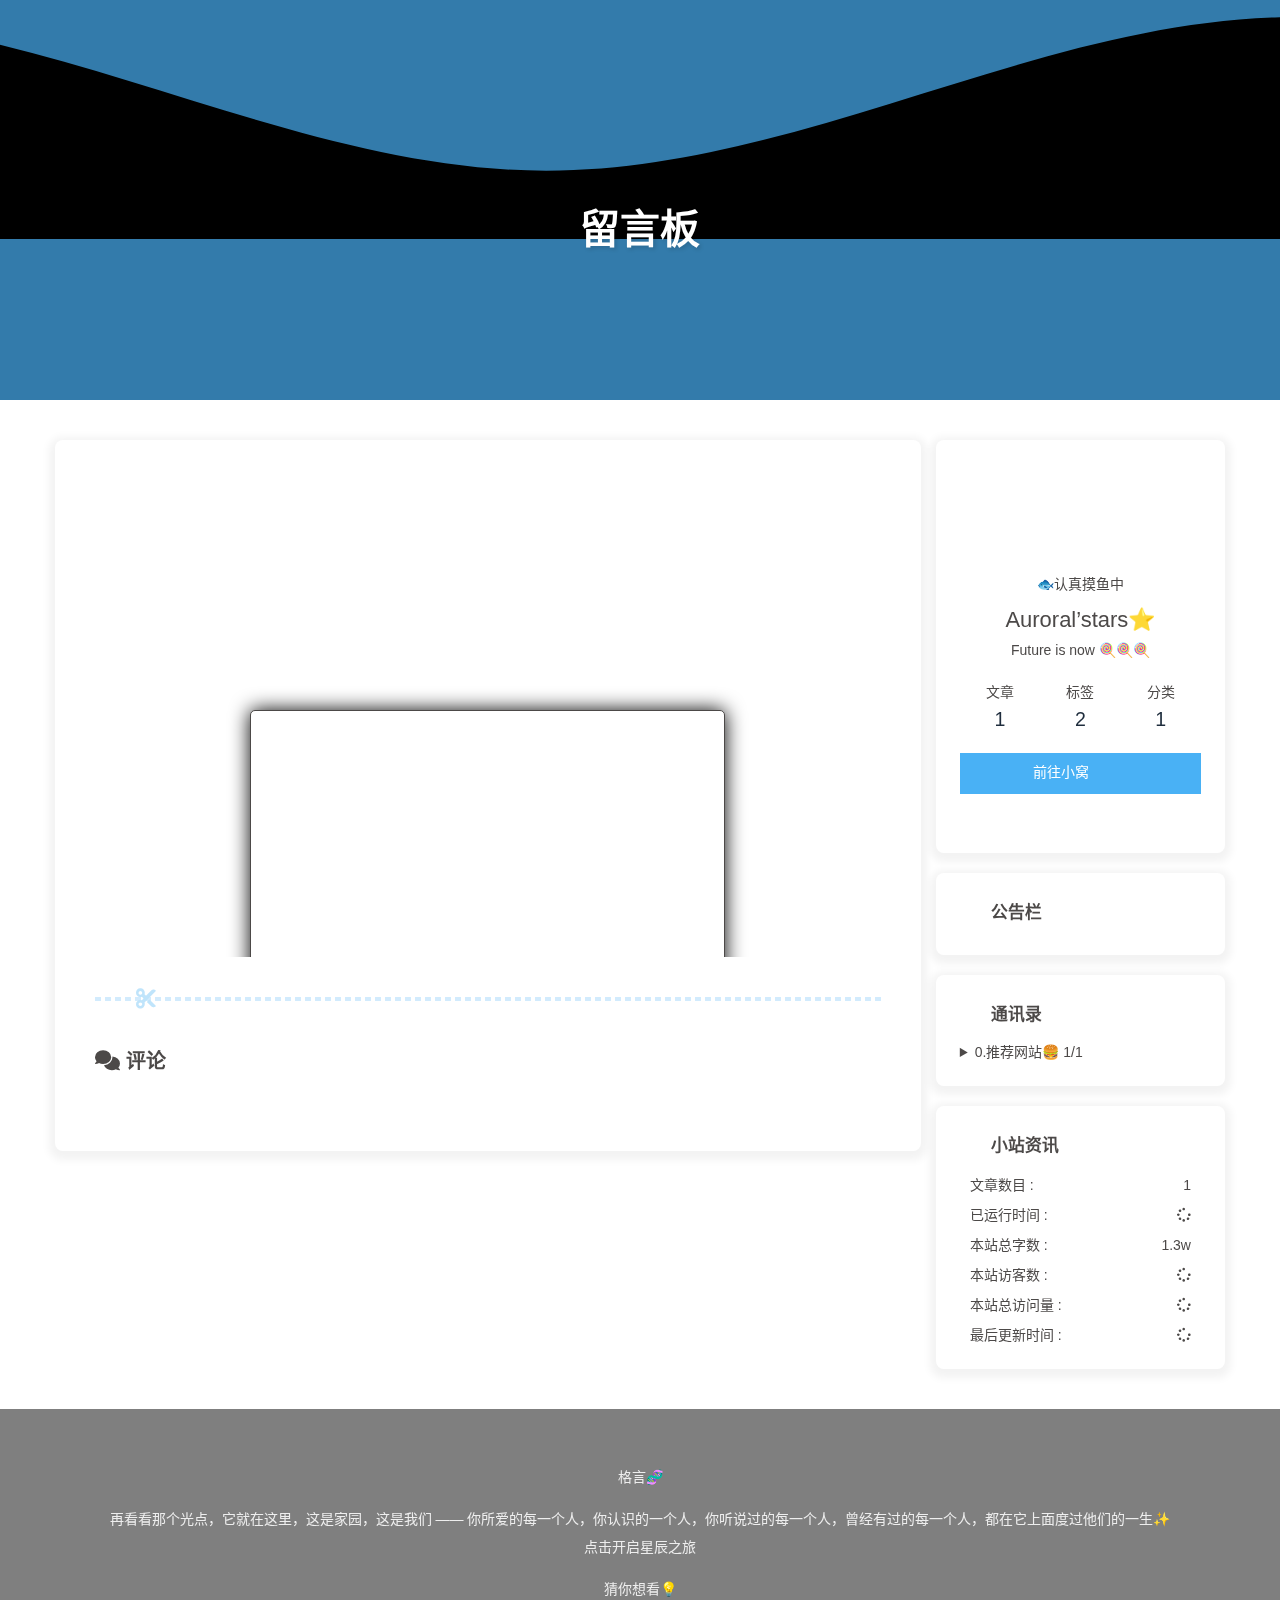
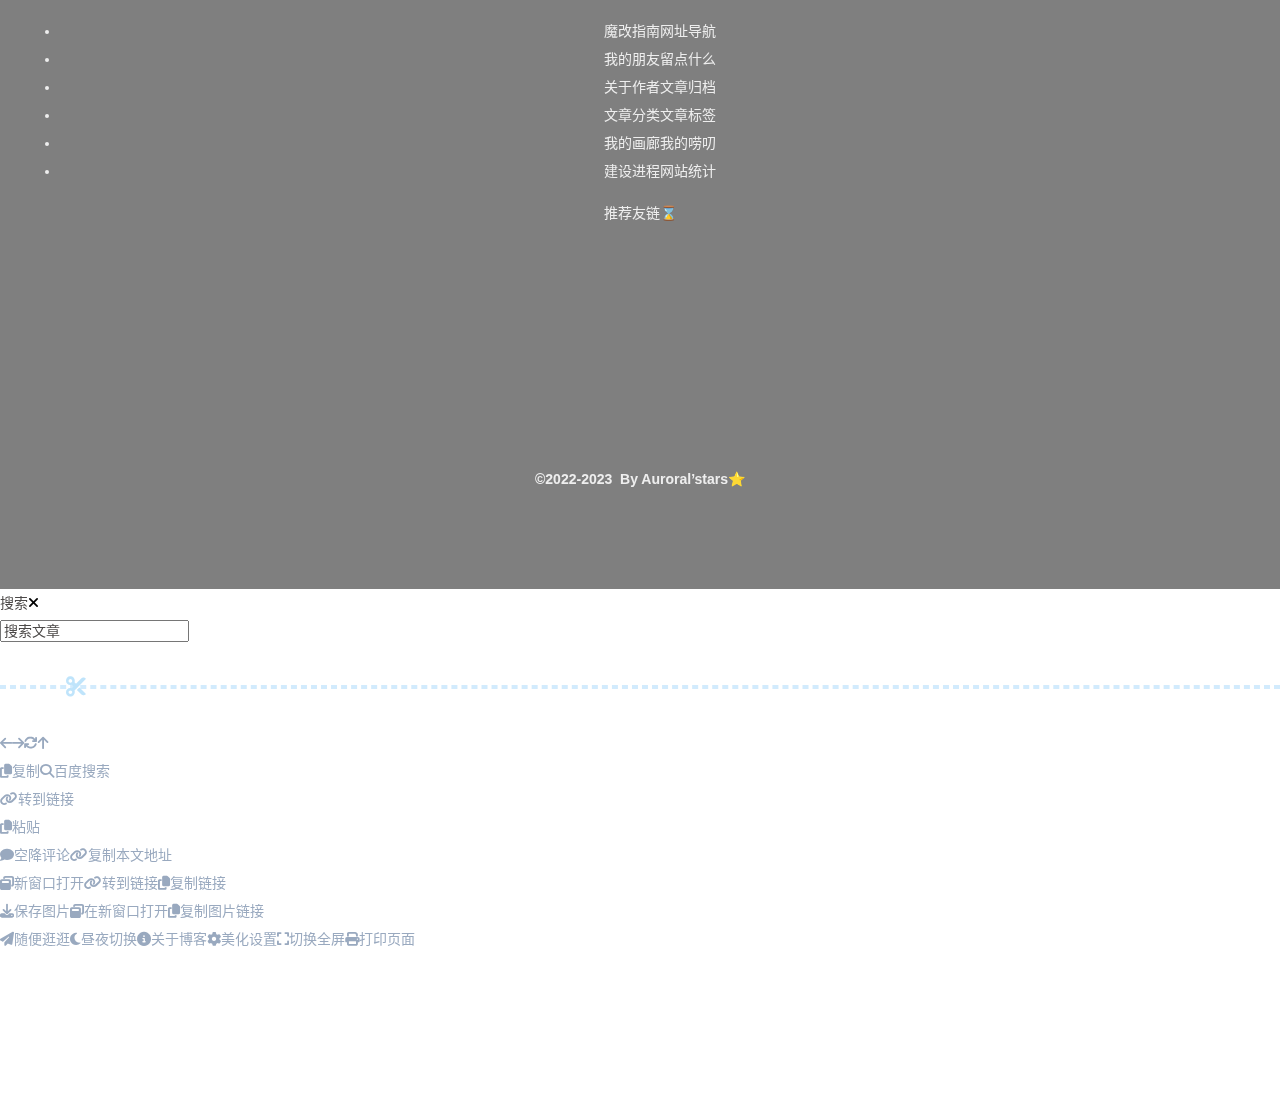
<file: comments/index.html>
<!DOCTYPE html><html lang="zh-CN" data-theme="light"><head><div id="myscoll"></div><meta charset="UTF-8"><meta http-equiv="X-UA-Compatible" content="IE=edge"><meta name="viewport" content="width=device-width, initial-scale=1.0, maximum-scale=1.0, user-scalable=no"><title>留言板 | Auroral’stars</title><meta name="keywords" content="Java,MySQL,算法,代码,博客,Butterfly,Hexo,Auroral’stars⭐,Auroral’stars"><meta name="author" content="Auroral’stars⭐"><meta name="copyright" content="Auroral’stars⭐"><meta name="format-detection" content="telephone=no"><meta name="theme-color" content="ffffff"><meta name="description" content="@media screen and (max-width: 600px) {   #beforeimg,   #afterimg{     display: none !important;   } } @media screen and (min-width: 600px) {   #article-container img {     margin: 0 auto 0rem;   }   #">
<meta property="og:type" content="website">
<meta property="og:title" content="留言板">
<meta property="og:url" content="https://www.bytein.cn/comments/index.html">
<meta property="og:site_name" content="Auroral’stars">
<meta property="og:description" content="@media screen and (max-width: 600px) {   #beforeimg,   #afterimg{     display: none !important;   } } @media screen and (min-width: 600px) {   #article-container img {     margin: 0 auto 0rem;   }   #">
<meta property="og:locale" content="zh_CN">
<meta property="og:image" content="https://www.helloimg.com/images/2023/03/04/oPfqyn.jpg">
<meta property="article:author" content="Auroral’stars⭐">
<meta property="article:tag" content="Java,MySQL,算法,代码,博客,Butterfly,Hexo,Auroral’stars⭐,Auroral’stars">
<meta name="twitter:card" content="summary">
<meta name="twitter:image" content="https://www.helloimg.com/images/2023/03/04/oPfqyn.jpg"><link rel="shortcut icon" href="/"><link rel="canonical" href="https://www.bytein.cn/comments/"><link rel="preconnect" href="//cdn.jsdelivr.net"/><link rel="preconnect" href="//busuanzi.ibruce.info"/><link rel="stylesheet" href="/css/index.css"><link rel="stylesheet" href="https://lf6-cdn-tos.bytecdntp.com/cdn/expire-1-M/font-awesome/6.0.0/css/all.min.css" media="print" onload="this.media='all'"><link rel="stylesheet" href="https://cdn.staticfile.org/fancyapps-ui/4.0.31/fancybox.min.css" media="print" onload="this.media='all'"><script>const GLOBAL_CONFIG = { 
  root: '/',
  algolia: undefined,
  localSearch: {"path":"/search.xml","preload":true,"languages":{"hits_empty":"找不到您查询的内容：${query}"}},
  translate: undefined,
  noticeOutdate: {"limitDay":365,"position":"top","messagePrev":"It has been","messageNext":"days since the last update, the content of the article may be outdated."},
  highlight: {"plugin":"highlighjs","highlightCopy":true,"highlightLang":true,"highlightHeightLimit":230},
  copy: {
    success: '复制成功',
    error: '复制错误',
    noSupport: '浏览器不支持'
  },
  relativeDate: {
    homepage: true,
    post: true
  },
  runtime: '天',
  date_suffix: {
    just: '刚刚',
    min: '分钟前',
    hour: '小时前',
    day: '天前',
    month: '个月前'
  },
  copyright: undefined,
  lightbox: 'fancybox',
  Snackbar: undefined,
  source: {
    justifiedGallery: {
      js: 'https://cdnjs.cloudflare.com/ajax/libs/flickr-justified-gallery/2.1.2/fjGallery.min.js',
      css: 'https://cdnjs.cloudflare.com/ajax/libs/flickr-justified-gallery/2.1.2/fjGallery.min.css'
    }
  },
  isPhotoFigcaption: false,
  islazyload: true,
  isAnchor: false
}</script><script id="config-diff">var GLOBAL_CONFIG_SITE = {
  title: '留言板',
  isPost: false,
  isHome: false,
  isHighlightShrink: false,
  isToc: false,
  postUpdate: '2023-03-12 13:59:40'
}</script><noscript><style type="text/css">
  #nav {
    opacity: 1
  }
  .justified-gallery img {
    opacity: 1
  }

  #recent-posts time,
  #post-meta time {
    display: inline !important
  }
</style></noscript><script>(win=>{
    win.saveToLocal = {
      set: function setWithExpiry(key, value, ttl) {
        if (ttl === 0) return
        const now = new Date()
        const expiryDay = ttl * 86400000
        const item = {
          value: value,
          expiry: now.getTime() + expiryDay,
        }
        localStorage.setItem(key, JSON.stringify(item))
      },

      get: function getWithExpiry(key) {
        const itemStr = localStorage.getItem(key)

        if (!itemStr) {
          return undefined
        }
        const item = JSON.parse(itemStr)
        const now = new Date()

        if (now.getTime() > item.expiry) {
          localStorage.removeItem(key)
          return undefined
        }
        return item.value
      }
    }
  
    win.getScript = url => new Promise((resolve, reject) => {
      const script = document.createElement('script')
      script.src = url
      script.async = true
      script.onerror = reject
      script.onload = script.onreadystatechange = function() {
        const loadState = this.readyState
        if (loadState && loadState !== 'loaded' && loadState !== 'complete') return
        script.onload = script.onreadystatechange = null
        resolve()
      }
      document.head.appendChild(script)
    })
  
      win.activateDarkMode = function () {
        document.documentElement.setAttribute('data-theme', 'dark')
        if (document.querySelector('meta[name="theme-color"]') !== null) {
          document.querySelector('meta[name="theme-color"]').setAttribute('content', '#0d0d0d')
        }
      }
      win.activateLightMode = function () {
        document.documentElement.setAttribute('data-theme', 'light')
        if (document.querySelector('meta[name="theme-color"]') !== null) {
          document.querySelector('meta[name="theme-color"]').setAttribute('content', 'ffffff')
        }
      }
      const t = saveToLocal.get('theme')
    
          const now = new Date()
          const hour = now.getHours()
          const isNight = hour <= 6 || hour >= 18
          if (t === undefined) isNight ? activateDarkMode() : activateLightMode()
          else if (t === 'light') activateLightMode()
          else activateDarkMode()
        
      const asideStatus = saveToLocal.get('aside-status')
      if (asideStatus !== undefined) {
        if (asideStatus === 'hide') {
          document.documentElement.classList.add('hide-aside')
        } else {
          document.documentElement.classList.remove('hide-aside')
        }
      }
    
    const detectApple = () => {
      if(/iPad|iPhone|iPod|Macintosh/.test(navigator.userAgent)){
        document.documentElement.classList.add('apple')
      }
    }
    detectApple()
    })(window)</script><link rel="stylesheet" href="https://cdn1.tianli0.top/npm/element-ui@2.15.6/packages/theme-chalk/lib/index.css"><style id="themeColor"></style><style id="rightSide"></style><style id="transPercent"></style><style id="blurNum"></style><style id="settingStyle"></style><span id="fps"></span><style id="defineBg"></style><style id="menu_shadow"></style><svg aria-hidden="true" style="position:absolute; overflow:hidden; width:0; height:0"><symbol id="icon-sun" viewBox="0 0 1024 1024"><path d="M960 512l-128 128v192h-192l-128 128-128-128H192v-192l-128-128 128-128V192h192l128-128 128 128h192v192z" fill="#FFD878" p-id="8420"></path><path d="M736 512a224 224 0 1 0-448 0 224 224 0 1 0 448 0z" fill="#FFE4A9" p-id="8421"></path><path d="M512 109.248L626.752 224H800v173.248L914.752 512 800 626.752V800h-173.248L512 914.752 397.248 800H224v-173.248L109.248 512 224 397.248V224h173.248L512 109.248M512 64l-128 128H192v192l-128 128 128 128v192h192l128 128 128-128h192v-192l128-128-128-128V192h-192l-128-128z" fill="#4D5152" p-id="8422"></path><path d="M512 320c105.888 0 192 86.112 192 192s-86.112 192-192 192-192-86.112-192-192 86.112-192 192-192m0-32a224 224 0 1 0 0 448 224 224 0 0 0 0-448z" fill="#4D5152" p-id="8423"></path></symbol><symbol id="icon-moon" viewBox="0 0 1024 1024"><path d="M611.370667 167.082667a445.013333 445.013333 0 0 1-38.4 161.834666 477.824 477.824 0 0 1-244.736 244.394667 445.141333 445.141333 0 0 1-161.109334 38.058667 85.077333 85.077333 0 0 0-65.066666 135.722666A462.08 462.08 0 1 0 747.093333 102.058667a85.077333 85.077333 0 0 0-135.722666 65.024z" fill="#FFB531" p-id="11345"></path><path d="M329.728 274.133333l35.157333-35.157333a21.333333 21.333333 0 1 0-30.165333-30.165333l-35.157333 35.157333-35.114667-35.157333a21.333333 21.333333 0 0 0-30.165333 30.165333l35.114666 35.157333-35.114666 35.157334a21.333333 21.333333 0 1 0 30.165333 30.165333l35.114667-35.157333 35.157333 35.157333a21.333333 21.333333 0 1 0 30.165333-30.165333z" fill="#030835" p-id="11346"></path></symbol></svg><!-- hexo injector head_end start --><link rel="stylesheet" href="https://npm.elemecdn.com/hexo-butterfly-swiper/lib/swiper.min.css" media="print" onload="this.media='all'"><link rel="stylesheet" href="https://npm.elemecdn.com/hexo-butterfly-swiper/lib/swiperstyle.css" media="print" onload="this.media='all'"><link rel="stylesheet" href="https://npm.elemecdn.com/hexo-filter-gitcalendar/lib/gitcalendar.css" media="print" onload="this.media='all'"><link rel="stylesheet" href="https://npm.elemecdn.com/hexo-butterfly-tag-plugins-plus@latest/lib/assets/font-awesome-animation.min.css" media="defer" onload="this.media='all'"><link rel="stylesheet" href="https://npm.elemecdn.com/hexo-butterfly-tag-plugins-plus@latest/lib/tag_plugins.css" media="defer" onload="this.media='all'"><script src="https://npm.elemecdn.com/hexo-butterfly-tag-plugins-plus@latest/lib/assets/carousel-touch.js"></script><link rel="stylesheet" href="https://npm.elemecdn.com/hexo-butterfly-wowjs/lib/animate.min.css" media="print" onload="this.media='screen'"><!-- hexo injector head_end end --><meta name="generator" content="Hexo 6.3.0"><link rel="alternate" href="/atom.xml" title="Auroral’stars" type="application/atom+xml">
</head><body><div id="loading-box" onclick="document.getElementById(&quot;loading-box&quot;).classList.add(&quot;loaded&quot;)"><div class="loading-bg"><div class="loading-img"></div><div class="loading-image-dot"></div></div></div><div id="web_bg"></div><div id="sidebar"><div id="menu-mask"></div><div id="sidebar-menus"><div class="avatar-img is-center"><img src= "[data-uri]" data-lazy-src="https://www.helloimg.com/images/2023/03/04/oPfqyn.jpg" onerror="onerror=null;src='/assets/r1.jpg'" alt="avatar"/></div><div class="sidebar-site-data site-data is-center"><a href="/archives/"><div class="headline">文章</div><div class="length-num">1</div></a><a href="/tags/"><div class="headline">标签</div><div class="length-num">2</div></a><a href="/categories/"><div class="headline">分类</div><div class="length-num">1</div></a></div><hr/><div class="menus_items"><div class="menus_item"><a class="site-page faa-parent animated-hover" href="/"><svg class="menu_icon faa-tada" aria-hidden="true" style="width:1.30em;height:1.30em;vertical-align:-0.15em;fill:currentColor;overflow:hidden;"><use xlink:href="#icon-home"></use></svg><span class="menu_word" style="font-size:17px"> 首页</span></a></div><div class="menus_item"><a class="site-page group faa-parent animated-hover hide" href="javascript:void(0);"><svg class="menu_icon faa-tada" aria-hidden="true" style="width:1.30em;height:1.30em;vertical-align:-0.15em;fill:currentColor;overflow:hidden;"><use xlink:href="#icon--article"></use></svg><span class="menu_word" style="font-size:17px"> 文章</span><i class="fas fa-chevron-down"></i></a><ul class="menus_item_child"><li><a class="site-page child faa-parent animated-hover" href="/archives/"><svg class="menu_icon faa-tada" aria-hidden="true" style="width:1.30em;height:1.30em;vertical-align:-0.15em;fill:currentColor;overflow:hidden;"><use xlink:href="#icon-guidang1">                   </use></svg><span class="menu_word" style="font-size:17px"> 归档</span></a></li><li><a class="site-page child faa-parent animated-hover" href="/tags/"><svg class="menu_icon faa-tada" aria-hidden="true" style="width:1.30em;height:1.30em;vertical-align:-0.15em;fill:currentColor;overflow:hidden;"><use xlink:href="#icon-sekuaibiaoqian">                   </use></svg><span class="menu_word" style="font-size:17px"> 标签</span></a></li><li><a class="site-page child faa-parent animated-hover" href="/categories/"><svg class="menu_icon faa-tada" aria-hidden="true" style="width:1.30em;height:1.30em;vertical-align:-0.15em;fill:currentColor;overflow:hidden;"><use xlink:href="#icon-fenlei">                   </use></svg><span class="menu_word" style="font-size:17px"> 分类</span></a></li></ul></div><div class="menus_item"><a class="site-page group faa-parent animated-hover hide" href="javascript:void(0);"><svg class="menu_icon faa-tada" aria-hidden="true" style="width:1.30em;height:1.30em;vertical-align:-0.15em;fill:currentColor;overflow:hidden;"><use xlink:href="#icon-pinweishenghuo"></use></svg><span class="menu_word" style="font-size:17px"> 休闲</span><i class="fas fa-chevron-down"></i></a><ul class="menus_item_child"><li><a class="site-page child faa-parent animated-hover" href="/life/music/"><svg class="menu_icon faa-tada" aria-hidden="true" style="width:1.30em;height:1.30em;vertical-align:-0.15em;fill:currentColor;overflow:hidden;"><use xlink:href="#icon-yinle">                   </use></svg><span class="menu_word" style="font-size:17px"> 八音盒</span></a></li><li><a class="site-page child faa-parent animated-hover" href="/life/movies/"><svg class="menu_icon faa-tada" aria-hidden="true" style="width:1.30em;height:1.30em;vertical-align:-0.15em;fill:currentColor;overflow:hidden;"><use xlink:href="#icon-dianying1">                   </use></svg><span class="menu_word" style="font-size:17px"> 影院</span></a></li><li><a class="site-page child faa-parent animated-hover" href="/life/games/"><svg class="menu_icon faa-tada" aria-hidden="true" style="width:1.30em;height:1.30em;vertical-align:-0.15em;fill:currentColor;overflow:hidden;"><use xlink:href="#icon-youxishoubing">                   </use></svg><span class="menu_word" style="font-size:17px"> 游戏</span></a></li></ul></div><div class="menus_item"><a class="site-page group faa-parent animated-hover hide" href="javascript:void(0);"><svg class="menu_icon faa-tada" aria-hidden="true" style="width:1.30em;height:1.30em;vertical-align:-0.15em;fill:currentColor;overflow:hidden;"><use xlink:href="#icon-xiangzi"></use></svg><span class="menu_word" style="font-size:17px"> 八宝箱</span><i class="fas fa-chevron-down"></i></a><ul class="menus_item_child"><li><a class="site-page child faa-parent animated-hover" href="/box/gallery/"><svg class="menu_icon faa-tada" aria-hidden="true" style="width:1.30em;height:1.30em;vertical-align:-0.15em;fill:currentColor;overflow:hidden;"><use xlink:href="#icon-tubiaozhizuomoban">                   </use></svg><span class="menu_word" style="font-size:17px"> 画廊</span></a></li><li><a class="site-page child faa-parent animated-hover" href="/box/animation/"><svg class="menu_icon faa-tada" aria-hidden="true" style="width:1.30em;height:1.30em;vertical-align:-0.15em;fill:currentColor;overflow:hidden;"><use xlink:href="#icon-nvwumao">                   </use></svg><span class="menu_word" style="font-size:17px"> 动画</span></a></li><li><a class="site-page child faa-parent animated-hover" href="/box/nav/"><svg class="menu_icon faa-tada" aria-hidden="true" style="width:1.30em;height:1.30em;vertical-align:-0.15em;fill:currentColor;overflow:hidden;"><use xlink:href="#icon-zhifengche">                   </use></svg><span class="menu_word" style="font-size:17px"> 网址导航</span></a></li></ul></div><div class="menus_item"><a class="site-page group faa-parent animated-hover hide" href="javascript:void(0);"><svg class="menu_icon faa-tada" aria-hidden="true" style="width:1.30em;height:1.30em;vertical-align:-0.15em;fill:currentColor;overflow:hidden;"><use xlink:href="#icon-shejiaoxinxi"></use></svg><span class="menu_word" style="font-size:17px"> 社交</span><i class="fas fa-chevron-down"></i></a><ul class="menus_item_child"><li><a class="site-page child faa-parent animated-hover" href="/social/fcircle/"><svg class="menu_icon faa-tada" aria-hidden="true" style="width:1.30em;height:1.30em;vertical-align:-0.15em;fill:currentColor;overflow:hidden;"><use xlink:href="#icon-pengyouquan">                   </use></svg><span class="menu_word" style="font-size:17px"> 朋友圈</span></a></li><li><a class="site-page child faa-parent animated-hover" href="/comments/"><svg class="menu_icon faa-tada" aria-hidden="true" style="width:1.30em;height:1.30em;vertical-align:-0.15em;fill:currentColor;overflow:hidden;"><use xlink:href="#icon-liuyan">                   </use></svg><span class="menu_word" style="font-size:17px"> 留言板</span></a></li><li><a class="site-page child faa-parent animated-hover" href="/social/link/"><svg class="menu_icon faa-tada" aria-hidden="true" style="width:1.30em;height:1.30em;vertical-align:-0.15em;fill:currentColor;overflow:hidden;"><use xlink:href="#icon-lianjie">                   </use></svg><span class="menu_word" style="font-size:17px"> 友人帐</span></a></li></ul></div><div class="menus_item"><a class="site-page group faa-parent animated-hover hide" href="javascript:void(0);"><svg class="menu_icon faa-tada" aria-hidden="true" style="width:1.30em;height:1.30em;vertical-align:-0.15em;fill:currentColor;overflow:hidden;"><use xlink:href="#icon-wangye"></use></svg><span class="menu_word" style="font-size:17px"> 网站</span><i class="fas fa-chevron-down"></i></a><ul class="menus_item_child"><li><a class="site-page child faa-parent animated-hover" href="/site/census/"><svg class="menu_icon faa-tada" aria-hidden="true" style="width:1.30em;height:1.30em;vertical-align:-0.15em;fill:currentColor;overflow:hidden;"><use xlink:href="#icon--tongjibiao">                   </use></svg><span class="menu_word" style="font-size:17px"> 网站统计</span></a></li><li><a class="site-page child faa-parent animated-hover" href="/site/echarts/"><svg class="menu_icon faa-tada" aria-hidden="true" style="width:1.30em;height:1.30em;vertical-align:-0.15em;fill:currentColor;overflow:hidden;"><use xlink:href="#icon-shujutongji1">                   </use></svg><span class="menu_word" style="font-size:17px"> 文章统计</span></a></li><li><a class="site-page child faa-parent animated-hover" href="/site/time/"><svg class="menu_icon faa-tada" aria-hidden="true" style="width:1.30em;height:1.30em;vertical-align:-0.15em;fill:currentColor;overflow:hidden;"><use xlink:href="#icon-xianxingshalou">                   </use></svg><span class="menu_word" style="font-size:17px"> 旧时光</span></a></li></ul></div><div class="menus_item"><a class="site-page group faa-parent animated-hover hide" href="javascript:void(0);"><svg class="menu_icon faa-tada" aria-hidden="true" style="width:1.30em;height:1.30em;vertical-align:-0.15em;fill:currentColor;overflow:hidden;"><use xlink:href="#icon-maoliang"></use></svg><span class="menu_word" style="font-size:17px"> 个人</span><i class="fas fa-chevron-down"></i></a><ul class="menus_item_child"><li><a class="site-page child faa-parent animated-hover" href="/personal/bb/"><svg class="menu_icon faa-tada" aria-hidden="true" style="width:1.30em;height:1.30em;vertical-align:-0.15em;fill:currentColor;overflow:hidden;"><use xlink:href="#icon-qunliaotian">                   </use></svg><span class="menu_word" style="font-size:17px"> 唠叨</span></a></li><li><a class="site-page child faa-parent animated-hover" href="/personal/love/"><svg class="menu_icon faa-tada" aria-hidden="true" style="width:1.30em;height:1.30em;vertical-align:-0.15em;fill:currentColor;overflow:hidden;"><use xlink:href="#icon-love-sign">                   </use></svg><span class="menu_word" style="font-size:17px"> 恋爱小屋</span></a></li><li><a class="site-page child faa-parent animated-hover" href="/personal/about/"><svg class="menu_icon faa-tada" aria-hidden="true" style="width:1.30em;height:1.30em;vertical-align:-0.15em;fill:currentColor;overflow:hidden;"><use xlink:href="#icon-paperplane">                   </use></svg><span class="menu_word" style="font-size:17px"> 关于</span></a></li></ul></div></div></div></div><div class="page" id="body-wrap"><header class="not-home-page" id="page-header"><nav id="nav"><span id="blog_name"><a id="site-name" href="/">Auroral’stars</a></span><div id="menus"><div class="menus_items"><div class="menus_item"><a class="site-page faa-parent animated-hover" href="/"><svg class="menu_icon faa-tada" aria-hidden="true" style="width:1.30em;height:1.30em;vertical-align:-0.15em;fill:currentColor;overflow:hidden;"><use xlink:href="#icon-home"></use></svg><span class="menu_word" style="font-size:17px"> 首页</span></a></div><div class="menus_item"><a class="site-page group faa-parent animated-hover hide" href="javascript:void(0);"><svg class="menu_icon faa-tada" aria-hidden="true" style="width:1.30em;height:1.30em;vertical-align:-0.15em;fill:currentColor;overflow:hidden;"><use xlink:href="#icon--article"></use></svg><span class="menu_word" style="font-size:17px"> 文章</span><i class="fas fa-chevron-down"></i></a><ul class="menus_item_child"><li><a class="site-page child faa-parent animated-hover" href="/archives/"><svg class="menu_icon faa-tada" aria-hidden="true" style="width:1.30em;height:1.30em;vertical-align:-0.15em;fill:currentColor;overflow:hidden;"><use xlink:href="#icon-guidang1">                   </use></svg><span class="menu_word" style="font-size:17px"> 归档</span></a></li><li><a class="site-page child faa-parent animated-hover" href="/tags/"><svg class="menu_icon faa-tada" aria-hidden="true" style="width:1.30em;height:1.30em;vertical-align:-0.15em;fill:currentColor;overflow:hidden;"><use xlink:href="#icon-sekuaibiaoqian">                   </use></svg><span class="menu_word" style="font-size:17px"> 标签</span></a></li><li><a class="site-page child faa-parent animated-hover" href="/categories/"><svg class="menu_icon faa-tada" aria-hidden="true" style="width:1.30em;height:1.30em;vertical-align:-0.15em;fill:currentColor;overflow:hidden;"><use xlink:href="#icon-fenlei">                   </use></svg><span class="menu_word" style="font-size:17px"> 分类</span></a></li></ul></div><div class="menus_item"><a class="site-page group faa-parent animated-hover hide" href="javascript:void(0);"><svg class="menu_icon faa-tada" aria-hidden="true" style="width:1.30em;height:1.30em;vertical-align:-0.15em;fill:currentColor;overflow:hidden;"><use xlink:href="#icon-pinweishenghuo"></use></svg><span class="menu_word" style="font-size:17px"> 休闲</span><i class="fas fa-chevron-down"></i></a><ul class="menus_item_child"><li><a class="site-page child faa-parent animated-hover" href="/life/music/"><svg class="menu_icon faa-tada" aria-hidden="true" style="width:1.30em;height:1.30em;vertical-align:-0.15em;fill:currentColor;overflow:hidden;"><use xlink:href="#icon-yinle">                   </use></svg><span class="menu_word" style="font-size:17px"> 八音盒</span></a></li><li><a class="site-page child faa-parent animated-hover" href="/life/movies/"><svg class="menu_icon faa-tada" aria-hidden="true" style="width:1.30em;height:1.30em;vertical-align:-0.15em;fill:currentColor;overflow:hidden;"><use xlink:href="#icon-dianying1">                   </use></svg><span class="menu_word" style="font-size:17px"> 影院</span></a></li><li><a class="site-page child faa-parent animated-hover" href="/life/games/"><svg class="menu_icon faa-tada" aria-hidden="true" style="width:1.30em;height:1.30em;vertical-align:-0.15em;fill:currentColor;overflow:hidden;"><use xlink:href="#icon-youxishoubing">                   </use></svg><span class="menu_word" style="font-size:17px"> 游戏</span></a></li></ul></div><div class="menus_item"><a class="site-page group faa-parent animated-hover hide" href="javascript:void(0);"><svg class="menu_icon faa-tada" aria-hidden="true" style="width:1.30em;height:1.30em;vertical-align:-0.15em;fill:currentColor;overflow:hidden;"><use xlink:href="#icon-xiangzi"></use></svg><span class="menu_word" style="font-size:17px"> 八宝箱</span><i class="fas fa-chevron-down"></i></a><ul class="menus_item_child"><li><a class="site-page child faa-parent animated-hover" href="/box/gallery/"><svg class="menu_icon faa-tada" aria-hidden="true" style="width:1.30em;height:1.30em;vertical-align:-0.15em;fill:currentColor;overflow:hidden;"><use xlink:href="#icon-tubiaozhizuomoban">                   </use></svg><span class="menu_word" style="font-size:17px"> 画廊</span></a></li><li><a class="site-page child faa-parent animated-hover" href="/box/animation/"><svg class="menu_icon faa-tada" aria-hidden="true" style="width:1.30em;height:1.30em;vertical-align:-0.15em;fill:currentColor;overflow:hidden;"><use xlink:href="#icon-nvwumao">                   </use></svg><span class="menu_word" style="font-size:17px"> 动画</span></a></li><li><a class="site-page child faa-parent animated-hover" href="/box/nav/"><svg class="menu_icon faa-tada" aria-hidden="true" style="width:1.30em;height:1.30em;vertical-align:-0.15em;fill:currentColor;overflow:hidden;"><use xlink:href="#icon-zhifengche">                   </use></svg><span class="menu_word" style="font-size:17px"> 网址导航</span></a></li></ul></div><div class="menus_item"><a class="site-page group faa-parent animated-hover hide" href="javascript:void(0);"><svg class="menu_icon faa-tada" aria-hidden="true" style="width:1.30em;height:1.30em;vertical-align:-0.15em;fill:currentColor;overflow:hidden;"><use xlink:href="#icon-shejiaoxinxi"></use></svg><span class="menu_word" style="font-size:17px"> 社交</span><i class="fas fa-chevron-down"></i></a><ul class="menus_item_child"><li><a class="site-page child faa-parent animated-hover" href="/social/fcircle/"><svg class="menu_icon faa-tada" aria-hidden="true" style="width:1.30em;height:1.30em;vertical-align:-0.15em;fill:currentColor;overflow:hidden;"><use xlink:href="#icon-pengyouquan">                   </use></svg><span class="menu_word" style="font-size:17px"> 朋友圈</span></a></li><li><a class="site-page child faa-parent animated-hover" href="/comments/"><svg class="menu_icon faa-tada" aria-hidden="true" style="width:1.30em;height:1.30em;vertical-align:-0.15em;fill:currentColor;overflow:hidden;"><use xlink:href="#icon-liuyan">                   </use></svg><span class="menu_word" style="font-size:17px"> 留言板</span></a></li><li><a class="site-page child faa-parent animated-hover" href="/social/link/"><svg class="menu_icon faa-tada" aria-hidden="true" style="width:1.30em;height:1.30em;vertical-align:-0.15em;fill:currentColor;overflow:hidden;"><use xlink:href="#icon-lianjie">                   </use></svg><span class="menu_word" style="font-size:17px"> 友人帐</span></a></li></ul></div><div class="menus_item"><a class="site-page group faa-parent animated-hover hide" href="javascript:void(0);"><svg class="menu_icon faa-tada" aria-hidden="true" style="width:1.30em;height:1.30em;vertical-align:-0.15em;fill:currentColor;overflow:hidden;"><use xlink:href="#icon-wangye"></use></svg><span class="menu_word" style="font-size:17px"> 网站</span><i class="fas fa-chevron-down"></i></a><ul class="menus_item_child"><li><a class="site-page child faa-parent animated-hover" href="/site/census/"><svg class="menu_icon faa-tada" aria-hidden="true" style="width:1.30em;height:1.30em;vertical-align:-0.15em;fill:currentColor;overflow:hidden;"><use xlink:href="#icon--tongjibiao">                   </use></svg><span class="menu_word" style="font-size:17px"> 网站统计</span></a></li><li><a class="site-page child faa-parent animated-hover" href="/site/echarts/"><svg class="menu_icon faa-tada" aria-hidden="true" style="width:1.30em;height:1.30em;vertical-align:-0.15em;fill:currentColor;overflow:hidden;"><use xlink:href="#icon-shujutongji1">                   </use></svg><span class="menu_word" style="font-size:17px"> 文章统计</span></a></li><li><a class="site-page child faa-parent animated-hover" href="/site/time/"><svg class="menu_icon faa-tada" aria-hidden="true" style="width:1.30em;height:1.30em;vertical-align:-0.15em;fill:currentColor;overflow:hidden;"><use xlink:href="#icon-xianxingshalou">                   </use></svg><span class="menu_word" style="font-size:17px"> 旧时光</span></a></li></ul></div><div class="menus_item"><a class="site-page group faa-parent animated-hover hide" href="javascript:void(0);"><svg class="menu_icon faa-tada" aria-hidden="true" style="width:1.30em;height:1.30em;vertical-align:-0.15em;fill:currentColor;overflow:hidden;"><use xlink:href="#icon-maoliang"></use></svg><span class="menu_word" style="font-size:17px"> 个人</span><i class="fas fa-chevron-down"></i></a><ul class="menus_item_child"><li><a class="site-page child faa-parent animated-hover" href="/personal/bb/"><svg class="menu_icon faa-tada" aria-hidden="true" style="width:1.30em;height:1.30em;vertical-align:-0.15em;fill:currentColor;overflow:hidden;"><use xlink:href="#icon-qunliaotian">                   </use></svg><span class="menu_word" style="font-size:17px"> 唠叨</span></a></li><li><a class="site-page child faa-parent animated-hover" href="/personal/love/"><svg class="menu_icon faa-tada" aria-hidden="true" style="width:1.30em;height:1.30em;vertical-align:-0.15em;fill:currentColor;overflow:hidden;"><use xlink:href="#icon-love-sign">                   </use></svg><span class="menu_word" style="font-size:17px"> 恋爱小屋</span></a></li><li><a class="site-page child faa-parent animated-hover" href="/personal/about/"><svg class="menu_icon faa-tada" aria-hidden="true" style="width:1.30em;height:1.30em;vertical-align:-0.15em;fill:currentColor;overflow:hidden;"><use xlink:href="#icon-paperplane">                   </use></svg><span class="menu_word" style="font-size:17px"> 关于</span></a></li></ul></div></div><center id="name-container"><a id="page-name" href="javascript:scrollToTop()">PAGE_NAME</a></center><div id="nav-right"><div id="search-button"><a class="search faa-parent animated-hover" title="检索站内任何你想要的信息"><svg class="faa-tada icon" style="height:24px;width:24px;fill:currentColor;position:relative;top:6px" aria-hidden="true"><use xlink:href="#icon-valentine_-search-love-find-heart"></use></svg><span> 搜索</span></a></div><a class="meihua faa-parent animated-hover" onclick="toggleWinbox()" title="美化设置-自定义你的风格" id="meihua-button"><svg class="faa-tada icon" style="height:26px;width:26px;fill:currentColor;position:relative;top:8px" aria-hidden="true"><use xlink:href="#icon-tupian1"></use></svg></a><a class="sun_moon faa-parent animated-hover" onclick="switchNightMode()" title="浅色和深色模式转换" id="nightmode-button"><svg class="faa-tada" style="height:25px;width:25px;fill:currentColor;position:relative;top:7px" viewBox="0 0 1024 1024"><use id="modeicon" xlink:href="#icon-moon">       </use></svg></a><div id="toggle-menu"><a><i class="fas fa-bars fa-fw"></i></a></div></div></div></nav><div id="page-site-info"><h1 id="site-title">留言板</h1></div><section class="main-hero-waves-area waves-area"><svg class="waves-svg" xmlns="http://www.w3.org/2000/svg" xlink="http://www.w3.org/1999/xlink" viewBox="0 24 150 28" preserveAspectRatio="none" shape-rendering="auto"><defs><path id="gentle-wave" d="M -160 44 c 30 0 58 -18 88 -18 s 58 18 88 18 s 58 -18 88 -18 s 58 18 88 18 v 44 h -352 Z"></path></defs><g class="parallax"><use href="#gentle-wave" x="48" y="0"></use><use href="#gentle-wave" x="48" y="3"></use><use href="#gentle-wave" x="48" y="5"></use><use href="#gentle-wave" x="48" y="7"></use></g></svg></section></header><main class="layout" id="content-inner"><div id="page"><div id="article-container"><style>@media screen and (max-width: 600px) {
  #beforeimg,
  #afterimg{
    display: none !important;
  }
}
@media screen and (min-width: 600px) {
  #article-container img {
    margin: 0 auto 0rem;
  }
  #form-wrap {
    overflow: hidden;
    height: 447px;
    position: relative;
    top: 0px;
    transition: all 1s ease-in-out .3s;
    z-index: 0;
  }
  #form-wrap:hover {
    height: 1050px;
    top: -200px;
  }
  #beforeimg {
    position: absolute;
    bottom: 126px;
    left: 0px;
    background-repeat: no-repeat;
    width: 530px;
    height: 317px;
    z-index: -100;
    pointer-events: none;
  }

  #afterimg {
    position: absolute;
    bottom: -2px;
    left: 0;
    background-repeat: no-repeat;
    width: 530px;
    height: 259px;
    z-index: 100;
    pointer-events: none;
  }

  #envelope {
    position: relative;
    overflow: visible;
    width: 500px;
    margin: 0px auto;
    transition: all 1s ease-in-out .3s;
    padding-top: 200px;
  }

  #maincontent {
    width: 530px;
    margin: 20px auto 0;
  }

  .formmain {
    background: white;
    width: 95%;
    max-width: 800px;
    margin: auto auto;
    border-radius: 5px;
    border: 1px solid;
    overflow: hidden;
    -webkit-box-shadow: 0px 0px 20px 0px #000000;
    box-shadow: 0px 0px 20px 0px #000000;
  }
}

/* 夜间模式 */
[data-theme='dark']
.formmain {
  background: #323232;
}
[data-theme='dark']
.comments {
  background: #5a5a5a !important;
}</style><div id="maincontent"><div id="form-wrap"><img class="no-lightbox" id="beforeimg" src= "[data-uri]" data-lazy-src="https://tuchuang.voooe.cn/images/2023/01/02/before.webp"/><div id="envelope"><form><div class="formmain" style="pointer-events: none;"><img class="headerimg no-lightbox" src= "[data-uri]" data-lazy-src="https://tuchuang.voooe.cn/images/2023/01/02/violet.webp" style="width: 100%;overflow: hidden;pointer-events: none;"/><div class="comments-main"><h3 class="title3" style="text-decoration: none;color: $theme-color;text-align: center;">来自Auroral’stars⭐的留言:</h3><div class="comments" style="text-align: center;border-bottom: #ddd 1px solid;border-left: #ddd 1px solid;padding-bottom: 20px;background-color: #eee;margin: 15px 0px;padding-left: 20px;padding-right: 20px;border-top: #ddd 1px solid;border-right: #ddd 1px solid;padding-top: 20px;"><div>本站有哪些做得好或者不好的地方？</div><div>或者你有什么改进的建议？</div><div>又或者你有什么具体的问题需要咨询？</div><div>都可以在下方评论区留言哦~~~</div></div><div class="bottomcontent" style="text-align: center;margin-top: 40px;"><img class="bottomimg no-lightbox" src= "[data-uri]" data-lazy-src="https://tuchuang.voooe.cn/images/2023/01/02/line.webp" style="width: 100%;margin: 5px auto 5px auto;display: block;pointer-events: none;"/></div><p class="bottomhr" style="font-size: 12px;text-align: center;color: #999;">F小站站长亲自为您服务！</p></div></div></form></div><img class="no-lightbox" id="afterimg" src= "[data-uri]" data-lazy-src="https://tuchuang.voooe.cn/images/2023/01/02/after.webp"/></div></div></div><hr/><div id="post-comment"><div class="comment-head"><div class="comment-headline"><i class="fas fa-comments fa-fw"></i><span> 评论</span></div></div><div class="comment-wrap"><div><div id="twikoo-wrap"></div></div></div></div></div><div class="aside-content" id="aside-content"><div class="card-widget card-info"><div class="author_top is-center"><div class="card-info-avatar"><div class="avatar-img"><img src= "[data-uri]" data-lazy-src="https://www.helloimg.com/images/2023/03/04/oPfqyn.jpg" onerror="this.onerror=null;this.src='/assets/r1.jpg'" alt="avatar"/></div><div class="author-status-box"><div class="author-status"><g-emoji class="g-emoji" alias="palm_tree" fallback-src="https://lskypro.acozycotage.net/LightPicture/2022/12/fe1dc0402e623096.jpg">🐟</g-emoji><span>认真摸鱼中</span></div></div></div><b><div class="author-info__name">Auroral’stars⭐</div></b><div class="author-info__description">Future is now 🍭🍭🍭</div></div><div class="card-info-data site-data is-center"><a href="/archives/"><div class="headline">文章</div><div class="length-num">1</div></a><a href="/tags/"><div class="headline">标签</div><div class="length-num">2</div></a><a href="/categories/"><div class="headline">分类</div><div class="length-num">1</div></a></div><a id="card-info-btn" target="_blank" rel="noopener" href="https://blog.bytein.cn" title="前往作者的Github"><span>前往小窝</span><i class="faa-passing animated" style="padding-left:20px;display:inline-block;vertical-align:middle;"><svg class="icon" style="height:28px;width:28px;fill:currentColor;position:relative;top:5px"><use xlink:href="#icon-xiaoqiche"></use></svg></i></a><div class="card-info-social-icons is-center"><a class="social-icon faa-parent animated-hover" href="/assets/QRCode.jpg" target="_blank" title="微信"><svg class="social_icon faa-tada" aria-hidden="true" style="width:1.15em;height:1.15em;vertical-align:-0.15em;fill:currentColor;overflow:hidden;"><use xlink:href="#icon-weixin"></use></svg></a><a class="social-icon faa-parent animated-hover" href="https://res.abeim.cn/api/qq/?qq=1174008660" target="_blank" title="QQ"><svg class="social_icon faa-tada" aria-hidden="true" style="width:1.15em;height:1.15em;vertical-align:-0.15em;fill:currentColor;overflow:hidden;"><use xlink:href="#icon-QQ"></use></svg></a><a class="social-icon faa-parent animated-hover" href="https://space.bilibili.com/220757832" target="_blank" title="B站"><svg class="social_icon faa-tada" aria-hidden="true" style="width:1.15em;height:1.15em;vertical-align:-0.15em;fill:currentColor;overflow:hidden;"><use xlink:href="#icon-bilibili"></use></svg></a><a class="social-icon faa-parent animated-hover" href="mailto:1174008660@qq.com" target="_blank" title="QQ邮箱"><svg class="social_icon faa-tada" aria-hidden="true" style="width:1.15em;height:1.15em;vertical-align:-0.15em;fill:currentColor;overflow:hidden;"><use xlink:href="#icon-youxiang"></use></svg></a><a class="social-icon faa-parent animated-hover" href="https://leetcode.cn/u/Auroral’stars1998" target="_blank" title="力扣"><svg class="social_icon faa-tada" aria-hidden="true" style="width:1.15em;height:1.15em;vertical-align:-0.15em;fill:currentColor;overflow:hidden;"><use xlink:href="#icon-leetcode"></use></svg></a></div></div><div class="card-widget card-announcement"><div class="item-headline"><a class="faa-parent animated-hover"><svg class="faa-tada icon" style="height:25px;width:25px;fill:currentColor;position:relative;top:5px" aria-hidden="true"><use xlink:href="#icon-gonggao"></use></svg></a><span style="font-weight:bold">公告栏</span></div><div class="announcement_content"><center><b></b></center></div><div id="welcome-info"></div></div><div class="sticky_layout"><div class="card-widget card-friend-link"><div class="item-headline"><a class="faa-parent animated-hover"><svg class="faa-tada icon" style="height:25px;width:25px;fill:currentColor;position:relative;top:5px" aria-hidden="true"><use xlink:href="#icon-tongxunlu"></use></svg></a><span style="font-weight:bold">通讯录</span></div><div class="card-friend-link-container"><details class="card-friend-class-name"><summary class="card-friend-class-desc" title="这里是最熟悉的小伙伴或者赞助商，当然是最前排啦"><sapn>0.推荐网站🍔</sapn><span class="online-friend-number"></span><sapn>1</sapn></summary><a class="card-friend-item online-friend-link" href="https://www.fomal.cc/" title="Fomalhaut🥝" target="_blank"><img class="no-lightbox card-friend-avatar" src= "[data-uri]" data-lazy-src="https://www.fomal.cc/assets/avatar.webp" onerror="this.onerror=null;this.src='/assets/r1.jpg'" alt="Fomalhaut🥝"/><div class="card-friend-details"><div class="card-friend-name">Fomalhaut🥝</div><div class="card-friend-descr" title="Future is now 🍭🍭🍭">Future is now 🍭🍭🍭</div></div></a></details></div><div class="ja-pjax"><script>var addressbook = document.getElementsByClassName("card-friend-class-name");
for (var i=0; i<addressbook.length; i++){
  var online = addressbook[i].getElementsByClassName("online-friend-link").length;
  addressbook[i].getElementsByClassName("online-friend-number")[0].innerHTML = "  "+online+"/";
}</script></div></div><div class="card-widget card-webinfo"><div class="item-headline"><a class="faa-parent animated-hover"><svg class="faa-tada icon" style="height:25px;width:25px;fill:currentColor;position:relative;top:5px" aria-hidden="true"><use xlink:href="#icon-shujutongji2"></use></svg></a><span style="font-weight:bold">小站资讯</span></div><div class="webinfo"><div class="webinfo-item"><div class="item-name">文章数目 :</div><div class="item-count">1</div></div><div class="webinfo-item"><div class="item-name">已运行时间 :</div><div class="item-count" id="runtimeshow" data-publishDate="2023-03-07T16:00:00.000Z"><i class="fa-solid fa-spinner fa-spin"></i></div></div><div class="webinfo-item"><div class="item-name">本站总字数 :</div><div class="item-count">1.3w</div></div><div class="webinfo-item"><div class="item-name">本站访客数 :</div><div class="item-count" id="busuanzi_value_site_uv"><i class="fa-solid fa-spinner fa-spin"></i></div></div><div class="webinfo-item"><div class="item-name">本站总访问量 :</div><div class="item-count" id="busuanzi_value_site_pv"><i class="fa-solid fa-spinner fa-spin"></i></div></div><div class="webinfo-item"><div class="item-name">最后更新时间 :</div><div class="item-count" id="last-push-date" data-lastPushDate="2023-03-12T05:59:40.024Z"><i class="fa-solid fa-spinner fa-spin"></i></div></div></div></div></div></div></main><footer id="footer" style="background-color: transparent;"><div id="footer-wrap"><div id="ft"><div class="ft-item-1"><div class="t-top"><div class="t-t-l"><p class="ft-t t-l-t">格言🧬</p><div class="bg-ad"><div>再看看那个光点，它就在这里，这是家园，这是我们 —— 你所爱的每一个人，你认识的一个人，你听说过的每一个人，曾经有过的每一个人，都在它上面度过他们的一生✨</div><div class="btn-xz-box"><a class="btn-xz" target="_blank" rel="noopener" href="https://stellarium.org/">点击开启星辰之旅</a></div></div></div><div class="t-t-r"><p class="ft-t t-l-t">猜你想看💡</p><ul class="ft-links"><li><a href="/posts/eec9786.html">魔改指南</a><a href="/box/nav/">网址导航</a></li><li><a href="/social/link/">我的朋友</a><a href="/comments/">留点什么</a></li><li><a href="/personal/about/">关于作者</a><a href="/archives/">文章归档</a></li><li><a href="/categories/">文章分类</a><a href="/tags/">文章标签</a></li><li><a href="/box/Gallery/">我的画廊</a><a href="/personal/bb/">我的唠叨</a></li><li><a href="/site/time/">建设进程</a><a href="/site/census/">网站统计</a></li></ul></div></div></div><div class="ft-item-2"><p class="ft-t">推荐友链⌛</p><div class="ft-img-group"><div class="img-group-item"><a target="_blank" rel="noopener" href="https://www.fomal.cc/" title="Fomalhaut🥝"><img src= "[data-uri]" data-lazy-src="https://lskypro.acozycotage.net/LightPicture/2022/12/60e5d4e39da7c077.webp" alt=""/></a></div><div class="img-group-item"><a href="javascript:void(0)" title="广告位招租"><img src= "[data-uri]" data-lazy-src="https://lskypro.acozycotage.net/LightPicture/2022/12/65307a5828af6790.webp" alt=""/></a></div><div class="img-group-item"><a href="javascript:void(0)" title="广告位招租"><img src= "[data-uri]" data-lazy-src="https://lskypro.acozycotage.net/LightPicture/2022/12/65307a5828af6790.webp" alt=""/></a></div><div class="img-group-item"><a href="javascript:void(0)" title="广告位招租"><img src= "[data-uri]" data-lazy-src="https://lskypro.acozycotage.net/LightPicture/2022/12/65307a5828af6790.webp" alt=""/></a></div><div class="img-group-item"><a href="javascript:void(0)" title="广告位招租"><img src= "[data-uri]" data-lazy-src="https://lskypro.acozycotage.net/LightPicture/2022/12/65307a5828af6790.webp" alt=""/></a></div><div class="img-group-item"><a href="javascript:void(0)" title="广告位招租"><img src= "[data-uri]" data-lazy-src="https://lskypro.acozycotage.net/LightPicture/2022/12/65307a5828af6790.webp" alt=""/></a></div><div class="img-group-item"><a href="javascript:void(0)" title="广告位招租"><img src= "[data-uri]" data-lazy-src="https://lskypro.acozycotage.net/LightPicture/2022/12/65307a5828af6790.webp" alt=""/></a></div><div class="img-group-item"><a href="javascript:void(0)" title="广告位招租"><img src= "[data-uri]" data-lazy-src="https://lskypro.acozycotage.net/LightPicture/2022/12/65307a5828af6790.webp" alt=""/></a></div></div></div></div><div class="copyright"><span><b>&copy;2022-2023</b></span><span><b>&nbsp;&nbsp;By Auroral’stars⭐</b></span></div><div id="workboard"></div><p id="ghbdages"><a class="github-badge" target="_blank" href="https://hexo.io/" style="margin-inline:5px" title="博客框架为Hexo_v6.3.0"><img src= "[data-uri]" data-lazy-src="https://sourcebucket.s3.ladydaily.com/badge/Frame-Hexo-blue.svg" alt=""/></a><a class="github-badge" target="_blank" href="https://butterfly.js.org/" style="margin-inline:5px" title="主题版本Butterfly_v4.3.1"><img src= "[data-uri]" data-lazy-src="https://sourcebucket.s3.ladydaily.com/badge/Theme-Butterfly-6513df.svg" alt=""/></a><a class="github-badge" target="_blank" href="https://vercel.com/" style="margin-inline:5px" title="本站采用多线部署，主线路托管于Vercel"><img src= "[data-uri]" data-lazy-src="https://sourcebucket.s3.ladydaily.com/badge/Hosted-Vercel-brightgreen.svg" alt=""/></a><a class="github-badge" target="_blank" href="https://user.51.la/" style="margin-inline:5px" title="本站数据分析得益于51la技术支持"><img src= "[data-uri]" data-lazy-src="https://sourcebucket.s3.ladydaily.com/badge/Analytics-51la-3db1eb.svg" alt=""/></a><a class="github-badge" target="_blank" href="https://icp.gov.moe/?keyword=20226665" style="margin-inline:5px" title="本站已加入萌ICP豪华套餐，萌ICP备20226665号"><img src= "[data-uri]" data-lazy-src="https://sourcebucket.s3.ladydaily.com/badge/萌ICP备-20226665-fe1384.svg" alt=""/></a><a class="github-badge" target="_blank" href="https://bitiful.dogecast.com/buckets" style="margin-inline:5px" title="本网站经Service Worker分流至缤纷云对象存储"><img src= "[data-uri]" data-lazy-src=" https://sourcebucket.s3.ladydaily.com/badge/Bucket-缤纷云-9c62da.svg" alt=""/></a><a class="github-badge" target="_blank" href="https://www.netdun.net/" style="margin-inline:5px" title="本站使用网盾星球提供CDN加速与防护"><img src= "[data-uri]" data-lazy-src="https://sourcebucket.s3.ladydaily.com/badge/CDN-网盾星球-fff2cc.svg" alt=""/></a><a class="github-badge" target="_blank" href="https://github.com/" style="margin-inline:5px" title="本网站源码由Github提供存储仓库"><img src= "[data-uri]" data-lazy-src=" https://sourcebucket.s3.ladydaily.com/badge/Source-Github-d021d6.svg" alt=""/></a></p></div></footer></div><div id="rightside"><div id="rightside-config-hide"><a class="icon-V hidden" onclick="switchNightMode()" title="浅色和深色模式转换"><svg width="25" height="25" viewBox="0 0 1024 1024"><use id="modeicon" xlink:href="#icon-moon"></use></svg></a><button id="hide-aside-btn" type="button" title="单栏和双栏切换"><i class="fas fa-arrows-alt-h"></i></button><button class="share" type="button" title="右键模式" onclick="changeMouseMode()"><i class="fas fa-mouse"></i></button></div><div id="rightside-config-show"><button id="rightside_config" type="button" title="设置"><i class="fas fa-cog right_side"></i></button><button class="share" type="button" title="分享链接" onclick="share()"><i class="fas fa-share-nodes"></i></button><a id="to_comment" href="#post-comment" title="直达评论"><i class="fas fa-comments"></i></a><button id="go-up" type="button" title="回到顶部"><i class="fas fa-arrow-up"></i><span id="percent">0<span>%</span></span></button><button id="go-down" type="button" title="直达底部" onclick="btf.scrollToDest(document.body.scrollHeight, 500)"><i class="fas fa-arrow-down"></i></button></div></div><div id="local-search"><div class="search-dialog"><nav class="search-nav"><span class="search-dialog-title">搜索</span><span id="loading-status"></span><button class="search-close-button"><i class="fas fa-times"></i></button></nav><div class="is-center" id="loading-database"><i class="fas fa-spinner fa-pulse"></i><span>  数据库加载中</span></div><div class="search-wrap"><div id="local-search-input"><div class="local-search-box"><input class="local-search-box--input" placeholder="搜索文章" type="text"/></div></div><hr/><div id="local-search-results"></div></div></div><div id="search-mask"></div></div><div class="js-pjax" id="rightMenu"><div class="rightMenu-group rightMenu-small"><a class="rightMenu-item" href="javascript:window.history.back();"><i class="fa fa-arrow-left"></i></a><a class="rightMenu-item" href="javascript:window.history.forward();"><i class="fa fa-arrow-right"></i></a><a class="rightMenu-item" href="javascript:window.location.reload();"><i class="fa fa-refresh"></i></a><a class="rightMenu-item" href="javascript:rmf.scrollToTop();"><i class="fa fa-arrow-up"></i></a></div><div class="rightMenu-group rightMenu-line hide" id="menu-text"><a class="rightMenu-item" href="javascript:rmf.copySelect();"><i class="fa fa-copy"></i><span>复制</span></a><a class="rightMenu-item" href="javascript:window.open(&quot;https://www.baidu.com/s?wd=&quot;+window.getSelection().toString());window.location.reload();"><i class="fa fa-search"></i><span>百度搜索</span></a></div><div class="rightMenu-group rightMenu-line hide" id="menu-too"><a class="rightMenu-item" href="javascript:window.open(window.getSelection().toString());window.location.reload();"><i class="fa fa-link"></i><span>转到链接</span></a></div><div class="rightMenu-group rightMenu-line hide" id="menu-paste"><a class="rightMenu-item" href="javascript:rmf.paste()"><i class="fa fa-copy"></i><span>粘贴</span></a></div><div class="rightMenu-group rightMenu-line hide" id="menu-post"><a class="rightMenu-item" href="#post-comment"><i class="fas fa-comment"></i><span>空降评论</span></a><a class="rightMenu-item" href="javascript:rmf.copyWordsLink()"><i class="fa fa-link"></i><span>复制本文地址</span></a></div><div class="rightMenu-group rightMenu-line hide" id="menu-to"><a class="rightMenu-item" href="javascript:rmf.openWithNewTab()"><i class="fa fa-window-restore"></i><span>新窗口打开</span></a><a class="rightMenu-item" id="menu-too" href="javascript:rmf.open()"><i class="fa fa-link"></i><span>转到链接</span></a><a class="rightMenu-item" href="javascript:rmf.copyLink()"><i class="fa fa-copy"></i><span>复制链接</span></a></div><div class="rightMenu-group rightMenu-line hide" id="menu-img"><a class="rightMenu-item" href="javascript:rmf.saveAs()"><i class="fa fa-download"></i><span>保存图片</span></a><a class="rightMenu-item" href="javascript:rmf.openWithNewTab()"><i class="fa fa-window-restore"></i><span>在新窗口打开</span></a><a class="rightMenu-item" href="javascript:rmf.copyLink()"><i class="fa fa-copy"></i><span>复制图片链接</span></a></div><div class="rightMenu-group rightMenu-line"><a class="rightMenu-item" href="javascript:randomPost()"><i class="fa fa-paper-plane"></i><span>随便逛逛</span></a><a class="rightMenu-item" href="javascript:switchNightMode();"><i class="fa fa-moon"></i><span>昼夜切换</span></a><a class="rightMenu-item" href="/personal/about/"><i class="fa fa-info-circle"></i><span>关于博客</span></a><a class="rightMenu-item" href="javascript:toggleWinbox();"><i class="fas fa-cog"></i><span>美化设置</span></a><a class="rightMenu-item" href="javascript:rmf.fullScreen();"><i class="fas fa-expand"></i><span>切换全屏</span></a><a class="rightMenu-item" href="javascript:window.print();"><i class="fa-solid fa-print"></i><span>打印页面</span></a></div></div><div><script src="/js/utils.js"></script><script src="/js/main.js"></script><script src="https://cdn.staticfile.org/fancyapps-ui/4.0.31/fancybox.umd.min.js"></script><script src="https://lf3-cdn-tos.bytecdntp.com/cdn/expire-1-M/instant.page/5.1.0/instantpage.min.js" type="module"></script><script src="https://lf3-cdn-tos.bytecdntp.com/cdn/expire-1-M/vanilla-lazyload/17.3.1/lazyload.iife.min.js"></script><script src="/js/search/local-search.js"></script><script async="async">var preloader = {
  endLoading: () => {
    document.body.style.overflow = 'auto';
    document.getElementById('loading-box').classList.add("loaded")
  },
  initLoading: () => {
    document.body.style.overflow = '';
    document.getElementById('loading-box').classList.remove("loaded")

  }
}
window.addEventListener('load',preloader.endLoading())
setTimeout(function(){preloader.endLoading();}, 5000);
document.getElementById('loading-box').addEventListener('click',()=> {preloader.endLoading()})</script><div class="js-pjax"><script>(()=>{
  const init = () => {
    twikoo.init(Object.assign({
      el: '#twikoo-wrap',
      envId: '',
      region: '',
      onCommentLoaded: function () {
        btf.loadLightbox(document.querySelectorAll('#twikoo .tk-content img:not(.tk-owo-emotion)'))
      }
    }, null))
  }

  const getCount = () => {
    const countELement = document.getElementById('twikoo-count')
    if(!countELement) return
    twikoo.getCommentsCount({
      envId: '',
      region: '',
      urls: [window.location.pathname],
      includeReply: false
    }).then(function (res) {
      countELement.innerText = res[0].count
    }).catch(function (err) {
      console.error(err);
    });
  }

  const runFn = () => {
    init()
    
  }

  const loadTwikoo = () => {
    if (typeof twikoo === 'object') {
      setTimeout(runFn,0)
      return
    } 
    getScript('https://cdn.staticfile.org/twikoo/1.6.8/twikoo.all.min.js').then(runFn)
  }

  if ('Twikoo' === 'Twikoo' || !true) {
    if (true) btf.loadComment(document.getElementById('twikoo-wrap'), loadTwikoo)
    else loadTwikoo()
  } else {
    window.loadOtherComment = () => {
      loadTwikoo()
    }
  }
})()</script></div><script src="https://cdn.staticfile.org/jquery/3.6.3/jquery.min.js"></script><script async src="https://cdn1.tianli0.top/npm/vue@2.6.14/dist/vue.min.js"></script><script async src="https://cdn1.tianli0.top/npm/element-ui@2.15.6/lib/index.js"></script><script async src="https://cdn.bootcdn.net/ajax/libs/clipboard.js/2.0.11/clipboard.min.js"></script><script defer type="text/javascript" src="https://cdn1.tianli0.top/npm/sweetalert2@8.19.0/dist/sweetalert2.all.js"></script><script async src="//npm.elemecdn.com/pace-js@1.2.4/pace.min.js"></script><script defer src="https://cdn1.tianli0.top/gh/nextapps-de/winbox/dist/winbox.bundle.min.js"></script><script async src="//at.alicdn.com/t/c/font_3586335_hsivh70x0fm.js"></script><script async src="//at.alicdn.com/t/c/font_3636804_gr02jmjr3y9.js"></script><script async src="//at.alicdn.com/t/c/font_3612150_kfv55xn3u2g.js"></script><script async src="https://cdn.wpon.cn/2022-sucai/Gold-ingot.js"></script><canvas id="universe"></canvas><canvas id="snow"></canvas><script defer src="/js/fomal.js"></script><link rel="stylesheet" href="https://lf6-cdn-tos.bytecdntp.com/cdn/expire-1-M/aplayer/1.10.1/APlayer.min.css" media="print" onload="this.media='all'"><script src="https://lf6-cdn-tos.bytecdntp.com/cdn/expire-1-M/aplayer/1.10.1/APlayer.min.js"></script><script src="https://cdn1.tianli0.top/npm/js-heo@1.0.12/metingjs/Meting.min.js"></script><script src="https://lib.baomitu.com/pjax/0.2.8/pjax.min.js"></script><script>let pjaxSelectors = ["head > title","#config-diff","#body-wrap","#rightside-config-hide","#rightside-config-show","#web_bg",".js-pjax","#bibi","body > title","#app","#tag-echarts","#posts-echart","#categories-echarts"]

var pjax = new Pjax({
  elements: 'a:not([target="_blank"])',
  selectors: pjaxSelectors,
  cacheBust: false,
  analytics: false,
  scrollRestoration: false
})

document.addEventListener('pjax:send', function () {

  // removeEventListener scroll 
  window.tocScrollFn && window.removeEventListener('scroll', window.tocScrollFn)
  window.scrollCollect && window.removeEventListener('scroll', scrollCollect)

  typeof preloader === 'object' && preloader.initLoading()
  document.getElementById('rightside').style.cssText = "opacity: ''; transform: ''"
  
  if (window.aplayers) {
    for (let i = 0; i < window.aplayers.length; i++) {
      if (!window.aplayers[i].options.fixed) {
        window.aplayers[i].destroy()
      }
    }
  }

  typeof typed === 'object' && typed.destroy()

  //reset readmode
  const $bodyClassList = document.body.classList
  $bodyClassList.contains('read-mode') && $bodyClassList.remove('read-mode')

  typeof disqusjs === 'object' && disqusjs.destroy()
})

document.addEventListener('pjax:complete', function () {
  window.refreshFn()

  document.querySelectorAll('script[data-pjax]').forEach(item => {
    const newScript = document.createElement('script')
    const content = item.text || item.textContent || item.innerHTML || ""
    Array.from(item.attributes).forEach(attr => newScript.setAttribute(attr.name, attr.value))
    newScript.appendChild(document.createTextNode(content))
    item.parentNode.replaceChild(newScript, item)
  })

  GLOBAL_CONFIG.islazyload && window.lazyLoadInstance.update()

  typeof chatBtnFn === 'function' && chatBtnFn()
  typeof panguInit === 'function' && panguInit()

  // google analytics
  typeof gtag === 'function' && gtag('config', '', {'page_path': window.location.pathname});

  // baidu analytics
  typeof _hmt === 'object' && _hmt.push(['_trackPageview',window.location.pathname]);

  typeof loadMeting === 'function' && document.getElementsByClassName('aplayer').length && loadMeting()

  // prismjs
  typeof Prism === 'object' && Prism.highlightAll()

  typeof preloader === 'object' && preloader.endLoading()
})

document.addEventListener('pjax:error', (e) => {
  if (e.request.status === 404) {
    pjax.loadUrl('/404.html')
  }
})</script><script async data-pjax src="//busuanzi.ibruce.info/busuanzi/2.3/busuanzi.pure.mini.js"></script></div><!-- hexo injector body_end start --> <script data-pjax>if(document.getElementById('recent-posts') && (location.pathname ==='/'|| '/' ==='all')){
    var parent = document.getElementById('recent-posts');
    var child = '<div class="recent-post-item" style="width:100%;height: auto"><div id="catalog_magnet"><div class="magnet_item"><a class="magnet_link" href="https://www.bytein.cn/categories/演示/"><div class="magnet_link_context" style=""><span style="font-weight:500;flex:1">🍥 小Fの案例演示笔记 (1)</span><span style="padding:0px 4px;border-radius: 8px;"><i class="fas fa-arrow-circle-right"></i></span></div></a></div><div class="magnet_item" style="visibility: hidden"></div><div class="magnet_item" style="visibility: hidden"></div><a class="magnet_link_more"  href="https://www.bytein.cn/categories/" style="flex:1;text-align: center;margin-bottom: 10px;">查看更多...</a></div></div>';
    console.log('已挂载magnet')
    parent.insertAdjacentHTML("afterbegin",child)}
     </script><style>#catalog_magnet{flex-wrap: wrap;display: flex;width:100%;justify-content:space-between;padding: 10px 10px 0 10px;align-content: flex-start;}.magnet_item{flex-basis: calc(33.333333333333336% - 5px);background: #e9e9e9;margin-bottom: 10px;border-radius: 8px;transition: all 0.2s ease-in-out;}.magnet_item:hover{background: var(--text-bg-hover)}.magnet_link_more{color:#555}.magnet_link{color:black}.magnet_link:hover{color:white}@media screen and (max-width: 600px) {.magnet_item {flex-basis: 100%;}}.magnet_link_context{display:flex;padding: 10px;font-size:16px;transition: all 0.2s ease-in-out;}.magnet_link_context:hover{padding: 10px 20px;}</style>
    <style></style><script data-pjax>
  function butterfly_swiper_injector_config(){
    var parent_div_git = document.getElementById('recent-posts');
    var item_html = '<div class="recent-post-item" style="height: auto;width: 100%"><div class="blog-slider swiper-container-fade swiper-container-horizontal" id="swiper_container"><div class="blog-slider__wrp swiper-wrapper" style="transition-duration: 0ms;"><div class="blog-slider__item swiper-slide" style="width: 750px; opacity: 1; transform: translate3d(0px, 0px, 0px); transition-duration: 0ms;"><a class="blog-slider__img" onclick="pjax.loadUrl(&quot;posts/2013454d.html&quot;);" href="javascript:void(0);" alt=""><img width="48" height="48" src= "[data-uri]" data-lazy-src="https://source.fomal.cc/img/default_cover_14.webp" alt="" onerror="this.src=https://unpkg.zhimg.com/akilar-candyassets/image/loading.gif; this.onerror = null;"/></a><div class="blog-slider__content"><span class="blog-slider__code">2022-08-09</span><a class="blog-slider__title" onclick="pjax.loadUrl(&quot;posts/2013454d.html&quot;);" href="javascript:void(0);" alt="">Markdown语法与外挂标签写法汇总</a><div class="blog-slider__text">🥧本文汇总Markdown格式以及外挂标签在网页端的渲染效果，可作为文档进行查询</div><a class="blog-slider__button" onclick="pjax.loadUrl(&quot;posts/2013454d.html&quot;);" href="javascript:void(0);" alt="">详情       </a></div></div></div><div class="blog-slider__pagination swiper-pagination-clickable swiper-pagination-bullets"></div></div></div>';
    console.log('已挂载butterfly_swiper')
    parent_div_git.insertAdjacentHTML("afterbegin",item_html)
    }
  var elist = 'undefined'.split(',');
  var cpage = location.pathname;
  var epage = '/';
  var flag = 0;

  for (var i=0;i<elist.length;i++){
    if (cpage.includes(elist[i])){
      flag++;
    }
  }

  if ((epage ==='all')&&(flag == 0)){
    butterfly_swiper_injector_config();
  }
  else if (epage === cpage){
    butterfly_swiper_injector_config();
  }
  </script><script defer src="https://npm.elemecdn.com/hexo-butterfly-swiper/lib/swiper.min.js"></script><script defer data-pjax src="https://npm.elemecdn.com/hexo-butterfly-swiper/lib/swiper_init.js"></script><script data-pjax src="https://npm.elemecdn.com/hexo-filter-gitcalendar/lib/gitcalendar.js"></script><script data-pjax>
  function gitcalendar_injector_config(){
      var parent_div_git = document.getElementById('gitZone');
      var item_html = '<div class="recent-post-item" id="gitcalendarBar" style="width:100%;height:auto;padding:10px;"><style>#git_container{min-height: 320px}@media screen and (max-width:650px) {#git_container{min-height: 0px}}</style><div id="git_loading" style="width:10%;height:100%;margin:0 auto;display: block;"><svg xmlns="http://www.w3.org/2000/svg" xmlns:xlink="http://www.w3.org/1999/xlink" viewBox="0 0 50 50" style="enable-background:new 0 0 50 50" xml:space="preserve"><path fill="#d0d0d0" d="M25.251,6.461c-10.318,0-18.683,8.365-18.683,18.683h4.068c0-8.071,6.543-14.615,14.615-14.615V6.461z" transform="rotate(275.098 25 25)"><animatetransform attributeType="xml" attributeName="transform" type="rotate" from="0 25 25" to="360 25 25" dur="0.6s" repeatCount="indefinite"></animatetransform></path></svg><style>#git_container{display: none;}</style></div><div id="git_container"></div></div>';
      parent_div_git.insertAdjacentHTML("afterbegin",item_html)
      console.log('已挂载gitcalendar')
      }

    if( document.getElementById('gitZone') && (location.pathname ==='/site/census/'|| '/site/census/' ==='all')){
        gitcalendar_injector_config()
        GitCalendarInit("/api?null",['#d9e0df', '#c6e0dc', '#a8dcd4', '#9adcd2', '#89ded1', '#77e0d0', '#5fdecb', '#47dcc6', '#39dcc3', '#1fdabe', '#00dab9'],'null')
    }
  </script><div class="js-pjax"><script async="async">var arr = document.getElementsByClassName('recent-post-item');
for(var i = 0;i<arr.length;i++){
    arr[i].classList.add('wow');
    arr[i].classList.add('animate__zoomIn');
    arr[i].setAttribute('data-wow-duration', '2s');
    arr[i].setAttribute('data-wow-delay', '200ms');
    arr[i].setAttribute('data-wow-offset', '30');
    arr[i].setAttribute('data-wow-iteration', '1');
  }</script><script async="async">var arr = document.getElementsByClassName('card-widget');
for(var i = 0;i<arr.length;i++){
    arr[i].classList.add('wow');
    arr[i].classList.add('animate__zoomIn');
    arr[i].setAttribute('data-wow-duration', '2s');
    arr[i].setAttribute('data-wow-delay', '200ms');
    arr[i].setAttribute('data-wow-offset', '30');
    arr[i].setAttribute('data-wow-iteration', '1');
  }</script></div><script defer src="https://npm.elemecdn.com/hexo-butterfly-wowjs/lib/wow.min.js"></script><script defer src="https://npm.elemecdn.com/hexo-butterfly-wowjs/lib/wow_init.js"></script><!-- hexo injector body_end end --></body></html>
</file>
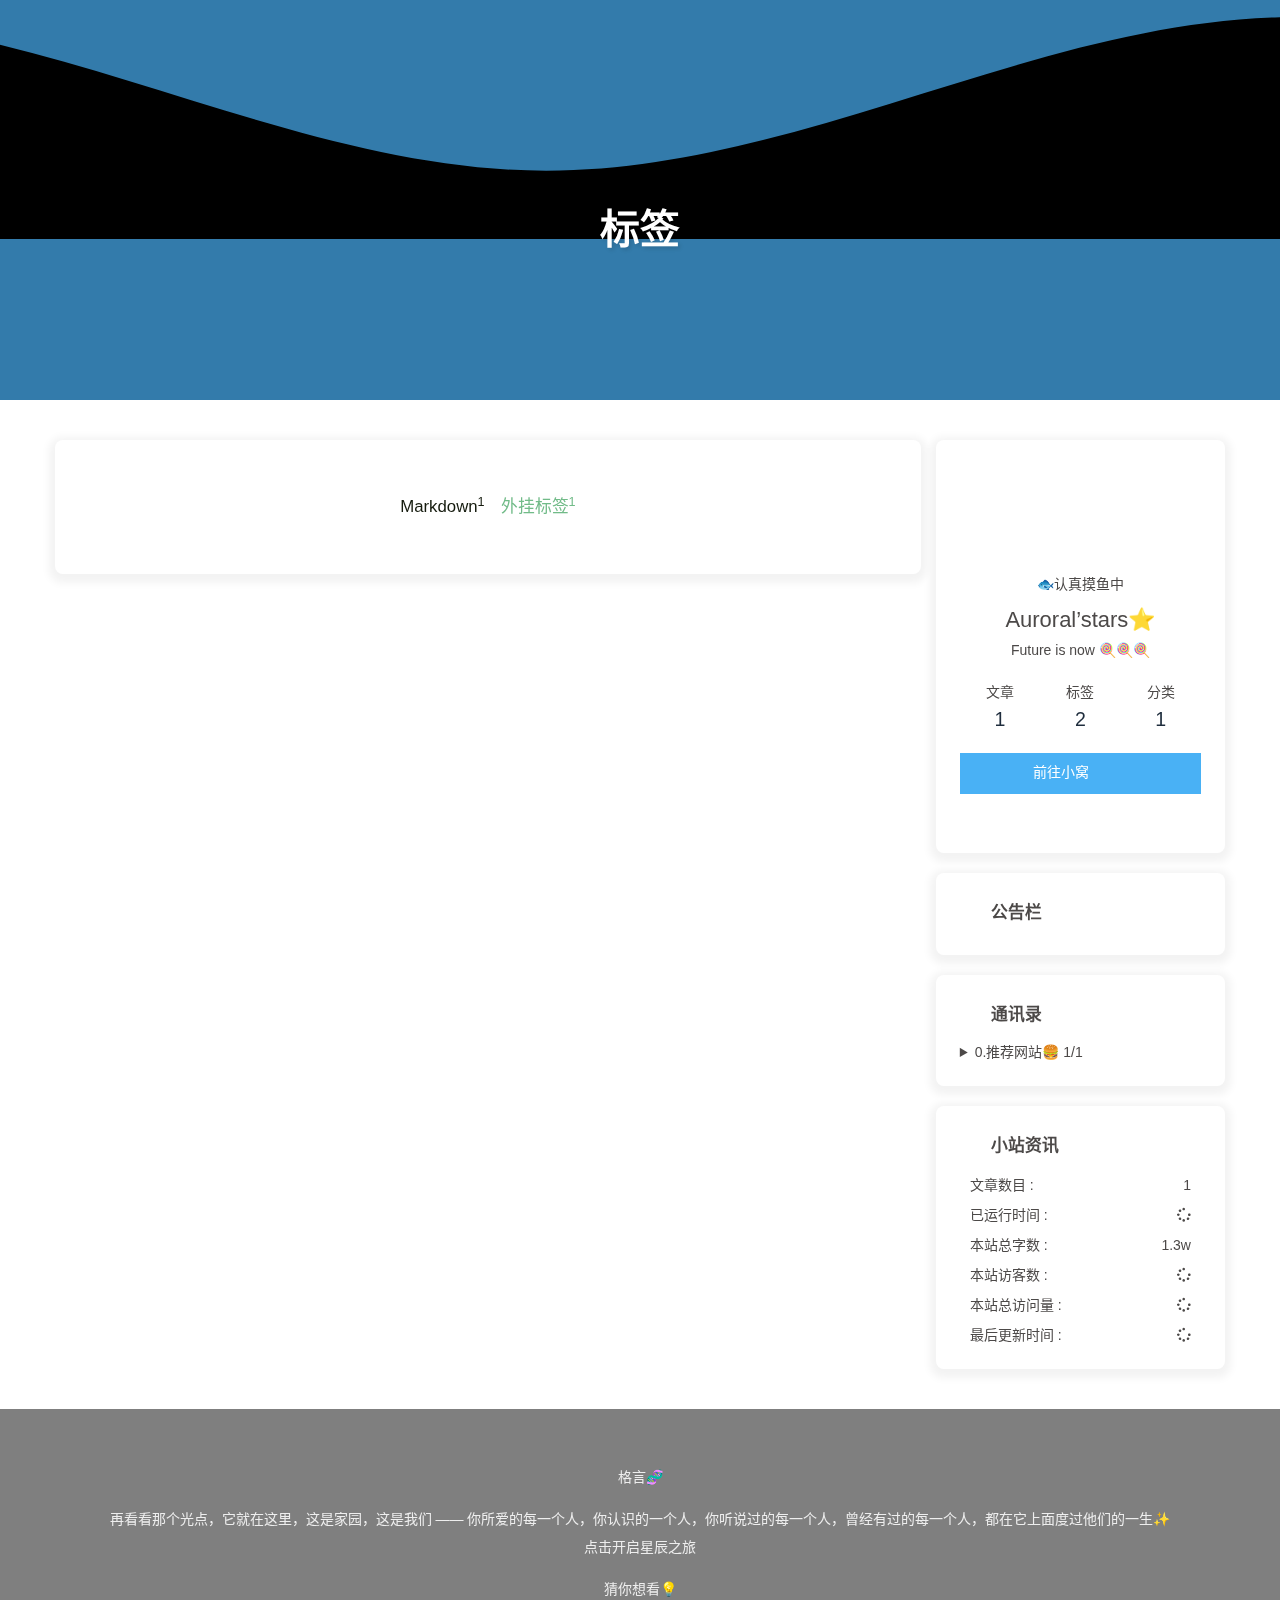
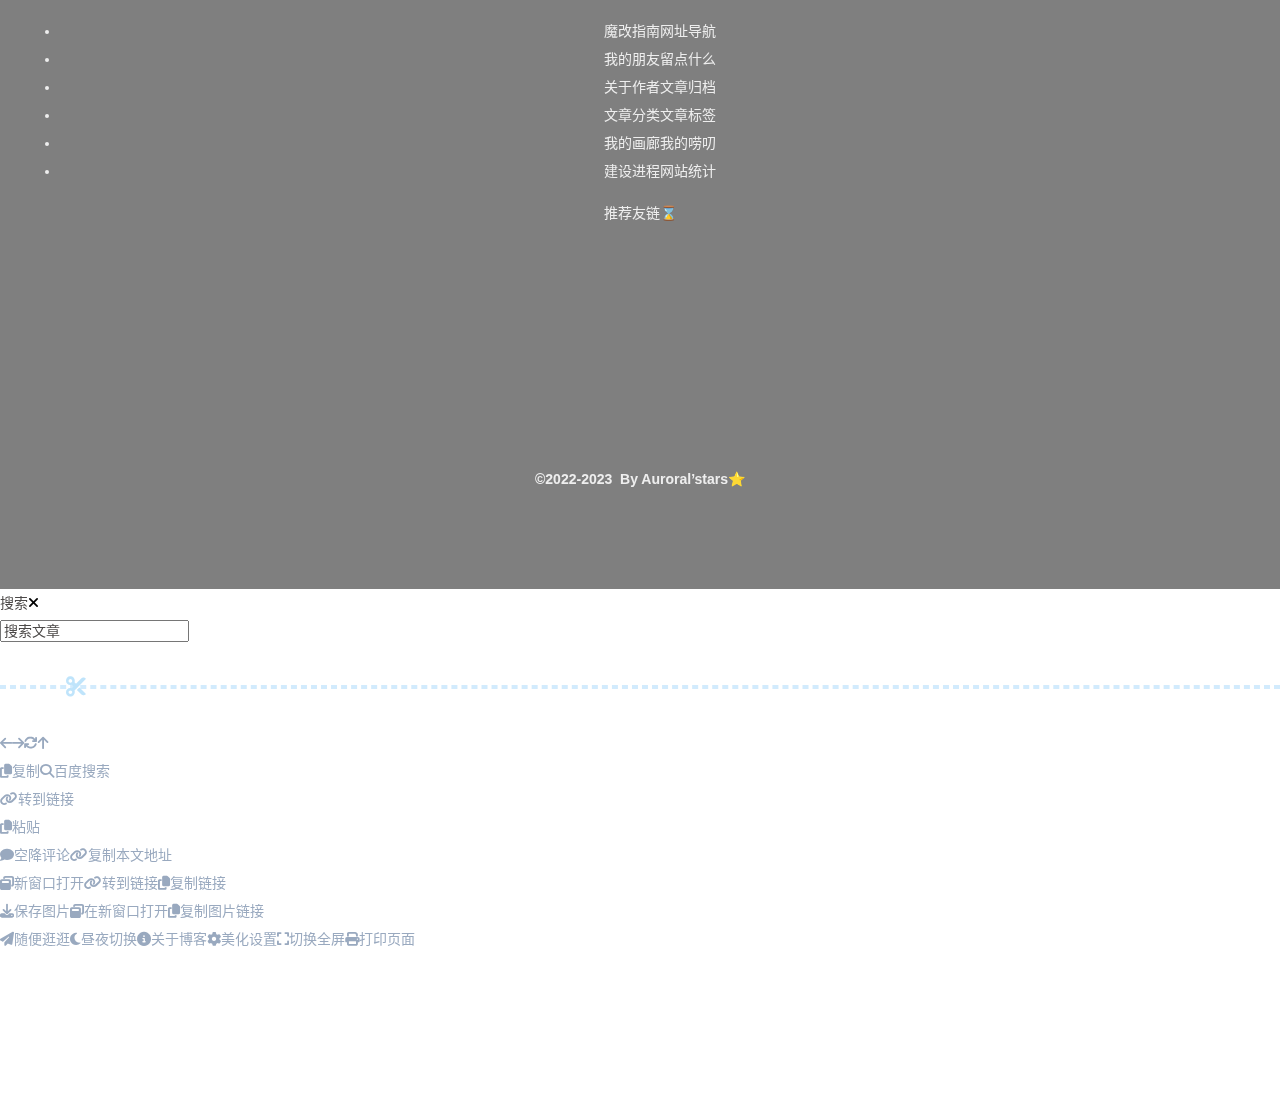
<file: tags/index.html>
<!DOCTYPE html><html lang="zh-CN" data-theme="light"><head><div id="myscoll"></div><meta charset="UTF-8"><meta http-equiv="X-UA-Compatible" content="IE=edge"><meta name="viewport" content="width=device-width, initial-scale=1.0, maximum-scale=1.0, user-scalable=no"><title>标签 | Auroral’stars</title><meta name="keywords" content="Java,MySQL,算法,代码,博客,Butterfly,Hexo,Auroral’stars⭐,Auroral’stars"><meta name="author" content="Auroral’stars⭐"><meta name="copyright" content="Auroral’stars⭐"><meta name="format-detection" content="telephone=no"><meta name="theme-color" content="ffffff"><meta name="description" content="Future is now 🍭🍭🍭">
<meta property="og:type" content="website">
<meta property="og:title" content="标签">
<meta property="og:url" content="https://www.bytein.cn/tags/index.html">
<meta property="og:site_name" content="Auroral’stars">
<meta property="og:description" content="Future is now 🍭🍭🍭">
<meta property="og:locale" content="zh_CN">
<meta property="og:image" content="https://source.fomal.cc/img/default_cover_14.webp">
<meta property="article:published_time" content="2022-08-09T13:18:31.000Z">
<meta property="article:modified_time" content="2023-03-06T22:42:26.000Z">
<meta property="article:author" content="Auroral’stars⭐">
<meta property="article:tag" content="Java,MySQL,算法,代码,博客,Butterfly,Hexo,Auroral’stars⭐,Auroral’stars">
<meta name="twitter:card" content="summary">
<meta name="twitter:image" content="https://source.fomal.cc/img/default_cover_14.webp"><link rel="shortcut icon" href="/"><link rel="canonical" href="https://www.bytein.cn/tags/"><link rel="preconnect" href="//cdn.jsdelivr.net"/><link rel="preconnect" href="//busuanzi.ibruce.info"/><link rel="stylesheet" href="/css/index.css"><link rel="stylesheet" href="https://lf6-cdn-tos.bytecdntp.com/cdn/expire-1-M/font-awesome/6.0.0/css/all.min.css" media="print" onload="this.media='all'"><link rel="stylesheet" href="https://cdn.staticfile.org/fancyapps-ui/4.0.31/fancybox.min.css" media="print" onload="this.media='all'"><script>const GLOBAL_CONFIG = { 
  root: '/',
  algolia: undefined,
  localSearch: {"path":"/search.xml","preload":true,"languages":{"hits_empty":"找不到您查询的内容：${query}"}},
  translate: undefined,
  noticeOutdate: {"limitDay":365,"position":"top","messagePrev":"It has been","messageNext":"days since the last update, the content of the article may be outdated."},
  highlight: {"plugin":"highlighjs","highlightCopy":true,"highlightLang":true,"highlightHeightLimit":230},
  copy: {
    success: '复制成功',
    error: '复制错误',
    noSupport: '浏览器不支持'
  },
  relativeDate: {
    homepage: true,
    post: true
  },
  runtime: '天',
  date_suffix: {
    just: '刚刚',
    min: '分钟前',
    hour: '小时前',
    day: '天前',
    month: '个月前'
  },
  copyright: undefined,
  lightbox: 'fancybox',
  Snackbar: undefined,
  source: {
    justifiedGallery: {
      js: 'https://cdnjs.cloudflare.com/ajax/libs/flickr-justified-gallery/2.1.2/fjGallery.min.js',
      css: 'https://cdnjs.cloudflare.com/ajax/libs/flickr-justified-gallery/2.1.2/fjGallery.min.css'
    }
  },
  isPhotoFigcaption: false,
  islazyload: true,
  isAnchor: false
}</script><script id="config-diff">var GLOBAL_CONFIG_SITE = {
  title: '标签',
  isPost: false,
  isHome: false,
  isHighlightShrink: false,
  isToc: false,
  postUpdate: '2023-03-07 06:42:26'
}</script><noscript><style type="text/css">
  #nav {
    opacity: 1
  }
  .justified-gallery img {
    opacity: 1
  }

  #recent-posts time,
  #post-meta time {
    display: inline !important
  }
</style></noscript><script>(win=>{
    win.saveToLocal = {
      set: function setWithExpiry(key, value, ttl) {
        if (ttl === 0) return
        const now = new Date()
        const expiryDay = ttl * 86400000
        const item = {
          value: value,
          expiry: now.getTime() + expiryDay,
        }
        localStorage.setItem(key, JSON.stringify(item))
      },

      get: function getWithExpiry(key) {
        const itemStr = localStorage.getItem(key)

        if (!itemStr) {
          return undefined
        }
        const item = JSON.parse(itemStr)
        const now = new Date()

        if (now.getTime() > item.expiry) {
          localStorage.removeItem(key)
          return undefined
        }
        return item.value
      }
    }
  
    win.getScript = url => new Promise((resolve, reject) => {
      const script = document.createElement('script')
      script.src = url
      script.async = true
      script.onerror = reject
      script.onload = script.onreadystatechange = function() {
        const loadState = this.readyState
        if (loadState && loadState !== 'loaded' && loadState !== 'complete') return
        script.onload = script.onreadystatechange = null
        resolve()
      }
      document.head.appendChild(script)
    })
  
      win.activateDarkMode = function () {
        document.documentElement.setAttribute('data-theme', 'dark')
        if (document.querySelector('meta[name="theme-color"]') !== null) {
          document.querySelector('meta[name="theme-color"]').setAttribute('content', '#0d0d0d')
        }
      }
      win.activateLightMode = function () {
        document.documentElement.setAttribute('data-theme', 'light')
        if (document.querySelector('meta[name="theme-color"]') !== null) {
          document.querySelector('meta[name="theme-color"]').setAttribute('content', 'ffffff')
        }
      }
      const t = saveToLocal.get('theme')
    
          const now = new Date()
          const hour = now.getHours()
          const isNight = hour <= 6 || hour >= 18
          if (t === undefined) isNight ? activateDarkMode() : activateLightMode()
          else if (t === 'light') activateLightMode()
          else activateDarkMode()
        
      const asideStatus = saveToLocal.get('aside-status')
      if (asideStatus !== undefined) {
        if (asideStatus === 'hide') {
          document.documentElement.classList.add('hide-aside')
        } else {
          document.documentElement.classList.remove('hide-aside')
        }
      }
    
    const detectApple = () => {
      if(/iPad|iPhone|iPod|Macintosh/.test(navigator.userAgent)){
        document.documentElement.classList.add('apple')
      }
    }
    detectApple()
    })(window)</script><link rel="stylesheet" href="https://cdn1.tianli0.top/npm/element-ui@2.15.6/packages/theme-chalk/lib/index.css"><style id="themeColor"></style><style id="rightSide"></style><style id="transPercent"></style><style id="blurNum"></style><style id="settingStyle"></style><span id="fps"></span><style id="defineBg"></style><style id="menu_shadow"></style><svg aria-hidden="true" style="position:absolute; overflow:hidden; width:0; height:0"><symbol id="icon-sun" viewBox="0 0 1024 1024"><path d="M960 512l-128 128v192h-192l-128 128-128-128H192v-192l-128-128 128-128V192h192l128-128 128 128h192v192z" fill="#FFD878" p-id="8420"></path><path d="M736 512a224 224 0 1 0-448 0 224 224 0 1 0 448 0z" fill="#FFE4A9" p-id="8421"></path><path d="M512 109.248L626.752 224H800v173.248L914.752 512 800 626.752V800h-173.248L512 914.752 397.248 800H224v-173.248L109.248 512 224 397.248V224h173.248L512 109.248M512 64l-128 128H192v192l-128 128 128 128v192h192l128 128 128-128h192v-192l128-128-128-128V192h-192l-128-128z" fill="#4D5152" p-id="8422"></path><path d="M512 320c105.888 0 192 86.112 192 192s-86.112 192-192 192-192-86.112-192-192 86.112-192 192-192m0-32a224 224 0 1 0 0 448 224 224 0 0 0 0-448z" fill="#4D5152" p-id="8423"></path></symbol><symbol id="icon-moon" viewBox="0 0 1024 1024"><path d="M611.370667 167.082667a445.013333 445.013333 0 0 1-38.4 161.834666 477.824 477.824 0 0 1-244.736 244.394667 445.141333 445.141333 0 0 1-161.109334 38.058667 85.077333 85.077333 0 0 0-65.066666 135.722666A462.08 462.08 0 1 0 747.093333 102.058667a85.077333 85.077333 0 0 0-135.722666 65.024z" fill="#FFB531" p-id="11345"></path><path d="M329.728 274.133333l35.157333-35.157333a21.333333 21.333333 0 1 0-30.165333-30.165333l-35.157333 35.157333-35.114667-35.157333a21.333333 21.333333 0 0 0-30.165333 30.165333l35.114666 35.157333-35.114666 35.157334a21.333333 21.333333 0 1 0 30.165333 30.165333l35.114667-35.157333 35.157333 35.157333a21.333333 21.333333 0 1 0 30.165333-30.165333z" fill="#030835" p-id="11346"></path></symbol></svg><!-- hexo injector head_end start --><link rel="stylesheet" href="https://npm.elemecdn.com/hexo-butterfly-swiper/lib/swiper.min.css" media="print" onload="this.media='all'"><link rel="stylesheet" href="https://npm.elemecdn.com/hexo-butterfly-swiper/lib/swiperstyle.css" media="print" onload="this.media='all'"><link rel="stylesheet" href="https://npm.elemecdn.com/hexo-butterfly-wowjs/lib/animate.min.css" media="print" onload="this.media='screen'"><link rel="stylesheet" href="https://npm.elemecdn.com/hexo-butterfly-tag-plugins-plus@latest/lib/assets/font-awesome-animation.min.css" media="defer" onload="this.media='all'"><link rel="stylesheet" href="https://npm.elemecdn.com/hexo-butterfly-tag-plugins-plus@latest/lib/tag_plugins.css" media="defer" onload="this.media='all'"><script src="https://npm.elemecdn.com/hexo-butterfly-tag-plugins-plus@latest/lib/assets/carousel-touch.js"></script><link rel="stylesheet" href="https://npm.elemecdn.com/hexo-filter-gitcalendar/lib/gitcalendar.css" media="print" onload="this.media='all'"><!-- hexo injector head_end end --><meta name="generator" content="Hexo 6.3.0"><link rel="alternate" href="/atom.xml" title="Auroral’stars" type="application/atom+xml">
</head><body><div id="loading-box" onclick="document.getElementById(&quot;loading-box&quot;).classList.add(&quot;loaded&quot;)"><div class="loading-bg"><div class="loading-img"></div><div class="loading-image-dot"></div></div></div><div id="web_bg"></div><div id="sidebar"><div id="menu-mask"></div><div id="sidebar-menus"><div class="avatar-img is-center"><img src= "[data-uri]" data-lazy-src="https://tuchuang.voooe.cn/images/2023/01/02/avatar.webp" onerror="onerror=null;src='/assets/r1.jpg'" alt="avatar"/></div><div class="sidebar-site-data site-data is-center"><a href="/archives/"><div class="headline">文章</div><div class="length-num">1</div></a><a href="/tags/"><div class="headline">标签</div><div class="length-num">2</div></a><a href="/categories/"><div class="headline">分类</div><div class="length-num">1</div></a></div><hr/><div class="menus_items"><div class="menus_item"><a class="site-page faa-parent animated-hover" href="/"><svg class="menu_icon faa-tada" aria-hidden="true" style="width:1.30em;height:1.30em;vertical-align:-0.15em;fill:currentColor;overflow:hidden;"><use xlink:href="#icon-home"></use></svg><span class="menu_word" style="font-size:17px"> 首页</span></a></div><div class="menus_item"><a class="site-page group faa-parent animated-hover hide" href="javascript:void(0);"><svg class="menu_icon faa-tada" aria-hidden="true" style="width:1.30em;height:1.30em;vertical-align:-0.15em;fill:currentColor;overflow:hidden;"><use xlink:href="#icon--article"></use></svg><span class="menu_word" style="font-size:17px"> 文章</span><i class="fas fa-chevron-down"></i></a><ul class="menus_item_child"><li><a class="site-page child faa-parent animated-hover" href="/archives/"><svg class="menu_icon faa-tada" aria-hidden="true" style="width:1.30em;height:1.30em;vertical-align:-0.15em;fill:currentColor;overflow:hidden;"><use xlink:href="#icon-guidang1">                   </use></svg><span class="menu_word" style="font-size:17px"> 归档</span></a></li><li><a class="site-page child faa-parent animated-hover" href="/tags/"><svg class="menu_icon faa-tada" aria-hidden="true" style="width:1.30em;height:1.30em;vertical-align:-0.15em;fill:currentColor;overflow:hidden;"><use xlink:href="#icon-sekuaibiaoqian">                   </use></svg><span class="menu_word" style="font-size:17px"> 标签</span></a></li><li><a class="site-page child faa-parent animated-hover" href="/categories/"><svg class="menu_icon faa-tada" aria-hidden="true" style="width:1.30em;height:1.30em;vertical-align:-0.15em;fill:currentColor;overflow:hidden;"><use xlink:href="#icon-fenlei">                   </use></svg><span class="menu_word" style="font-size:17px"> 分类</span></a></li></ul></div><div class="menus_item"><a class="site-page group faa-parent animated-hover hide" href="javascript:void(0);"><svg class="menu_icon faa-tada" aria-hidden="true" style="width:1.30em;height:1.30em;vertical-align:-0.15em;fill:currentColor;overflow:hidden;"><use xlink:href="#icon-pinweishenghuo"></use></svg><span class="menu_word" style="font-size:17px"> 休闲</span><i class="fas fa-chevron-down"></i></a><ul class="menus_item_child"><li><a class="site-page child faa-parent animated-hover" href="/life/music/"><svg class="menu_icon faa-tada" aria-hidden="true" style="width:1.30em;height:1.30em;vertical-align:-0.15em;fill:currentColor;overflow:hidden;"><use xlink:href="#icon-yinle">                   </use></svg><span class="menu_word" style="font-size:17px"> 八音盒</span></a></li><li><a class="site-page child faa-parent animated-hover" href="/life/movies/"><svg class="menu_icon faa-tada" aria-hidden="true" style="width:1.30em;height:1.30em;vertical-align:-0.15em;fill:currentColor;overflow:hidden;"><use xlink:href="#icon-dianying1">                   </use></svg><span class="menu_word" style="font-size:17px"> 影院</span></a></li><li><a class="site-page child faa-parent animated-hover" href="/life/games/"><svg class="menu_icon faa-tada" aria-hidden="true" style="width:1.30em;height:1.30em;vertical-align:-0.15em;fill:currentColor;overflow:hidden;"><use xlink:href="#icon-youxishoubing">                   </use></svg><span class="menu_word" style="font-size:17px"> 游戏</span></a></li></ul></div><div class="menus_item"><a class="site-page group faa-parent animated-hover hide" href="javascript:void(0);"><svg class="menu_icon faa-tada" aria-hidden="true" style="width:1.30em;height:1.30em;vertical-align:-0.15em;fill:currentColor;overflow:hidden;"><use xlink:href="#icon-xiangzi"></use></svg><span class="menu_word" style="font-size:17px"> 八宝箱</span><i class="fas fa-chevron-down"></i></a><ul class="menus_item_child"><li><a class="site-page child faa-parent animated-hover" href="/box/gallery/"><svg class="menu_icon faa-tada" aria-hidden="true" style="width:1.30em;height:1.30em;vertical-align:-0.15em;fill:currentColor;overflow:hidden;"><use xlink:href="#icon-tubiaozhizuomoban">                   </use></svg><span class="menu_word" style="font-size:17px"> 画廊</span></a></li><li><a class="site-page child faa-parent animated-hover" href="/box/animation/"><svg class="menu_icon faa-tada" aria-hidden="true" style="width:1.30em;height:1.30em;vertical-align:-0.15em;fill:currentColor;overflow:hidden;"><use xlink:href="#icon-nvwumao">                   </use></svg><span class="menu_word" style="font-size:17px"> 动画</span></a></li><li><a class="site-page child faa-parent animated-hover" href="/box/nav/"><svg class="menu_icon faa-tada" aria-hidden="true" style="width:1.30em;height:1.30em;vertical-align:-0.15em;fill:currentColor;overflow:hidden;"><use xlink:href="#icon-zhifengche">                   </use></svg><span class="menu_word" style="font-size:17px"> 网址导航</span></a></li></ul></div><div class="menus_item"><a class="site-page group faa-parent animated-hover hide" href="javascript:void(0);"><svg class="menu_icon faa-tada" aria-hidden="true" style="width:1.30em;height:1.30em;vertical-align:-0.15em;fill:currentColor;overflow:hidden;"><use xlink:href="#icon-shejiaoxinxi"></use></svg><span class="menu_word" style="font-size:17px"> 社交</span><i class="fas fa-chevron-down"></i></a><ul class="menus_item_child"><li><a class="site-page child faa-parent animated-hover" href="/social/fcircle/"><svg class="menu_icon faa-tada" aria-hidden="true" style="width:1.30em;height:1.30em;vertical-align:-0.15em;fill:currentColor;overflow:hidden;"><use xlink:href="#icon-pengyouquan">                   </use></svg><span class="menu_word" style="font-size:17px"> 朋友圈</span></a></li><li><a class="site-page child faa-parent animated-hover" href="/comments/"><svg class="menu_icon faa-tada" aria-hidden="true" style="width:1.30em;height:1.30em;vertical-align:-0.15em;fill:currentColor;overflow:hidden;"><use xlink:href="#icon-liuyan">                   </use></svg><span class="menu_word" style="font-size:17px"> 留言板</span></a></li><li><a class="site-page child faa-parent animated-hover" href="/social/link/"><svg class="menu_icon faa-tada" aria-hidden="true" style="width:1.30em;height:1.30em;vertical-align:-0.15em;fill:currentColor;overflow:hidden;"><use xlink:href="#icon-lianjie">                   </use></svg><span class="menu_word" style="font-size:17px"> 友人帐</span></a></li></ul></div><div class="menus_item"><a class="site-page group faa-parent animated-hover hide" href="javascript:void(0);"><svg class="menu_icon faa-tada" aria-hidden="true" style="width:1.30em;height:1.30em;vertical-align:-0.15em;fill:currentColor;overflow:hidden;"><use xlink:href="#icon-wangye"></use></svg><span class="menu_word" style="font-size:17px"> 网站</span><i class="fas fa-chevron-down"></i></a><ul class="menus_item_child"><li><a class="site-page child faa-parent animated-hover" href="/site/census/"><svg class="menu_icon faa-tada" aria-hidden="true" style="width:1.30em;height:1.30em;vertical-align:-0.15em;fill:currentColor;overflow:hidden;"><use xlink:href="#icon--tongjibiao">                   </use></svg><span class="menu_word" style="font-size:17px"> 网站统计</span></a></li><li><a class="site-page child faa-parent animated-hover" href="/site/echarts/"><svg class="menu_icon faa-tada" aria-hidden="true" style="width:1.30em;height:1.30em;vertical-align:-0.15em;fill:currentColor;overflow:hidden;"><use xlink:href="#icon-shujutongji1">                   </use></svg><span class="menu_word" style="font-size:17px"> 文章统计</span></a></li><li><a class="site-page child faa-parent animated-hover" href="/site/time/"><svg class="menu_icon faa-tada" aria-hidden="true" style="width:1.30em;height:1.30em;vertical-align:-0.15em;fill:currentColor;overflow:hidden;"><use xlink:href="#icon-xianxingshalou">                   </use></svg><span class="menu_word" style="font-size:17px"> 旧时光</span></a></li></ul></div><div class="menus_item"><a class="site-page group faa-parent animated-hover hide" href="javascript:void(0);"><svg class="menu_icon faa-tada" aria-hidden="true" style="width:1.30em;height:1.30em;vertical-align:-0.15em;fill:currentColor;overflow:hidden;"><use xlink:href="#icon-maoliang"></use></svg><span class="menu_word" style="font-size:17px"> 个人</span><i class="fas fa-chevron-down"></i></a><ul class="menus_item_child"><li><a class="site-page child faa-parent animated-hover" href="/personal/bb/"><svg class="menu_icon faa-tada" aria-hidden="true" style="width:1.30em;height:1.30em;vertical-align:-0.15em;fill:currentColor;overflow:hidden;"><use xlink:href="#icon-qunliaotian">                   </use></svg><span class="menu_word" style="font-size:17px"> 唠叨</span></a></li><li><a class="site-page child faa-parent animated-hover" href="/personal/love/"><svg class="menu_icon faa-tada" aria-hidden="true" style="width:1.30em;height:1.30em;vertical-align:-0.15em;fill:currentColor;overflow:hidden;"><use xlink:href="#icon-love-sign">                   </use></svg><span class="menu_word" style="font-size:17px"> 恋爱小屋</span></a></li><li><a class="site-page child faa-parent animated-hover" href="/personal/about/"><svg class="menu_icon faa-tada" aria-hidden="true" style="width:1.30em;height:1.30em;vertical-align:-0.15em;fill:currentColor;overflow:hidden;"><use xlink:href="#icon-paperplane">                   </use></svg><span class="menu_word" style="font-size:17px"> 关于</span></a></li></ul></div></div></div></div><div class="page" id="body-wrap"><header class="not-home-page" id="page-header"><nav id="nav"><span id="blog_name"><a id="site-name" href="/">Auroral’stars</a></span><div id="menus"><div class="menus_items"><div class="menus_item"><a class="site-page faa-parent animated-hover" href="/"><svg class="menu_icon faa-tada" aria-hidden="true" style="width:1.30em;height:1.30em;vertical-align:-0.15em;fill:currentColor;overflow:hidden;"><use xlink:href="#icon-home"></use></svg><span class="menu_word" style="font-size:17px"> 首页</span></a></div><div class="menus_item"><a class="site-page group faa-parent animated-hover hide" href="javascript:void(0);"><svg class="menu_icon faa-tada" aria-hidden="true" style="width:1.30em;height:1.30em;vertical-align:-0.15em;fill:currentColor;overflow:hidden;"><use xlink:href="#icon--article"></use></svg><span class="menu_word" style="font-size:17px"> 文章</span><i class="fas fa-chevron-down"></i></a><ul class="menus_item_child"><li><a class="site-page child faa-parent animated-hover" href="/archives/"><svg class="menu_icon faa-tada" aria-hidden="true" style="width:1.30em;height:1.30em;vertical-align:-0.15em;fill:currentColor;overflow:hidden;"><use xlink:href="#icon-guidang1">                   </use></svg><span class="menu_word" style="font-size:17px"> 归档</span></a></li><li><a class="site-page child faa-parent animated-hover" href="/tags/"><svg class="menu_icon faa-tada" aria-hidden="true" style="width:1.30em;height:1.30em;vertical-align:-0.15em;fill:currentColor;overflow:hidden;"><use xlink:href="#icon-sekuaibiaoqian">                   </use></svg><span class="menu_word" style="font-size:17px"> 标签</span></a></li><li><a class="site-page child faa-parent animated-hover" href="/categories/"><svg class="menu_icon faa-tada" aria-hidden="true" style="width:1.30em;height:1.30em;vertical-align:-0.15em;fill:currentColor;overflow:hidden;"><use xlink:href="#icon-fenlei">                   </use></svg><span class="menu_word" style="font-size:17px"> 分类</span></a></li></ul></div><div class="menus_item"><a class="site-page group faa-parent animated-hover hide" href="javascript:void(0);"><svg class="menu_icon faa-tada" aria-hidden="true" style="width:1.30em;height:1.30em;vertical-align:-0.15em;fill:currentColor;overflow:hidden;"><use xlink:href="#icon-pinweishenghuo"></use></svg><span class="menu_word" style="font-size:17px"> 休闲</span><i class="fas fa-chevron-down"></i></a><ul class="menus_item_child"><li><a class="site-page child faa-parent animated-hover" href="/life/music/"><svg class="menu_icon faa-tada" aria-hidden="true" style="width:1.30em;height:1.30em;vertical-align:-0.15em;fill:currentColor;overflow:hidden;"><use xlink:href="#icon-yinle">                   </use></svg><span class="menu_word" style="font-size:17px"> 八音盒</span></a></li><li><a class="site-page child faa-parent animated-hover" href="/life/movies/"><svg class="menu_icon faa-tada" aria-hidden="true" style="width:1.30em;height:1.30em;vertical-align:-0.15em;fill:currentColor;overflow:hidden;"><use xlink:href="#icon-dianying1">                   </use></svg><span class="menu_word" style="font-size:17px"> 影院</span></a></li><li><a class="site-page child faa-parent animated-hover" href="/life/games/"><svg class="menu_icon faa-tada" aria-hidden="true" style="width:1.30em;height:1.30em;vertical-align:-0.15em;fill:currentColor;overflow:hidden;"><use xlink:href="#icon-youxishoubing">                   </use></svg><span class="menu_word" style="font-size:17px"> 游戏</span></a></li></ul></div><div class="menus_item"><a class="site-page group faa-parent animated-hover hide" href="javascript:void(0);"><svg class="menu_icon faa-tada" aria-hidden="true" style="width:1.30em;height:1.30em;vertical-align:-0.15em;fill:currentColor;overflow:hidden;"><use xlink:href="#icon-xiangzi"></use></svg><span class="menu_word" style="font-size:17px"> 八宝箱</span><i class="fas fa-chevron-down"></i></a><ul class="menus_item_child"><li><a class="site-page child faa-parent animated-hover" href="/box/gallery/"><svg class="menu_icon faa-tada" aria-hidden="true" style="width:1.30em;height:1.30em;vertical-align:-0.15em;fill:currentColor;overflow:hidden;"><use xlink:href="#icon-tubiaozhizuomoban">                   </use></svg><span class="menu_word" style="font-size:17px"> 画廊</span></a></li><li><a class="site-page child faa-parent animated-hover" href="/box/animation/"><svg class="menu_icon faa-tada" aria-hidden="true" style="width:1.30em;height:1.30em;vertical-align:-0.15em;fill:currentColor;overflow:hidden;"><use xlink:href="#icon-nvwumao">                   </use></svg><span class="menu_word" style="font-size:17px"> 动画</span></a></li><li><a class="site-page child faa-parent animated-hover" href="/box/nav/"><svg class="menu_icon faa-tada" aria-hidden="true" style="width:1.30em;height:1.30em;vertical-align:-0.15em;fill:currentColor;overflow:hidden;"><use xlink:href="#icon-zhifengche">                   </use></svg><span class="menu_word" style="font-size:17px"> 网址导航</span></a></li></ul></div><div class="menus_item"><a class="site-page group faa-parent animated-hover hide" href="javascript:void(0);"><svg class="menu_icon faa-tada" aria-hidden="true" style="width:1.30em;height:1.30em;vertical-align:-0.15em;fill:currentColor;overflow:hidden;"><use xlink:href="#icon-shejiaoxinxi"></use></svg><span class="menu_word" style="font-size:17px"> 社交</span><i class="fas fa-chevron-down"></i></a><ul class="menus_item_child"><li><a class="site-page child faa-parent animated-hover" href="/social/fcircle/"><svg class="menu_icon faa-tada" aria-hidden="true" style="width:1.30em;height:1.30em;vertical-align:-0.15em;fill:currentColor;overflow:hidden;"><use xlink:href="#icon-pengyouquan">                   </use></svg><span class="menu_word" style="font-size:17px"> 朋友圈</span></a></li><li><a class="site-page child faa-parent animated-hover" href="/comments/"><svg class="menu_icon faa-tada" aria-hidden="true" style="width:1.30em;height:1.30em;vertical-align:-0.15em;fill:currentColor;overflow:hidden;"><use xlink:href="#icon-liuyan">                   </use></svg><span class="menu_word" style="font-size:17px"> 留言板</span></a></li><li><a class="site-page child faa-parent animated-hover" href="/social/link/"><svg class="menu_icon faa-tada" aria-hidden="true" style="width:1.30em;height:1.30em;vertical-align:-0.15em;fill:currentColor;overflow:hidden;"><use xlink:href="#icon-lianjie">                   </use></svg><span class="menu_word" style="font-size:17px"> 友人帐</span></a></li></ul></div><div class="menus_item"><a class="site-page group faa-parent animated-hover hide" href="javascript:void(0);"><svg class="menu_icon faa-tada" aria-hidden="true" style="width:1.30em;height:1.30em;vertical-align:-0.15em;fill:currentColor;overflow:hidden;"><use xlink:href="#icon-wangye"></use></svg><span class="menu_word" style="font-size:17px"> 网站</span><i class="fas fa-chevron-down"></i></a><ul class="menus_item_child"><li><a class="site-page child faa-parent animated-hover" href="/site/census/"><svg class="menu_icon faa-tada" aria-hidden="true" style="width:1.30em;height:1.30em;vertical-align:-0.15em;fill:currentColor;overflow:hidden;"><use xlink:href="#icon--tongjibiao">                   </use></svg><span class="menu_word" style="font-size:17px"> 网站统计</span></a></li><li><a class="site-page child faa-parent animated-hover" href="/site/echarts/"><svg class="menu_icon faa-tada" aria-hidden="true" style="width:1.30em;height:1.30em;vertical-align:-0.15em;fill:currentColor;overflow:hidden;"><use xlink:href="#icon-shujutongji1">                   </use></svg><span class="menu_word" style="font-size:17px"> 文章统计</span></a></li><li><a class="site-page child faa-parent animated-hover" href="/site/time/"><svg class="menu_icon faa-tada" aria-hidden="true" style="width:1.30em;height:1.30em;vertical-align:-0.15em;fill:currentColor;overflow:hidden;"><use xlink:href="#icon-xianxingshalou">                   </use></svg><span class="menu_word" style="font-size:17px"> 旧时光</span></a></li></ul></div><div class="menus_item"><a class="site-page group faa-parent animated-hover hide" href="javascript:void(0);"><svg class="menu_icon faa-tada" aria-hidden="true" style="width:1.30em;height:1.30em;vertical-align:-0.15em;fill:currentColor;overflow:hidden;"><use xlink:href="#icon-maoliang"></use></svg><span class="menu_word" style="font-size:17px"> 个人</span><i class="fas fa-chevron-down"></i></a><ul class="menus_item_child"><li><a class="site-page child faa-parent animated-hover" href="/personal/bb/"><svg class="menu_icon faa-tada" aria-hidden="true" style="width:1.30em;height:1.30em;vertical-align:-0.15em;fill:currentColor;overflow:hidden;"><use xlink:href="#icon-qunliaotian">                   </use></svg><span class="menu_word" style="font-size:17px"> 唠叨</span></a></li><li><a class="site-page child faa-parent animated-hover" href="/personal/love/"><svg class="menu_icon faa-tada" aria-hidden="true" style="width:1.30em;height:1.30em;vertical-align:-0.15em;fill:currentColor;overflow:hidden;"><use xlink:href="#icon-love-sign">                   </use></svg><span class="menu_word" style="font-size:17px"> 恋爱小屋</span></a></li><li><a class="site-page child faa-parent animated-hover" href="/personal/about/"><svg class="menu_icon faa-tada" aria-hidden="true" style="width:1.30em;height:1.30em;vertical-align:-0.15em;fill:currentColor;overflow:hidden;"><use xlink:href="#icon-paperplane">                   </use></svg><span class="menu_word" style="font-size:17px"> 关于</span></a></li></ul></div></div><center id="name-container"><a id="page-name" href="javascript:scrollToTop()">PAGE_NAME</a></center><div id="nav-right"><div id="search-button"><a class="search faa-parent animated-hover" title="检索站内任何你想要的信息"><svg class="faa-tada icon" style="height:24px;width:24px;fill:currentColor;position:relative;top:6px" aria-hidden="true"><use xlink:href="#icon-valentine_-search-love-find-heart"></use></svg><span> 搜索</span></a></div><a class="meihua faa-parent animated-hover" onclick="toggleWinbox()" title="美化设置-自定义你的风格" id="meihua-button"><svg class="faa-tada icon" style="height:26px;width:26px;fill:currentColor;position:relative;top:8px" aria-hidden="true"><use xlink:href="#icon-tupian1"></use></svg></a><a class="sun_moon faa-parent animated-hover" onclick="switchNightMode()" title="浅色和深色模式转换" id="nightmode-button"><svg class="faa-tada" style="height:25px;width:25px;fill:currentColor;position:relative;top:7px" viewBox="0 0 1024 1024"><use id="modeicon" xlink:href="#icon-moon">       </use></svg></a><div id="toggle-menu"><a><i class="fas fa-bars fa-fw"></i></a></div></div></div></nav><div id="page-site-info"><h1 id="site-title">标签</h1></div><section class="main-hero-waves-area waves-area"><svg class="waves-svg" xmlns="http://www.w3.org/2000/svg" xlink="http://www.w3.org/1999/xlink" viewBox="0 24 150 28" preserveAspectRatio="none" shape-rendering="auto"><defs><path id="gentle-wave" d="M -160 44 c 30 0 58 -18 88 -18 s 58 18 88 18 s 58 -18 88 -18 s 58 18 88 18 v 44 h -352 Z"></path></defs><g class="parallax"><use href="#gentle-wave" x="48" y="0"></use><use href="#gentle-wave" x="48" y="3"></use><use href="#gentle-wave" x="48" y="5"></use><use href="#gentle-wave" x="48" y="7"></use></g></svg></section></header><main class="layout" id="content-inner"><div id="page"><div class="tag-cloud-list is-center"><a href="/tags/Markdown/" style="font-size: 1.2em; color: rgb(21, 27, 14)">Markdown<sup>1</sup></a><a href="/tags/%E5%A4%96%E6%8C%82%E6%A0%87%E7%AD%BE/" style="font-size: 1.2em; color: rgb(113, 187, 136)">外挂标签<sup>1</sup></a></div></div><div class="aside-content" id="aside-content"><div class="card-widget card-info"><div class="author_top is-center"><div class="card-info-avatar"><div class="avatar-img"><img src= "[data-uri]" data-lazy-src="https://tuchuang.voooe.cn/images/2023/01/02/avatar.webp" onerror="this.onerror=null;this.src='/assets/r1.jpg'" alt="avatar"/></div><div class="author-status-box"><div class="author-status"><g-emoji class="g-emoji" alias="palm_tree" fallback-src="https://lskypro.acozycotage.net/LightPicture/2022/12/fe1dc0402e623096.jpg">🐟</g-emoji><span>认真摸鱼中</span></div></div></div><b><div class="author-info__name">Auroral’stars⭐</div></b><div class="author-info__description">Future is now 🍭🍭🍭</div></div><div class="card-info-data site-data is-center"><a href="/archives/"><div class="headline">文章</div><div class="length-num">1</div></a><a href="/tags/"><div class="headline">标签</div><div class="length-num">2</div></a><a href="/categories/"><div class="headline">分类</div><div class="length-num">1</div></a></div><a id="card-info-btn" target="_blank" rel="noopener" href="https://blog.bytein.cn" title="前往作者的Github"><span>前往小窝</span><i class="faa-passing animated" style="padding-left:20px;display:inline-block;vertical-align:middle;"><svg class="icon" style="height:28px;width:28px;fill:currentColor;position:relative;top:5px"><use xlink:href="#icon-xiaoqiche"></use></svg></i></a><div class="card-info-social-icons is-center"><a class="social-icon faa-parent animated-hover" href="/assets/QRCode.jpg" target="_blank" title="微信"><svg class="social_icon faa-tada" aria-hidden="true" style="width:1.15em;height:1.15em;vertical-align:-0.15em;fill:currentColor;overflow:hidden;"><use xlink:href="#icon-weixin"></use></svg></a><a class="social-icon faa-parent animated-hover" href="https://res.abeim.cn/api/qq/?qq=1174008660" target="_blank" title="QQ"><svg class="social_icon faa-tada" aria-hidden="true" style="width:1.15em;height:1.15em;vertical-align:-0.15em;fill:currentColor;overflow:hidden;"><use xlink:href="#icon-QQ"></use></svg></a><a class="social-icon faa-parent animated-hover" href="https://space.bilibili.com/220757832" target="_blank" title="B站"><svg class="social_icon faa-tada" aria-hidden="true" style="width:1.15em;height:1.15em;vertical-align:-0.15em;fill:currentColor;overflow:hidden;"><use xlink:href="#icon-bilibili"></use></svg></a><a class="social-icon faa-parent animated-hover" href="mailto:1174008660@qq.com" target="_blank" title="QQ邮箱"><svg class="social_icon faa-tada" aria-hidden="true" style="width:1.15em;height:1.15em;vertical-align:-0.15em;fill:currentColor;overflow:hidden;"><use xlink:href="#icon-youxiang"></use></svg></a><a class="social-icon faa-parent animated-hover" href="https://leetcode.cn/u/Auroral’stars1998" target="_blank" title="力扣"><svg class="social_icon faa-tada" aria-hidden="true" style="width:1.15em;height:1.15em;vertical-align:-0.15em;fill:currentColor;overflow:hidden;"><use xlink:href="#icon-leetcode"></use></svg></a></div></div><div class="card-widget card-announcement"><div class="item-headline"><a class="faa-parent animated-hover"><svg class="faa-tada icon" style="height:25px;width:25px;fill:currentColor;position:relative;top:5px" aria-hidden="true"><use xlink:href="#icon-gonggao"></use></svg></a><span style="font-weight:bold">公告栏</span></div><div class="announcement_content"><center><b></b></center></div><div id="welcome-info"></div></div><div class="sticky_layout"><div class="card-widget card-friend-link"><div class="item-headline"><a class="faa-parent animated-hover"><svg class="faa-tada icon" style="height:25px;width:25px;fill:currentColor;position:relative;top:5px" aria-hidden="true"><use xlink:href="#icon-tongxunlu"></use></svg></a><span style="font-weight:bold">通讯录</span></div><div class="card-friend-link-container"><details class="card-friend-class-name"><summary class="card-friend-class-desc" title="这里是最熟悉的小伙伴或者赞助商，当然是最前排啦"><sapn>0.推荐网站🍔</sapn><span class="online-friend-number"></span><sapn>1</sapn></summary><a class="card-friend-item online-friend-link" href="https://www.fomal.cc/" title="Fomalhaut🥝" target="_blank"><img class="no-lightbox card-friend-avatar" src= "[data-uri]" data-lazy-src="https://www.fomal.cc/assets/avatar.webp" onerror="this.onerror=null;this.src='/assets/r1.jpg'" alt="Fomalhaut🥝"/><div class="card-friend-details"><div class="card-friend-name">Fomalhaut🥝</div><div class="card-friend-descr" title="Future is now 🍭🍭🍭">Future is now 🍭🍭🍭</div></div></a></details></div><div class="ja-pjax"><script>var addressbook = document.getElementsByClassName("card-friend-class-name");
for (var i=0; i<addressbook.length; i++){
  var online = addressbook[i].getElementsByClassName("online-friend-link").length;
  addressbook[i].getElementsByClassName("online-friend-number")[0].innerHTML = "  "+online+"/";
}</script></div></div><div class="card-widget card-webinfo"><div class="item-headline"><a class="faa-parent animated-hover"><svg class="faa-tada icon" style="height:25px;width:25px;fill:currentColor;position:relative;top:5px" aria-hidden="true"><use xlink:href="#icon-shujutongji2"></use></svg></a><span style="font-weight:bold">小站资讯</span></div><div class="webinfo"><div class="webinfo-item"><div class="item-name">文章数目 :</div><div class="item-count">1</div></div><div class="webinfo-item"><div class="item-name">已运行时间 :</div><div class="item-count" id="runtimeshow" data-publishDate="2023-03-07T16:00:00.000Z"><i class="fa-solid fa-spinner fa-spin"></i></div></div><div class="webinfo-item"><div class="item-name">本站总字数 :</div><div class="item-count">1.3w</div></div><div class="webinfo-item"><div class="item-name">本站访客数 :</div><div class="item-count" id="busuanzi_value_site_uv"><i class="fa-solid fa-spinner fa-spin"></i></div></div><div class="webinfo-item"><div class="item-name">本站总访问量 :</div><div class="item-count" id="busuanzi_value_site_pv"><i class="fa-solid fa-spinner fa-spin"></i></div></div><div class="webinfo-item"><div class="item-name">最后更新时间 :</div><div class="item-count" id="last-push-date" data-lastPushDate="2023-03-10T15:33:20.029Z"><i class="fa-solid fa-spinner fa-spin"></i></div></div></div></div></div></div></main><footer id="footer" style="background-color: transparent;"><div id="footer-wrap"><div id="ft"><div class="ft-item-1"><div class="t-top"><div class="t-t-l"><p class="ft-t t-l-t">格言🧬</p><div class="bg-ad"><div>再看看那个光点，它就在这里，这是家园，这是我们 —— 你所爱的每一个人，你认识的一个人，你听说过的每一个人，曾经有过的每一个人，都在它上面度过他们的一生✨</div><div class="btn-xz-box"><a class="btn-xz" target="_blank" rel="noopener" href="https://stellarium.org/">点击开启星辰之旅</a></div></div></div><div class="t-t-r"><p class="ft-t t-l-t">猜你想看💡</p><ul class="ft-links"><li><a href="/posts/eec9786.html">魔改指南</a><a href="/box/nav/">网址导航</a></li><li><a href="/social/link/">我的朋友</a><a href="/comments/">留点什么</a></li><li><a href="/personal/about/">关于作者</a><a href="/archives/">文章归档</a></li><li><a href="/categories/">文章分类</a><a href="/tags/">文章标签</a></li><li><a href="/box/Gallery/">我的画廊</a><a href="/personal/bb/">我的唠叨</a></li><li><a href="/site/time/">建设进程</a><a href="/site/census/">网站统计</a></li></ul></div></div></div><div class="ft-item-2"><p class="ft-t">推荐友链⌛</p><div class="ft-img-group"><div class="img-group-item"><a target="_blank" rel="noopener" href="https://www.fomal.cc/" title="Fomalhaut🥝"><img src= "[data-uri]" data-lazy-src="https://lskypro.acozycotage.net/LightPicture/2022/12/60e5d4e39da7c077.webp" alt=""/></a></div><div class="img-group-item"><a href="javascript:void(0)" title="广告位招租"><img src= "[data-uri]" data-lazy-src="https://lskypro.acozycotage.net/LightPicture/2022/12/65307a5828af6790.webp" alt=""/></a></div><div class="img-group-item"><a href="javascript:void(0)" title="广告位招租"><img src= "[data-uri]" data-lazy-src="https://lskypro.acozycotage.net/LightPicture/2022/12/65307a5828af6790.webp" alt=""/></a></div><div class="img-group-item"><a href="javascript:void(0)" title="广告位招租"><img src= "[data-uri]" data-lazy-src="https://lskypro.acozycotage.net/LightPicture/2022/12/65307a5828af6790.webp" alt=""/></a></div><div class="img-group-item"><a href="javascript:void(0)" title="广告位招租"><img src= "[data-uri]" data-lazy-src="https://lskypro.acozycotage.net/LightPicture/2022/12/65307a5828af6790.webp" alt=""/></a></div><div class="img-group-item"><a href="javascript:void(0)" title="广告位招租"><img src= "[data-uri]" data-lazy-src="https://lskypro.acozycotage.net/LightPicture/2022/12/65307a5828af6790.webp" alt=""/></a></div><div class="img-group-item"><a href="javascript:void(0)" title="广告位招租"><img src= "[data-uri]" data-lazy-src="https://lskypro.acozycotage.net/LightPicture/2022/12/65307a5828af6790.webp" alt=""/></a></div><div class="img-group-item"><a href="javascript:void(0)" title="广告位招租"><img src= "[data-uri]" data-lazy-src="https://lskypro.acozycotage.net/LightPicture/2022/12/65307a5828af6790.webp" alt=""/></a></div></div></div></div><div class="copyright"><span><b>&copy;2022-2023</b></span><span><b>&nbsp;&nbsp;By Auroral’stars⭐</b></span></div><div id="workboard"></div><p id="ghbdages"><a class="github-badge" target="_blank" href="https://hexo.io/" style="margin-inline:5px" title="博客框架为Hexo_v6.3.0"><img src= "[data-uri]" data-lazy-src="https://sourcebucket.s3.ladydaily.com/badge/Frame-Hexo-blue.svg" alt=""/></a><a class="github-badge" target="_blank" href="https://butterfly.js.org/" style="margin-inline:5px" title="主题版本Butterfly_v4.3.1"><img src= "[data-uri]" data-lazy-src="https://sourcebucket.s3.ladydaily.com/badge/Theme-Butterfly-6513df.svg" alt=""/></a><a class="github-badge" target="_blank" href="https://vercel.com/" style="margin-inline:5px" title="本站采用多线部署，主线路托管于Vercel"><img src= "[data-uri]" data-lazy-src="https://sourcebucket.s3.ladydaily.com/badge/Hosted-Vercel-brightgreen.svg" alt=""/></a><a class="github-badge" target="_blank" href="https://user.51.la/" style="margin-inline:5px" title="本站数据分析得益于51la技术支持"><img src= "[data-uri]" data-lazy-src="https://sourcebucket.s3.ladydaily.com/badge/Analytics-51la-3db1eb.svg" alt=""/></a><a class="github-badge" target="_blank" href="https://icp.gov.moe/?keyword=20226665" style="margin-inline:5px" title="本站已加入萌ICP豪华套餐，萌ICP备20226665号"><img src= "[data-uri]" data-lazy-src="https://sourcebucket.s3.ladydaily.com/badge/萌ICP备-20226665-fe1384.svg" alt=""/></a><a class="github-badge" target="_blank" href="https://bitiful.dogecast.com/buckets" style="margin-inline:5px" title="本网站经Service Worker分流至缤纷云对象存储"><img src= "[data-uri]" data-lazy-src=" https://sourcebucket.s3.ladydaily.com/badge/Bucket-缤纷云-9c62da.svg" alt=""/></a><a class="github-badge" target="_blank" href="https://www.netdun.net/" style="margin-inline:5px" title="本站使用网盾星球提供CDN加速与防护"><img src= "[data-uri]" data-lazy-src="https://sourcebucket.s3.ladydaily.com/badge/CDN-网盾星球-fff2cc.svg" alt=""/></a><a class="github-badge" target="_blank" href="https://github.com/" style="margin-inline:5px" title="本网站源码由Github提供存储仓库"><img src= "[data-uri]" data-lazy-src=" https://sourcebucket.s3.ladydaily.com/badge/Source-Github-d021d6.svg" alt=""/></a></p></div></footer></div><div id="rightside"><div id="rightside-config-hide"><a class="icon-V hidden" onclick="switchNightMode()" title="浅色和深色模式转换"><svg width="25" height="25" viewBox="0 0 1024 1024"><use id="modeicon" xlink:href="#icon-moon"></use></svg></a><button id="hide-aside-btn" type="button" title="单栏和双栏切换"><i class="fas fa-arrows-alt-h"></i></button><button class="share" type="button" title="右键模式" onclick="changeMouseMode()"><i class="fas fa-mouse"></i></button></div><div id="rightside-config-show"><button id="rightside_config" type="button" title="设置"><i class="fas fa-cog right_side"></i></button><button class="share" type="button" title="分享链接" onclick="share()"><i class="fas fa-share-nodes"></i></button><button id="go-up" type="button" title="回到顶部"><i class="fas fa-arrow-up"></i><span id="percent">0<span>%</span></span></button><button id="go-down" type="button" title="直达底部" onclick="btf.scrollToDest(document.body.scrollHeight, 500)"><i class="fas fa-arrow-down"></i></button></div></div><div id="local-search"><div class="search-dialog"><nav class="search-nav"><span class="search-dialog-title">搜索</span><span id="loading-status"></span><button class="search-close-button"><i class="fas fa-times"></i></button></nav><div class="is-center" id="loading-database"><i class="fas fa-spinner fa-pulse"></i><span>  数据库加载中</span></div><div class="search-wrap"><div id="local-search-input"><div class="local-search-box"><input class="local-search-box--input" placeholder="搜索文章" type="text"/></div></div><hr/><div id="local-search-results"></div></div></div><div id="search-mask"></div></div><div class="js-pjax" id="rightMenu"><div class="rightMenu-group rightMenu-small"><a class="rightMenu-item" href="javascript:window.history.back();"><i class="fa fa-arrow-left"></i></a><a class="rightMenu-item" href="javascript:window.history.forward();"><i class="fa fa-arrow-right"></i></a><a class="rightMenu-item" href="javascript:window.location.reload();"><i class="fa fa-refresh"></i></a><a class="rightMenu-item" href="javascript:rmf.scrollToTop();"><i class="fa fa-arrow-up"></i></a></div><div class="rightMenu-group rightMenu-line hide" id="menu-text"><a class="rightMenu-item" href="javascript:rmf.copySelect();"><i class="fa fa-copy"></i><span>复制</span></a><a class="rightMenu-item" href="javascript:window.open(&quot;https://www.baidu.com/s?wd=&quot;+window.getSelection().toString());window.location.reload();"><i class="fa fa-search"></i><span>百度搜索</span></a></div><div class="rightMenu-group rightMenu-line hide" id="menu-too"><a class="rightMenu-item" href="javascript:window.open(window.getSelection().toString());window.location.reload();"><i class="fa fa-link"></i><span>转到链接</span></a></div><div class="rightMenu-group rightMenu-line hide" id="menu-paste"><a class="rightMenu-item" href="javascript:rmf.paste()"><i class="fa fa-copy"></i><span>粘贴</span></a></div><div class="rightMenu-group rightMenu-line hide" id="menu-post"><a class="rightMenu-item" href="#post-comment"><i class="fas fa-comment"></i><span>空降评论</span></a><a class="rightMenu-item" href="javascript:rmf.copyWordsLink()"><i class="fa fa-link"></i><span>复制本文地址</span></a></div><div class="rightMenu-group rightMenu-line hide" id="menu-to"><a class="rightMenu-item" href="javascript:rmf.openWithNewTab()"><i class="fa fa-window-restore"></i><span>新窗口打开</span></a><a class="rightMenu-item" id="menu-too" href="javascript:rmf.open()"><i class="fa fa-link"></i><span>转到链接</span></a><a class="rightMenu-item" href="javascript:rmf.copyLink()"><i class="fa fa-copy"></i><span>复制链接</span></a></div><div class="rightMenu-group rightMenu-line hide" id="menu-img"><a class="rightMenu-item" href="javascript:rmf.saveAs()"><i class="fa fa-download"></i><span>保存图片</span></a><a class="rightMenu-item" href="javascript:rmf.openWithNewTab()"><i class="fa fa-window-restore"></i><span>在新窗口打开</span></a><a class="rightMenu-item" href="javascript:rmf.copyLink()"><i class="fa fa-copy"></i><span>复制图片链接</span></a></div><div class="rightMenu-group rightMenu-line"><a class="rightMenu-item" href="javascript:randomPost()"><i class="fa fa-paper-plane"></i><span>随便逛逛</span></a><a class="rightMenu-item" href="javascript:switchNightMode();"><i class="fa fa-moon"></i><span>昼夜切换</span></a><a class="rightMenu-item" href="/personal/about/"><i class="fa fa-info-circle"></i><span>关于博客</span></a><a class="rightMenu-item" href="javascript:toggleWinbox();"><i class="fas fa-cog"></i><span>美化设置</span></a><a class="rightMenu-item" href="javascript:rmf.fullScreen();"><i class="fas fa-expand"></i><span>切换全屏</span></a><a class="rightMenu-item" href="javascript:window.print();"><i class="fa-solid fa-print"></i><span>打印页面</span></a></div></div><div><script src="/js/utils.js"></script><script src="/js/main.js"></script><script src="https://cdn.staticfile.org/fancyapps-ui/4.0.31/fancybox.umd.min.js"></script><script src="https://lf3-cdn-tos.bytecdntp.com/cdn/expire-1-M/instant.page/5.1.0/instantpage.min.js" type="module"></script><script src="https://lf3-cdn-tos.bytecdntp.com/cdn/expire-1-M/vanilla-lazyload/17.3.1/lazyload.iife.min.js"></script><script src="/js/search/local-search.js"></script><script async="async">var preloader = {
  endLoading: () => {
    document.body.style.overflow = 'auto';
    document.getElementById('loading-box').classList.add("loaded")
  },
  initLoading: () => {
    document.body.style.overflow = '';
    document.getElementById('loading-box').classList.remove("loaded")

  }
}
window.addEventListener('load',preloader.endLoading())
setTimeout(function(){preloader.endLoading();}, 5000);
document.getElementById('loading-box').addEventListener('click',()=> {preloader.endLoading()})</script><div class="js-pjax"></div><script src="https://cdn.staticfile.org/jquery/3.6.3/jquery.min.js"></script><script async src="https://cdn1.tianli0.top/npm/vue@2.6.14/dist/vue.min.js"></script><script async src="https://cdn1.tianli0.top/npm/element-ui@2.15.6/lib/index.js"></script><script async src="https://cdn.bootcdn.net/ajax/libs/clipboard.js/2.0.11/clipboard.min.js"></script><script defer type="text/javascript" src="https://cdn1.tianli0.top/npm/sweetalert2@8.19.0/dist/sweetalert2.all.js"></script><script async src="//npm.elemecdn.com/pace-js@1.2.4/pace.min.js"></script><script defer src="https://cdn1.tianli0.top/gh/nextapps-de/winbox/dist/winbox.bundle.min.js"></script><script async src="//at.alicdn.com/t/c/font_3586335_hsivh70x0fm.js"></script><script async src="//at.alicdn.com/t/c/font_3636804_gr02jmjr3y9.js"></script><script async src="//at.alicdn.com/t/c/font_3612150_kfv55xn3u2g.js"></script><script async src="https://cdn.wpon.cn/2022-sucai/Gold-ingot.js"></script><canvas id="universe"></canvas><canvas id="snow"></canvas><script defer src="/js/fomal.js"></script><link rel="stylesheet" href="https://lf6-cdn-tos.bytecdntp.com/cdn/expire-1-M/aplayer/1.10.1/APlayer.min.css" media="print" onload="this.media='all'"><script src="https://lf6-cdn-tos.bytecdntp.com/cdn/expire-1-M/aplayer/1.10.1/APlayer.min.js"></script><script src="https://cdn1.tianli0.top/npm/js-heo@1.0.12/metingjs/Meting.min.js"></script><script src="https://lib.baomitu.com/pjax/0.2.8/pjax.min.js"></script><script>let pjaxSelectors = ["head > title","#config-diff","#body-wrap","#rightside-config-hide","#rightside-config-show","#web_bg",".js-pjax","#bibi","body > title","#app","#tag-echarts","#posts-echart","#categories-echarts"]

var pjax = new Pjax({
  elements: 'a:not([target="_blank"])',
  selectors: pjaxSelectors,
  cacheBust: false,
  analytics: false,
  scrollRestoration: false
})

document.addEventListener('pjax:send', function () {

  // removeEventListener scroll 
  window.tocScrollFn && window.removeEventListener('scroll', window.tocScrollFn)
  window.scrollCollect && window.removeEventListener('scroll', scrollCollect)

  typeof preloader === 'object' && preloader.initLoading()
  document.getElementById('rightside').style.cssText = "opacity: ''; transform: ''"
  
  if (window.aplayers) {
    for (let i = 0; i < window.aplayers.length; i++) {
      if (!window.aplayers[i].options.fixed) {
        window.aplayers[i].destroy()
      }
    }
  }

  typeof typed === 'object' && typed.destroy()

  //reset readmode
  const $bodyClassList = document.body.classList
  $bodyClassList.contains('read-mode') && $bodyClassList.remove('read-mode')

  typeof disqusjs === 'object' && disqusjs.destroy()
})

document.addEventListener('pjax:complete', function () {
  window.refreshFn()

  document.querySelectorAll('script[data-pjax]').forEach(item => {
    const newScript = document.createElement('script')
    const content = item.text || item.textContent || item.innerHTML || ""
    Array.from(item.attributes).forEach(attr => newScript.setAttribute(attr.name, attr.value))
    newScript.appendChild(document.createTextNode(content))
    item.parentNode.replaceChild(newScript, item)
  })

  GLOBAL_CONFIG.islazyload && window.lazyLoadInstance.update()

  typeof chatBtnFn === 'function' && chatBtnFn()
  typeof panguInit === 'function' && panguInit()

  // google analytics
  typeof gtag === 'function' && gtag('config', '', {'page_path': window.location.pathname});

  // baidu analytics
  typeof _hmt === 'object' && _hmt.push(['_trackPageview',window.location.pathname]);

  typeof loadMeting === 'function' && document.getElementsByClassName('aplayer').length && loadMeting()

  // prismjs
  typeof Prism === 'object' && Prism.highlightAll()

  typeof preloader === 'object' && preloader.endLoading()
})

document.addEventListener('pjax:error', (e) => {
  if (e.request.status === 404) {
    pjax.loadUrl('/404.html')
  }
})</script><script async data-pjax src="//busuanzi.ibruce.info/busuanzi/2.3/busuanzi.pure.mini.js"></script></div><!-- hexo injector body_end start --> <script data-pjax>if(document.getElementById('recent-posts') && (location.pathname ==='/'|| '/' ==='all')){
    var parent = document.getElementById('recent-posts');
    var child = '<div class="recent-post-item" style="width:100%;height: auto"><div id="catalog_magnet"><div class="magnet_item"><a class="magnet_link" href="https://www.bytein.cn/categories/演示/"><div class="magnet_link_context" style=""><span style="font-weight:500;flex:1">🍥 小Fの案例演示笔记 (1)</span><span style="padding:0px 4px;border-radius: 8px;"><i class="fas fa-arrow-circle-right"></i></span></div></a></div><div class="magnet_item" style="visibility: hidden"></div><div class="magnet_item" style="visibility: hidden"></div><a class="magnet_link_more"  href="https://www.bytein.cn/categories/" style="flex:1;text-align: center;margin-bottom: 10px;">查看更多...</a></div></div>';
    console.log('已挂载magnet')
    parent.insertAdjacentHTML("afterbegin",child)}
     </script><style>#catalog_magnet{flex-wrap: wrap;display: flex;width:100%;justify-content:space-between;padding: 10px 10px 0 10px;align-content: flex-start;}.magnet_item{flex-basis: calc(33.333333333333336% - 5px);background: #e9e9e9;margin-bottom: 10px;border-radius: 8px;transition: all 0.2s ease-in-out;}.magnet_item:hover{background: var(--text-bg-hover)}.magnet_link_more{color:#555}.magnet_link{color:black}.magnet_link:hover{color:white}@media screen and (max-width: 600px) {.magnet_item {flex-basis: 100%;}}.magnet_link_context{display:flex;padding: 10px;font-size:16px;transition: all 0.2s ease-in-out;}.magnet_link_context:hover{padding: 10px 20px;}</style>
    <style></style><script data-pjax>
  function butterfly_swiper_injector_config(){
    var parent_div_git = document.getElementById('recent-posts');
    var item_html = '<div class="recent-post-item" style="height: auto;width: 100%"><div class="blog-slider swiper-container-fade swiper-container-horizontal" id="swiper_container"><div class="blog-slider__wrp swiper-wrapper" style="transition-duration: 0ms;"><div class="blog-slider__item swiper-slide" style="width: 750px; opacity: 1; transform: translate3d(0px, 0px, 0px); transition-duration: 0ms;"><a class="blog-slider__img" onclick="pjax.loadUrl(&quot;posts/2013454d.html&quot;);" href="javascript:void(0);" alt=""><img width="48" height="48" src= "[data-uri]" data-lazy-src="https://source.fomal.cc/img/default_cover_14.webp" alt="" onerror="this.src=https://unpkg.zhimg.com/akilar-candyassets/image/loading.gif; this.onerror = null;"/></a><div class="blog-slider__content"><span class="blog-slider__code">2022-08-09</span><a class="blog-slider__title" onclick="pjax.loadUrl(&quot;posts/2013454d.html&quot;);" href="javascript:void(0);" alt="">Markdown语法与外挂标签写法汇总</a><div class="blog-slider__text">🥧本文汇总Markdown格式以及外挂标签在网页端的渲染效果，可作为文档进行查询</div><a class="blog-slider__button" onclick="pjax.loadUrl(&quot;posts/2013454d.html&quot;);" href="javascript:void(0);" alt="">详情       </a></div></div></div><div class="blog-slider__pagination swiper-pagination-clickable swiper-pagination-bullets"></div></div></div>';
    console.log('已挂载butterfly_swiper')
    parent_div_git.insertAdjacentHTML("afterbegin",item_html)
    }
  var elist = 'undefined'.split(',');
  var cpage = location.pathname;
  var epage = '/';
  var flag = 0;

  for (var i=0;i<elist.length;i++){
    if (cpage.includes(elist[i])){
      flag++;
    }
  }

  if ((epage ==='all')&&(flag == 0)){
    butterfly_swiper_injector_config();
  }
  else if (epage === cpage){
    butterfly_swiper_injector_config();
  }
  </script><script defer src="https://npm.elemecdn.com/hexo-butterfly-swiper/lib/swiper.min.js"></script><script defer data-pjax src="https://npm.elemecdn.com/hexo-butterfly-swiper/lib/swiper_init.js"></script><div class="js-pjax"><script async="async">var arr = document.getElementsByClassName('recent-post-item');
for(var i = 0;i<arr.length;i++){
    arr[i].classList.add('wow');
    arr[i].classList.add('animate__zoomIn');
    arr[i].setAttribute('data-wow-duration', '2s');
    arr[i].setAttribute('data-wow-delay', '200ms');
    arr[i].setAttribute('data-wow-offset', '30');
    arr[i].setAttribute('data-wow-iteration', '1');
  }</script><script async="async">var arr = document.getElementsByClassName('card-widget');
for(var i = 0;i<arr.length;i++){
    arr[i].classList.add('wow');
    arr[i].classList.add('animate__zoomIn');
    arr[i].setAttribute('data-wow-duration', '2s');
    arr[i].setAttribute('data-wow-delay', '200ms');
    arr[i].setAttribute('data-wow-offset', '30');
    arr[i].setAttribute('data-wow-iteration', '1');
  }</script></div><script defer src="https://npm.elemecdn.com/hexo-butterfly-wowjs/lib/wow.min.js"></script><script defer src="https://npm.elemecdn.com/hexo-butterfly-wowjs/lib/wow_init.js"></script><script data-pjax src="https://npm.elemecdn.com/hexo-filter-gitcalendar/lib/gitcalendar.js"></script><script data-pjax>
  function gitcalendar_injector_config(){
      var parent_div_git = document.getElementById('gitZone');
      var item_html = '<div class="recent-post-item" id="gitcalendarBar" style="width:100%;height:auto;padding:10px;"><style>#git_container{min-height: 320px}@media screen and (max-width:650px) {#git_container{min-height: 0px}}</style><div id="git_loading" style="width:10%;height:100%;margin:0 auto;display: block;"><svg xmlns="http://www.w3.org/2000/svg" xmlns:xlink="http://www.w3.org/1999/xlink" viewBox="0 0 50 50" style="enable-background:new 0 0 50 50" xml:space="preserve"><path fill="#d0d0d0" d="M25.251,6.461c-10.318,0-18.683,8.365-18.683,18.683h4.068c0-8.071,6.543-14.615,14.615-14.615V6.461z" transform="rotate(275.098 25 25)"><animatetransform attributeType="xml" attributeName="transform" type="rotate" from="0 25 25" to="360 25 25" dur="0.6s" repeatCount="indefinite"></animatetransform></path></svg><style>#git_container{display: none;}</style></div><div id="git_container"></div></div>';
      parent_div_git.insertAdjacentHTML("afterbegin",item_html)
      console.log('已挂载gitcalendar')
      }

    if( document.getElementById('gitZone') && (location.pathname ==='/site/census/'|| '/site/census/' ==='all')){
        gitcalendar_injector_config()
        GitCalendarInit("/api?null",['#d9e0df', '#c6e0dc', '#a8dcd4', '#9adcd2', '#89ded1', '#77e0d0', '#5fdecb', '#47dcc6', '#39dcc3', '#1fdabe', '#00dab9'],'null')
    }
  </script><!-- hexo injector body_end end --></body></html>
</file>
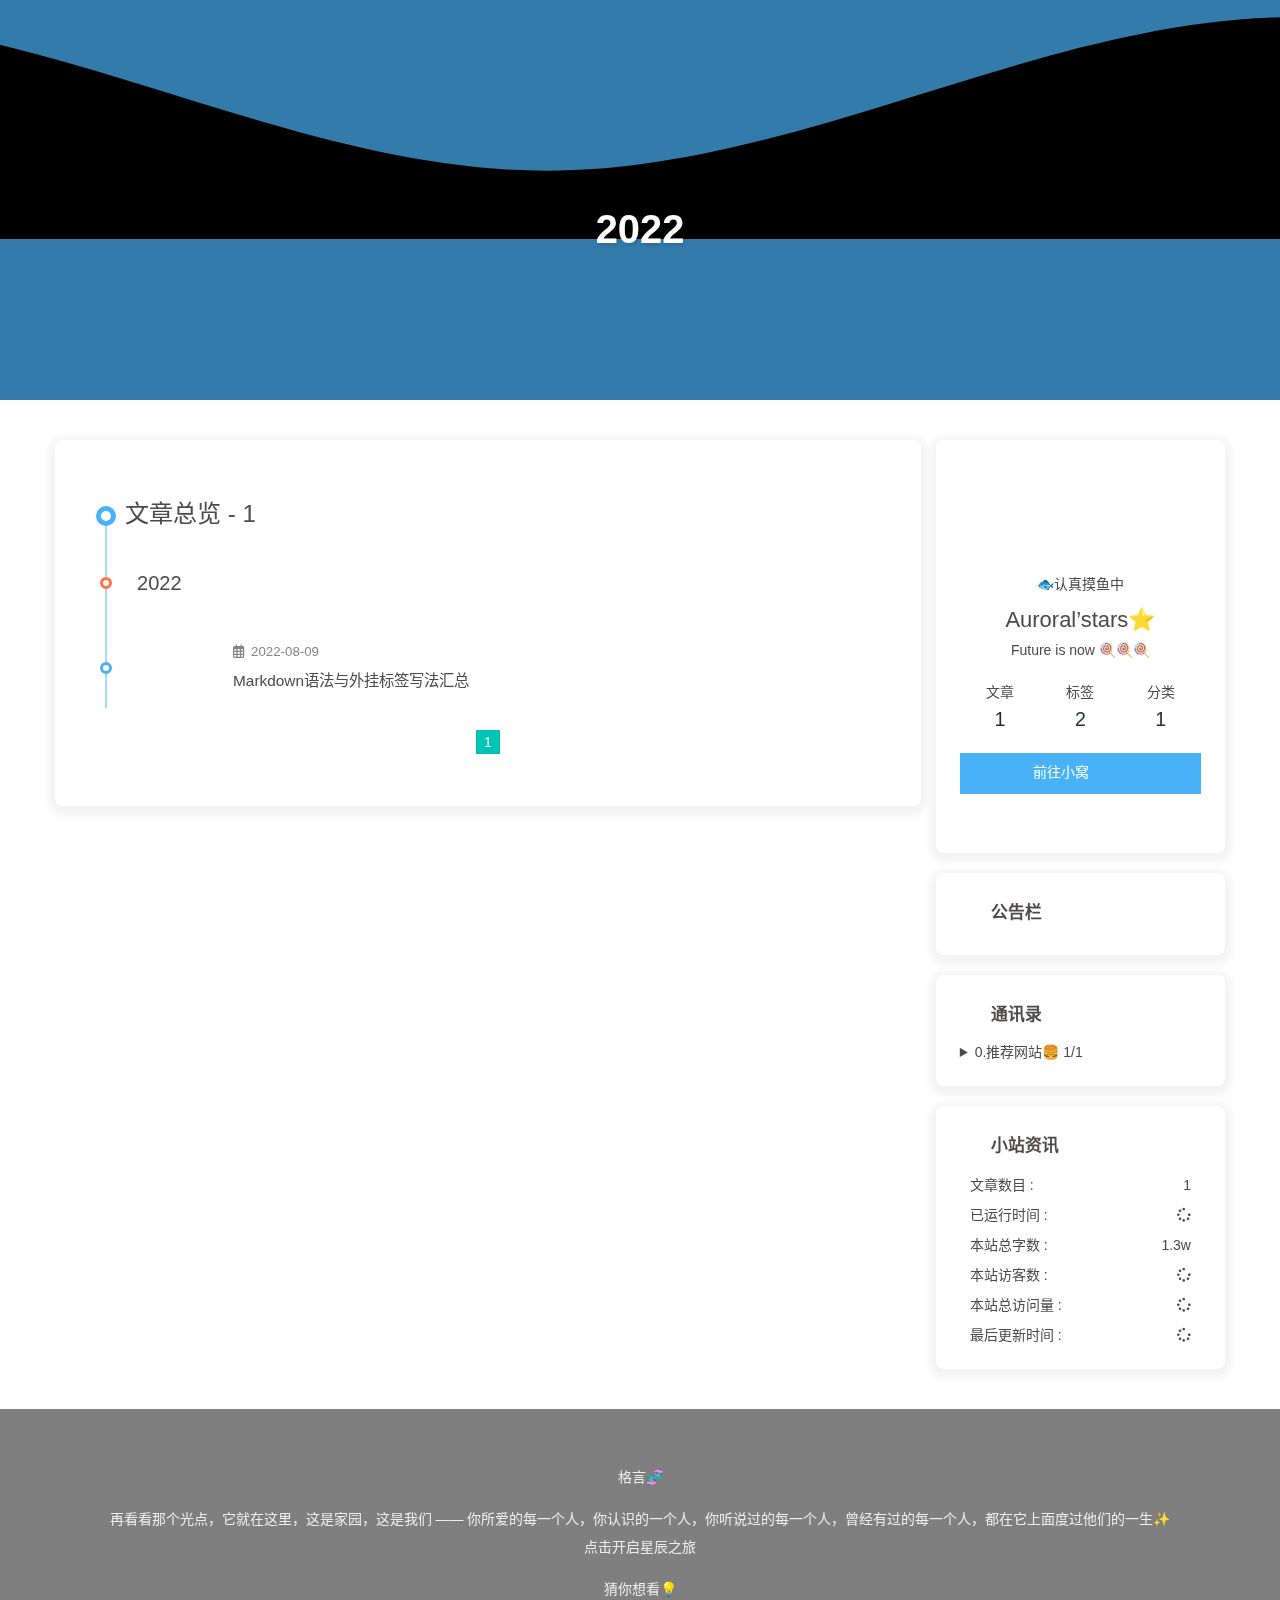
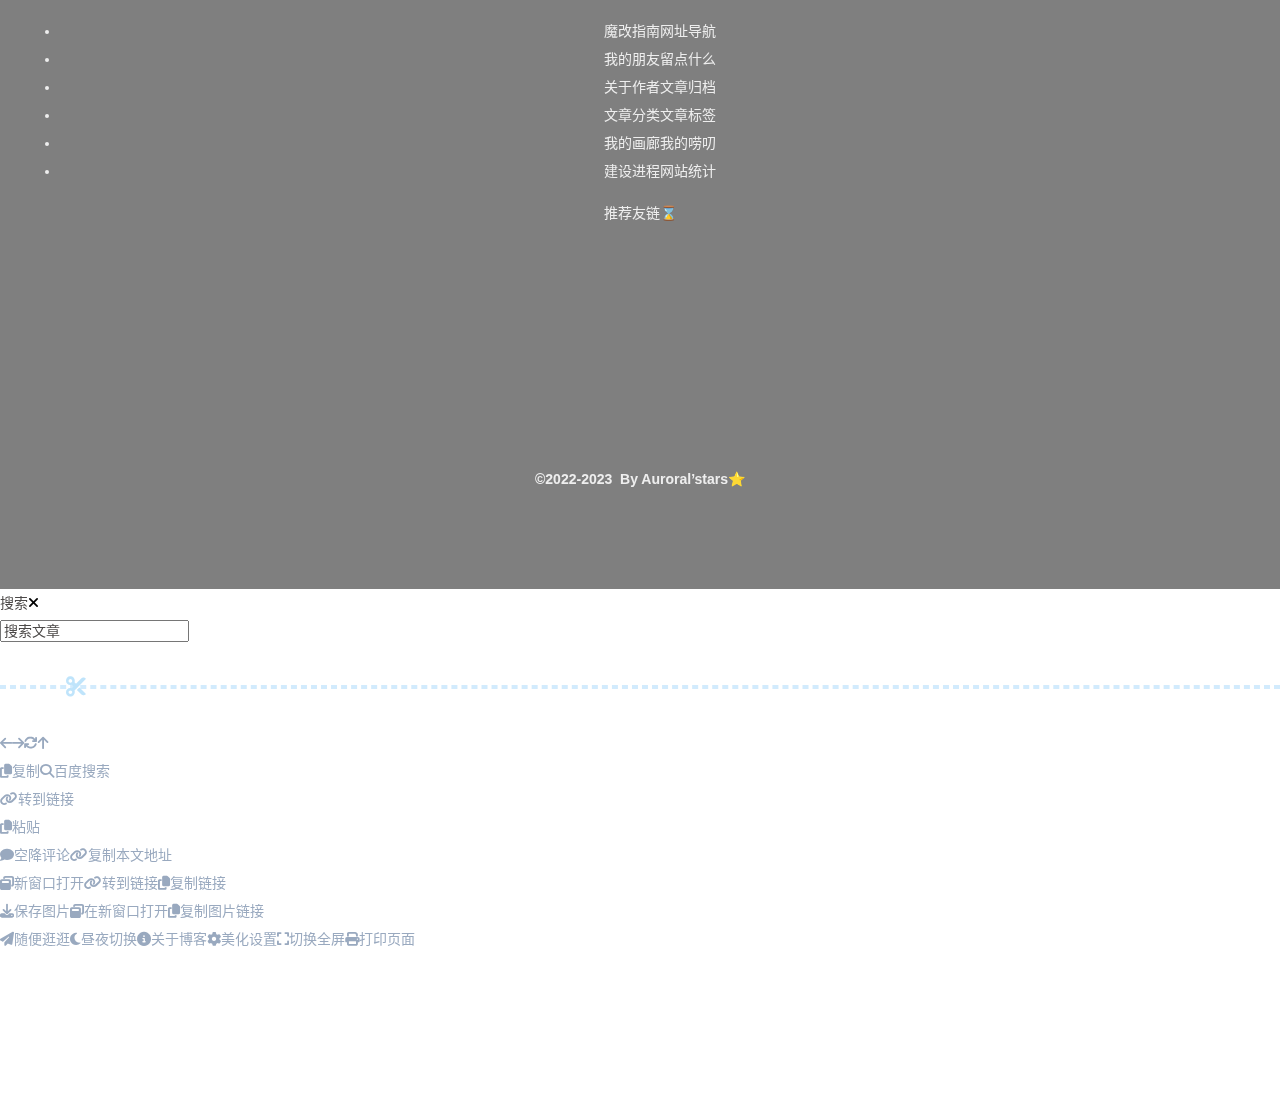
<file: archives/2022/index.html>
<!DOCTYPE html><html lang="zh-CN" data-theme="light"><head><div id="myscoll"></div><meta charset="UTF-8"><meta http-equiv="X-UA-Compatible" content="IE=edge"><meta name="viewport" content="width=device-width, initial-scale=1.0, maximum-scale=1.0, user-scalable=no"><title>2022 | Auroral’stars⭐</title><meta name="keywords" content="Java,MySQL,算法,代码,博客,Butterfly,Hexo,Auroral’stars⭐,Auroral’stars"><meta name="author" content="Auroral’stars⭐"><meta name="copyright" content="Auroral’stars⭐"><meta name="format-detection" content="telephone=no"><meta name="theme-color" content="ffffff"><meta name="description" content="Future is now 🍭🍭🍭">
<meta property="og:type" content="website">
<meta property="og:title" content="2022">
<meta property="og:url" content="https://www.bytein.cn/archives/2022/index.html">
<meta property="og:site_name" content="Auroral’stars⭐">
<meta property="og:description" content="Future is now 🍭🍭🍭">
<meta property="og:locale" content="zh_CN">
<meta property="og:image" content="https://www.helloimg.com/images/2023/03/04/oPfqyn.jpg">
<meta property="article:author" content="Auroral’stars⭐">
<meta property="article:tag" content="Java,MySQL,算法,代码,博客,Butterfly,Hexo,Auroral’stars⭐,Auroral’stars">
<meta name="twitter:card" content="summary">
<meta name="twitter:image" content="https://www.helloimg.com/images/2023/03/04/oPfqyn.jpg"><link rel="shortcut icon" href="/"><link rel="canonical" href="https://www.bytein.cn/archives/2022/"><link rel="preconnect" href="//cdn.jsdelivr.net"/><link rel="preconnect" href="//busuanzi.ibruce.info"/><link rel="stylesheet" href="/css/index.css"><link rel="stylesheet" href="https://lf6-cdn-tos.bytecdntp.com/cdn/expire-1-M/font-awesome/6.0.0/css/all.min.css" media="print" onload="this.media='all'"><link rel="stylesheet" href="https://cdn.staticfile.org/fancyapps-ui/4.0.31/fancybox.min.css" media="print" onload="this.media='all'"><script>const GLOBAL_CONFIG = { 
  root: '/',
  algolia: undefined,
  localSearch: {"path":"/search.xml","preload":true,"languages":{"hits_empty":"找不到您查询的内容：${query}"}},
  translate: undefined,
  noticeOutdate: {"limitDay":365,"position":"top","messagePrev":"It has been","messageNext":"days since the last update, the content of the article may be outdated."},
  highlight: {"plugin":"highlighjs","highlightCopy":true,"highlightLang":true,"highlightHeightLimit":230},
  copy: {
    success: '复制成功',
    error: '复制错误',
    noSupport: '浏览器不支持'
  },
  relativeDate: {
    homepage: true,
    post: true
  },
  runtime: '天',
  date_suffix: {
    just: '刚刚',
    min: '分钟前',
    hour: '小时前',
    day: '天前',
    month: '个月前'
  },
  copyright: undefined,
  lightbox: 'fancybox',
  Snackbar: undefined,
  source: {
    justifiedGallery: {
      js: 'https://cdnjs.cloudflare.com/ajax/libs/flickr-justified-gallery/2.1.2/fjGallery.min.js',
      css: 'https://cdnjs.cloudflare.com/ajax/libs/flickr-justified-gallery/2.1.2/fjGallery.min.css'
    }
  },
  isPhotoFigcaption: false,
  islazyload: true,
  isAnchor: false
}</script><script id="config-diff">var GLOBAL_CONFIG_SITE = {
  title: '2022',
  isPost: false,
  isHome: false,
  isHighlightShrink: false,
  isToc: false,
  postUpdate: '2023-03-12 14:04:51'
}</script><noscript><style type="text/css">
  #nav {
    opacity: 1
  }
  .justified-gallery img {
    opacity: 1
  }

  #recent-posts time,
  #post-meta time {
    display: inline !important
  }
</style></noscript><script>(win=>{
    win.saveToLocal = {
      set: function setWithExpiry(key, value, ttl) {
        if (ttl === 0) return
        const now = new Date()
        const expiryDay = ttl * 86400000
        const item = {
          value: value,
          expiry: now.getTime() + expiryDay,
        }
        localStorage.setItem(key, JSON.stringify(item))
      },

      get: function getWithExpiry(key) {
        const itemStr = localStorage.getItem(key)

        if (!itemStr) {
          return undefined
        }
        const item = JSON.parse(itemStr)
        const now = new Date()

        if (now.getTime() > item.expiry) {
          localStorage.removeItem(key)
          return undefined
        }
        return item.value
      }
    }
  
    win.getScript = url => new Promise((resolve, reject) => {
      const script = document.createElement('script')
      script.src = url
      script.async = true
      script.onerror = reject
      script.onload = script.onreadystatechange = function() {
        const loadState = this.readyState
        if (loadState && loadState !== 'loaded' && loadState !== 'complete') return
        script.onload = script.onreadystatechange = null
        resolve()
      }
      document.head.appendChild(script)
    })
  
      win.activateDarkMode = function () {
        document.documentElement.setAttribute('data-theme', 'dark')
        if (document.querySelector('meta[name="theme-color"]') !== null) {
          document.querySelector('meta[name="theme-color"]').setAttribute('content', '#0d0d0d')
        }
      }
      win.activateLightMode = function () {
        document.documentElement.setAttribute('data-theme', 'light')
        if (document.querySelector('meta[name="theme-color"]') !== null) {
          document.querySelector('meta[name="theme-color"]').setAttribute('content', 'ffffff')
        }
      }
      const t = saveToLocal.get('theme')
    
          const now = new Date()
          const hour = now.getHours()
          const isNight = hour <= 6 || hour >= 18
          if (t === undefined) isNight ? activateDarkMode() : activateLightMode()
          else if (t === 'light') activateLightMode()
          else activateDarkMode()
        
      const asideStatus = saveToLocal.get('aside-status')
      if (asideStatus !== undefined) {
        if (asideStatus === 'hide') {
          document.documentElement.classList.add('hide-aside')
        } else {
          document.documentElement.classList.remove('hide-aside')
        }
      }
    
    const detectApple = () => {
      if(/iPad|iPhone|iPod|Macintosh/.test(navigator.userAgent)){
        document.documentElement.classList.add('apple')
      }
    }
    detectApple()
    })(window)</script><link rel="stylesheet" href="https://cdn1.tianli0.top/npm/element-ui@2.15.6/packages/theme-chalk/lib/index.css"><style id="themeColor"></style><style id="rightSide"></style><style id="transPercent"></style><style id="blurNum"></style><style id="settingStyle"></style><span id="fps"></span><style id="defineBg"></style><style id="menu_shadow"></style><svg aria-hidden="true" style="position:absolute; overflow:hidden; width:0; height:0"><symbol id="icon-sun" viewBox="0 0 1024 1024"><path d="M960 512l-128 128v192h-192l-128 128-128-128H192v-192l-128-128 128-128V192h192l128-128 128 128h192v192z" fill="#FFD878" p-id="8420"></path><path d="M736 512a224 224 0 1 0-448 0 224 224 0 1 0 448 0z" fill="#FFE4A9" p-id="8421"></path><path d="M512 109.248L626.752 224H800v173.248L914.752 512 800 626.752V800h-173.248L512 914.752 397.248 800H224v-173.248L109.248 512 224 397.248V224h173.248L512 109.248M512 64l-128 128H192v192l-128 128 128 128v192h192l128 128 128-128h192v-192l128-128-128-128V192h-192l-128-128z" fill="#4D5152" p-id="8422"></path><path d="M512 320c105.888 0 192 86.112 192 192s-86.112 192-192 192-192-86.112-192-192 86.112-192 192-192m0-32a224 224 0 1 0 0 448 224 224 0 0 0 0-448z" fill="#4D5152" p-id="8423"></path></symbol><symbol id="icon-moon" viewBox="0 0 1024 1024"><path d="M611.370667 167.082667a445.013333 445.013333 0 0 1-38.4 161.834666 477.824 477.824 0 0 1-244.736 244.394667 445.141333 445.141333 0 0 1-161.109334 38.058667 85.077333 85.077333 0 0 0-65.066666 135.722666A462.08 462.08 0 1 0 747.093333 102.058667a85.077333 85.077333 0 0 0-135.722666 65.024z" fill="#FFB531" p-id="11345"></path><path d="M329.728 274.133333l35.157333-35.157333a21.333333 21.333333 0 1 0-30.165333-30.165333l-35.157333 35.157333-35.114667-35.157333a21.333333 21.333333 0 0 0-30.165333 30.165333l35.114666 35.157333-35.114666 35.157334a21.333333 21.333333 0 1 0 30.165333 30.165333l35.114667-35.157333 35.157333 35.157333a21.333333 21.333333 0 1 0 30.165333-30.165333z" fill="#030835" p-id="11346"></path></symbol></svg><!-- hexo injector head_end start --><link rel="stylesheet" href="https://npm.elemecdn.com/hexo-butterfly-swiper/lib/swiper.min.css" media="print" onload="this.media='all'"><link rel="stylesheet" href="https://npm.elemecdn.com/hexo-butterfly-swiper/lib/swiperstyle.css" media="print" onload="this.media='all'"><link rel="stylesheet" href="https://npm.elemecdn.com/hexo-butterfly-wowjs/lib/animate.min.css" media="print" onload="this.media='screen'"><link rel="stylesheet" href="https://npm.elemecdn.com/hexo-butterfly-tag-plugins-plus@latest/lib/assets/font-awesome-animation.min.css" media="defer" onload="this.media='all'"><link rel="stylesheet" href="https://npm.elemecdn.com/hexo-butterfly-tag-plugins-plus@latest/lib/tag_plugins.css" media="defer" onload="this.media='all'"><script src="https://npm.elemecdn.com/hexo-butterfly-tag-plugins-plus@latest/lib/assets/carousel-touch.js"></script><link rel="stylesheet" href="https://npm.elemecdn.com/hexo-filter-gitcalendar/lib/gitcalendar.css" media="print" onload="this.media='all'"><!-- hexo injector head_end end --><meta name="generator" content="Hexo 6.3.0"><link rel="alternate" href="/atom.xml" title="Auroral’stars⭐" type="application/atom+xml">
</head><body><div id="loading-box" onclick="document.getElementById(&quot;loading-box&quot;).classList.add(&quot;loaded&quot;)"><div class="loading-bg"><div class="loading-img"></div><div class="loading-image-dot"></div></div></div><div id="web_bg"></div><div id="sidebar"><div id="menu-mask"></div><div id="sidebar-menus"><div class="avatar-img is-center"><img src= "[data-uri]" data-lazy-src="https://www.helloimg.com/images/2023/03/04/oPfqyn.jpg" onerror="onerror=null;src='/assets/r1.jpg'" alt="avatar"/></div><div class="sidebar-site-data site-data is-center"><a href="/archives/"><div class="headline">文章</div><div class="length-num">1</div></a><a href="/tags/"><div class="headline">标签</div><div class="length-num">2</div></a><a href="/categories/"><div class="headline">分类</div><div class="length-num">1</div></a></div><hr/><div class="menus_items"><div class="menus_item"><a class="site-page faa-parent animated-hover" href="/"><svg class="menu_icon faa-tada" aria-hidden="true" style="width:1.30em;height:1.30em;vertical-align:-0.15em;fill:currentColor;overflow:hidden;"><use xlink:href="#icon-home"></use></svg><span class="menu_word" style="font-size:17px"> 首页</span></a></div><div class="menus_item"><a class="site-page group faa-parent animated-hover hide" href="javascript:void(0);"><svg class="menu_icon faa-tada" aria-hidden="true" style="width:1.30em;height:1.30em;vertical-align:-0.15em;fill:currentColor;overflow:hidden;"><use xlink:href="#icon--article"></use></svg><span class="menu_word" style="font-size:17px"> 文章</span><i class="fas fa-chevron-down"></i></a><ul class="menus_item_child"><li><a class="site-page child faa-parent animated-hover" href="/archives/"><svg class="menu_icon faa-tada" aria-hidden="true" style="width:1.30em;height:1.30em;vertical-align:-0.15em;fill:currentColor;overflow:hidden;"><use xlink:href="#icon-guidang1">                   </use></svg><span class="menu_word" style="font-size:17px"> 归档</span></a></li><li><a class="site-page child faa-parent animated-hover" href="/tags/"><svg class="menu_icon faa-tada" aria-hidden="true" style="width:1.30em;height:1.30em;vertical-align:-0.15em;fill:currentColor;overflow:hidden;"><use xlink:href="#icon-sekuaibiaoqian">                   </use></svg><span class="menu_word" style="font-size:17px"> 标签</span></a></li><li><a class="site-page child faa-parent animated-hover" href="/categories/"><svg class="menu_icon faa-tada" aria-hidden="true" style="width:1.30em;height:1.30em;vertical-align:-0.15em;fill:currentColor;overflow:hidden;"><use xlink:href="#icon-fenlei">                   </use></svg><span class="menu_word" style="font-size:17px"> 分类</span></a></li></ul></div><div class="menus_item"><a class="site-page group faa-parent animated-hover hide" href="javascript:void(0);"><svg class="menu_icon faa-tada" aria-hidden="true" style="width:1.30em;height:1.30em;vertical-align:-0.15em;fill:currentColor;overflow:hidden;"><use xlink:href="#icon-pinweishenghuo"></use></svg><span class="menu_word" style="font-size:17px"> 休闲</span><i class="fas fa-chevron-down"></i></a><ul class="menus_item_child"><li><a class="site-page child faa-parent animated-hover" href="/life/music/"><svg class="menu_icon faa-tada" aria-hidden="true" style="width:1.30em;height:1.30em;vertical-align:-0.15em;fill:currentColor;overflow:hidden;"><use xlink:href="#icon-yinle">                   </use></svg><span class="menu_word" style="font-size:17px"> 八音盒</span></a></li><li><a class="site-page child faa-parent animated-hover" href="/life/movies/"><svg class="menu_icon faa-tada" aria-hidden="true" style="width:1.30em;height:1.30em;vertical-align:-0.15em;fill:currentColor;overflow:hidden;"><use xlink:href="#icon-dianying1">                   </use></svg><span class="menu_word" style="font-size:17px"> 影院</span></a></li><li><a class="site-page child faa-parent animated-hover" href="/life/games/"><svg class="menu_icon faa-tada" aria-hidden="true" style="width:1.30em;height:1.30em;vertical-align:-0.15em;fill:currentColor;overflow:hidden;"><use xlink:href="#icon-youxishoubing">                   </use></svg><span class="menu_word" style="font-size:17px"> 游戏</span></a></li></ul></div><div class="menus_item"><a class="site-page group faa-parent animated-hover hide" href="javascript:void(0);"><svg class="menu_icon faa-tada" aria-hidden="true" style="width:1.30em;height:1.30em;vertical-align:-0.15em;fill:currentColor;overflow:hidden;"><use xlink:href="#icon-xiangzi"></use></svg><span class="menu_word" style="font-size:17px"> 八宝箱</span><i class="fas fa-chevron-down"></i></a><ul class="menus_item_child"><li><a class="site-page child faa-parent animated-hover" href="/box/gallery/"><svg class="menu_icon faa-tada" aria-hidden="true" style="width:1.30em;height:1.30em;vertical-align:-0.15em;fill:currentColor;overflow:hidden;"><use xlink:href="#icon-tubiaozhizuomoban">                   </use></svg><span class="menu_word" style="font-size:17px"> 画廊</span></a></li><li><a class="site-page child faa-parent animated-hover" href="/box/animation/"><svg class="menu_icon faa-tada" aria-hidden="true" style="width:1.30em;height:1.30em;vertical-align:-0.15em;fill:currentColor;overflow:hidden;"><use xlink:href="#icon-nvwumao">                   </use></svg><span class="menu_word" style="font-size:17px"> 动画</span></a></li><li><a class="site-page child faa-parent animated-hover" href="/box/nav/"><svg class="menu_icon faa-tada" aria-hidden="true" style="width:1.30em;height:1.30em;vertical-align:-0.15em;fill:currentColor;overflow:hidden;"><use xlink:href="#icon-zhifengche">                   </use></svg><span class="menu_word" style="font-size:17px"> 网址导航</span></a></li></ul></div><div class="menus_item"><a class="site-page group faa-parent animated-hover hide" href="javascript:void(0);"><svg class="menu_icon faa-tada" aria-hidden="true" style="width:1.30em;height:1.30em;vertical-align:-0.15em;fill:currentColor;overflow:hidden;"><use xlink:href="#icon-shejiaoxinxi"></use></svg><span class="menu_word" style="font-size:17px"> 社交</span><i class="fas fa-chevron-down"></i></a><ul class="menus_item_child"><li><a class="site-page child faa-parent animated-hover" href="/social/fcircle/"><svg class="menu_icon faa-tada" aria-hidden="true" style="width:1.30em;height:1.30em;vertical-align:-0.15em;fill:currentColor;overflow:hidden;"><use xlink:href="#icon-pengyouquan">                   </use></svg><span class="menu_word" style="font-size:17px"> 朋友圈</span></a></li><li><a class="site-page child faa-parent animated-hover" href="/comments/"><svg class="menu_icon faa-tada" aria-hidden="true" style="width:1.30em;height:1.30em;vertical-align:-0.15em;fill:currentColor;overflow:hidden;"><use xlink:href="#icon-liuyan">                   </use></svg><span class="menu_word" style="font-size:17px"> 留言板</span></a></li><li><a class="site-page child faa-parent animated-hover" href="/social/link/"><svg class="menu_icon faa-tada" aria-hidden="true" style="width:1.30em;height:1.30em;vertical-align:-0.15em;fill:currentColor;overflow:hidden;"><use xlink:href="#icon-lianjie">                   </use></svg><span class="menu_word" style="font-size:17px"> 友人帐</span></a></li></ul></div><div class="menus_item"><a class="site-page group faa-parent animated-hover hide" href="javascript:void(0);"><svg class="menu_icon faa-tada" aria-hidden="true" style="width:1.30em;height:1.30em;vertical-align:-0.15em;fill:currentColor;overflow:hidden;"><use xlink:href="#icon-wangye"></use></svg><span class="menu_word" style="font-size:17px"> 网站</span><i class="fas fa-chevron-down"></i></a><ul class="menus_item_child"><li><a class="site-page child faa-parent animated-hover" href="/site/census/"><svg class="menu_icon faa-tada" aria-hidden="true" style="width:1.30em;height:1.30em;vertical-align:-0.15em;fill:currentColor;overflow:hidden;"><use xlink:href="#icon--tongjibiao">                   </use></svg><span class="menu_word" style="font-size:17px"> 网站统计</span></a></li><li><a class="site-page child faa-parent animated-hover" href="/site/echarts/"><svg class="menu_icon faa-tada" aria-hidden="true" style="width:1.30em;height:1.30em;vertical-align:-0.15em;fill:currentColor;overflow:hidden;"><use xlink:href="#icon-shujutongji1">                   </use></svg><span class="menu_word" style="font-size:17px"> 文章统计</span></a></li><li><a class="site-page child faa-parent animated-hover" href="/site/time/"><svg class="menu_icon faa-tada" aria-hidden="true" style="width:1.30em;height:1.30em;vertical-align:-0.15em;fill:currentColor;overflow:hidden;"><use xlink:href="#icon-xianxingshalou">                   </use></svg><span class="menu_word" style="font-size:17px"> 旧时光</span></a></li></ul></div><div class="menus_item"><a class="site-page group faa-parent animated-hover hide" href="javascript:void(0);"><svg class="menu_icon faa-tada" aria-hidden="true" style="width:1.30em;height:1.30em;vertical-align:-0.15em;fill:currentColor;overflow:hidden;"><use xlink:href="#icon-maoliang"></use></svg><span class="menu_word" style="font-size:17px"> 个人</span><i class="fas fa-chevron-down"></i></a><ul class="menus_item_child"><li><a class="site-page child faa-parent animated-hover" href="/personal/bb/"><svg class="menu_icon faa-tada" aria-hidden="true" style="width:1.30em;height:1.30em;vertical-align:-0.15em;fill:currentColor;overflow:hidden;"><use xlink:href="#icon-qunliaotian">                   </use></svg><span class="menu_word" style="font-size:17px"> 唠叨</span></a></li><li><a class="site-page child faa-parent animated-hover" href="/personal/love/"><svg class="menu_icon faa-tada" aria-hidden="true" style="width:1.30em;height:1.30em;vertical-align:-0.15em;fill:currentColor;overflow:hidden;"><use xlink:href="#icon-love-sign">                   </use></svg><span class="menu_word" style="font-size:17px"> 恋爱小屋</span></a></li><li><a class="site-page child faa-parent animated-hover" href="/personal/about/"><svg class="menu_icon faa-tada" aria-hidden="true" style="width:1.30em;height:1.30em;vertical-align:-0.15em;fill:currentColor;overflow:hidden;"><use xlink:href="#icon-paperplane">                   </use></svg><span class="menu_word" style="font-size:17px"> 关于</span></a></li></ul></div></div></div></div><div class="page" id="body-wrap"><header class="not-home-page" id="page-header"><nav id="nav"><span id="blog_name"><a id="site-name" href="/">Auroral’stars⭐</a></span><div id="menus"><div class="menus_items"><div class="menus_item"><a class="site-page faa-parent animated-hover" href="/"><svg class="menu_icon faa-tada" aria-hidden="true" style="width:1.30em;height:1.30em;vertical-align:-0.15em;fill:currentColor;overflow:hidden;"><use xlink:href="#icon-home"></use></svg><span class="menu_word" style="font-size:17px"> 首页</span></a></div><div class="menus_item"><a class="site-page group faa-parent animated-hover hide" href="javascript:void(0);"><svg class="menu_icon faa-tada" aria-hidden="true" style="width:1.30em;height:1.30em;vertical-align:-0.15em;fill:currentColor;overflow:hidden;"><use xlink:href="#icon--article"></use></svg><span class="menu_word" style="font-size:17px"> 文章</span><i class="fas fa-chevron-down"></i></a><ul class="menus_item_child"><li><a class="site-page child faa-parent animated-hover" href="/archives/"><svg class="menu_icon faa-tada" aria-hidden="true" style="width:1.30em;height:1.30em;vertical-align:-0.15em;fill:currentColor;overflow:hidden;"><use xlink:href="#icon-guidang1">                   </use></svg><span class="menu_word" style="font-size:17px"> 归档</span></a></li><li><a class="site-page child faa-parent animated-hover" href="/tags/"><svg class="menu_icon faa-tada" aria-hidden="true" style="width:1.30em;height:1.30em;vertical-align:-0.15em;fill:currentColor;overflow:hidden;"><use xlink:href="#icon-sekuaibiaoqian">                   </use></svg><span class="menu_word" style="font-size:17px"> 标签</span></a></li><li><a class="site-page child faa-parent animated-hover" href="/categories/"><svg class="menu_icon faa-tada" aria-hidden="true" style="width:1.30em;height:1.30em;vertical-align:-0.15em;fill:currentColor;overflow:hidden;"><use xlink:href="#icon-fenlei">                   </use></svg><span class="menu_word" style="font-size:17px"> 分类</span></a></li></ul></div><div class="menus_item"><a class="site-page group faa-parent animated-hover hide" href="javascript:void(0);"><svg class="menu_icon faa-tada" aria-hidden="true" style="width:1.30em;height:1.30em;vertical-align:-0.15em;fill:currentColor;overflow:hidden;"><use xlink:href="#icon-pinweishenghuo"></use></svg><span class="menu_word" style="font-size:17px"> 休闲</span><i class="fas fa-chevron-down"></i></a><ul class="menus_item_child"><li><a class="site-page child faa-parent animated-hover" href="/life/music/"><svg class="menu_icon faa-tada" aria-hidden="true" style="width:1.30em;height:1.30em;vertical-align:-0.15em;fill:currentColor;overflow:hidden;"><use xlink:href="#icon-yinle">                   </use></svg><span class="menu_word" style="font-size:17px"> 八音盒</span></a></li><li><a class="site-page child faa-parent animated-hover" href="/life/movies/"><svg class="menu_icon faa-tada" aria-hidden="true" style="width:1.30em;height:1.30em;vertical-align:-0.15em;fill:currentColor;overflow:hidden;"><use xlink:href="#icon-dianying1">                   </use></svg><span class="menu_word" style="font-size:17px"> 影院</span></a></li><li><a class="site-page child faa-parent animated-hover" href="/life/games/"><svg class="menu_icon faa-tada" aria-hidden="true" style="width:1.30em;height:1.30em;vertical-align:-0.15em;fill:currentColor;overflow:hidden;"><use xlink:href="#icon-youxishoubing">                   </use></svg><span class="menu_word" style="font-size:17px"> 游戏</span></a></li></ul></div><div class="menus_item"><a class="site-page group faa-parent animated-hover hide" href="javascript:void(0);"><svg class="menu_icon faa-tada" aria-hidden="true" style="width:1.30em;height:1.30em;vertical-align:-0.15em;fill:currentColor;overflow:hidden;"><use xlink:href="#icon-xiangzi"></use></svg><span class="menu_word" style="font-size:17px"> 八宝箱</span><i class="fas fa-chevron-down"></i></a><ul class="menus_item_child"><li><a class="site-page child faa-parent animated-hover" href="/box/gallery/"><svg class="menu_icon faa-tada" aria-hidden="true" style="width:1.30em;height:1.30em;vertical-align:-0.15em;fill:currentColor;overflow:hidden;"><use xlink:href="#icon-tubiaozhizuomoban">                   </use></svg><span class="menu_word" style="font-size:17px"> 画廊</span></a></li><li><a class="site-page child faa-parent animated-hover" href="/box/animation/"><svg class="menu_icon faa-tada" aria-hidden="true" style="width:1.30em;height:1.30em;vertical-align:-0.15em;fill:currentColor;overflow:hidden;"><use xlink:href="#icon-nvwumao">                   </use></svg><span class="menu_word" style="font-size:17px"> 动画</span></a></li><li><a class="site-page child faa-parent animated-hover" href="/box/nav/"><svg class="menu_icon faa-tada" aria-hidden="true" style="width:1.30em;height:1.30em;vertical-align:-0.15em;fill:currentColor;overflow:hidden;"><use xlink:href="#icon-zhifengche">                   </use></svg><span class="menu_word" style="font-size:17px"> 网址导航</span></a></li></ul></div><div class="menus_item"><a class="site-page group faa-parent animated-hover hide" href="javascript:void(0);"><svg class="menu_icon faa-tada" aria-hidden="true" style="width:1.30em;height:1.30em;vertical-align:-0.15em;fill:currentColor;overflow:hidden;"><use xlink:href="#icon-shejiaoxinxi"></use></svg><span class="menu_word" style="font-size:17px"> 社交</span><i class="fas fa-chevron-down"></i></a><ul class="menus_item_child"><li><a class="site-page child faa-parent animated-hover" href="/social/fcircle/"><svg class="menu_icon faa-tada" aria-hidden="true" style="width:1.30em;height:1.30em;vertical-align:-0.15em;fill:currentColor;overflow:hidden;"><use xlink:href="#icon-pengyouquan">                   </use></svg><span class="menu_word" style="font-size:17px"> 朋友圈</span></a></li><li><a class="site-page child faa-parent animated-hover" href="/comments/"><svg class="menu_icon faa-tada" aria-hidden="true" style="width:1.30em;height:1.30em;vertical-align:-0.15em;fill:currentColor;overflow:hidden;"><use xlink:href="#icon-liuyan">                   </use></svg><span class="menu_word" style="font-size:17px"> 留言板</span></a></li><li><a class="site-page child faa-parent animated-hover" href="/social/link/"><svg class="menu_icon faa-tada" aria-hidden="true" style="width:1.30em;height:1.30em;vertical-align:-0.15em;fill:currentColor;overflow:hidden;"><use xlink:href="#icon-lianjie">                   </use></svg><span class="menu_word" style="font-size:17px"> 友人帐</span></a></li></ul></div><div class="menus_item"><a class="site-page group faa-parent animated-hover hide" href="javascript:void(0);"><svg class="menu_icon faa-tada" aria-hidden="true" style="width:1.30em;height:1.30em;vertical-align:-0.15em;fill:currentColor;overflow:hidden;"><use xlink:href="#icon-wangye"></use></svg><span class="menu_word" style="font-size:17px"> 网站</span><i class="fas fa-chevron-down"></i></a><ul class="menus_item_child"><li><a class="site-page child faa-parent animated-hover" href="/site/census/"><svg class="menu_icon faa-tada" aria-hidden="true" style="width:1.30em;height:1.30em;vertical-align:-0.15em;fill:currentColor;overflow:hidden;"><use xlink:href="#icon--tongjibiao">                   </use></svg><span class="menu_word" style="font-size:17px"> 网站统计</span></a></li><li><a class="site-page child faa-parent animated-hover" href="/site/echarts/"><svg class="menu_icon faa-tada" aria-hidden="true" style="width:1.30em;height:1.30em;vertical-align:-0.15em;fill:currentColor;overflow:hidden;"><use xlink:href="#icon-shujutongji1">                   </use></svg><span class="menu_word" style="font-size:17px"> 文章统计</span></a></li><li><a class="site-page child faa-parent animated-hover" href="/site/time/"><svg class="menu_icon faa-tada" aria-hidden="true" style="width:1.30em;height:1.30em;vertical-align:-0.15em;fill:currentColor;overflow:hidden;"><use xlink:href="#icon-xianxingshalou">                   </use></svg><span class="menu_word" style="font-size:17px"> 旧时光</span></a></li></ul></div><div class="menus_item"><a class="site-page group faa-parent animated-hover hide" href="javascript:void(0);"><svg class="menu_icon faa-tada" aria-hidden="true" style="width:1.30em;height:1.30em;vertical-align:-0.15em;fill:currentColor;overflow:hidden;"><use xlink:href="#icon-maoliang"></use></svg><span class="menu_word" style="font-size:17px"> 个人</span><i class="fas fa-chevron-down"></i></a><ul class="menus_item_child"><li><a class="site-page child faa-parent animated-hover" href="/personal/bb/"><svg class="menu_icon faa-tada" aria-hidden="true" style="width:1.30em;height:1.30em;vertical-align:-0.15em;fill:currentColor;overflow:hidden;"><use xlink:href="#icon-qunliaotian">                   </use></svg><span class="menu_word" style="font-size:17px"> 唠叨</span></a></li><li><a class="site-page child faa-parent animated-hover" href="/personal/love/"><svg class="menu_icon faa-tada" aria-hidden="true" style="width:1.30em;height:1.30em;vertical-align:-0.15em;fill:currentColor;overflow:hidden;"><use xlink:href="#icon-love-sign">                   </use></svg><span class="menu_word" style="font-size:17px"> 恋爱小屋</span></a></li><li><a class="site-page child faa-parent animated-hover" href="/personal/about/"><svg class="menu_icon faa-tada" aria-hidden="true" style="width:1.30em;height:1.30em;vertical-align:-0.15em;fill:currentColor;overflow:hidden;"><use xlink:href="#icon-paperplane">                   </use></svg><span class="menu_word" style="font-size:17px"> 关于</span></a></li></ul></div></div><center id="name-container"><a id="page-name" href="javascript:scrollToTop()">PAGE_NAME</a></center><div id="nav-right"><div id="search-button"><a class="search faa-parent animated-hover" title="检索站内任何你想要的信息"><svg class="faa-tada icon" style="height:24px;width:24px;fill:currentColor;position:relative;top:6px" aria-hidden="true"><use xlink:href="#icon-valentine_-search-love-find-heart"></use></svg><span> 搜索</span></a></div><a class="meihua faa-parent animated-hover" onclick="toggleWinbox()" title="美化设置-自定义你的风格" id="meihua-button"><svg class="faa-tada icon" style="height:26px;width:26px;fill:currentColor;position:relative;top:8px" aria-hidden="true"><use xlink:href="#icon-tupian1"></use></svg></a><a class="sun_moon faa-parent animated-hover" onclick="switchNightMode()" title="浅色和深色模式转换" id="nightmode-button"><svg class="faa-tada" style="height:25px;width:25px;fill:currentColor;position:relative;top:7px" viewBox="0 0 1024 1024"><use id="modeicon" xlink:href="#icon-moon">       </use></svg></a><div id="toggle-menu"><a><i class="fas fa-bars fa-fw"></i></a></div></div></div></nav><div id="page-site-info"><h1 id="site-title">2022</h1></div><section class="main-hero-waves-area waves-area"><svg class="waves-svg" xmlns="http://www.w3.org/2000/svg" xlink="http://www.w3.org/1999/xlink" viewBox="0 24 150 28" preserveAspectRatio="none" shape-rendering="auto"><defs><path id="gentle-wave" d="M -160 44 c 30 0 58 -18 88 -18 s 58 18 88 18 s 58 -18 88 -18 s 58 18 88 18 v 44 h -352 Z"></path></defs><g class="parallax"><use href="#gentle-wave" x="48" y="0"></use><use href="#gentle-wave" x="48" y="3"></use><use href="#gentle-wave" x="48" y="5"></use><use href="#gentle-wave" x="48" y="7"></use></g></svg></section></header><main class="layout" id="content-inner"><div id="archive"><div class="article-sort-title">文章总览 - 1</div><div class="article-sort"><div class="article-sort-item year"><span>2022</span><svg class="icon" aria-hidden="true" style="height:50px;width:50px"><use xlink:href="#icon-tiger"></use></svg></div><div class="article-sort-item"><a class="article-sort-item-img" href="/posts/2013454d.html" title="Markdown语法与外挂标签写法汇总"><img src= "[data-uri]" data-lazy-src="https://source.fomal.cc/img/default_cover_14.webp" alt="Markdown语法与外挂标签写法汇总" onerror="this.onerror=null;this.src='/assets/r2.jpg'"></a><div class="article-sort-item-info"><div class="article-sort-item-time"><i class="far fa-calendar-alt"></i><time class="post-meta-date-created" datetime="2022-08-09T10:19:03.000Z" title="发表于 2022-08-09 18:19:03">2022-08-09</time></div><a class="article-sort-item-title" href="/posts/2013454d.html" title="Markdown语法与外挂标签写法汇总">Markdown语法与外挂标签写法汇总</a></div></div></div><nav id="pagination"><div class="pagination"><span class="page-number current">1</span></div></nav></div><div class="aside-content" id="aside-content"><div class="card-widget card-info"><div class="author_top is-center"><div class="card-info-avatar"><div class="avatar-img"><img src= "[data-uri]" data-lazy-src="https://www.helloimg.com/images/2023/03/04/oPfqyn.jpg" onerror="this.onerror=null;this.src='/assets/r1.jpg'" alt="avatar"/></div><div class="author-status-box"><div class="author-status"><g-emoji class="g-emoji" alias="palm_tree" fallback-src="https://lskypro.acozycotage.net/LightPicture/2022/12/fe1dc0402e623096.jpg">🐟</g-emoji><span>认真摸鱼中</span></div></div></div><b><div class="author-info__name">Auroral’stars⭐</div></b><div class="author-info__description">Future is now 🍭🍭🍭</div></div><div class="card-info-data site-data is-center"><a href="/archives/"><div class="headline">文章</div><div class="length-num">1</div></a><a href="/tags/"><div class="headline">标签</div><div class="length-num">2</div></a><a href="/categories/"><div class="headline">分类</div><div class="length-num">1</div></a></div><a id="card-info-btn" target="_blank" rel="noopener" href="https://blog.bytein.cn" title="前往作者的Github"><span>前往小窝</span><i class="faa-passing animated" style="padding-left:20px;display:inline-block;vertical-align:middle;"><svg class="icon" style="height:28px;width:28px;fill:currentColor;position:relative;top:5px"><use xlink:href="#icon-xiaoqiche"></use></svg></i></a><div class="card-info-social-icons is-center"><a class="social-icon faa-parent animated-hover" href="/assets/QRCode.jpg" target="_blank" title="微信"><svg class="social_icon faa-tada" aria-hidden="true" style="width:1.15em;height:1.15em;vertical-align:-0.15em;fill:currentColor;overflow:hidden;"><use xlink:href="#icon-weixin"></use></svg></a><a class="social-icon faa-parent animated-hover" href="https://res.abeim.cn/api/qq/?qq=1174008660" target="_blank" title="QQ"><svg class="social_icon faa-tada" aria-hidden="true" style="width:1.15em;height:1.15em;vertical-align:-0.15em;fill:currentColor;overflow:hidden;"><use xlink:href="#icon-QQ"></use></svg></a><a class="social-icon faa-parent animated-hover" href="https://space.bilibili.com/220757832" target="_blank" title="B站"><svg class="social_icon faa-tada" aria-hidden="true" style="width:1.15em;height:1.15em;vertical-align:-0.15em;fill:currentColor;overflow:hidden;"><use xlink:href="#icon-bilibili"></use></svg></a><a class="social-icon faa-parent animated-hover" href="mailto:1174008660@qq.com" target="_blank" title="QQ邮箱"><svg class="social_icon faa-tada" aria-hidden="true" style="width:1.15em;height:1.15em;vertical-align:-0.15em;fill:currentColor;overflow:hidden;"><use xlink:href="#icon-youxiang"></use></svg></a><a class="social-icon faa-parent animated-hover" href="https://leetcode.cn/u/Auroral’stars1998" target="_blank" title="力扣"><svg class="social_icon faa-tada" aria-hidden="true" style="width:1.15em;height:1.15em;vertical-align:-0.15em;fill:currentColor;overflow:hidden;"><use xlink:href="#icon-leetcode"></use></svg></a></div></div><div class="card-widget card-announcement"><div class="item-headline"><a class="faa-parent animated-hover"><svg class="faa-tada icon" style="height:25px;width:25px;fill:currentColor;position:relative;top:5px" aria-hidden="true"><use xlink:href="#icon-gonggao"></use></svg></a><span style="font-weight:bold">公告栏</span></div><div class="announcement_content"><center><b></b></center></div><div id="welcome-info"></div></div><div class="sticky_layout"><div class="card-widget card-friend-link"><div class="item-headline"><a class="faa-parent animated-hover"><svg class="faa-tada icon" style="height:25px;width:25px;fill:currentColor;position:relative;top:5px" aria-hidden="true"><use xlink:href="#icon-tongxunlu"></use></svg></a><span style="font-weight:bold">通讯录</span></div><div class="card-friend-link-container"><details class="card-friend-class-name"><summary class="card-friend-class-desc" title="这里是最熟悉的小伙伴或者赞助商，当然是最前排啦"><sapn>0.推荐网站🍔</sapn><span class="online-friend-number"></span><sapn>1</sapn></summary><a class="card-friend-item online-friend-link" href="https://www.fomal.cc/" title="Fomalhaut🥝" target="_blank"><img class="no-lightbox card-friend-avatar" src= "[data-uri]" data-lazy-src="https://www.fomal.cc/assets/avatar.webp" onerror="this.onerror=null;this.src='/assets/r1.jpg'" alt="Fomalhaut🥝"/><div class="card-friend-details"><div class="card-friend-name">Fomalhaut🥝</div><div class="card-friend-descr" title="Future is now 🍭🍭🍭">Future is now 🍭🍭🍭</div></div></a></details></div><div class="ja-pjax"><script>var addressbook = document.getElementsByClassName("card-friend-class-name");
for (var i=0; i<addressbook.length; i++){
  var online = addressbook[i].getElementsByClassName("online-friend-link").length;
  addressbook[i].getElementsByClassName("online-friend-number")[0].innerHTML = "  "+online+"/";
}</script></div></div><div class="card-widget card-webinfo"><div class="item-headline"><a class="faa-parent animated-hover"><svg class="faa-tada icon" style="height:25px;width:25px;fill:currentColor;position:relative;top:5px" aria-hidden="true"><use xlink:href="#icon-shujutongji2"></use></svg></a><span style="font-weight:bold">小站资讯</span></div><div class="webinfo"><div class="webinfo-item"><div class="item-name">文章数目 :</div><div class="item-count">1</div></div><div class="webinfo-item"><div class="item-name">已运行时间 :</div><div class="item-count" id="runtimeshow" data-publishDate="2023-03-07T16:00:00.000Z"><i class="fa-solid fa-spinner fa-spin"></i></div></div><div class="webinfo-item"><div class="item-name">本站总字数 :</div><div class="item-count">1.3w</div></div><div class="webinfo-item"><div class="item-name">本站访客数 :</div><div class="item-count" id="busuanzi_value_site_uv"><i class="fa-solid fa-spinner fa-spin"></i></div></div><div class="webinfo-item"><div class="item-name">本站总访问量 :</div><div class="item-count" id="busuanzi_value_site_pv"><i class="fa-solid fa-spinner fa-spin"></i></div></div><div class="webinfo-item"><div class="item-name">最后更新时间 :</div><div class="item-count" id="last-push-date" data-lastPushDate="2023-03-12T06:04:50.949Z"><i class="fa-solid fa-spinner fa-spin"></i></div></div></div></div></div></div></main><footer id="footer" style="background-color: transparent;"><div id="footer-wrap"><div id="ft"><div class="ft-item-1"><div class="t-top"><div class="t-t-l"><p class="ft-t t-l-t">格言🧬</p><div class="bg-ad"><div>再看看那个光点，它就在这里，这是家园，这是我们 —— 你所爱的每一个人，你认识的一个人，你听说过的每一个人，曾经有过的每一个人，都在它上面度过他们的一生✨</div><div class="btn-xz-box"><a class="btn-xz" target="_blank" rel="noopener" href="https://stellarium.org/">点击开启星辰之旅</a></div></div></div><div class="t-t-r"><p class="ft-t t-l-t">猜你想看💡</p><ul class="ft-links"><li><a href="/posts/eec9786.html">魔改指南</a><a href="/box/nav/">网址导航</a></li><li><a href="/social/link/">我的朋友</a><a href="/comments/">留点什么</a></li><li><a href="/personal/about/">关于作者</a><a href="/archives/">文章归档</a></li><li><a href="/categories/">文章分类</a><a href="/tags/">文章标签</a></li><li><a href="/box/Gallery/">我的画廊</a><a href="/personal/bb/">我的唠叨</a></li><li><a href="/site/time/">建设进程</a><a href="/site/census/">网站统计</a></li></ul></div></div></div><div class="ft-item-2"><p class="ft-t">推荐友链⌛</p><div class="ft-img-group"><div class="img-group-item"><a target="_blank" rel="noopener" href="https://www.fomal.cc/" title="Fomalhaut🥝"><img src= "[data-uri]" data-lazy-src="https://lskypro.acozycotage.net/LightPicture/2022/12/60e5d4e39da7c077.webp" alt=""/></a></div><div class="img-group-item"><a href="javascript:void(0)" title="广告位招租"><img src= "[data-uri]" data-lazy-src="https://lskypro.acozycotage.net/LightPicture/2022/12/65307a5828af6790.webp" alt=""/></a></div><div class="img-group-item"><a href="javascript:void(0)" title="广告位招租"><img src= "[data-uri]" data-lazy-src="https://lskypro.acozycotage.net/LightPicture/2022/12/65307a5828af6790.webp" alt=""/></a></div><div class="img-group-item"><a href="javascript:void(0)" title="广告位招租"><img src= "[data-uri]" data-lazy-src="https://lskypro.acozycotage.net/LightPicture/2022/12/65307a5828af6790.webp" alt=""/></a></div><div class="img-group-item"><a href="javascript:void(0)" title="广告位招租"><img src= "[data-uri]" data-lazy-src="https://lskypro.acozycotage.net/LightPicture/2022/12/65307a5828af6790.webp" alt=""/></a></div><div class="img-group-item"><a href="javascript:void(0)" title="广告位招租"><img src= "[data-uri]" data-lazy-src="https://lskypro.acozycotage.net/LightPicture/2022/12/65307a5828af6790.webp" alt=""/></a></div><div class="img-group-item"><a href="javascript:void(0)" title="广告位招租"><img src= "[data-uri]" data-lazy-src="https://lskypro.acozycotage.net/LightPicture/2022/12/65307a5828af6790.webp" alt=""/></a></div><div class="img-group-item"><a href="javascript:void(0)" title="广告位招租"><img src= "[data-uri]" data-lazy-src="https://lskypro.acozycotage.net/LightPicture/2022/12/65307a5828af6790.webp" alt=""/></a></div></div></div></div><div class="copyright"><span><b>&copy;2022-2023</b></span><span><b>&nbsp;&nbsp;By Auroral’stars⭐</b></span></div><div id="workboard"></div><p id="ghbdages"><a class="github-badge" target="_blank" href="https://hexo.io/" style="margin-inline:5px" title="博客框架为Hexo_v6.3.0"><img src= "[data-uri]" data-lazy-src="https://sourcebucket.s3.ladydaily.com/badge/Frame-Hexo-blue.svg" alt=""/></a><a class="github-badge" target="_blank" href="https://butterfly.js.org/" style="margin-inline:5px" title="主题版本Butterfly_v4.3.1"><img src= "[data-uri]" data-lazy-src="https://sourcebucket.s3.ladydaily.com/badge/Theme-Butterfly-6513df.svg" alt=""/></a><a class="github-badge" target="_blank" href="https://vercel.com/" style="margin-inline:5px" title="本站采用多线部署，主线路托管于Vercel"><img src= "[data-uri]" data-lazy-src="https://sourcebucket.s3.ladydaily.com/badge/Hosted-Vercel-brightgreen.svg" alt=""/></a><a class="github-badge" target="_blank" href="https://user.51.la/" style="margin-inline:5px" title="本站数据分析得益于51la技术支持"><img src= "[data-uri]" data-lazy-src="https://sourcebucket.s3.ladydaily.com/badge/Analytics-51la-3db1eb.svg" alt=""/></a><a class="github-badge" target="_blank" href="https://icp.gov.moe/?keyword=20226665" style="margin-inline:5px" title="本站已加入萌ICP豪华套餐，萌ICP备20226665号"><img src= "[data-uri]" data-lazy-src="https://sourcebucket.s3.ladydaily.com/badge/萌ICP备-20226665-fe1384.svg" alt=""/></a><a class="github-badge" target="_blank" href="https://bitiful.dogecast.com/buckets" style="margin-inline:5px" title="本网站经Service Worker分流至缤纷云对象存储"><img src= "[data-uri]" data-lazy-src=" https://sourcebucket.s3.ladydaily.com/badge/Bucket-缤纷云-9c62da.svg" alt=""/></a><a class="github-badge" target="_blank" href="https://www.netdun.net/" style="margin-inline:5px" title="本站使用网盾星球提供CDN加速与防护"><img src= "[data-uri]" data-lazy-src="https://sourcebucket.s3.ladydaily.com/badge/CDN-网盾星球-fff2cc.svg" alt=""/></a><a class="github-badge" target="_blank" href="https://github.com/" style="margin-inline:5px" title="本网站源码由Github提供存储仓库"><img src= "[data-uri]" data-lazy-src=" https://sourcebucket.s3.ladydaily.com/badge/Source-Github-d021d6.svg" alt=""/></a></p></div></footer></div><div id="rightside"><div id="rightside-config-hide"><a class="icon-V hidden" onclick="switchNightMode()" title="浅色和深色模式转换"><svg width="25" height="25" viewBox="0 0 1024 1024"><use id="modeicon" xlink:href="#icon-moon"></use></svg></a><button id="hide-aside-btn" type="button" title="单栏和双栏切换"><i class="fas fa-arrows-alt-h"></i></button><button class="share" type="button" title="右键模式" onclick="changeMouseMode()"><i class="fas fa-mouse"></i></button></div><div id="rightside-config-show"><button id="rightside_config" type="button" title="设置"><i class="fas fa-cog right_side"></i></button><button class="share" type="button" title="分享链接" onclick="share()"><i class="fas fa-share-nodes"></i></button><button id="go-up" type="button" title="回到顶部"><i class="fas fa-arrow-up"></i><span id="percent">0<span>%</span></span></button><button id="go-down" type="button" title="直达底部" onclick="btf.scrollToDest(document.body.scrollHeight, 500)"><i class="fas fa-arrow-down"></i></button></div></div><div id="local-search"><div class="search-dialog"><nav class="search-nav"><span class="search-dialog-title">搜索</span><span id="loading-status"></span><button class="search-close-button"><i class="fas fa-times"></i></button></nav><div class="is-center" id="loading-database"><i class="fas fa-spinner fa-pulse"></i><span>  数据库加载中</span></div><div class="search-wrap"><div id="local-search-input"><div class="local-search-box"><input class="local-search-box--input" placeholder="搜索文章" type="text"/></div></div><hr/><div id="local-search-results"></div></div></div><div id="search-mask"></div></div><div class="js-pjax" id="rightMenu"><div class="rightMenu-group rightMenu-small"><a class="rightMenu-item" href="javascript:window.history.back();"><i class="fa fa-arrow-left"></i></a><a class="rightMenu-item" href="javascript:window.history.forward();"><i class="fa fa-arrow-right"></i></a><a class="rightMenu-item" href="javascript:window.location.reload();"><i class="fa fa-refresh"></i></a><a class="rightMenu-item" href="javascript:rmf.scrollToTop();"><i class="fa fa-arrow-up"></i></a></div><div class="rightMenu-group rightMenu-line hide" id="menu-text"><a class="rightMenu-item" href="javascript:rmf.copySelect();"><i class="fa fa-copy"></i><span>复制</span></a><a class="rightMenu-item" href="javascript:window.open(&quot;https://www.baidu.com/s?wd=&quot;+window.getSelection().toString());window.location.reload();"><i class="fa fa-search"></i><span>百度搜索</span></a></div><div class="rightMenu-group rightMenu-line hide" id="menu-too"><a class="rightMenu-item" href="javascript:window.open(window.getSelection().toString());window.location.reload();"><i class="fa fa-link"></i><span>转到链接</span></a></div><div class="rightMenu-group rightMenu-line hide" id="menu-paste"><a class="rightMenu-item" href="javascript:rmf.paste()"><i class="fa fa-copy"></i><span>粘贴</span></a></div><div class="rightMenu-group rightMenu-line hide" id="menu-post"><a class="rightMenu-item" href="#post-comment"><i class="fas fa-comment"></i><span>空降评论</span></a><a class="rightMenu-item" href="javascript:rmf.copyWordsLink()"><i class="fa fa-link"></i><span>复制本文地址</span></a></div><div class="rightMenu-group rightMenu-line hide" id="menu-to"><a class="rightMenu-item" href="javascript:rmf.openWithNewTab()"><i class="fa fa-window-restore"></i><span>新窗口打开</span></a><a class="rightMenu-item" id="menu-too" href="javascript:rmf.open()"><i class="fa fa-link"></i><span>转到链接</span></a><a class="rightMenu-item" href="javascript:rmf.copyLink()"><i class="fa fa-copy"></i><span>复制链接</span></a></div><div class="rightMenu-group rightMenu-line hide" id="menu-img"><a class="rightMenu-item" href="javascript:rmf.saveAs()"><i class="fa fa-download"></i><span>保存图片</span></a><a class="rightMenu-item" href="javascript:rmf.openWithNewTab()"><i class="fa fa-window-restore"></i><span>在新窗口打开</span></a><a class="rightMenu-item" href="javascript:rmf.copyLink()"><i class="fa fa-copy"></i><span>复制图片链接</span></a></div><div class="rightMenu-group rightMenu-line"><a class="rightMenu-item" href="javascript:randomPost()"><i class="fa fa-paper-plane"></i><span>随便逛逛</span></a><a class="rightMenu-item" href="javascript:switchNightMode();"><i class="fa fa-moon"></i><span>昼夜切换</span></a><a class="rightMenu-item" href="/personal/about/"><i class="fa fa-info-circle"></i><span>关于博客</span></a><a class="rightMenu-item" href="javascript:toggleWinbox();"><i class="fas fa-cog"></i><span>美化设置</span></a><a class="rightMenu-item" href="javascript:rmf.fullScreen();"><i class="fas fa-expand"></i><span>切换全屏</span></a><a class="rightMenu-item" href="javascript:window.print();"><i class="fa-solid fa-print"></i><span>打印页面</span></a></div></div><div><script src="/js/utils.js"></script><script src="/js/main.js"></script><script src="https://cdn.staticfile.org/fancyapps-ui/4.0.31/fancybox.umd.min.js"></script><script src="https://lf3-cdn-tos.bytecdntp.com/cdn/expire-1-M/instant.page/5.1.0/instantpage.min.js" type="module"></script><script src="https://lf3-cdn-tos.bytecdntp.com/cdn/expire-1-M/vanilla-lazyload/17.3.1/lazyload.iife.min.js"></script><script src="/js/search/local-search.js"></script><script async="async">var preloader = {
  endLoading: () => {
    document.body.style.overflow = 'auto';
    document.getElementById('loading-box').classList.add("loaded")
  },
  initLoading: () => {
    document.body.style.overflow = '';
    document.getElementById('loading-box').classList.remove("loaded")

  }
}
window.addEventListener('load',preloader.endLoading())
setTimeout(function(){preloader.endLoading();}, 5000);
document.getElementById('loading-box').addEventListener('click',()=> {preloader.endLoading()})</script><div class="js-pjax"></div><script src="https://cdn.staticfile.org/jquery/3.6.3/jquery.min.js"></script><script async src="https://cdn1.tianli0.top/npm/vue@2.6.14/dist/vue.min.js"></script><script async src="https://cdn1.tianli0.top/npm/element-ui@2.15.6/lib/index.js"></script><script async src="https://cdn.bootcdn.net/ajax/libs/clipboard.js/2.0.11/clipboard.min.js"></script><script defer type="text/javascript" src="https://cdn1.tianli0.top/npm/sweetalert2@8.19.0/dist/sweetalert2.all.js"></script><script async src="//npm.elemecdn.com/pace-js@1.2.4/pace.min.js"></script><script defer src="https://cdn1.tianli0.top/gh/nextapps-de/winbox/dist/winbox.bundle.min.js"></script><script async src="//at.alicdn.com/t/c/font_3586335_hsivh70x0fm.js"></script><script async src="//at.alicdn.com/t/c/font_3636804_gr02jmjr3y9.js"></script><script async src="//at.alicdn.com/t/c/font_3612150_kfv55xn3u2g.js"></script><script async src="https://cdn.wpon.cn/2022-sucai/Gold-ingot.js"></script><canvas id="universe"></canvas><canvas id="snow"></canvas><script defer src="/js/fomal.js"></script><link rel="stylesheet" href="https://lf6-cdn-tos.bytecdntp.com/cdn/expire-1-M/aplayer/1.10.1/APlayer.min.css" media="print" onload="this.media='all'"><script src="https://lf6-cdn-tos.bytecdntp.com/cdn/expire-1-M/aplayer/1.10.1/APlayer.min.js"></script><script src="https://cdn1.tianli0.top/npm/js-heo@1.0.12/metingjs/Meting.min.js"></script><script src="https://lib.baomitu.com/pjax/0.2.8/pjax.min.js"></script><script>let pjaxSelectors = ["head > title","#config-diff","#body-wrap","#rightside-config-hide","#rightside-config-show","#web_bg",".js-pjax","#bibi","body > title","#app","#tag-echarts","#posts-echart","#categories-echarts"]

var pjax = new Pjax({
  elements: 'a:not([target="_blank"])',
  selectors: pjaxSelectors,
  cacheBust: false,
  analytics: false,
  scrollRestoration: false
})

document.addEventListener('pjax:send', function () {

  // removeEventListener scroll 
  window.tocScrollFn && window.removeEventListener('scroll', window.tocScrollFn)
  window.scrollCollect && window.removeEventListener('scroll', scrollCollect)

  typeof preloader === 'object' && preloader.initLoading()
  document.getElementById('rightside').style.cssText = "opacity: ''; transform: ''"
  
  if (window.aplayers) {
    for (let i = 0; i < window.aplayers.length; i++) {
      if (!window.aplayers[i].options.fixed) {
        window.aplayers[i].destroy()
      }
    }
  }

  typeof typed === 'object' && typed.destroy()

  //reset readmode
  const $bodyClassList = document.body.classList
  $bodyClassList.contains('read-mode') && $bodyClassList.remove('read-mode')

  typeof disqusjs === 'object' && disqusjs.destroy()
})

document.addEventListener('pjax:complete', function () {
  window.refreshFn()

  document.querySelectorAll('script[data-pjax]').forEach(item => {
    const newScript = document.createElement('script')
    const content = item.text || item.textContent || item.innerHTML || ""
    Array.from(item.attributes).forEach(attr => newScript.setAttribute(attr.name, attr.value))
    newScript.appendChild(document.createTextNode(content))
    item.parentNode.replaceChild(newScript, item)
  })

  GLOBAL_CONFIG.islazyload && window.lazyLoadInstance.update()

  typeof chatBtnFn === 'function' && chatBtnFn()
  typeof panguInit === 'function' && panguInit()

  // google analytics
  typeof gtag === 'function' && gtag('config', '', {'page_path': window.location.pathname});

  // baidu analytics
  typeof _hmt === 'object' && _hmt.push(['_trackPageview',window.location.pathname]);

  typeof loadMeting === 'function' && document.getElementsByClassName('aplayer').length && loadMeting()

  // prismjs
  typeof Prism === 'object' && Prism.highlightAll()

  typeof preloader === 'object' && preloader.endLoading()
})

document.addEventListener('pjax:error', (e) => {
  if (e.request.status === 404) {
    pjax.loadUrl('/404.html')
  }
})</script><script async data-pjax src="//busuanzi.ibruce.info/busuanzi/2.3/busuanzi.pure.mini.js"></script></div><!-- hexo injector body_end start --> <script data-pjax>if(document.getElementById('recent-posts') && (location.pathname ==='/'|| '/' ==='all')){
    var parent = document.getElementById('recent-posts');
    var child = '<div class="recent-post-item" style="width:100%;height: auto"><div id="catalog_magnet"><div class="magnet_item"><a class="magnet_link" href="https://www.bytein.cn/categories/演示/"><div class="magnet_link_context" style=""><span style="font-weight:500;flex:1">🍥 小Fの案例演示笔记 (1)</span><span style="padding:0px 4px;border-radius: 8px;"><i class="fas fa-arrow-circle-right"></i></span></div></a></div><div class="magnet_item" style="visibility: hidden"></div><div class="magnet_item" style="visibility: hidden"></div><a class="magnet_link_more"  href="https://www.bytein.cn/categories/" style="flex:1;text-align: center;margin-bottom: 10px;">查看更多...</a></div></div>';
    console.log('已挂载magnet')
    parent.insertAdjacentHTML("afterbegin",child)}
     </script><style>#catalog_magnet{flex-wrap: wrap;display: flex;width:100%;justify-content:space-between;padding: 10px 10px 0 10px;align-content: flex-start;}.magnet_item{flex-basis: calc(33.333333333333336% - 5px);background: #e9e9e9;margin-bottom: 10px;border-radius: 8px;transition: all 0.2s ease-in-out;}.magnet_item:hover{background: var(--text-bg-hover)}.magnet_link_more{color:#555}.magnet_link{color:black}.magnet_link:hover{color:white}@media screen and (max-width: 600px) {.magnet_item {flex-basis: 100%;}}.magnet_link_context{display:flex;padding: 10px;font-size:16px;transition: all 0.2s ease-in-out;}.magnet_link_context:hover{padding: 10px 20px;}</style>
    <style></style><script data-pjax>
  function butterfly_swiper_injector_config(){
    var parent_div_git = document.getElementById('recent-posts');
    var item_html = '<div class="recent-post-item" style="height: auto;width: 100%"><div class="blog-slider swiper-container-fade swiper-container-horizontal" id="swiper_container"><div class="blog-slider__wrp swiper-wrapper" style="transition-duration: 0ms;"><div class="blog-slider__item swiper-slide" style="width: 750px; opacity: 1; transform: translate3d(0px, 0px, 0px); transition-duration: 0ms;"><a class="blog-slider__img" onclick="pjax.loadUrl(&quot;posts/2013454d.html&quot;);" href="javascript:void(0);" alt=""><img width="48" height="48" src= "[data-uri]" data-lazy-src="https://source.fomal.cc/img/default_cover_14.webp" alt="" onerror="this.src=https://unpkg.zhimg.com/akilar-candyassets/image/loading.gif; this.onerror = null;"/></a><div class="blog-slider__content"><span class="blog-slider__code">2022-08-09</span><a class="blog-slider__title" onclick="pjax.loadUrl(&quot;posts/2013454d.html&quot;);" href="javascript:void(0);" alt="">Markdown语法与外挂标签写法汇总</a><div class="blog-slider__text">🥧本文汇总Markdown格式以及外挂标签在网页端的渲染效果，可作为文档进行查询</div><a class="blog-slider__button" onclick="pjax.loadUrl(&quot;posts/2013454d.html&quot;);" href="javascript:void(0);" alt="">详情       </a></div></div></div><div class="blog-slider__pagination swiper-pagination-clickable swiper-pagination-bullets"></div></div></div>';
    console.log('已挂载butterfly_swiper')
    parent_div_git.insertAdjacentHTML("afterbegin",item_html)
    }
  var elist = 'undefined'.split(',');
  var cpage = location.pathname;
  var epage = '/';
  var flag = 0;

  for (var i=0;i<elist.length;i++){
    if (cpage.includes(elist[i])){
      flag++;
    }
  }

  if ((epage ==='all')&&(flag == 0)){
    butterfly_swiper_injector_config();
  }
  else if (epage === cpage){
    butterfly_swiper_injector_config();
  }
  </script><script defer src="https://npm.elemecdn.com/hexo-butterfly-swiper/lib/swiper.min.js"></script><script defer data-pjax src="https://npm.elemecdn.com/hexo-butterfly-swiper/lib/swiper_init.js"></script><div class="js-pjax"><script async="async">var arr = document.getElementsByClassName('recent-post-item');
for(var i = 0;i<arr.length;i++){
    arr[i].classList.add('wow');
    arr[i].classList.add('animate__zoomIn');
    arr[i].setAttribute('data-wow-duration', '2s');
    arr[i].setAttribute('data-wow-delay', '200ms');
    arr[i].setAttribute('data-wow-offset', '30');
    arr[i].setAttribute('data-wow-iteration', '1');
  }</script><script async="async">var arr = document.getElementsByClassName('card-widget');
for(var i = 0;i<arr.length;i++){
    arr[i].classList.add('wow');
    arr[i].classList.add('animate__zoomIn');
    arr[i].setAttribute('data-wow-duration', '2s');
    arr[i].setAttribute('data-wow-delay', '200ms');
    arr[i].setAttribute('data-wow-offset', '30');
    arr[i].setAttribute('data-wow-iteration', '1');
  }</script></div><script defer src="https://npm.elemecdn.com/hexo-butterfly-wowjs/lib/wow.min.js"></script><script defer src="https://npm.elemecdn.com/hexo-butterfly-wowjs/lib/wow_init.js"></script><script data-pjax src="https://npm.elemecdn.com/hexo-filter-gitcalendar/lib/gitcalendar.js"></script><script data-pjax>
  function gitcalendar_injector_config(){
      var parent_div_git = document.getElementById('gitZone');
      var item_html = '<div class="recent-post-item" id="gitcalendarBar" style="width:100%;height:auto;padding:10px;"><style>#git_container{min-height: 320px}@media screen and (max-width:650px) {#git_container{min-height: 0px}}</style><div id="git_loading" style="width:10%;height:100%;margin:0 auto;display: block;"><svg xmlns="http://www.w3.org/2000/svg" xmlns:xlink="http://www.w3.org/1999/xlink" viewBox="0 0 50 50" style="enable-background:new 0 0 50 50" xml:space="preserve"><path fill="#d0d0d0" d="M25.251,6.461c-10.318,0-18.683,8.365-18.683,18.683h4.068c0-8.071,6.543-14.615,14.615-14.615V6.461z" transform="rotate(275.098 25 25)"><animatetransform attributeType="xml" attributeName="transform" type="rotate" from="0 25 25" to="360 25 25" dur="0.6s" repeatCount="indefinite"></animatetransform></path></svg><style>#git_container{display: none;}</style></div><div id="git_container"></div></div>';
      parent_div_git.insertAdjacentHTML("afterbegin",item_html)
      console.log('已挂载gitcalendar')
      }

    if( document.getElementById('gitZone') && (location.pathname ==='/site/census/'|| '/site/census/' ==='all')){
        gitcalendar_injector_config()
        GitCalendarInit("/api?null",['#d9e0df', '#c6e0dc', '#a8dcd4', '#9adcd2', '#89ded1', '#77e0d0', '#5fdecb', '#47dcc6', '#39dcc3', '#1fdabe', '#00dab9'],'null')
    }
  </script><!-- hexo injector body_end end --></body></html>
</file>
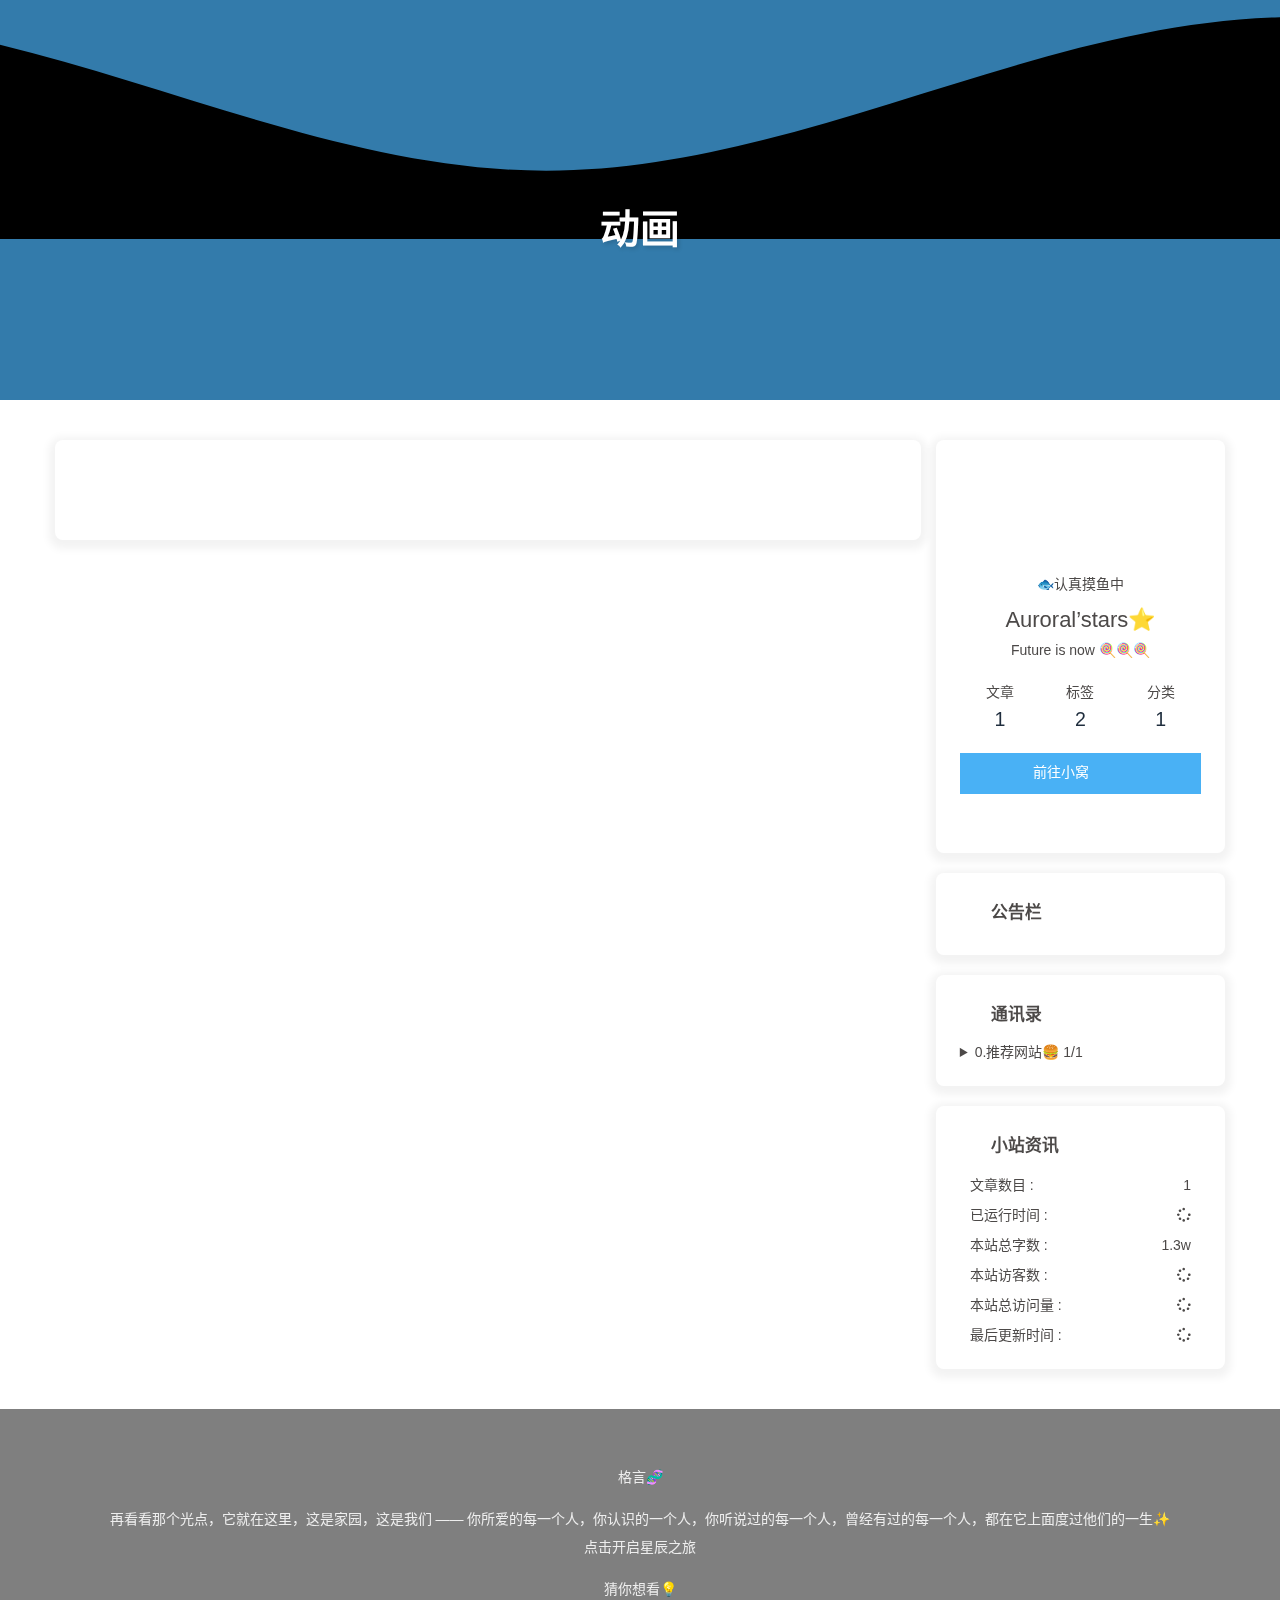
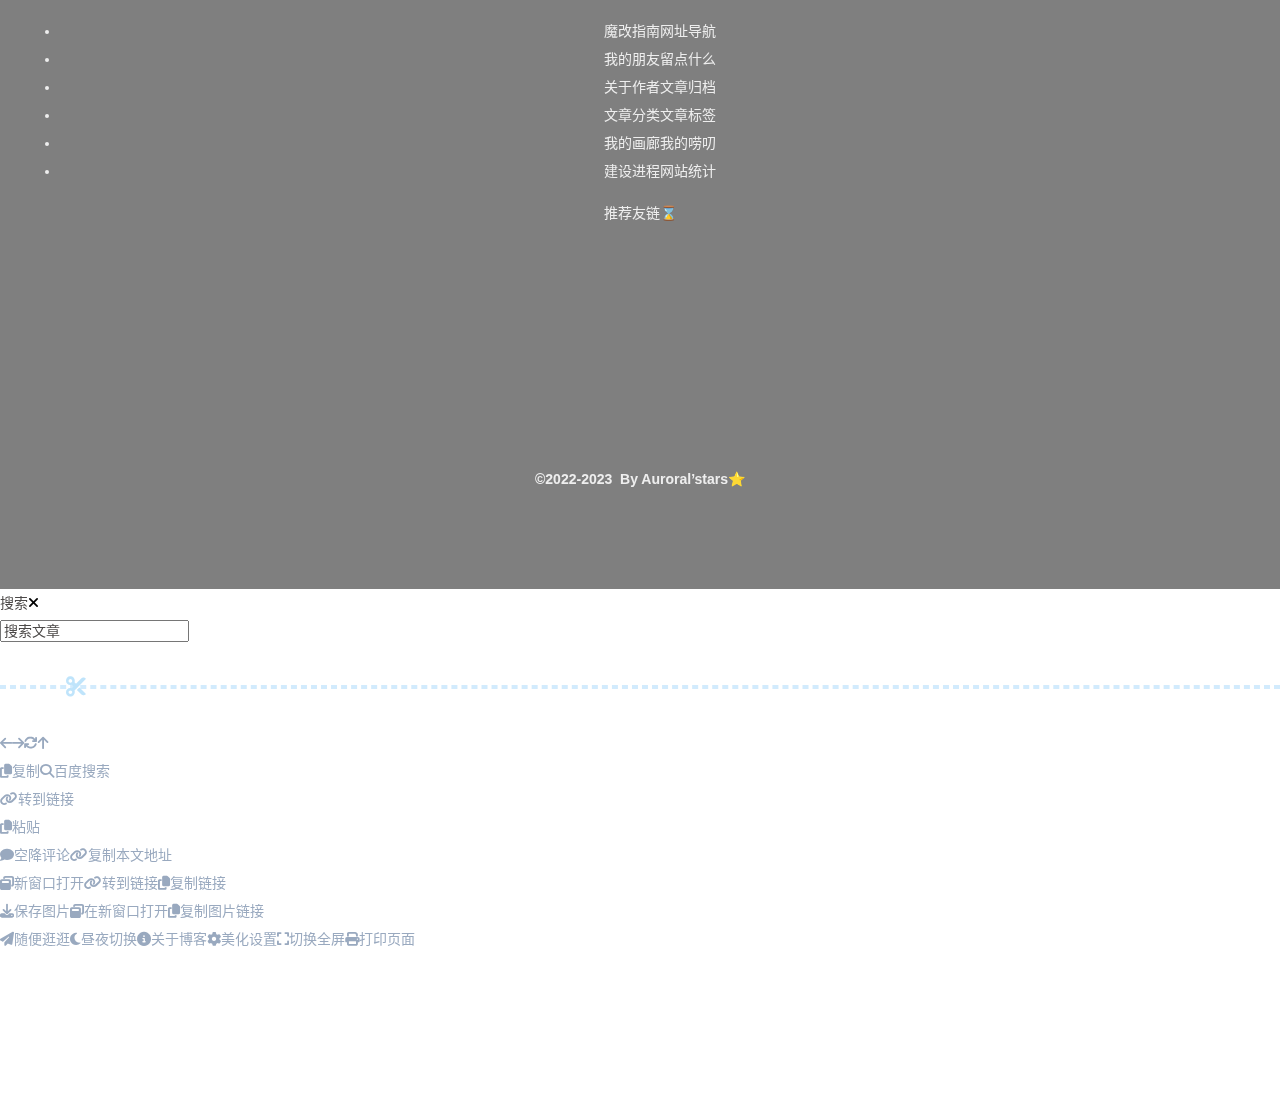
<file: box/animation/index.html>
<!DOCTYPE html><html lang="zh-CN" data-theme="light"><head><div id="myscoll"></div><meta charset="UTF-8"><meta http-equiv="X-UA-Compatible" content="IE=edge"><meta name="viewport" content="width=device-width, initial-scale=1.0, maximum-scale=1.0, user-scalable=no"><title>动画 | Auroral’stars</title><meta name="keywords" content="Java,MySQL,算法,代码,博客,Butterfly,Hexo,Auroral’stars⭐,Auroral’stars"><meta name="author" content="Auroral’stars⭐"><meta name="copyright" content="Auroral’stars⭐"><meta name="format-detection" content="telephone=no"><meta name="theme-color" content="ffffff"><meta name="description" content="Future is now 🍭🍭🍭">
<meta property="og:type" content="website">
<meta property="og:title" content="动画">
<meta property="og:url" content="https://www.bytein.cn/box/animation/index.html">
<meta property="og:site_name" content="Auroral’stars">
<meta property="og:description" content="Future is now 🍭🍭🍭">
<meta property="og:locale" content="zh_CN">
<meta property="og:image" content="https://source.fomal.cc/img/default_cover_14.webp">
<meta property="article:published_time" content="2022-08-28T08:00:00.000Z">
<meta property="article:modified_time" content="2023-03-06T22:42:26.000Z">
<meta property="article:author" content="Auroral’stars⭐">
<meta property="article:tag" content="Java,MySQL,算法,代码,博客,Butterfly,Hexo,Auroral’stars⭐,Auroral’stars">
<meta name="twitter:card" content="summary">
<meta name="twitter:image" content="https://source.fomal.cc/img/default_cover_14.webp"><link rel="shortcut icon" href="/"><link rel="canonical" href="https://www.bytein.cn/box/animation/"><link rel="preconnect" href="//cdn.jsdelivr.net"/><link rel="preconnect" href="//busuanzi.ibruce.info"/><link rel="stylesheet" href="/css/index.css"><link rel="stylesheet" href="https://lf6-cdn-tos.bytecdntp.com/cdn/expire-1-M/font-awesome/6.0.0/css/all.min.css" media="print" onload="this.media='all'"><link rel="stylesheet" href="https://cdn.staticfile.org/fancyapps-ui/4.0.31/fancybox.min.css" media="print" onload="this.media='all'"><script>const GLOBAL_CONFIG = { 
  root: '/',
  algolia: undefined,
  localSearch: {"path":"/search.xml","preload":true,"languages":{"hits_empty":"找不到您查询的内容：${query}"}},
  translate: undefined,
  noticeOutdate: {"limitDay":365,"position":"top","messagePrev":"It has been","messageNext":"days since the last update, the content of the article may be outdated."},
  highlight: {"plugin":"highlighjs","highlightCopy":true,"highlightLang":true,"highlightHeightLimit":230},
  copy: {
    success: '复制成功',
    error: '复制错误',
    noSupport: '浏览器不支持'
  },
  relativeDate: {
    homepage: true,
    post: true
  },
  runtime: '天',
  date_suffix: {
    just: '刚刚',
    min: '分钟前',
    hour: '小时前',
    day: '天前',
    month: '个月前'
  },
  copyright: undefined,
  lightbox: 'fancybox',
  Snackbar: undefined,
  source: {
    justifiedGallery: {
      js: 'https://cdnjs.cloudflare.com/ajax/libs/flickr-justified-gallery/2.1.2/fjGallery.min.js',
      css: 'https://cdnjs.cloudflare.com/ajax/libs/flickr-justified-gallery/2.1.2/fjGallery.min.css'
    }
  },
  isPhotoFigcaption: false,
  islazyload: true,
  isAnchor: false
}</script><script id="config-diff">var GLOBAL_CONFIG_SITE = {
  title: '动画',
  isPost: false,
  isHome: false,
  isHighlightShrink: false,
  isToc: false,
  postUpdate: '2023-03-07 06:42:26'
}</script><noscript><style type="text/css">
  #nav {
    opacity: 1
  }
  .justified-gallery img {
    opacity: 1
  }

  #recent-posts time,
  #post-meta time {
    display: inline !important
  }
</style></noscript><script>(win=>{
    win.saveToLocal = {
      set: function setWithExpiry(key, value, ttl) {
        if (ttl === 0) return
        const now = new Date()
        const expiryDay = ttl * 86400000
        const item = {
          value: value,
          expiry: now.getTime() + expiryDay,
        }
        localStorage.setItem(key, JSON.stringify(item))
      },

      get: function getWithExpiry(key) {
        const itemStr = localStorage.getItem(key)

        if (!itemStr) {
          return undefined
        }
        const item = JSON.parse(itemStr)
        const now = new Date()

        if (now.getTime() > item.expiry) {
          localStorage.removeItem(key)
          return undefined
        }
        return item.value
      }
    }
  
    win.getScript = url => new Promise((resolve, reject) => {
      const script = document.createElement('script')
      script.src = url
      script.async = true
      script.onerror = reject
      script.onload = script.onreadystatechange = function() {
        const loadState = this.readyState
        if (loadState && loadState !== 'loaded' && loadState !== 'complete') return
        script.onload = script.onreadystatechange = null
        resolve()
      }
      document.head.appendChild(script)
    })
  
      win.activateDarkMode = function () {
        document.documentElement.setAttribute('data-theme', 'dark')
        if (document.querySelector('meta[name="theme-color"]') !== null) {
          document.querySelector('meta[name="theme-color"]').setAttribute('content', '#0d0d0d')
        }
      }
      win.activateLightMode = function () {
        document.documentElement.setAttribute('data-theme', 'light')
        if (document.querySelector('meta[name="theme-color"]') !== null) {
          document.querySelector('meta[name="theme-color"]').setAttribute('content', 'ffffff')
        }
      }
      const t = saveToLocal.get('theme')
    
          const now = new Date()
          const hour = now.getHours()
          const isNight = hour <= 6 || hour >= 18
          if (t === undefined) isNight ? activateDarkMode() : activateLightMode()
          else if (t === 'light') activateLightMode()
          else activateDarkMode()
        
      const asideStatus = saveToLocal.get('aside-status')
      if (asideStatus !== undefined) {
        if (asideStatus === 'hide') {
          document.documentElement.classList.add('hide-aside')
        } else {
          document.documentElement.classList.remove('hide-aside')
        }
      }
    
    const detectApple = () => {
      if(/iPad|iPhone|iPod|Macintosh/.test(navigator.userAgent)){
        document.documentElement.classList.add('apple')
      }
    }
    detectApple()
    })(window)</script><link rel="stylesheet" href="https://cdn1.tianli0.top/npm/element-ui@2.15.6/packages/theme-chalk/lib/index.css"><style id="themeColor"></style><style id="rightSide"></style><style id="transPercent"></style><style id="blurNum"></style><style id="settingStyle"></style><span id="fps"></span><style id="defineBg"></style><style id="menu_shadow"></style><svg aria-hidden="true" style="position:absolute; overflow:hidden; width:0; height:0"><symbol id="icon-sun" viewBox="0 0 1024 1024"><path d="M960 512l-128 128v192h-192l-128 128-128-128H192v-192l-128-128 128-128V192h192l128-128 128 128h192v192z" fill="#FFD878" p-id="8420"></path><path d="M736 512a224 224 0 1 0-448 0 224 224 0 1 0 448 0z" fill="#FFE4A9" p-id="8421"></path><path d="M512 109.248L626.752 224H800v173.248L914.752 512 800 626.752V800h-173.248L512 914.752 397.248 800H224v-173.248L109.248 512 224 397.248V224h173.248L512 109.248M512 64l-128 128H192v192l-128 128 128 128v192h192l128 128 128-128h192v-192l128-128-128-128V192h-192l-128-128z" fill="#4D5152" p-id="8422"></path><path d="M512 320c105.888 0 192 86.112 192 192s-86.112 192-192 192-192-86.112-192-192 86.112-192 192-192m0-32a224 224 0 1 0 0 448 224 224 0 0 0 0-448z" fill="#4D5152" p-id="8423"></path></symbol><symbol id="icon-moon" viewBox="0 0 1024 1024"><path d="M611.370667 167.082667a445.013333 445.013333 0 0 1-38.4 161.834666 477.824 477.824 0 0 1-244.736 244.394667 445.141333 445.141333 0 0 1-161.109334 38.058667 85.077333 85.077333 0 0 0-65.066666 135.722666A462.08 462.08 0 1 0 747.093333 102.058667a85.077333 85.077333 0 0 0-135.722666 65.024z" fill="#FFB531" p-id="11345"></path><path d="M329.728 274.133333l35.157333-35.157333a21.333333 21.333333 0 1 0-30.165333-30.165333l-35.157333 35.157333-35.114667-35.157333a21.333333 21.333333 0 0 0-30.165333 30.165333l35.114666 35.157333-35.114666 35.157334a21.333333 21.333333 0 1 0 30.165333 30.165333l35.114667-35.157333 35.157333 35.157333a21.333333 21.333333 0 1 0 30.165333-30.165333z" fill="#030835" p-id="11346"></path></symbol></svg><!-- hexo injector head_end start --><link rel="stylesheet" href="https://npm.elemecdn.com/hexo-butterfly-swiper/lib/swiper.min.css" media="print" onload="this.media='all'"><link rel="stylesheet" href="https://npm.elemecdn.com/hexo-butterfly-swiper/lib/swiperstyle.css" media="print" onload="this.media='all'"><link rel="stylesheet" href="https://npm.elemecdn.com/hexo-filter-gitcalendar/lib/gitcalendar.css" media="print" onload="this.media='all'"><link rel="stylesheet" href="https://npm.elemecdn.com/hexo-butterfly-tag-plugins-plus@latest/lib/assets/font-awesome-animation.min.css" media="defer" onload="this.media='all'"><link rel="stylesheet" href="https://npm.elemecdn.com/hexo-butterfly-tag-plugins-plus@latest/lib/tag_plugins.css" media="defer" onload="this.media='all'"><script src="https://npm.elemecdn.com/hexo-butterfly-tag-plugins-plus@latest/lib/assets/carousel-touch.js"></script><link rel="stylesheet" href="https://npm.elemecdn.com/hexo-butterfly-wowjs/lib/animate.min.css" media="print" onload="this.media='screen'"><!-- hexo injector head_end end --><meta name="generator" content="Hexo 6.3.0"><link rel="alternate" href="/atom.xml" title="Auroral’stars" type="application/atom+xml">
</head><body><div id="loading-box" onclick="document.getElementById(&quot;loading-box&quot;).classList.add(&quot;loaded&quot;)"><div class="loading-bg"><div class="loading-img"></div><div class="loading-image-dot"></div></div></div><div id="web_bg"></div><div id="sidebar"><div id="menu-mask"></div><div id="sidebar-menus"><div class="avatar-img is-center"><img src= "[data-uri]" data-lazy-src="https://www.helloimg.com/images/2023/03/04/oPfqyn.jpg" onerror="onerror=null;src='/assets/r1.jpg'" alt="avatar"/></div><div class="sidebar-site-data site-data is-center"><a href="/archives/"><div class="headline">文章</div><div class="length-num">1</div></a><a href="/tags/"><div class="headline">标签</div><div class="length-num">2</div></a><a href="/categories/"><div class="headline">分类</div><div class="length-num">1</div></a></div><hr/><div class="menus_items"><div class="menus_item"><a class="site-page faa-parent animated-hover" href="/"><svg class="menu_icon faa-tada" aria-hidden="true" style="width:1.30em;height:1.30em;vertical-align:-0.15em;fill:currentColor;overflow:hidden;"><use xlink:href="#icon-home"></use></svg><span class="menu_word" style="font-size:17px"> 首页</span></a></div><div class="menus_item"><a class="site-page group faa-parent animated-hover hide" href="javascript:void(0);"><svg class="menu_icon faa-tada" aria-hidden="true" style="width:1.30em;height:1.30em;vertical-align:-0.15em;fill:currentColor;overflow:hidden;"><use xlink:href="#icon--article"></use></svg><span class="menu_word" style="font-size:17px"> 文章</span><i class="fas fa-chevron-down"></i></a><ul class="menus_item_child"><li><a class="site-page child faa-parent animated-hover" href="/archives/"><svg class="menu_icon faa-tada" aria-hidden="true" style="width:1.30em;height:1.30em;vertical-align:-0.15em;fill:currentColor;overflow:hidden;"><use xlink:href="#icon-guidang1">                   </use></svg><span class="menu_word" style="font-size:17px"> 归档</span></a></li><li><a class="site-page child faa-parent animated-hover" href="/tags/"><svg class="menu_icon faa-tada" aria-hidden="true" style="width:1.30em;height:1.30em;vertical-align:-0.15em;fill:currentColor;overflow:hidden;"><use xlink:href="#icon-sekuaibiaoqian">                   </use></svg><span class="menu_word" style="font-size:17px"> 标签</span></a></li><li><a class="site-page child faa-parent animated-hover" href="/categories/"><svg class="menu_icon faa-tada" aria-hidden="true" style="width:1.30em;height:1.30em;vertical-align:-0.15em;fill:currentColor;overflow:hidden;"><use xlink:href="#icon-fenlei">                   </use></svg><span class="menu_word" style="font-size:17px"> 分类</span></a></li></ul></div><div class="menus_item"><a class="site-page group faa-parent animated-hover hide" href="javascript:void(0);"><svg class="menu_icon faa-tada" aria-hidden="true" style="width:1.30em;height:1.30em;vertical-align:-0.15em;fill:currentColor;overflow:hidden;"><use xlink:href="#icon-pinweishenghuo"></use></svg><span class="menu_word" style="font-size:17px"> 休闲</span><i class="fas fa-chevron-down"></i></a><ul class="menus_item_child"><li><a class="site-page child faa-parent animated-hover" href="/life/music/"><svg class="menu_icon faa-tada" aria-hidden="true" style="width:1.30em;height:1.30em;vertical-align:-0.15em;fill:currentColor;overflow:hidden;"><use xlink:href="#icon-yinle">                   </use></svg><span class="menu_word" style="font-size:17px"> 八音盒</span></a></li><li><a class="site-page child faa-parent animated-hover" href="/life/movies/"><svg class="menu_icon faa-tada" aria-hidden="true" style="width:1.30em;height:1.30em;vertical-align:-0.15em;fill:currentColor;overflow:hidden;"><use xlink:href="#icon-dianying1">                   </use></svg><span class="menu_word" style="font-size:17px"> 影院</span></a></li><li><a class="site-page child faa-parent animated-hover" href="/life/games/"><svg class="menu_icon faa-tada" aria-hidden="true" style="width:1.30em;height:1.30em;vertical-align:-0.15em;fill:currentColor;overflow:hidden;"><use xlink:href="#icon-youxishoubing">                   </use></svg><span class="menu_word" style="font-size:17px"> 游戏</span></a></li></ul></div><div class="menus_item"><a class="site-page group faa-parent animated-hover hide" href="javascript:void(0);"><svg class="menu_icon faa-tada" aria-hidden="true" style="width:1.30em;height:1.30em;vertical-align:-0.15em;fill:currentColor;overflow:hidden;"><use xlink:href="#icon-xiangzi"></use></svg><span class="menu_word" style="font-size:17px"> 八宝箱</span><i class="fas fa-chevron-down"></i></a><ul class="menus_item_child"><li><a class="site-page child faa-parent animated-hover" href="/box/gallery/"><svg class="menu_icon faa-tada" aria-hidden="true" style="width:1.30em;height:1.30em;vertical-align:-0.15em;fill:currentColor;overflow:hidden;"><use xlink:href="#icon-tubiaozhizuomoban">                   </use></svg><span class="menu_word" style="font-size:17px"> 画廊</span></a></li><li><a class="site-page child faa-parent animated-hover" href="/box/animation/"><svg class="menu_icon faa-tada" aria-hidden="true" style="width:1.30em;height:1.30em;vertical-align:-0.15em;fill:currentColor;overflow:hidden;"><use xlink:href="#icon-nvwumao">                   </use></svg><span class="menu_word" style="font-size:17px"> 动画</span></a></li><li><a class="site-page child faa-parent animated-hover" href="/box/nav/"><svg class="menu_icon faa-tada" aria-hidden="true" style="width:1.30em;height:1.30em;vertical-align:-0.15em;fill:currentColor;overflow:hidden;"><use xlink:href="#icon-zhifengche">                   </use></svg><span class="menu_word" style="font-size:17px"> 网址导航</span></a></li></ul></div><div class="menus_item"><a class="site-page group faa-parent animated-hover hide" href="javascript:void(0);"><svg class="menu_icon faa-tada" aria-hidden="true" style="width:1.30em;height:1.30em;vertical-align:-0.15em;fill:currentColor;overflow:hidden;"><use xlink:href="#icon-shejiaoxinxi"></use></svg><span class="menu_word" style="font-size:17px"> 社交</span><i class="fas fa-chevron-down"></i></a><ul class="menus_item_child"><li><a class="site-page child faa-parent animated-hover" href="/social/fcircle/"><svg class="menu_icon faa-tada" aria-hidden="true" style="width:1.30em;height:1.30em;vertical-align:-0.15em;fill:currentColor;overflow:hidden;"><use xlink:href="#icon-pengyouquan">                   </use></svg><span class="menu_word" style="font-size:17px"> 朋友圈</span></a></li><li><a class="site-page child faa-parent animated-hover" href="/comments/"><svg class="menu_icon faa-tada" aria-hidden="true" style="width:1.30em;height:1.30em;vertical-align:-0.15em;fill:currentColor;overflow:hidden;"><use xlink:href="#icon-liuyan">                   </use></svg><span class="menu_word" style="font-size:17px"> 留言板</span></a></li><li><a class="site-page child faa-parent animated-hover" href="/social/link/"><svg class="menu_icon faa-tada" aria-hidden="true" style="width:1.30em;height:1.30em;vertical-align:-0.15em;fill:currentColor;overflow:hidden;"><use xlink:href="#icon-lianjie">                   </use></svg><span class="menu_word" style="font-size:17px"> 友人帐</span></a></li></ul></div><div class="menus_item"><a class="site-page group faa-parent animated-hover hide" href="javascript:void(0);"><svg class="menu_icon faa-tada" aria-hidden="true" style="width:1.30em;height:1.30em;vertical-align:-0.15em;fill:currentColor;overflow:hidden;"><use xlink:href="#icon-wangye"></use></svg><span class="menu_word" style="font-size:17px"> 网站</span><i class="fas fa-chevron-down"></i></a><ul class="menus_item_child"><li><a class="site-page child faa-parent animated-hover" href="/site/census/"><svg class="menu_icon faa-tada" aria-hidden="true" style="width:1.30em;height:1.30em;vertical-align:-0.15em;fill:currentColor;overflow:hidden;"><use xlink:href="#icon--tongjibiao">                   </use></svg><span class="menu_word" style="font-size:17px"> 网站统计</span></a></li><li><a class="site-page child faa-parent animated-hover" href="/site/echarts/"><svg class="menu_icon faa-tada" aria-hidden="true" style="width:1.30em;height:1.30em;vertical-align:-0.15em;fill:currentColor;overflow:hidden;"><use xlink:href="#icon-shujutongji1">                   </use></svg><span class="menu_word" style="font-size:17px"> 文章统计</span></a></li><li><a class="site-page child faa-parent animated-hover" href="/site/time/"><svg class="menu_icon faa-tada" aria-hidden="true" style="width:1.30em;height:1.30em;vertical-align:-0.15em;fill:currentColor;overflow:hidden;"><use xlink:href="#icon-xianxingshalou">                   </use></svg><span class="menu_word" style="font-size:17px"> 旧时光</span></a></li></ul></div><div class="menus_item"><a class="site-page group faa-parent animated-hover hide" href="javascript:void(0);"><svg class="menu_icon faa-tada" aria-hidden="true" style="width:1.30em;height:1.30em;vertical-align:-0.15em;fill:currentColor;overflow:hidden;"><use xlink:href="#icon-maoliang"></use></svg><span class="menu_word" style="font-size:17px"> 个人</span><i class="fas fa-chevron-down"></i></a><ul class="menus_item_child"><li><a class="site-page child faa-parent animated-hover" href="/personal/bb/"><svg class="menu_icon faa-tada" aria-hidden="true" style="width:1.30em;height:1.30em;vertical-align:-0.15em;fill:currentColor;overflow:hidden;"><use xlink:href="#icon-qunliaotian">                   </use></svg><span class="menu_word" style="font-size:17px"> 唠叨</span></a></li><li><a class="site-page child faa-parent animated-hover" href="/personal/love/"><svg class="menu_icon faa-tada" aria-hidden="true" style="width:1.30em;height:1.30em;vertical-align:-0.15em;fill:currentColor;overflow:hidden;"><use xlink:href="#icon-love-sign">                   </use></svg><span class="menu_word" style="font-size:17px"> 恋爱小屋</span></a></li><li><a class="site-page child faa-parent animated-hover" href="/personal/about/"><svg class="menu_icon faa-tada" aria-hidden="true" style="width:1.30em;height:1.30em;vertical-align:-0.15em;fill:currentColor;overflow:hidden;"><use xlink:href="#icon-paperplane">                   </use></svg><span class="menu_word" style="font-size:17px"> 关于</span></a></li></ul></div></div></div></div><div class="page" id="body-wrap"><header class="not-home-page" id="page-header"><nav id="nav"><span id="blog_name"><a id="site-name" href="/">Auroral’stars</a></span><div id="menus"><div class="menus_items"><div class="menus_item"><a class="site-page faa-parent animated-hover" href="/"><svg class="menu_icon faa-tada" aria-hidden="true" style="width:1.30em;height:1.30em;vertical-align:-0.15em;fill:currentColor;overflow:hidden;"><use xlink:href="#icon-home"></use></svg><span class="menu_word" style="font-size:17px"> 首页</span></a></div><div class="menus_item"><a class="site-page group faa-parent animated-hover hide" href="javascript:void(0);"><svg class="menu_icon faa-tada" aria-hidden="true" style="width:1.30em;height:1.30em;vertical-align:-0.15em;fill:currentColor;overflow:hidden;"><use xlink:href="#icon--article"></use></svg><span class="menu_word" style="font-size:17px"> 文章</span><i class="fas fa-chevron-down"></i></a><ul class="menus_item_child"><li><a class="site-page child faa-parent animated-hover" href="/archives/"><svg class="menu_icon faa-tada" aria-hidden="true" style="width:1.30em;height:1.30em;vertical-align:-0.15em;fill:currentColor;overflow:hidden;"><use xlink:href="#icon-guidang1">                   </use></svg><span class="menu_word" style="font-size:17px"> 归档</span></a></li><li><a class="site-page child faa-parent animated-hover" href="/tags/"><svg class="menu_icon faa-tada" aria-hidden="true" style="width:1.30em;height:1.30em;vertical-align:-0.15em;fill:currentColor;overflow:hidden;"><use xlink:href="#icon-sekuaibiaoqian">                   </use></svg><span class="menu_word" style="font-size:17px"> 标签</span></a></li><li><a class="site-page child faa-parent animated-hover" href="/categories/"><svg class="menu_icon faa-tada" aria-hidden="true" style="width:1.30em;height:1.30em;vertical-align:-0.15em;fill:currentColor;overflow:hidden;"><use xlink:href="#icon-fenlei">                   </use></svg><span class="menu_word" style="font-size:17px"> 分类</span></a></li></ul></div><div class="menus_item"><a class="site-page group faa-parent animated-hover hide" href="javascript:void(0);"><svg class="menu_icon faa-tada" aria-hidden="true" style="width:1.30em;height:1.30em;vertical-align:-0.15em;fill:currentColor;overflow:hidden;"><use xlink:href="#icon-pinweishenghuo"></use></svg><span class="menu_word" style="font-size:17px"> 休闲</span><i class="fas fa-chevron-down"></i></a><ul class="menus_item_child"><li><a class="site-page child faa-parent animated-hover" href="/life/music/"><svg class="menu_icon faa-tada" aria-hidden="true" style="width:1.30em;height:1.30em;vertical-align:-0.15em;fill:currentColor;overflow:hidden;"><use xlink:href="#icon-yinle">                   </use></svg><span class="menu_word" style="font-size:17px"> 八音盒</span></a></li><li><a class="site-page child faa-parent animated-hover" href="/life/movies/"><svg class="menu_icon faa-tada" aria-hidden="true" style="width:1.30em;height:1.30em;vertical-align:-0.15em;fill:currentColor;overflow:hidden;"><use xlink:href="#icon-dianying1">                   </use></svg><span class="menu_word" style="font-size:17px"> 影院</span></a></li><li><a class="site-page child faa-parent animated-hover" href="/life/games/"><svg class="menu_icon faa-tada" aria-hidden="true" style="width:1.30em;height:1.30em;vertical-align:-0.15em;fill:currentColor;overflow:hidden;"><use xlink:href="#icon-youxishoubing">                   </use></svg><span class="menu_word" style="font-size:17px"> 游戏</span></a></li></ul></div><div class="menus_item"><a class="site-page group faa-parent animated-hover hide" href="javascript:void(0);"><svg class="menu_icon faa-tada" aria-hidden="true" style="width:1.30em;height:1.30em;vertical-align:-0.15em;fill:currentColor;overflow:hidden;"><use xlink:href="#icon-xiangzi"></use></svg><span class="menu_word" style="font-size:17px"> 八宝箱</span><i class="fas fa-chevron-down"></i></a><ul class="menus_item_child"><li><a class="site-page child faa-parent animated-hover" href="/box/gallery/"><svg class="menu_icon faa-tada" aria-hidden="true" style="width:1.30em;height:1.30em;vertical-align:-0.15em;fill:currentColor;overflow:hidden;"><use xlink:href="#icon-tubiaozhizuomoban">                   </use></svg><span class="menu_word" style="font-size:17px"> 画廊</span></a></li><li><a class="site-page child faa-parent animated-hover" href="/box/animation/"><svg class="menu_icon faa-tada" aria-hidden="true" style="width:1.30em;height:1.30em;vertical-align:-0.15em;fill:currentColor;overflow:hidden;"><use xlink:href="#icon-nvwumao">                   </use></svg><span class="menu_word" style="font-size:17px"> 动画</span></a></li><li><a class="site-page child faa-parent animated-hover" href="/box/nav/"><svg class="menu_icon faa-tada" aria-hidden="true" style="width:1.30em;height:1.30em;vertical-align:-0.15em;fill:currentColor;overflow:hidden;"><use xlink:href="#icon-zhifengche">                   </use></svg><span class="menu_word" style="font-size:17px"> 网址导航</span></a></li></ul></div><div class="menus_item"><a class="site-page group faa-parent animated-hover hide" href="javascript:void(0);"><svg class="menu_icon faa-tada" aria-hidden="true" style="width:1.30em;height:1.30em;vertical-align:-0.15em;fill:currentColor;overflow:hidden;"><use xlink:href="#icon-shejiaoxinxi"></use></svg><span class="menu_word" style="font-size:17px"> 社交</span><i class="fas fa-chevron-down"></i></a><ul class="menus_item_child"><li><a class="site-page child faa-parent animated-hover" href="/social/fcircle/"><svg class="menu_icon faa-tada" aria-hidden="true" style="width:1.30em;height:1.30em;vertical-align:-0.15em;fill:currentColor;overflow:hidden;"><use xlink:href="#icon-pengyouquan">                   </use></svg><span class="menu_word" style="font-size:17px"> 朋友圈</span></a></li><li><a class="site-page child faa-parent animated-hover" href="/comments/"><svg class="menu_icon faa-tada" aria-hidden="true" style="width:1.30em;height:1.30em;vertical-align:-0.15em;fill:currentColor;overflow:hidden;"><use xlink:href="#icon-liuyan">                   </use></svg><span class="menu_word" style="font-size:17px"> 留言板</span></a></li><li><a class="site-page child faa-parent animated-hover" href="/social/link/"><svg class="menu_icon faa-tada" aria-hidden="true" style="width:1.30em;height:1.30em;vertical-align:-0.15em;fill:currentColor;overflow:hidden;"><use xlink:href="#icon-lianjie">                   </use></svg><span class="menu_word" style="font-size:17px"> 友人帐</span></a></li></ul></div><div class="menus_item"><a class="site-page group faa-parent animated-hover hide" href="javascript:void(0);"><svg class="menu_icon faa-tada" aria-hidden="true" style="width:1.30em;height:1.30em;vertical-align:-0.15em;fill:currentColor;overflow:hidden;"><use xlink:href="#icon-wangye"></use></svg><span class="menu_word" style="font-size:17px"> 网站</span><i class="fas fa-chevron-down"></i></a><ul class="menus_item_child"><li><a class="site-page child faa-parent animated-hover" href="/site/census/"><svg class="menu_icon faa-tada" aria-hidden="true" style="width:1.30em;height:1.30em;vertical-align:-0.15em;fill:currentColor;overflow:hidden;"><use xlink:href="#icon--tongjibiao">                   </use></svg><span class="menu_word" style="font-size:17px"> 网站统计</span></a></li><li><a class="site-page child faa-parent animated-hover" href="/site/echarts/"><svg class="menu_icon faa-tada" aria-hidden="true" style="width:1.30em;height:1.30em;vertical-align:-0.15em;fill:currentColor;overflow:hidden;"><use xlink:href="#icon-shujutongji1">                   </use></svg><span class="menu_word" style="font-size:17px"> 文章统计</span></a></li><li><a class="site-page child faa-parent animated-hover" href="/site/time/"><svg class="menu_icon faa-tada" aria-hidden="true" style="width:1.30em;height:1.30em;vertical-align:-0.15em;fill:currentColor;overflow:hidden;"><use xlink:href="#icon-xianxingshalou">                   </use></svg><span class="menu_word" style="font-size:17px"> 旧时光</span></a></li></ul></div><div class="menus_item"><a class="site-page group faa-parent animated-hover hide" href="javascript:void(0);"><svg class="menu_icon faa-tada" aria-hidden="true" style="width:1.30em;height:1.30em;vertical-align:-0.15em;fill:currentColor;overflow:hidden;"><use xlink:href="#icon-maoliang"></use></svg><span class="menu_word" style="font-size:17px"> 个人</span><i class="fas fa-chevron-down"></i></a><ul class="menus_item_child"><li><a class="site-page child faa-parent animated-hover" href="/personal/bb/"><svg class="menu_icon faa-tada" aria-hidden="true" style="width:1.30em;height:1.30em;vertical-align:-0.15em;fill:currentColor;overflow:hidden;"><use xlink:href="#icon-qunliaotian">                   </use></svg><span class="menu_word" style="font-size:17px"> 唠叨</span></a></li><li><a class="site-page child faa-parent animated-hover" href="/personal/love/"><svg class="menu_icon faa-tada" aria-hidden="true" style="width:1.30em;height:1.30em;vertical-align:-0.15em;fill:currentColor;overflow:hidden;"><use xlink:href="#icon-love-sign">                   </use></svg><span class="menu_word" style="font-size:17px"> 恋爱小屋</span></a></li><li><a class="site-page child faa-parent animated-hover" href="/personal/about/"><svg class="menu_icon faa-tada" aria-hidden="true" style="width:1.30em;height:1.30em;vertical-align:-0.15em;fill:currentColor;overflow:hidden;"><use xlink:href="#icon-paperplane">                   </use></svg><span class="menu_word" style="font-size:17px"> 关于</span></a></li></ul></div></div><center id="name-container"><a id="page-name" href="javascript:scrollToTop()">PAGE_NAME</a></center><div id="nav-right"><div id="search-button"><a class="search faa-parent animated-hover" title="检索站内任何你想要的信息"><svg class="faa-tada icon" style="height:24px;width:24px;fill:currentColor;position:relative;top:6px" aria-hidden="true"><use xlink:href="#icon-valentine_-search-love-find-heart"></use></svg><span> 搜索</span></a></div><a class="meihua faa-parent animated-hover" onclick="toggleWinbox()" title="美化设置-自定义你的风格" id="meihua-button"><svg class="faa-tada icon" style="height:26px;width:26px;fill:currentColor;position:relative;top:8px" aria-hidden="true"><use xlink:href="#icon-tupian1"></use></svg></a><a class="sun_moon faa-parent animated-hover" onclick="switchNightMode()" title="浅色和深色模式转换" id="nightmode-button"><svg class="faa-tada" style="height:25px;width:25px;fill:currentColor;position:relative;top:7px" viewBox="0 0 1024 1024"><use id="modeicon" xlink:href="#icon-moon">       </use></svg></a><div id="toggle-menu"><a><i class="fas fa-bars fa-fw"></i></a></div></div></div></nav><div id="page-site-info"><h1 id="site-title">动画</h1></div><section class="main-hero-waves-area waves-area"><svg class="waves-svg" xmlns="http://www.w3.org/2000/svg" xlink="http://www.w3.org/1999/xlink" viewBox="0 24 150 28" preserveAspectRatio="none" shape-rendering="auto"><defs><path id="gentle-wave" d="M -160 44 c 30 0 58 -18 88 -18 s 58 18 88 18 s 58 -18 88 -18 s 58 18 88 18 v 44 h -352 Z"></path></defs><g class="parallax"><use href="#gentle-wave" x="48" y="0"></use><use href="#gentle-wave" x="48" y="3"></use><use href="#gentle-wave" x="48" y="5"></use><use href="#gentle-wave" x="48" y="7"></use></g></svg></section></header><main class="layout" id="content-inner"><div id="page"><div id="article-container"></div></div><div class="aside-content" id="aside-content"><div class="card-widget card-info"><div class="author_top is-center"><div class="card-info-avatar"><div class="avatar-img"><img src= "[data-uri]" data-lazy-src="https://www.helloimg.com/images/2023/03/04/oPfqyn.jpg" onerror="this.onerror=null;this.src='/assets/r1.jpg'" alt="avatar"/></div><div class="author-status-box"><div class="author-status"><g-emoji class="g-emoji" alias="palm_tree" fallback-src="https://lskypro.acozycotage.net/LightPicture/2022/12/fe1dc0402e623096.jpg">🐟</g-emoji><span>认真摸鱼中</span></div></div></div><b><div class="author-info__name">Auroral’stars⭐</div></b><div class="author-info__description">Future is now 🍭🍭🍭</div></div><div class="card-info-data site-data is-center"><a href="/archives/"><div class="headline">文章</div><div class="length-num">1</div></a><a href="/tags/"><div class="headline">标签</div><div class="length-num">2</div></a><a href="/categories/"><div class="headline">分类</div><div class="length-num">1</div></a></div><a id="card-info-btn" target="_blank" rel="noopener" href="https://blog.bytein.cn" title="前往作者的Github"><span>前往小窝</span><i class="faa-passing animated" style="padding-left:20px;display:inline-block;vertical-align:middle;"><svg class="icon" style="height:28px;width:28px;fill:currentColor;position:relative;top:5px"><use xlink:href="#icon-xiaoqiche"></use></svg></i></a><div class="card-info-social-icons is-center"><a class="social-icon faa-parent animated-hover" href="/assets/QRCode.jpg" target="_blank" title="微信"><svg class="social_icon faa-tada" aria-hidden="true" style="width:1.15em;height:1.15em;vertical-align:-0.15em;fill:currentColor;overflow:hidden;"><use xlink:href="#icon-weixin"></use></svg></a><a class="social-icon faa-parent animated-hover" href="https://res.abeim.cn/api/qq/?qq=1174008660" target="_blank" title="QQ"><svg class="social_icon faa-tada" aria-hidden="true" style="width:1.15em;height:1.15em;vertical-align:-0.15em;fill:currentColor;overflow:hidden;"><use xlink:href="#icon-QQ"></use></svg></a><a class="social-icon faa-parent animated-hover" href="https://space.bilibili.com/220757832" target="_blank" title="B站"><svg class="social_icon faa-tada" aria-hidden="true" style="width:1.15em;height:1.15em;vertical-align:-0.15em;fill:currentColor;overflow:hidden;"><use xlink:href="#icon-bilibili"></use></svg></a><a class="social-icon faa-parent animated-hover" href="mailto:1174008660@qq.com" target="_blank" title="QQ邮箱"><svg class="social_icon faa-tada" aria-hidden="true" style="width:1.15em;height:1.15em;vertical-align:-0.15em;fill:currentColor;overflow:hidden;"><use xlink:href="#icon-youxiang"></use></svg></a><a class="social-icon faa-parent animated-hover" href="https://leetcode.cn/u/Auroral’stars1998" target="_blank" title="力扣"><svg class="social_icon faa-tada" aria-hidden="true" style="width:1.15em;height:1.15em;vertical-align:-0.15em;fill:currentColor;overflow:hidden;"><use xlink:href="#icon-leetcode"></use></svg></a></div></div><div class="card-widget card-announcement"><div class="item-headline"><a class="faa-parent animated-hover"><svg class="faa-tada icon" style="height:25px;width:25px;fill:currentColor;position:relative;top:5px" aria-hidden="true"><use xlink:href="#icon-gonggao"></use></svg></a><span style="font-weight:bold">公告栏</span></div><div class="announcement_content"><center><b></b></center></div><div id="welcome-info"></div></div><div class="sticky_layout"><div class="card-widget card-friend-link"><div class="item-headline"><a class="faa-parent animated-hover"><svg class="faa-tada icon" style="height:25px;width:25px;fill:currentColor;position:relative;top:5px" aria-hidden="true"><use xlink:href="#icon-tongxunlu"></use></svg></a><span style="font-weight:bold">通讯录</span></div><div class="card-friend-link-container"><details class="card-friend-class-name"><summary class="card-friend-class-desc" title="这里是最熟悉的小伙伴或者赞助商，当然是最前排啦"><sapn>0.推荐网站🍔</sapn><span class="online-friend-number"></span><sapn>1</sapn></summary><a class="card-friend-item online-friend-link" href="https://www.fomal.cc/" title="Fomalhaut🥝" target="_blank"><img class="no-lightbox card-friend-avatar" src= "[data-uri]" data-lazy-src="https://www.fomal.cc/assets/avatar.webp" onerror="this.onerror=null;this.src='/assets/r1.jpg'" alt="Fomalhaut🥝"/><div class="card-friend-details"><div class="card-friend-name">Fomalhaut🥝</div><div class="card-friend-descr" title="Future is now 🍭🍭🍭">Future is now 🍭🍭🍭</div></div></a></details></div><div class="ja-pjax"><script>var addressbook = document.getElementsByClassName("card-friend-class-name");
for (var i=0; i<addressbook.length; i++){
  var online = addressbook[i].getElementsByClassName("online-friend-link").length;
  addressbook[i].getElementsByClassName("online-friend-number")[0].innerHTML = "  "+online+"/";
}</script></div></div><div class="card-widget card-webinfo"><div class="item-headline"><a class="faa-parent animated-hover"><svg class="faa-tada icon" style="height:25px;width:25px;fill:currentColor;position:relative;top:5px" aria-hidden="true"><use xlink:href="#icon-shujutongji2"></use></svg></a><span style="font-weight:bold">小站资讯</span></div><div class="webinfo"><div class="webinfo-item"><div class="item-name">文章数目 :</div><div class="item-count">1</div></div><div class="webinfo-item"><div class="item-name">已运行时间 :</div><div class="item-count" id="runtimeshow" data-publishDate="2023-03-07T16:00:00.000Z"><i class="fa-solid fa-spinner fa-spin"></i></div></div><div class="webinfo-item"><div class="item-name">本站总字数 :</div><div class="item-count">1.3w</div></div><div class="webinfo-item"><div class="item-name">本站访客数 :</div><div class="item-count" id="busuanzi_value_site_uv"><i class="fa-solid fa-spinner fa-spin"></i></div></div><div class="webinfo-item"><div class="item-name">本站总访问量 :</div><div class="item-count" id="busuanzi_value_site_pv"><i class="fa-solid fa-spinner fa-spin"></i></div></div><div class="webinfo-item"><div class="item-name">最后更新时间 :</div><div class="item-count" id="last-push-date" data-lastPushDate="2023-03-12T05:59:40.024Z"><i class="fa-solid fa-spinner fa-spin"></i></div></div></div></div></div></div></main><footer id="footer" style="background-color: transparent;"><div id="footer-wrap"><div id="ft"><div class="ft-item-1"><div class="t-top"><div class="t-t-l"><p class="ft-t t-l-t">格言🧬</p><div class="bg-ad"><div>再看看那个光点，它就在这里，这是家园，这是我们 —— 你所爱的每一个人，你认识的一个人，你听说过的每一个人，曾经有过的每一个人，都在它上面度过他们的一生✨</div><div class="btn-xz-box"><a class="btn-xz" target="_blank" rel="noopener" href="https://stellarium.org/">点击开启星辰之旅</a></div></div></div><div class="t-t-r"><p class="ft-t t-l-t">猜你想看💡</p><ul class="ft-links"><li><a href="/posts/eec9786.html">魔改指南</a><a href="/box/nav/">网址导航</a></li><li><a href="/social/link/">我的朋友</a><a href="/comments/">留点什么</a></li><li><a href="/personal/about/">关于作者</a><a href="/archives/">文章归档</a></li><li><a href="/categories/">文章分类</a><a href="/tags/">文章标签</a></li><li><a href="/box/Gallery/">我的画廊</a><a href="/personal/bb/">我的唠叨</a></li><li><a href="/site/time/">建设进程</a><a href="/site/census/">网站统计</a></li></ul></div></div></div><div class="ft-item-2"><p class="ft-t">推荐友链⌛</p><div class="ft-img-group"><div class="img-group-item"><a target="_blank" rel="noopener" href="https://www.fomal.cc/" title="Fomalhaut🥝"><img src= "[data-uri]" data-lazy-src="https://lskypro.acozycotage.net/LightPicture/2022/12/60e5d4e39da7c077.webp" alt=""/></a></div><div class="img-group-item"><a href="javascript:void(0)" title="广告位招租"><img src= "[data-uri]" data-lazy-src="https://lskypro.acozycotage.net/LightPicture/2022/12/65307a5828af6790.webp" alt=""/></a></div><div class="img-group-item"><a href="javascript:void(0)" title="广告位招租"><img src= "[data-uri]" data-lazy-src="https://lskypro.acozycotage.net/LightPicture/2022/12/65307a5828af6790.webp" alt=""/></a></div><div class="img-group-item"><a href="javascript:void(0)" title="广告位招租"><img src= "[data-uri]" data-lazy-src="https://lskypro.acozycotage.net/LightPicture/2022/12/65307a5828af6790.webp" alt=""/></a></div><div class="img-group-item"><a href="javascript:void(0)" title="广告位招租"><img src= "[data-uri]" data-lazy-src="https://lskypro.acozycotage.net/LightPicture/2022/12/65307a5828af6790.webp" alt=""/></a></div><div class="img-group-item"><a href="javascript:void(0)" title="广告位招租"><img src= "[data-uri]" data-lazy-src="https://lskypro.acozycotage.net/LightPicture/2022/12/65307a5828af6790.webp" alt=""/></a></div><div class="img-group-item"><a href="javascript:void(0)" title="广告位招租"><img src= "[data-uri]" data-lazy-src="https://lskypro.acozycotage.net/LightPicture/2022/12/65307a5828af6790.webp" alt=""/></a></div><div class="img-group-item"><a href="javascript:void(0)" title="广告位招租"><img src= "[data-uri]" data-lazy-src="https://lskypro.acozycotage.net/LightPicture/2022/12/65307a5828af6790.webp" alt=""/></a></div></div></div></div><div class="copyright"><span><b>&copy;2022-2023</b></span><span><b>&nbsp;&nbsp;By Auroral’stars⭐</b></span></div><div id="workboard"></div><p id="ghbdages"><a class="github-badge" target="_blank" href="https://hexo.io/" style="margin-inline:5px" title="博客框架为Hexo_v6.3.0"><img src= "[data-uri]" data-lazy-src="https://sourcebucket.s3.ladydaily.com/badge/Frame-Hexo-blue.svg" alt=""/></a><a class="github-badge" target="_blank" href="https://butterfly.js.org/" style="margin-inline:5px" title="主题版本Butterfly_v4.3.1"><img src= "[data-uri]" data-lazy-src="https://sourcebucket.s3.ladydaily.com/badge/Theme-Butterfly-6513df.svg" alt=""/></a><a class="github-badge" target="_blank" href="https://vercel.com/" style="margin-inline:5px" title="本站采用多线部署，主线路托管于Vercel"><img src= "[data-uri]" data-lazy-src="https://sourcebucket.s3.ladydaily.com/badge/Hosted-Vercel-brightgreen.svg" alt=""/></a><a class="github-badge" target="_blank" href="https://user.51.la/" style="margin-inline:5px" title="本站数据分析得益于51la技术支持"><img src= "[data-uri]" data-lazy-src="https://sourcebucket.s3.ladydaily.com/badge/Analytics-51la-3db1eb.svg" alt=""/></a><a class="github-badge" target="_blank" href="https://icp.gov.moe/?keyword=20226665" style="margin-inline:5px" title="本站已加入萌ICP豪华套餐，萌ICP备20226665号"><img src= "[data-uri]" data-lazy-src="https://sourcebucket.s3.ladydaily.com/badge/萌ICP备-20226665-fe1384.svg" alt=""/></a><a class="github-badge" target="_blank" href="https://bitiful.dogecast.com/buckets" style="margin-inline:5px" title="本网站经Service Worker分流至缤纷云对象存储"><img src= "[data-uri]" data-lazy-src=" https://sourcebucket.s3.ladydaily.com/badge/Bucket-缤纷云-9c62da.svg" alt=""/></a><a class="github-badge" target="_blank" href="https://www.netdun.net/" style="margin-inline:5px" title="本站使用网盾星球提供CDN加速与防护"><img src= "[data-uri]" data-lazy-src="https://sourcebucket.s3.ladydaily.com/badge/CDN-网盾星球-fff2cc.svg" alt=""/></a><a class="github-badge" target="_blank" href="https://github.com/" style="margin-inline:5px" title="本网站源码由Github提供存储仓库"><img src= "[data-uri]" data-lazy-src=" https://sourcebucket.s3.ladydaily.com/badge/Source-Github-d021d6.svg" alt=""/></a></p></div></footer></div><div id="rightside"><div id="rightside-config-hide"><a class="icon-V hidden" onclick="switchNightMode()" title="浅色和深色模式转换"><svg width="25" height="25" viewBox="0 0 1024 1024"><use id="modeicon" xlink:href="#icon-moon"></use></svg></a><button id="hide-aside-btn" type="button" title="单栏和双栏切换"><i class="fas fa-arrows-alt-h"></i></button><button class="share" type="button" title="右键模式" onclick="changeMouseMode()"><i class="fas fa-mouse"></i></button></div><div id="rightside-config-show"><button id="rightside_config" type="button" title="设置"><i class="fas fa-cog right_side"></i></button><button class="share" type="button" title="分享链接" onclick="share()"><i class="fas fa-share-nodes"></i></button><button id="go-up" type="button" title="回到顶部"><i class="fas fa-arrow-up"></i><span id="percent">0<span>%</span></span></button><button id="go-down" type="button" title="直达底部" onclick="btf.scrollToDest(document.body.scrollHeight, 500)"><i class="fas fa-arrow-down"></i></button></div></div><div id="local-search"><div class="search-dialog"><nav class="search-nav"><span class="search-dialog-title">搜索</span><span id="loading-status"></span><button class="search-close-button"><i class="fas fa-times"></i></button></nav><div class="is-center" id="loading-database"><i class="fas fa-spinner fa-pulse"></i><span>  数据库加载中</span></div><div class="search-wrap"><div id="local-search-input"><div class="local-search-box"><input class="local-search-box--input" placeholder="搜索文章" type="text"/></div></div><hr/><div id="local-search-results"></div></div></div><div id="search-mask"></div></div><div class="js-pjax" id="rightMenu"><div class="rightMenu-group rightMenu-small"><a class="rightMenu-item" href="javascript:window.history.back();"><i class="fa fa-arrow-left"></i></a><a class="rightMenu-item" href="javascript:window.history.forward();"><i class="fa fa-arrow-right"></i></a><a class="rightMenu-item" href="javascript:window.location.reload();"><i class="fa fa-refresh"></i></a><a class="rightMenu-item" href="javascript:rmf.scrollToTop();"><i class="fa fa-arrow-up"></i></a></div><div class="rightMenu-group rightMenu-line hide" id="menu-text"><a class="rightMenu-item" href="javascript:rmf.copySelect();"><i class="fa fa-copy"></i><span>复制</span></a><a class="rightMenu-item" href="javascript:window.open(&quot;https://www.baidu.com/s?wd=&quot;+window.getSelection().toString());window.location.reload();"><i class="fa fa-search"></i><span>百度搜索</span></a></div><div class="rightMenu-group rightMenu-line hide" id="menu-too"><a class="rightMenu-item" href="javascript:window.open(window.getSelection().toString());window.location.reload();"><i class="fa fa-link"></i><span>转到链接</span></a></div><div class="rightMenu-group rightMenu-line hide" id="menu-paste"><a class="rightMenu-item" href="javascript:rmf.paste()"><i class="fa fa-copy"></i><span>粘贴</span></a></div><div class="rightMenu-group rightMenu-line hide" id="menu-post"><a class="rightMenu-item" href="#post-comment"><i class="fas fa-comment"></i><span>空降评论</span></a><a class="rightMenu-item" href="javascript:rmf.copyWordsLink()"><i class="fa fa-link"></i><span>复制本文地址</span></a></div><div class="rightMenu-group rightMenu-line hide" id="menu-to"><a class="rightMenu-item" href="javascript:rmf.openWithNewTab()"><i class="fa fa-window-restore"></i><span>新窗口打开</span></a><a class="rightMenu-item" id="menu-too" href="javascript:rmf.open()"><i class="fa fa-link"></i><span>转到链接</span></a><a class="rightMenu-item" href="javascript:rmf.copyLink()"><i class="fa fa-copy"></i><span>复制链接</span></a></div><div class="rightMenu-group rightMenu-line hide" id="menu-img"><a class="rightMenu-item" href="javascript:rmf.saveAs()"><i class="fa fa-download"></i><span>保存图片</span></a><a class="rightMenu-item" href="javascript:rmf.openWithNewTab()"><i class="fa fa-window-restore"></i><span>在新窗口打开</span></a><a class="rightMenu-item" href="javascript:rmf.copyLink()"><i class="fa fa-copy"></i><span>复制图片链接</span></a></div><div class="rightMenu-group rightMenu-line"><a class="rightMenu-item" href="javascript:randomPost()"><i class="fa fa-paper-plane"></i><span>随便逛逛</span></a><a class="rightMenu-item" href="javascript:switchNightMode();"><i class="fa fa-moon"></i><span>昼夜切换</span></a><a class="rightMenu-item" href="/personal/about/"><i class="fa fa-info-circle"></i><span>关于博客</span></a><a class="rightMenu-item" href="javascript:toggleWinbox();"><i class="fas fa-cog"></i><span>美化设置</span></a><a class="rightMenu-item" href="javascript:rmf.fullScreen();"><i class="fas fa-expand"></i><span>切换全屏</span></a><a class="rightMenu-item" href="javascript:window.print();"><i class="fa-solid fa-print"></i><span>打印页面</span></a></div></div><div><script src="/js/utils.js"></script><script src="/js/main.js"></script><script src="https://cdn.staticfile.org/fancyapps-ui/4.0.31/fancybox.umd.min.js"></script><script src="https://lf3-cdn-tos.bytecdntp.com/cdn/expire-1-M/instant.page/5.1.0/instantpage.min.js" type="module"></script><script src="https://lf3-cdn-tos.bytecdntp.com/cdn/expire-1-M/vanilla-lazyload/17.3.1/lazyload.iife.min.js"></script><script src="/js/search/local-search.js"></script><script async="async">var preloader = {
  endLoading: () => {
    document.body.style.overflow = 'auto';
    document.getElementById('loading-box').classList.add("loaded")
  },
  initLoading: () => {
    document.body.style.overflow = '';
    document.getElementById('loading-box').classList.remove("loaded")

  }
}
window.addEventListener('load',preloader.endLoading())
setTimeout(function(){preloader.endLoading();}, 5000);
document.getElementById('loading-box').addEventListener('click',()=> {preloader.endLoading()})</script><div class="js-pjax"></div><script src="https://cdn.staticfile.org/jquery/3.6.3/jquery.min.js"></script><script async src="https://cdn1.tianli0.top/npm/vue@2.6.14/dist/vue.min.js"></script><script async src="https://cdn1.tianli0.top/npm/element-ui@2.15.6/lib/index.js"></script><script async src="https://cdn.bootcdn.net/ajax/libs/clipboard.js/2.0.11/clipboard.min.js"></script><script defer type="text/javascript" src="https://cdn1.tianli0.top/npm/sweetalert2@8.19.0/dist/sweetalert2.all.js"></script><script async src="//npm.elemecdn.com/pace-js@1.2.4/pace.min.js"></script><script defer src="https://cdn1.tianli0.top/gh/nextapps-de/winbox/dist/winbox.bundle.min.js"></script><script async src="//at.alicdn.com/t/c/font_3586335_hsivh70x0fm.js"></script><script async src="//at.alicdn.com/t/c/font_3636804_gr02jmjr3y9.js"></script><script async src="//at.alicdn.com/t/c/font_3612150_kfv55xn3u2g.js"></script><script async src="https://cdn.wpon.cn/2022-sucai/Gold-ingot.js"></script><canvas id="universe"></canvas><canvas id="snow"></canvas><script defer src="/js/fomal.js"></script><link rel="stylesheet" href="https://lf6-cdn-tos.bytecdntp.com/cdn/expire-1-M/aplayer/1.10.1/APlayer.min.css" media="print" onload="this.media='all'"><script src="https://lf6-cdn-tos.bytecdntp.com/cdn/expire-1-M/aplayer/1.10.1/APlayer.min.js"></script><script src="https://cdn1.tianli0.top/npm/js-heo@1.0.12/metingjs/Meting.min.js"></script><script src="https://lib.baomitu.com/pjax/0.2.8/pjax.min.js"></script><script>let pjaxSelectors = ["head > title","#config-diff","#body-wrap","#rightside-config-hide","#rightside-config-show","#web_bg",".js-pjax","#bibi","body > title","#app","#tag-echarts","#posts-echart","#categories-echarts"]

var pjax = new Pjax({
  elements: 'a:not([target="_blank"])',
  selectors: pjaxSelectors,
  cacheBust: false,
  analytics: false,
  scrollRestoration: false
})

document.addEventListener('pjax:send', function () {

  // removeEventListener scroll 
  window.tocScrollFn && window.removeEventListener('scroll', window.tocScrollFn)
  window.scrollCollect && window.removeEventListener('scroll', scrollCollect)

  typeof preloader === 'object' && preloader.initLoading()
  document.getElementById('rightside').style.cssText = "opacity: ''; transform: ''"
  
  if (window.aplayers) {
    for (let i = 0; i < window.aplayers.length; i++) {
      if (!window.aplayers[i].options.fixed) {
        window.aplayers[i].destroy()
      }
    }
  }

  typeof typed === 'object' && typed.destroy()

  //reset readmode
  const $bodyClassList = document.body.classList
  $bodyClassList.contains('read-mode') && $bodyClassList.remove('read-mode')

  typeof disqusjs === 'object' && disqusjs.destroy()
})

document.addEventListener('pjax:complete', function () {
  window.refreshFn()

  document.querySelectorAll('script[data-pjax]').forEach(item => {
    const newScript = document.createElement('script')
    const content = item.text || item.textContent || item.innerHTML || ""
    Array.from(item.attributes).forEach(attr => newScript.setAttribute(attr.name, attr.value))
    newScript.appendChild(document.createTextNode(content))
    item.parentNode.replaceChild(newScript, item)
  })

  GLOBAL_CONFIG.islazyload && window.lazyLoadInstance.update()

  typeof chatBtnFn === 'function' && chatBtnFn()
  typeof panguInit === 'function' && panguInit()

  // google analytics
  typeof gtag === 'function' && gtag('config', '', {'page_path': window.location.pathname});

  // baidu analytics
  typeof _hmt === 'object' && _hmt.push(['_trackPageview',window.location.pathname]);

  typeof loadMeting === 'function' && document.getElementsByClassName('aplayer').length && loadMeting()

  // prismjs
  typeof Prism === 'object' && Prism.highlightAll()

  typeof preloader === 'object' && preloader.endLoading()
})

document.addEventListener('pjax:error', (e) => {
  if (e.request.status === 404) {
    pjax.loadUrl('/404.html')
  }
})</script><script async data-pjax src="//busuanzi.ibruce.info/busuanzi/2.3/busuanzi.pure.mini.js"></script></div><!-- hexo injector body_end start --> <script data-pjax>if(document.getElementById('recent-posts') && (location.pathname ==='/'|| '/' ==='all')){
    var parent = document.getElementById('recent-posts');
    var child = '<div class="recent-post-item" style="width:100%;height: auto"><div id="catalog_magnet"><div class="magnet_item"><a class="magnet_link" href="https://www.bytein.cn/categories/演示/"><div class="magnet_link_context" style=""><span style="font-weight:500;flex:1">🍥 小Fの案例演示笔记 (1)</span><span style="padding:0px 4px;border-radius: 8px;"><i class="fas fa-arrow-circle-right"></i></span></div></a></div><div class="magnet_item" style="visibility: hidden"></div><div class="magnet_item" style="visibility: hidden"></div><a class="magnet_link_more"  href="https://www.bytein.cn/categories/" style="flex:1;text-align: center;margin-bottom: 10px;">查看更多...</a></div></div>';
    console.log('已挂载magnet')
    parent.insertAdjacentHTML("afterbegin",child)}
     </script><style>#catalog_magnet{flex-wrap: wrap;display: flex;width:100%;justify-content:space-between;padding: 10px 10px 0 10px;align-content: flex-start;}.magnet_item{flex-basis: calc(33.333333333333336% - 5px);background: #e9e9e9;margin-bottom: 10px;border-radius: 8px;transition: all 0.2s ease-in-out;}.magnet_item:hover{background: var(--text-bg-hover)}.magnet_link_more{color:#555}.magnet_link{color:black}.magnet_link:hover{color:white}@media screen and (max-width: 600px) {.magnet_item {flex-basis: 100%;}}.magnet_link_context{display:flex;padding: 10px;font-size:16px;transition: all 0.2s ease-in-out;}.magnet_link_context:hover{padding: 10px 20px;}</style>
    <style></style><script data-pjax>
  function butterfly_swiper_injector_config(){
    var parent_div_git = document.getElementById('recent-posts');
    var item_html = '<div class="recent-post-item" style="height: auto;width: 100%"><div class="blog-slider swiper-container-fade swiper-container-horizontal" id="swiper_container"><div class="blog-slider__wrp swiper-wrapper" style="transition-duration: 0ms;"><div class="blog-slider__item swiper-slide" style="width: 750px; opacity: 1; transform: translate3d(0px, 0px, 0px); transition-duration: 0ms;"><a class="blog-slider__img" onclick="pjax.loadUrl(&quot;posts/2013454d.html&quot;);" href="javascript:void(0);" alt=""><img width="48" height="48" src= "[data-uri]" data-lazy-src="https://source.fomal.cc/img/default_cover_14.webp" alt="" onerror="this.src=https://unpkg.zhimg.com/akilar-candyassets/image/loading.gif; this.onerror = null;"/></a><div class="blog-slider__content"><span class="blog-slider__code">2022-08-09</span><a class="blog-slider__title" onclick="pjax.loadUrl(&quot;posts/2013454d.html&quot;);" href="javascript:void(0);" alt="">Markdown语法与外挂标签写法汇总</a><div class="blog-slider__text">🥧本文汇总Markdown格式以及外挂标签在网页端的渲染效果，可作为文档进行查询</div><a class="blog-slider__button" onclick="pjax.loadUrl(&quot;posts/2013454d.html&quot;);" href="javascript:void(0);" alt="">详情       </a></div></div></div><div class="blog-slider__pagination swiper-pagination-clickable swiper-pagination-bullets"></div></div></div>';
    console.log('已挂载butterfly_swiper')
    parent_div_git.insertAdjacentHTML("afterbegin",item_html)
    }
  var elist = 'undefined'.split(',');
  var cpage = location.pathname;
  var epage = '/';
  var flag = 0;

  for (var i=0;i<elist.length;i++){
    if (cpage.includes(elist[i])){
      flag++;
    }
  }

  if ((epage ==='all')&&(flag == 0)){
    butterfly_swiper_injector_config();
  }
  else if (epage === cpage){
    butterfly_swiper_injector_config();
  }
  </script><script defer src="https://npm.elemecdn.com/hexo-butterfly-swiper/lib/swiper.min.js"></script><script defer data-pjax src="https://npm.elemecdn.com/hexo-butterfly-swiper/lib/swiper_init.js"></script><script data-pjax src="https://npm.elemecdn.com/hexo-filter-gitcalendar/lib/gitcalendar.js"></script><script data-pjax>
  function gitcalendar_injector_config(){
      var parent_div_git = document.getElementById('gitZone');
      var item_html = '<div class="recent-post-item" id="gitcalendarBar" style="width:100%;height:auto;padding:10px;"><style>#git_container{min-height: 320px}@media screen and (max-width:650px) {#git_container{min-height: 0px}}</style><div id="git_loading" style="width:10%;height:100%;margin:0 auto;display: block;"><svg xmlns="http://www.w3.org/2000/svg" xmlns:xlink="http://www.w3.org/1999/xlink" viewBox="0 0 50 50" style="enable-background:new 0 0 50 50" xml:space="preserve"><path fill="#d0d0d0" d="M25.251,6.461c-10.318,0-18.683,8.365-18.683,18.683h4.068c0-8.071,6.543-14.615,14.615-14.615V6.461z" transform="rotate(275.098 25 25)"><animatetransform attributeType="xml" attributeName="transform" type="rotate" from="0 25 25" to="360 25 25" dur="0.6s" repeatCount="indefinite"></animatetransform></path></svg><style>#git_container{display: none;}</style></div><div id="git_container"></div></div>';
      parent_div_git.insertAdjacentHTML("afterbegin",item_html)
      console.log('已挂载gitcalendar')
      }

    if( document.getElementById('gitZone') && (location.pathname ==='/site/census/'|| '/site/census/' ==='all')){
        gitcalendar_injector_config()
        GitCalendarInit("/api?null",['#d9e0df', '#c6e0dc', '#a8dcd4', '#9adcd2', '#89ded1', '#77e0d0', '#5fdecb', '#47dcc6', '#39dcc3', '#1fdabe', '#00dab9'],'null')
    }
  </script><div class="js-pjax"><script async="async">var arr = document.getElementsByClassName('recent-post-item');
for(var i = 0;i<arr.length;i++){
    arr[i].classList.add('wow');
    arr[i].classList.add('animate__zoomIn');
    arr[i].setAttribute('data-wow-duration', '2s');
    arr[i].setAttribute('data-wow-delay', '200ms');
    arr[i].setAttribute('data-wow-offset', '30');
    arr[i].setAttribute('data-wow-iteration', '1');
  }</script><script async="async">var arr = document.getElementsByClassName('card-widget');
for(var i = 0;i<arr.length;i++){
    arr[i].classList.add('wow');
    arr[i].classList.add('animate__zoomIn');
    arr[i].setAttribute('data-wow-duration', '2s');
    arr[i].setAttribute('data-wow-delay', '200ms');
    arr[i].setAttribute('data-wow-offset', '30');
    arr[i].setAttribute('data-wow-iteration', '1');
  }</script></div><script defer src="https://npm.elemecdn.com/hexo-butterfly-wowjs/lib/wow.min.js"></script><script defer src="https://npm.elemecdn.com/hexo-butterfly-wowjs/lib/wow_init.js"></script><!-- hexo injector body_end end --></body></html>
</file>
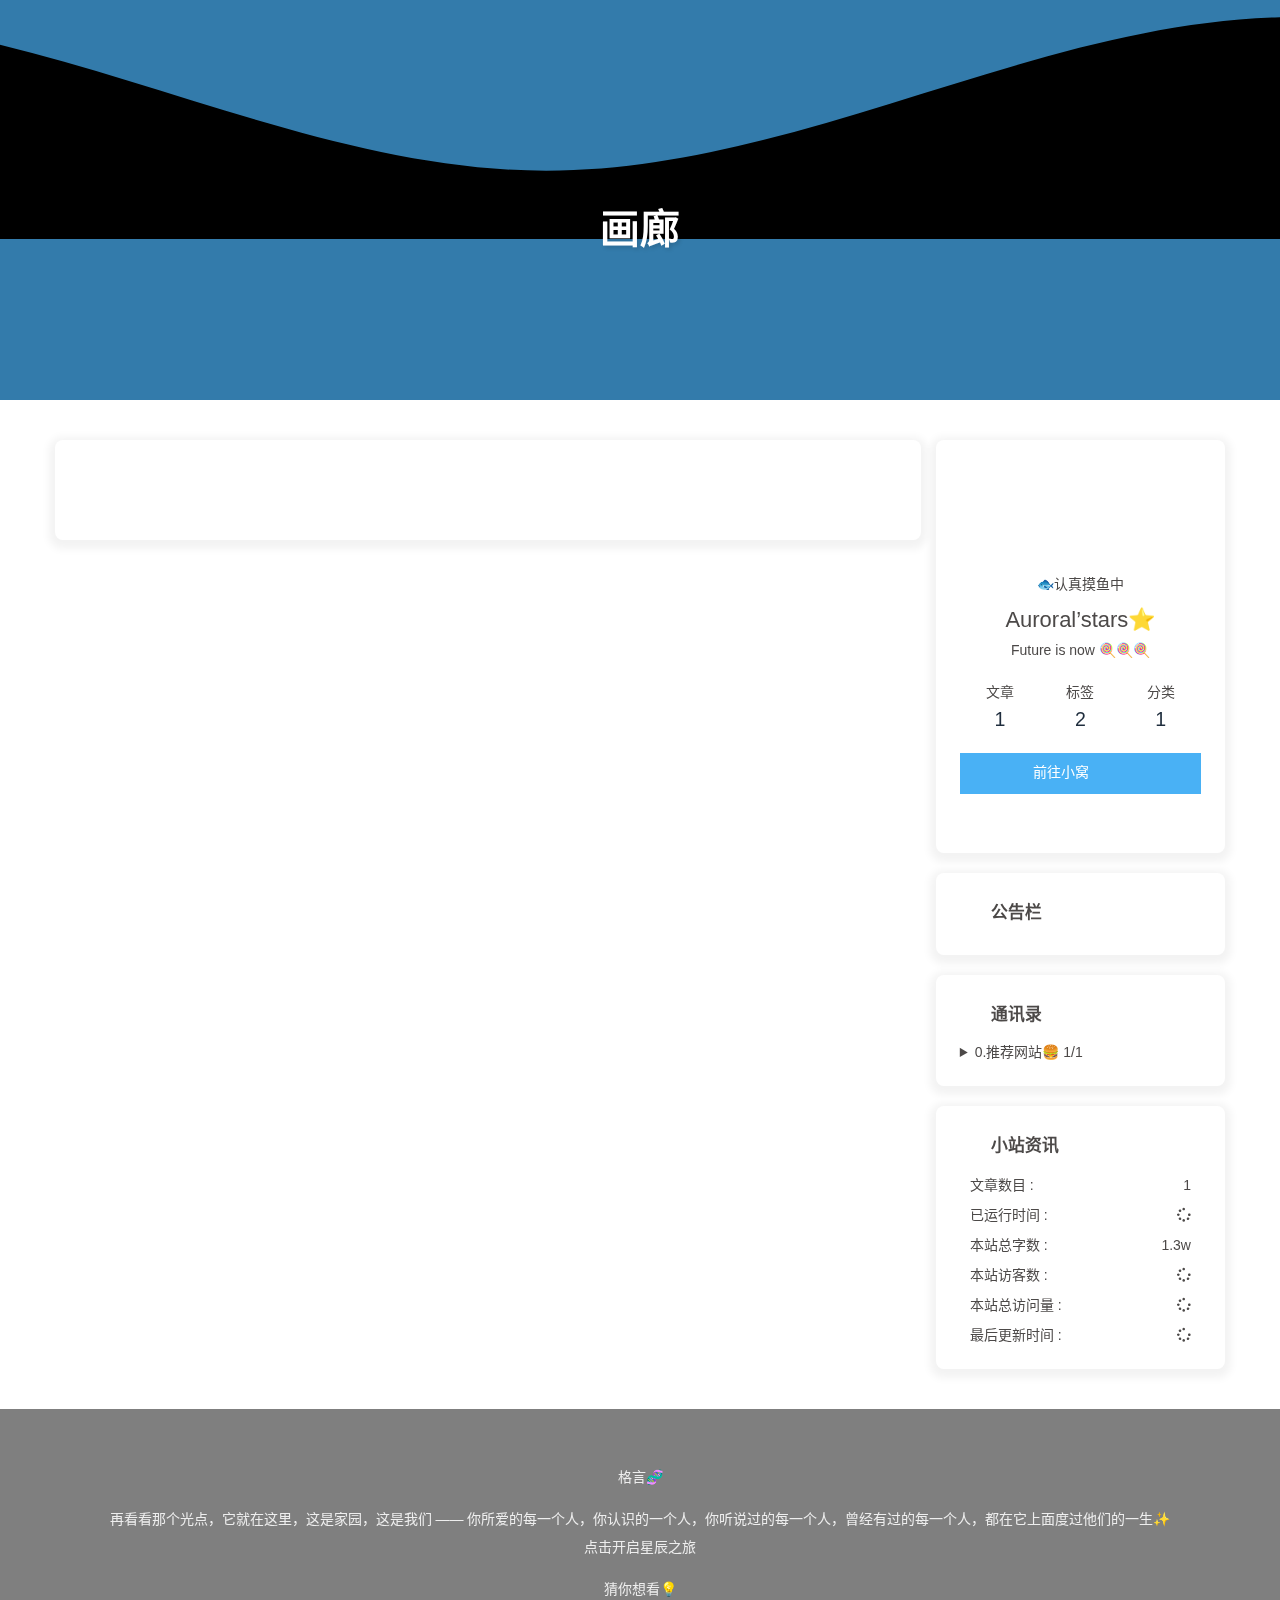
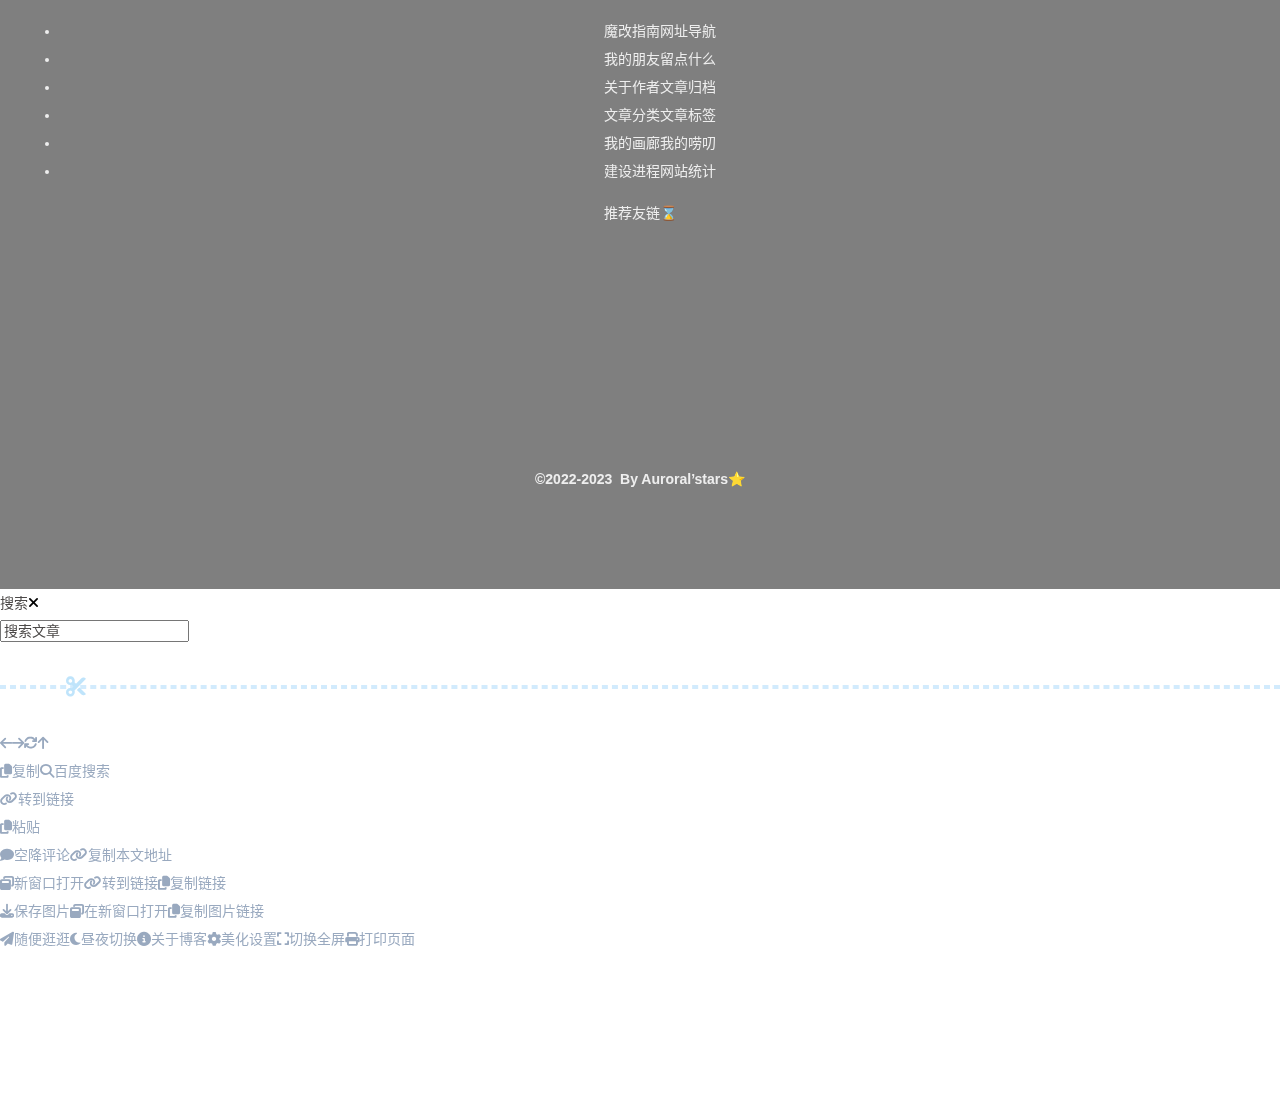
<file: box/gallery/index.html>
<!DOCTYPE html><html lang="zh-CN" data-theme="light"><head><div id="myscoll"></div><meta charset="UTF-8"><meta http-equiv="X-UA-Compatible" content="IE=edge"><meta name="viewport" content="width=device-width, initial-scale=1.0, maximum-scale=1.0, user-scalable=no"><title>画廊 | Auroral’stars</title><meta name="keywords" content="Java,MySQL,算法,代码,博客,Butterfly,Hexo,Auroral’stars⭐,Auroral’stars"><meta name="author" content="Auroral’stars⭐"><meta name="copyright" content="Auroral’stars⭐"><meta name="format-detection" content="telephone=no"><meta name="theme-color" content="ffffff"><meta name="description" content="Future is now 🍭🍭🍭">
<meta property="og:type" content="website">
<meta property="og:title" content="画廊">
<meta property="og:url" content="https://www.bytein.cn/box/gallery/index.html">
<meta property="og:site_name" content="Auroral’stars">
<meta property="og:description" content="Future is now 🍭🍭🍭">
<meta property="og:locale" content="zh_CN">
<meta property="og:image" content="https://source.fomal.cc/img/default_cover_14.webp">
<meta property="article:published_time" content="2022-08-10T10:54:52.000Z">
<meta property="article:modified_time" content="2023-03-06T22:42:26.000Z">
<meta property="article:author" content="Auroral’stars⭐">
<meta property="article:tag" content="Java,MySQL,算法,代码,博客,Butterfly,Hexo,Auroral’stars⭐,Auroral’stars">
<meta name="twitter:card" content="summary">
<meta name="twitter:image" content="https://source.fomal.cc/img/default_cover_14.webp"><link rel="shortcut icon" href="/"><link rel="canonical" href="https://www.bytein.cn/box/gallery/"><link rel="preconnect" href="//cdn.jsdelivr.net"/><link rel="preconnect" href="//busuanzi.ibruce.info"/><link rel="stylesheet" href="/css/index.css"><link rel="stylesheet" href="https://lf6-cdn-tos.bytecdntp.com/cdn/expire-1-M/font-awesome/6.0.0/css/all.min.css" media="print" onload="this.media='all'"><link rel="stylesheet" href="https://cdn.staticfile.org/fancyapps-ui/4.0.31/fancybox.min.css" media="print" onload="this.media='all'"><script>const GLOBAL_CONFIG = { 
  root: '/',
  algolia: undefined,
  localSearch: {"path":"/search.xml","preload":true,"languages":{"hits_empty":"找不到您查询的内容：${query}"}},
  translate: undefined,
  noticeOutdate: {"limitDay":365,"position":"top","messagePrev":"It has been","messageNext":"days since the last update, the content of the article may be outdated."},
  highlight: {"plugin":"highlighjs","highlightCopy":true,"highlightLang":true,"highlightHeightLimit":230},
  copy: {
    success: '复制成功',
    error: '复制错误',
    noSupport: '浏览器不支持'
  },
  relativeDate: {
    homepage: true,
    post: true
  },
  runtime: '天',
  date_suffix: {
    just: '刚刚',
    min: '分钟前',
    hour: '小时前',
    day: '天前',
    month: '个月前'
  },
  copyright: undefined,
  lightbox: 'fancybox',
  Snackbar: undefined,
  source: {
    justifiedGallery: {
      js: 'https://cdnjs.cloudflare.com/ajax/libs/flickr-justified-gallery/2.1.2/fjGallery.min.js',
      css: 'https://cdnjs.cloudflare.com/ajax/libs/flickr-justified-gallery/2.1.2/fjGallery.min.css'
    }
  },
  isPhotoFigcaption: false,
  islazyload: true,
  isAnchor: false
}</script><script id="config-diff">var GLOBAL_CONFIG_SITE = {
  title: '画廊',
  isPost: false,
  isHome: false,
  isHighlightShrink: false,
  isToc: false,
  postUpdate: '2023-03-07 06:42:26'
}</script><noscript><style type="text/css">
  #nav {
    opacity: 1
  }
  .justified-gallery img {
    opacity: 1
  }

  #recent-posts time,
  #post-meta time {
    display: inline !important
  }
</style></noscript><script>(win=>{
    win.saveToLocal = {
      set: function setWithExpiry(key, value, ttl) {
        if (ttl === 0) return
        const now = new Date()
        const expiryDay = ttl * 86400000
        const item = {
          value: value,
          expiry: now.getTime() + expiryDay,
        }
        localStorage.setItem(key, JSON.stringify(item))
      },

      get: function getWithExpiry(key) {
        const itemStr = localStorage.getItem(key)

        if (!itemStr) {
          return undefined
        }
        const item = JSON.parse(itemStr)
        const now = new Date()

        if (now.getTime() > item.expiry) {
          localStorage.removeItem(key)
          return undefined
        }
        return item.value
      }
    }
  
    win.getScript = url => new Promise((resolve, reject) => {
      const script = document.createElement('script')
      script.src = url
      script.async = true
      script.onerror = reject
      script.onload = script.onreadystatechange = function() {
        const loadState = this.readyState
        if (loadState && loadState !== 'loaded' && loadState !== 'complete') return
        script.onload = script.onreadystatechange = null
        resolve()
      }
      document.head.appendChild(script)
    })
  
      win.activateDarkMode = function () {
        document.documentElement.setAttribute('data-theme', 'dark')
        if (document.querySelector('meta[name="theme-color"]') !== null) {
          document.querySelector('meta[name="theme-color"]').setAttribute('content', '#0d0d0d')
        }
      }
      win.activateLightMode = function () {
        document.documentElement.setAttribute('data-theme', 'light')
        if (document.querySelector('meta[name="theme-color"]') !== null) {
          document.querySelector('meta[name="theme-color"]').setAttribute('content', 'ffffff')
        }
      }
      const t = saveToLocal.get('theme')
    
          const now = new Date()
          const hour = now.getHours()
          const isNight = hour <= 6 || hour >= 18
          if (t === undefined) isNight ? activateDarkMode() : activateLightMode()
          else if (t === 'light') activateLightMode()
          else activateDarkMode()
        
      const asideStatus = saveToLocal.get('aside-status')
      if (asideStatus !== undefined) {
        if (asideStatus === 'hide') {
          document.documentElement.classList.add('hide-aside')
        } else {
          document.documentElement.classList.remove('hide-aside')
        }
      }
    
    const detectApple = () => {
      if(/iPad|iPhone|iPod|Macintosh/.test(navigator.userAgent)){
        document.documentElement.classList.add('apple')
      }
    }
    detectApple()
    })(window)</script><link rel="stylesheet" href="https://cdn1.tianli0.top/npm/element-ui@2.15.6/packages/theme-chalk/lib/index.css"><style id="themeColor"></style><style id="rightSide"></style><style id="transPercent"></style><style id="blurNum"></style><style id="settingStyle"></style><span id="fps"></span><style id="defineBg"></style><style id="menu_shadow"></style><svg aria-hidden="true" style="position:absolute; overflow:hidden; width:0; height:0"><symbol id="icon-sun" viewBox="0 0 1024 1024"><path d="M960 512l-128 128v192h-192l-128 128-128-128H192v-192l-128-128 128-128V192h192l128-128 128 128h192v192z" fill="#FFD878" p-id="8420"></path><path d="M736 512a224 224 0 1 0-448 0 224 224 0 1 0 448 0z" fill="#FFE4A9" p-id="8421"></path><path d="M512 109.248L626.752 224H800v173.248L914.752 512 800 626.752V800h-173.248L512 914.752 397.248 800H224v-173.248L109.248 512 224 397.248V224h173.248L512 109.248M512 64l-128 128H192v192l-128 128 128 128v192h192l128 128 128-128h192v-192l128-128-128-128V192h-192l-128-128z" fill="#4D5152" p-id="8422"></path><path d="M512 320c105.888 0 192 86.112 192 192s-86.112 192-192 192-192-86.112-192-192 86.112-192 192-192m0-32a224 224 0 1 0 0 448 224 224 0 0 0 0-448z" fill="#4D5152" p-id="8423"></path></symbol><symbol id="icon-moon" viewBox="0 0 1024 1024"><path d="M611.370667 167.082667a445.013333 445.013333 0 0 1-38.4 161.834666 477.824 477.824 0 0 1-244.736 244.394667 445.141333 445.141333 0 0 1-161.109334 38.058667 85.077333 85.077333 0 0 0-65.066666 135.722666A462.08 462.08 0 1 0 747.093333 102.058667a85.077333 85.077333 0 0 0-135.722666 65.024z" fill="#FFB531" p-id="11345"></path><path d="M329.728 274.133333l35.157333-35.157333a21.333333 21.333333 0 1 0-30.165333-30.165333l-35.157333 35.157333-35.114667-35.157333a21.333333 21.333333 0 0 0-30.165333 30.165333l35.114666 35.157333-35.114666 35.157334a21.333333 21.333333 0 1 0 30.165333 30.165333l35.114667-35.157333 35.157333 35.157333a21.333333 21.333333 0 1 0 30.165333-30.165333z" fill="#030835" p-id="11346"></path></symbol></svg><!-- hexo injector head_end start --><link rel="stylesheet" href="https://npm.elemecdn.com/hexo-butterfly-swiper/lib/swiper.min.css" media="print" onload="this.media='all'"><link rel="stylesheet" href="https://npm.elemecdn.com/hexo-butterfly-swiper/lib/swiperstyle.css" media="print" onload="this.media='all'"><link rel="stylesheet" href="https://npm.elemecdn.com/hexo-butterfly-wowjs/lib/animate.min.css" media="print" onload="this.media='screen'"><link rel="stylesheet" href="https://npm.elemecdn.com/hexo-butterfly-tag-plugins-plus@latest/lib/assets/font-awesome-animation.min.css" media="defer" onload="this.media='all'"><link rel="stylesheet" href="https://npm.elemecdn.com/hexo-butterfly-tag-plugins-plus@latest/lib/tag_plugins.css" media="defer" onload="this.media='all'"><script src="https://npm.elemecdn.com/hexo-butterfly-tag-plugins-plus@latest/lib/assets/carousel-touch.js"></script><link rel="stylesheet" href="https://npm.elemecdn.com/hexo-filter-gitcalendar/lib/gitcalendar.css" media="print" onload="this.media='all'"><!-- hexo injector head_end end --><meta name="generator" content="Hexo 6.3.0"><link rel="alternate" href="/atom.xml" title="Auroral’stars" type="application/atom+xml">
</head><body><div id="loading-box" onclick="document.getElementById(&quot;loading-box&quot;).classList.add(&quot;loaded&quot;)"><div class="loading-bg"><div class="loading-img"></div><div class="loading-image-dot"></div></div></div><div id="web_bg"></div><div id="sidebar"><div id="menu-mask"></div><div id="sidebar-menus"><div class="avatar-img is-center"><img src= "[data-uri]" data-lazy-src="https://www.helloimg.com/images/2023/03/04/oPfqyn.jpg" onerror="onerror=null;src='/assets/r1.jpg'" alt="avatar"/></div><div class="sidebar-site-data site-data is-center"><a href="/archives/"><div class="headline">文章</div><div class="length-num">1</div></a><a href="/tags/"><div class="headline">标签</div><div class="length-num">2</div></a><a href="/categories/"><div class="headline">分类</div><div class="length-num">1</div></a></div><hr/><div class="menus_items"><div class="menus_item"><a class="site-page faa-parent animated-hover" href="/"><svg class="menu_icon faa-tada" aria-hidden="true" style="width:1.30em;height:1.30em;vertical-align:-0.15em;fill:currentColor;overflow:hidden;"><use xlink:href="#icon-home"></use></svg><span class="menu_word" style="font-size:17px"> 首页</span></a></div><div class="menus_item"><a class="site-page group faa-parent animated-hover hide" href="javascript:void(0);"><svg class="menu_icon faa-tada" aria-hidden="true" style="width:1.30em;height:1.30em;vertical-align:-0.15em;fill:currentColor;overflow:hidden;"><use xlink:href="#icon--article"></use></svg><span class="menu_word" style="font-size:17px"> 文章</span><i class="fas fa-chevron-down"></i></a><ul class="menus_item_child"><li><a class="site-page child faa-parent animated-hover" href="/archives/"><svg class="menu_icon faa-tada" aria-hidden="true" style="width:1.30em;height:1.30em;vertical-align:-0.15em;fill:currentColor;overflow:hidden;"><use xlink:href="#icon-guidang1">                   </use></svg><span class="menu_word" style="font-size:17px"> 归档</span></a></li><li><a class="site-page child faa-parent animated-hover" href="/tags/"><svg class="menu_icon faa-tada" aria-hidden="true" style="width:1.30em;height:1.30em;vertical-align:-0.15em;fill:currentColor;overflow:hidden;"><use xlink:href="#icon-sekuaibiaoqian">                   </use></svg><span class="menu_word" style="font-size:17px"> 标签</span></a></li><li><a class="site-page child faa-parent animated-hover" href="/categories/"><svg class="menu_icon faa-tada" aria-hidden="true" style="width:1.30em;height:1.30em;vertical-align:-0.15em;fill:currentColor;overflow:hidden;"><use xlink:href="#icon-fenlei">                   </use></svg><span class="menu_word" style="font-size:17px"> 分类</span></a></li></ul></div><div class="menus_item"><a class="site-page group faa-parent animated-hover hide" href="javascript:void(0);"><svg class="menu_icon faa-tada" aria-hidden="true" style="width:1.30em;height:1.30em;vertical-align:-0.15em;fill:currentColor;overflow:hidden;"><use xlink:href="#icon-pinweishenghuo"></use></svg><span class="menu_word" style="font-size:17px"> 休闲</span><i class="fas fa-chevron-down"></i></a><ul class="menus_item_child"><li><a class="site-page child faa-parent animated-hover" href="/life/music/"><svg class="menu_icon faa-tada" aria-hidden="true" style="width:1.30em;height:1.30em;vertical-align:-0.15em;fill:currentColor;overflow:hidden;"><use xlink:href="#icon-yinle">                   </use></svg><span class="menu_word" style="font-size:17px"> 八音盒</span></a></li><li><a class="site-page child faa-parent animated-hover" href="/life/movies/"><svg class="menu_icon faa-tada" aria-hidden="true" style="width:1.30em;height:1.30em;vertical-align:-0.15em;fill:currentColor;overflow:hidden;"><use xlink:href="#icon-dianying1">                   </use></svg><span class="menu_word" style="font-size:17px"> 影院</span></a></li><li><a class="site-page child faa-parent animated-hover" href="/life/games/"><svg class="menu_icon faa-tada" aria-hidden="true" style="width:1.30em;height:1.30em;vertical-align:-0.15em;fill:currentColor;overflow:hidden;"><use xlink:href="#icon-youxishoubing">                   </use></svg><span class="menu_word" style="font-size:17px"> 游戏</span></a></li></ul></div><div class="menus_item"><a class="site-page group faa-parent animated-hover hide" href="javascript:void(0);"><svg class="menu_icon faa-tada" aria-hidden="true" style="width:1.30em;height:1.30em;vertical-align:-0.15em;fill:currentColor;overflow:hidden;"><use xlink:href="#icon-xiangzi"></use></svg><span class="menu_word" style="font-size:17px"> 八宝箱</span><i class="fas fa-chevron-down"></i></a><ul class="menus_item_child"><li><a class="site-page child faa-parent animated-hover" href="/box/gallery/"><svg class="menu_icon faa-tada" aria-hidden="true" style="width:1.30em;height:1.30em;vertical-align:-0.15em;fill:currentColor;overflow:hidden;"><use xlink:href="#icon-tubiaozhizuomoban">                   </use></svg><span class="menu_word" style="font-size:17px"> 画廊</span></a></li><li><a class="site-page child faa-parent animated-hover" href="/box/animation/"><svg class="menu_icon faa-tada" aria-hidden="true" style="width:1.30em;height:1.30em;vertical-align:-0.15em;fill:currentColor;overflow:hidden;"><use xlink:href="#icon-nvwumao">                   </use></svg><span class="menu_word" style="font-size:17px"> 动画</span></a></li><li><a class="site-page child faa-parent animated-hover" href="/box/nav/"><svg class="menu_icon faa-tada" aria-hidden="true" style="width:1.30em;height:1.30em;vertical-align:-0.15em;fill:currentColor;overflow:hidden;"><use xlink:href="#icon-zhifengche">                   </use></svg><span class="menu_word" style="font-size:17px"> 网址导航</span></a></li></ul></div><div class="menus_item"><a class="site-page group faa-parent animated-hover hide" href="javascript:void(0);"><svg class="menu_icon faa-tada" aria-hidden="true" style="width:1.30em;height:1.30em;vertical-align:-0.15em;fill:currentColor;overflow:hidden;"><use xlink:href="#icon-shejiaoxinxi"></use></svg><span class="menu_word" style="font-size:17px"> 社交</span><i class="fas fa-chevron-down"></i></a><ul class="menus_item_child"><li><a class="site-page child faa-parent animated-hover" href="/social/fcircle/"><svg class="menu_icon faa-tada" aria-hidden="true" style="width:1.30em;height:1.30em;vertical-align:-0.15em;fill:currentColor;overflow:hidden;"><use xlink:href="#icon-pengyouquan">                   </use></svg><span class="menu_word" style="font-size:17px"> 朋友圈</span></a></li><li><a class="site-page child faa-parent animated-hover" href="/comments/"><svg class="menu_icon faa-tada" aria-hidden="true" style="width:1.30em;height:1.30em;vertical-align:-0.15em;fill:currentColor;overflow:hidden;"><use xlink:href="#icon-liuyan">                   </use></svg><span class="menu_word" style="font-size:17px"> 留言板</span></a></li><li><a class="site-page child faa-parent animated-hover" href="/social/link/"><svg class="menu_icon faa-tada" aria-hidden="true" style="width:1.30em;height:1.30em;vertical-align:-0.15em;fill:currentColor;overflow:hidden;"><use xlink:href="#icon-lianjie">                   </use></svg><span class="menu_word" style="font-size:17px"> 友人帐</span></a></li></ul></div><div class="menus_item"><a class="site-page group faa-parent animated-hover hide" href="javascript:void(0);"><svg class="menu_icon faa-tada" aria-hidden="true" style="width:1.30em;height:1.30em;vertical-align:-0.15em;fill:currentColor;overflow:hidden;"><use xlink:href="#icon-wangye"></use></svg><span class="menu_word" style="font-size:17px"> 网站</span><i class="fas fa-chevron-down"></i></a><ul class="menus_item_child"><li><a class="site-page child faa-parent animated-hover" href="/site/census/"><svg class="menu_icon faa-tada" aria-hidden="true" style="width:1.30em;height:1.30em;vertical-align:-0.15em;fill:currentColor;overflow:hidden;"><use xlink:href="#icon--tongjibiao">                   </use></svg><span class="menu_word" style="font-size:17px"> 网站统计</span></a></li><li><a class="site-page child faa-parent animated-hover" href="/site/echarts/"><svg class="menu_icon faa-tada" aria-hidden="true" style="width:1.30em;height:1.30em;vertical-align:-0.15em;fill:currentColor;overflow:hidden;"><use xlink:href="#icon-shujutongji1">                   </use></svg><span class="menu_word" style="font-size:17px"> 文章统计</span></a></li><li><a class="site-page child faa-parent animated-hover" href="/site/time/"><svg class="menu_icon faa-tada" aria-hidden="true" style="width:1.30em;height:1.30em;vertical-align:-0.15em;fill:currentColor;overflow:hidden;"><use xlink:href="#icon-xianxingshalou">                   </use></svg><span class="menu_word" style="font-size:17px"> 旧时光</span></a></li></ul></div><div class="menus_item"><a class="site-page group faa-parent animated-hover hide" href="javascript:void(0);"><svg class="menu_icon faa-tada" aria-hidden="true" style="width:1.30em;height:1.30em;vertical-align:-0.15em;fill:currentColor;overflow:hidden;"><use xlink:href="#icon-maoliang"></use></svg><span class="menu_word" style="font-size:17px"> 个人</span><i class="fas fa-chevron-down"></i></a><ul class="menus_item_child"><li><a class="site-page child faa-parent animated-hover" href="/personal/bb/"><svg class="menu_icon faa-tada" aria-hidden="true" style="width:1.30em;height:1.30em;vertical-align:-0.15em;fill:currentColor;overflow:hidden;"><use xlink:href="#icon-qunliaotian">                   </use></svg><span class="menu_word" style="font-size:17px"> 唠叨</span></a></li><li><a class="site-page child faa-parent animated-hover" href="/personal/love/"><svg class="menu_icon faa-tada" aria-hidden="true" style="width:1.30em;height:1.30em;vertical-align:-0.15em;fill:currentColor;overflow:hidden;"><use xlink:href="#icon-love-sign">                   </use></svg><span class="menu_word" style="font-size:17px"> 恋爱小屋</span></a></li><li><a class="site-page child faa-parent animated-hover" href="/personal/about/"><svg class="menu_icon faa-tada" aria-hidden="true" style="width:1.30em;height:1.30em;vertical-align:-0.15em;fill:currentColor;overflow:hidden;"><use xlink:href="#icon-paperplane">                   </use></svg><span class="menu_word" style="font-size:17px"> 关于</span></a></li></ul></div></div></div></div><div class="page" id="body-wrap"><header class="not-home-page" id="page-header"><nav id="nav"><span id="blog_name"><a id="site-name" href="/">Auroral’stars</a></span><div id="menus"><div class="menus_items"><div class="menus_item"><a class="site-page faa-parent animated-hover" href="/"><svg class="menu_icon faa-tada" aria-hidden="true" style="width:1.30em;height:1.30em;vertical-align:-0.15em;fill:currentColor;overflow:hidden;"><use xlink:href="#icon-home"></use></svg><span class="menu_word" style="font-size:17px"> 首页</span></a></div><div class="menus_item"><a class="site-page group faa-parent animated-hover hide" href="javascript:void(0);"><svg class="menu_icon faa-tada" aria-hidden="true" style="width:1.30em;height:1.30em;vertical-align:-0.15em;fill:currentColor;overflow:hidden;"><use xlink:href="#icon--article"></use></svg><span class="menu_word" style="font-size:17px"> 文章</span><i class="fas fa-chevron-down"></i></a><ul class="menus_item_child"><li><a class="site-page child faa-parent animated-hover" href="/archives/"><svg class="menu_icon faa-tada" aria-hidden="true" style="width:1.30em;height:1.30em;vertical-align:-0.15em;fill:currentColor;overflow:hidden;"><use xlink:href="#icon-guidang1">                   </use></svg><span class="menu_word" style="font-size:17px"> 归档</span></a></li><li><a class="site-page child faa-parent animated-hover" href="/tags/"><svg class="menu_icon faa-tada" aria-hidden="true" style="width:1.30em;height:1.30em;vertical-align:-0.15em;fill:currentColor;overflow:hidden;"><use xlink:href="#icon-sekuaibiaoqian">                   </use></svg><span class="menu_word" style="font-size:17px"> 标签</span></a></li><li><a class="site-page child faa-parent animated-hover" href="/categories/"><svg class="menu_icon faa-tada" aria-hidden="true" style="width:1.30em;height:1.30em;vertical-align:-0.15em;fill:currentColor;overflow:hidden;"><use xlink:href="#icon-fenlei">                   </use></svg><span class="menu_word" style="font-size:17px"> 分类</span></a></li></ul></div><div class="menus_item"><a class="site-page group faa-parent animated-hover hide" href="javascript:void(0);"><svg class="menu_icon faa-tada" aria-hidden="true" style="width:1.30em;height:1.30em;vertical-align:-0.15em;fill:currentColor;overflow:hidden;"><use xlink:href="#icon-pinweishenghuo"></use></svg><span class="menu_word" style="font-size:17px"> 休闲</span><i class="fas fa-chevron-down"></i></a><ul class="menus_item_child"><li><a class="site-page child faa-parent animated-hover" href="/life/music/"><svg class="menu_icon faa-tada" aria-hidden="true" style="width:1.30em;height:1.30em;vertical-align:-0.15em;fill:currentColor;overflow:hidden;"><use xlink:href="#icon-yinle">                   </use></svg><span class="menu_word" style="font-size:17px"> 八音盒</span></a></li><li><a class="site-page child faa-parent animated-hover" href="/life/movies/"><svg class="menu_icon faa-tada" aria-hidden="true" style="width:1.30em;height:1.30em;vertical-align:-0.15em;fill:currentColor;overflow:hidden;"><use xlink:href="#icon-dianying1">                   </use></svg><span class="menu_word" style="font-size:17px"> 影院</span></a></li><li><a class="site-page child faa-parent animated-hover" href="/life/games/"><svg class="menu_icon faa-tada" aria-hidden="true" style="width:1.30em;height:1.30em;vertical-align:-0.15em;fill:currentColor;overflow:hidden;"><use xlink:href="#icon-youxishoubing">                   </use></svg><span class="menu_word" style="font-size:17px"> 游戏</span></a></li></ul></div><div class="menus_item"><a class="site-page group faa-parent animated-hover hide" href="javascript:void(0);"><svg class="menu_icon faa-tada" aria-hidden="true" style="width:1.30em;height:1.30em;vertical-align:-0.15em;fill:currentColor;overflow:hidden;"><use xlink:href="#icon-xiangzi"></use></svg><span class="menu_word" style="font-size:17px"> 八宝箱</span><i class="fas fa-chevron-down"></i></a><ul class="menus_item_child"><li><a class="site-page child faa-parent animated-hover" href="/box/gallery/"><svg class="menu_icon faa-tada" aria-hidden="true" style="width:1.30em;height:1.30em;vertical-align:-0.15em;fill:currentColor;overflow:hidden;"><use xlink:href="#icon-tubiaozhizuomoban">                   </use></svg><span class="menu_word" style="font-size:17px"> 画廊</span></a></li><li><a class="site-page child faa-parent animated-hover" href="/box/animation/"><svg class="menu_icon faa-tada" aria-hidden="true" style="width:1.30em;height:1.30em;vertical-align:-0.15em;fill:currentColor;overflow:hidden;"><use xlink:href="#icon-nvwumao">                   </use></svg><span class="menu_word" style="font-size:17px"> 动画</span></a></li><li><a class="site-page child faa-parent animated-hover" href="/box/nav/"><svg class="menu_icon faa-tada" aria-hidden="true" style="width:1.30em;height:1.30em;vertical-align:-0.15em;fill:currentColor;overflow:hidden;"><use xlink:href="#icon-zhifengche">                   </use></svg><span class="menu_word" style="font-size:17px"> 网址导航</span></a></li></ul></div><div class="menus_item"><a class="site-page group faa-parent animated-hover hide" href="javascript:void(0);"><svg class="menu_icon faa-tada" aria-hidden="true" style="width:1.30em;height:1.30em;vertical-align:-0.15em;fill:currentColor;overflow:hidden;"><use xlink:href="#icon-shejiaoxinxi"></use></svg><span class="menu_word" style="font-size:17px"> 社交</span><i class="fas fa-chevron-down"></i></a><ul class="menus_item_child"><li><a class="site-page child faa-parent animated-hover" href="/social/fcircle/"><svg class="menu_icon faa-tada" aria-hidden="true" style="width:1.30em;height:1.30em;vertical-align:-0.15em;fill:currentColor;overflow:hidden;"><use xlink:href="#icon-pengyouquan">                   </use></svg><span class="menu_word" style="font-size:17px"> 朋友圈</span></a></li><li><a class="site-page child faa-parent animated-hover" href="/comments/"><svg class="menu_icon faa-tada" aria-hidden="true" style="width:1.30em;height:1.30em;vertical-align:-0.15em;fill:currentColor;overflow:hidden;"><use xlink:href="#icon-liuyan">                   </use></svg><span class="menu_word" style="font-size:17px"> 留言板</span></a></li><li><a class="site-page child faa-parent animated-hover" href="/social/link/"><svg class="menu_icon faa-tada" aria-hidden="true" style="width:1.30em;height:1.30em;vertical-align:-0.15em;fill:currentColor;overflow:hidden;"><use xlink:href="#icon-lianjie">                   </use></svg><span class="menu_word" style="font-size:17px"> 友人帐</span></a></li></ul></div><div class="menus_item"><a class="site-page group faa-parent animated-hover hide" href="javascript:void(0);"><svg class="menu_icon faa-tada" aria-hidden="true" style="width:1.30em;height:1.30em;vertical-align:-0.15em;fill:currentColor;overflow:hidden;"><use xlink:href="#icon-wangye"></use></svg><span class="menu_word" style="font-size:17px"> 网站</span><i class="fas fa-chevron-down"></i></a><ul class="menus_item_child"><li><a class="site-page child faa-parent animated-hover" href="/site/census/"><svg class="menu_icon faa-tada" aria-hidden="true" style="width:1.30em;height:1.30em;vertical-align:-0.15em;fill:currentColor;overflow:hidden;"><use xlink:href="#icon--tongjibiao">                   </use></svg><span class="menu_word" style="font-size:17px"> 网站统计</span></a></li><li><a class="site-page child faa-parent animated-hover" href="/site/echarts/"><svg class="menu_icon faa-tada" aria-hidden="true" style="width:1.30em;height:1.30em;vertical-align:-0.15em;fill:currentColor;overflow:hidden;"><use xlink:href="#icon-shujutongji1">                   </use></svg><span class="menu_word" style="font-size:17px"> 文章统计</span></a></li><li><a class="site-page child faa-parent animated-hover" href="/site/time/"><svg class="menu_icon faa-tada" aria-hidden="true" style="width:1.30em;height:1.30em;vertical-align:-0.15em;fill:currentColor;overflow:hidden;"><use xlink:href="#icon-xianxingshalou">                   </use></svg><span class="menu_word" style="font-size:17px"> 旧时光</span></a></li></ul></div><div class="menus_item"><a class="site-page group faa-parent animated-hover hide" href="javascript:void(0);"><svg class="menu_icon faa-tada" aria-hidden="true" style="width:1.30em;height:1.30em;vertical-align:-0.15em;fill:currentColor;overflow:hidden;"><use xlink:href="#icon-maoliang"></use></svg><span class="menu_word" style="font-size:17px"> 个人</span><i class="fas fa-chevron-down"></i></a><ul class="menus_item_child"><li><a class="site-page child faa-parent animated-hover" href="/personal/bb/"><svg class="menu_icon faa-tada" aria-hidden="true" style="width:1.30em;height:1.30em;vertical-align:-0.15em;fill:currentColor;overflow:hidden;"><use xlink:href="#icon-qunliaotian">                   </use></svg><span class="menu_word" style="font-size:17px"> 唠叨</span></a></li><li><a class="site-page child faa-parent animated-hover" href="/personal/love/"><svg class="menu_icon faa-tada" aria-hidden="true" style="width:1.30em;height:1.30em;vertical-align:-0.15em;fill:currentColor;overflow:hidden;"><use xlink:href="#icon-love-sign">                   </use></svg><span class="menu_word" style="font-size:17px"> 恋爱小屋</span></a></li><li><a class="site-page child faa-parent animated-hover" href="/personal/about/"><svg class="menu_icon faa-tada" aria-hidden="true" style="width:1.30em;height:1.30em;vertical-align:-0.15em;fill:currentColor;overflow:hidden;"><use xlink:href="#icon-paperplane">                   </use></svg><span class="menu_word" style="font-size:17px"> 关于</span></a></li></ul></div></div><center id="name-container"><a id="page-name" href="javascript:scrollToTop()">PAGE_NAME</a></center><div id="nav-right"><div id="search-button"><a class="search faa-parent animated-hover" title="检索站内任何你想要的信息"><svg class="faa-tada icon" style="height:24px;width:24px;fill:currentColor;position:relative;top:6px" aria-hidden="true"><use xlink:href="#icon-valentine_-search-love-find-heart"></use></svg><span> 搜索</span></a></div><a class="meihua faa-parent animated-hover" onclick="toggleWinbox()" title="美化设置-自定义你的风格" id="meihua-button"><svg class="faa-tada icon" style="height:26px;width:26px;fill:currentColor;position:relative;top:8px" aria-hidden="true"><use xlink:href="#icon-tupian1"></use></svg></a><a class="sun_moon faa-parent animated-hover" onclick="switchNightMode()" title="浅色和深色模式转换" id="nightmode-button"><svg class="faa-tada" style="height:25px;width:25px;fill:currentColor;position:relative;top:7px" viewBox="0 0 1024 1024"><use id="modeicon" xlink:href="#icon-moon">       </use></svg></a><div id="toggle-menu"><a><i class="fas fa-bars fa-fw"></i></a></div></div></div></nav><div id="page-site-info"><h1 id="site-title">画廊</h1></div><section class="main-hero-waves-area waves-area"><svg class="waves-svg" xmlns="http://www.w3.org/2000/svg" xlink="http://www.w3.org/1999/xlink" viewBox="0 24 150 28" preserveAspectRatio="none" shape-rendering="auto"><defs><path id="gentle-wave" d="M -160 44 c 30 0 58 -18 88 -18 s 58 18 88 18 s 58 -18 88 -18 s 58 18 88 18 v 44 h -352 Z"></path></defs><g class="parallax"><use href="#gentle-wave" x="48" y="0"></use><use href="#gentle-wave" x="48" y="3"></use><use href="#gentle-wave" x="48" y="5"></use><use href="#gentle-wave" x="48" y="7"></use></g></svg></section></header><main class="layout" id="content-inner"><div id="page"><div id="article-container"></div></div><div class="aside-content" id="aside-content"><div class="card-widget card-info"><div class="author_top is-center"><div class="card-info-avatar"><div class="avatar-img"><img src= "[data-uri]" data-lazy-src="https://www.helloimg.com/images/2023/03/04/oPfqyn.jpg" onerror="this.onerror=null;this.src='/assets/r1.jpg'" alt="avatar"/></div><div class="author-status-box"><div class="author-status"><g-emoji class="g-emoji" alias="palm_tree" fallback-src="https://lskypro.acozycotage.net/LightPicture/2022/12/fe1dc0402e623096.jpg">🐟</g-emoji><span>认真摸鱼中</span></div></div></div><b><div class="author-info__name">Auroral’stars⭐</div></b><div class="author-info__description">Future is now 🍭🍭🍭</div></div><div class="card-info-data site-data is-center"><a href="/archives/"><div class="headline">文章</div><div class="length-num">1</div></a><a href="/tags/"><div class="headline">标签</div><div class="length-num">2</div></a><a href="/categories/"><div class="headline">分类</div><div class="length-num">1</div></a></div><a id="card-info-btn" target="_blank" rel="noopener" href="https://blog.bytein.cn" title="前往作者的Github"><span>前往小窝</span><i class="faa-passing animated" style="padding-left:20px;display:inline-block;vertical-align:middle;"><svg class="icon" style="height:28px;width:28px;fill:currentColor;position:relative;top:5px"><use xlink:href="#icon-xiaoqiche"></use></svg></i></a><div class="card-info-social-icons is-center"><a class="social-icon faa-parent animated-hover" href="/assets/QRCode.jpg" target="_blank" title="微信"><svg class="social_icon faa-tada" aria-hidden="true" style="width:1.15em;height:1.15em;vertical-align:-0.15em;fill:currentColor;overflow:hidden;"><use xlink:href="#icon-weixin"></use></svg></a><a class="social-icon faa-parent animated-hover" href="https://res.abeim.cn/api/qq/?qq=1174008660" target="_blank" title="QQ"><svg class="social_icon faa-tada" aria-hidden="true" style="width:1.15em;height:1.15em;vertical-align:-0.15em;fill:currentColor;overflow:hidden;"><use xlink:href="#icon-QQ"></use></svg></a><a class="social-icon faa-parent animated-hover" href="https://space.bilibili.com/220757832" target="_blank" title="B站"><svg class="social_icon faa-tada" aria-hidden="true" style="width:1.15em;height:1.15em;vertical-align:-0.15em;fill:currentColor;overflow:hidden;"><use xlink:href="#icon-bilibili"></use></svg></a><a class="social-icon faa-parent animated-hover" href="mailto:1174008660@qq.com" target="_blank" title="QQ邮箱"><svg class="social_icon faa-tada" aria-hidden="true" style="width:1.15em;height:1.15em;vertical-align:-0.15em;fill:currentColor;overflow:hidden;"><use xlink:href="#icon-youxiang"></use></svg></a><a class="social-icon faa-parent animated-hover" href="https://leetcode.cn/u/Auroral’stars1998" target="_blank" title="力扣"><svg class="social_icon faa-tada" aria-hidden="true" style="width:1.15em;height:1.15em;vertical-align:-0.15em;fill:currentColor;overflow:hidden;"><use xlink:href="#icon-leetcode"></use></svg></a></div></div><div class="card-widget card-announcement"><div class="item-headline"><a class="faa-parent animated-hover"><svg class="faa-tada icon" style="height:25px;width:25px;fill:currentColor;position:relative;top:5px" aria-hidden="true"><use xlink:href="#icon-gonggao"></use></svg></a><span style="font-weight:bold">公告栏</span></div><div class="announcement_content"><center><b></b></center></div><div id="welcome-info"></div></div><div class="sticky_layout"><div class="card-widget card-friend-link"><div class="item-headline"><a class="faa-parent animated-hover"><svg class="faa-tada icon" style="height:25px;width:25px;fill:currentColor;position:relative;top:5px" aria-hidden="true"><use xlink:href="#icon-tongxunlu"></use></svg></a><span style="font-weight:bold">通讯录</span></div><div class="card-friend-link-container"><details class="card-friend-class-name"><summary class="card-friend-class-desc" title="这里是最熟悉的小伙伴或者赞助商，当然是最前排啦"><sapn>0.推荐网站🍔</sapn><span class="online-friend-number"></span><sapn>1</sapn></summary><a class="card-friend-item online-friend-link" href="https://www.fomal.cc/" title="Fomalhaut🥝" target="_blank"><img class="no-lightbox card-friend-avatar" src= "[data-uri]" data-lazy-src="https://www.fomal.cc/assets/avatar.webp" onerror="this.onerror=null;this.src='/assets/r1.jpg'" alt="Fomalhaut🥝"/><div class="card-friend-details"><div class="card-friend-name">Fomalhaut🥝</div><div class="card-friend-descr" title="Future is now 🍭🍭🍭">Future is now 🍭🍭🍭</div></div></a></details></div><div class="ja-pjax"><script>var addressbook = document.getElementsByClassName("card-friend-class-name");
for (var i=0; i<addressbook.length; i++){
  var online = addressbook[i].getElementsByClassName("online-friend-link").length;
  addressbook[i].getElementsByClassName("online-friend-number")[0].innerHTML = "  "+online+"/";
}</script></div></div><div class="card-widget card-webinfo"><div class="item-headline"><a class="faa-parent animated-hover"><svg class="faa-tada icon" style="height:25px;width:25px;fill:currentColor;position:relative;top:5px" aria-hidden="true"><use xlink:href="#icon-shujutongji2"></use></svg></a><span style="font-weight:bold">小站资讯</span></div><div class="webinfo"><div class="webinfo-item"><div class="item-name">文章数目 :</div><div class="item-count">1</div></div><div class="webinfo-item"><div class="item-name">已运行时间 :</div><div class="item-count" id="runtimeshow" data-publishDate="2023-03-07T16:00:00.000Z"><i class="fa-solid fa-spinner fa-spin"></i></div></div><div class="webinfo-item"><div class="item-name">本站总字数 :</div><div class="item-count">1.3w</div></div><div class="webinfo-item"><div class="item-name">本站访客数 :</div><div class="item-count" id="busuanzi_value_site_uv"><i class="fa-solid fa-spinner fa-spin"></i></div></div><div class="webinfo-item"><div class="item-name">本站总访问量 :</div><div class="item-count" id="busuanzi_value_site_pv"><i class="fa-solid fa-spinner fa-spin"></i></div></div><div class="webinfo-item"><div class="item-name">最后更新时间 :</div><div class="item-count" id="last-push-date" data-lastPushDate="2023-03-12T06:01:47.018Z"><i class="fa-solid fa-spinner fa-spin"></i></div></div></div></div></div></div></main><footer id="footer" style="background-color: transparent;"><div id="footer-wrap"><div id="ft"><div class="ft-item-1"><div class="t-top"><div class="t-t-l"><p class="ft-t t-l-t">格言🧬</p><div class="bg-ad"><div>再看看那个光点，它就在这里，这是家园，这是我们 —— 你所爱的每一个人，你认识的一个人，你听说过的每一个人，曾经有过的每一个人，都在它上面度过他们的一生✨</div><div class="btn-xz-box"><a class="btn-xz" target="_blank" rel="noopener" href="https://stellarium.org/">点击开启星辰之旅</a></div></div></div><div class="t-t-r"><p class="ft-t t-l-t">猜你想看💡</p><ul class="ft-links"><li><a href="/posts/eec9786.html">魔改指南</a><a href="/box/nav/">网址导航</a></li><li><a href="/social/link/">我的朋友</a><a href="/comments/">留点什么</a></li><li><a href="/personal/about/">关于作者</a><a href="/archives/">文章归档</a></li><li><a href="/categories/">文章分类</a><a href="/tags/">文章标签</a></li><li><a href="/box/Gallery/">我的画廊</a><a href="/personal/bb/">我的唠叨</a></li><li><a href="/site/time/">建设进程</a><a href="/site/census/">网站统计</a></li></ul></div></div></div><div class="ft-item-2"><p class="ft-t">推荐友链⌛</p><div class="ft-img-group"><div class="img-group-item"><a target="_blank" rel="noopener" href="https://www.fomal.cc/" title="Fomalhaut🥝"><img src= "[data-uri]" data-lazy-src="https://lskypro.acozycotage.net/LightPicture/2022/12/60e5d4e39da7c077.webp" alt=""/></a></div><div class="img-group-item"><a href="javascript:void(0)" title="广告位招租"><img src= "[data-uri]" data-lazy-src="https://lskypro.acozycotage.net/LightPicture/2022/12/65307a5828af6790.webp" alt=""/></a></div><div class="img-group-item"><a href="javascript:void(0)" title="广告位招租"><img src= "[data-uri]" data-lazy-src="https://lskypro.acozycotage.net/LightPicture/2022/12/65307a5828af6790.webp" alt=""/></a></div><div class="img-group-item"><a href="javascript:void(0)" title="广告位招租"><img src= "[data-uri]" data-lazy-src="https://lskypro.acozycotage.net/LightPicture/2022/12/65307a5828af6790.webp" alt=""/></a></div><div class="img-group-item"><a href="javascript:void(0)" title="广告位招租"><img src= "[data-uri]" data-lazy-src="https://lskypro.acozycotage.net/LightPicture/2022/12/65307a5828af6790.webp" alt=""/></a></div><div class="img-group-item"><a href="javascript:void(0)" title="广告位招租"><img src= "[data-uri]" data-lazy-src="https://lskypro.acozycotage.net/LightPicture/2022/12/65307a5828af6790.webp" alt=""/></a></div><div class="img-group-item"><a href="javascript:void(0)" title="广告位招租"><img src= "[data-uri]" data-lazy-src="https://lskypro.acozycotage.net/LightPicture/2022/12/65307a5828af6790.webp" alt=""/></a></div><div class="img-group-item"><a href="javascript:void(0)" title="广告位招租"><img src= "[data-uri]" data-lazy-src="https://lskypro.acozycotage.net/LightPicture/2022/12/65307a5828af6790.webp" alt=""/></a></div></div></div></div><div class="copyright"><span><b>&copy;2022-2023</b></span><span><b>&nbsp;&nbsp;By Auroral’stars⭐</b></span></div><div id="workboard"></div><p id="ghbdages"><a class="github-badge" target="_blank" href="https://hexo.io/" style="margin-inline:5px" title="博客框架为Hexo_v6.3.0"><img src= "[data-uri]" data-lazy-src="https://sourcebucket.s3.ladydaily.com/badge/Frame-Hexo-blue.svg" alt=""/></a><a class="github-badge" target="_blank" href="https://butterfly.js.org/" style="margin-inline:5px" title="主题版本Butterfly_v4.3.1"><img src= "[data-uri]" data-lazy-src="https://sourcebucket.s3.ladydaily.com/badge/Theme-Butterfly-6513df.svg" alt=""/></a><a class="github-badge" target="_blank" href="https://vercel.com/" style="margin-inline:5px" title="本站采用多线部署，主线路托管于Vercel"><img src= "[data-uri]" data-lazy-src="https://sourcebucket.s3.ladydaily.com/badge/Hosted-Vercel-brightgreen.svg" alt=""/></a><a class="github-badge" target="_blank" href="https://user.51.la/" style="margin-inline:5px" title="本站数据分析得益于51la技术支持"><img src= "[data-uri]" data-lazy-src="https://sourcebucket.s3.ladydaily.com/badge/Analytics-51la-3db1eb.svg" alt=""/></a><a class="github-badge" target="_blank" href="https://icp.gov.moe/?keyword=20226665" style="margin-inline:5px" title="本站已加入萌ICP豪华套餐，萌ICP备20226665号"><img src= "[data-uri]" data-lazy-src="https://sourcebucket.s3.ladydaily.com/badge/萌ICP备-20226665-fe1384.svg" alt=""/></a><a class="github-badge" target="_blank" href="https://bitiful.dogecast.com/buckets" style="margin-inline:5px" title="本网站经Service Worker分流至缤纷云对象存储"><img src= "[data-uri]" data-lazy-src=" https://sourcebucket.s3.ladydaily.com/badge/Bucket-缤纷云-9c62da.svg" alt=""/></a><a class="github-badge" target="_blank" href="https://www.netdun.net/" style="margin-inline:5px" title="本站使用网盾星球提供CDN加速与防护"><img src= "[data-uri]" data-lazy-src="https://sourcebucket.s3.ladydaily.com/badge/CDN-网盾星球-fff2cc.svg" alt=""/></a><a class="github-badge" target="_blank" href="https://github.com/" style="margin-inline:5px" title="本网站源码由Github提供存储仓库"><img src= "[data-uri]" data-lazy-src=" https://sourcebucket.s3.ladydaily.com/badge/Source-Github-d021d6.svg" alt=""/></a></p></div></footer></div><div id="rightside"><div id="rightside-config-hide"><a class="icon-V hidden" onclick="switchNightMode()" title="浅色和深色模式转换"><svg width="25" height="25" viewBox="0 0 1024 1024"><use id="modeicon" xlink:href="#icon-moon"></use></svg></a><button id="hide-aside-btn" type="button" title="单栏和双栏切换"><i class="fas fa-arrows-alt-h"></i></button><button class="share" type="button" title="右键模式" onclick="changeMouseMode()"><i class="fas fa-mouse"></i></button></div><div id="rightside-config-show"><button id="rightside_config" type="button" title="设置"><i class="fas fa-cog right_side"></i></button><button class="share" type="button" title="分享链接" onclick="share()"><i class="fas fa-share-nodes"></i></button><button id="go-up" type="button" title="回到顶部"><i class="fas fa-arrow-up"></i><span id="percent">0<span>%</span></span></button><button id="go-down" type="button" title="直达底部" onclick="btf.scrollToDest(document.body.scrollHeight, 500)"><i class="fas fa-arrow-down"></i></button></div></div><div id="local-search"><div class="search-dialog"><nav class="search-nav"><span class="search-dialog-title">搜索</span><span id="loading-status"></span><button class="search-close-button"><i class="fas fa-times"></i></button></nav><div class="is-center" id="loading-database"><i class="fas fa-spinner fa-pulse"></i><span>  数据库加载中</span></div><div class="search-wrap"><div id="local-search-input"><div class="local-search-box"><input class="local-search-box--input" placeholder="搜索文章" type="text"/></div></div><hr/><div id="local-search-results"></div></div></div><div id="search-mask"></div></div><div class="js-pjax" id="rightMenu"><div class="rightMenu-group rightMenu-small"><a class="rightMenu-item" href="javascript:window.history.back();"><i class="fa fa-arrow-left"></i></a><a class="rightMenu-item" href="javascript:window.history.forward();"><i class="fa fa-arrow-right"></i></a><a class="rightMenu-item" href="javascript:window.location.reload();"><i class="fa fa-refresh"></i></a><a class="rightMenu-item" href="javascript:rmf.scrollToTop();"><i class="fa fa-arrow-up"></i></a></div><div class="rightMenu-group rightMenu-line hide" id="menu-text"><a class="rightMenu-item" href="javascript:rmf.copySelect();"><i class="fa fa-copy"></i><span>复制</span></a><a class="rightMenu-item" href="javascript:window.open(&quot;https://www.baidu.com/s?wd=&quot;+window.getSelection().toString());window.location.reload();"><i class="fa fa-search"></i><span>百度搜索</span></a></div><div class="rightMenu-group rightMenu-line hide" id="menu-too"><a class="rightMenu-item" href="javascript:window.open(window.getSelection().toString());window.location.reload();"><i class="fa fa-link"></i><span>转到链接</span></a></div><div class="rightMenu-group rightMenu-line hide" id="menu-paste"><a class="rightMenu-item" href="javascript:rmf.paste()"><i class="fa fa-copy"></i><span>粘贴</span></a></div><div class="rightMenu-group rightMenu-line hide" id="menu-post"><a class="rightMenu-item" href="#post-comment"><i class="fas fa-comment"></i><span>空降评论</span></a><a class="rightMenu-item" href="javascript:rmf.copyWordsLink()"><i class="fa fa-link"></i><span>复制本文地址</span></a></div><div class="rightMenu-group rightMenu-line hide" id="menu-to"><a class="rightMenu-item" href="javascript:rmf.openWithNewTab()"><i class="fa fa-window-restore"></i><span>新窗口打开</span></a><a class="rightMenu-item" id="menu-too" href="javascript:rmf.open()"><i class="fa fa-link"></i><span>转到链接</span></a><a class="rightMenu-item" href="javascript:rmf.copyLink()"><i class="fa fa-copy"></i><span>复制链接</span></a></div><div class="rightMenu-group rightMenu-line hide" id="menu-img"><a class="rightMenu-item" href="javascript:rmf.saveAs()"><i class="fa fa-download"></i><span>保存图片</span></a><a class="rightMenu-item" href="javascript:rmf.openWithNewTab()"><i class="fa fa-window-restore"></i><span>在新窗口打开</span></a><a class="rightMenu-item" href="javascript:rmf.copyLink()"><i class="fa fa-copy"></i><span>复制图片链接</span></a></div><div class="rightMenu-group rightMenu-line"><a class="rightMenu-item" href="javascript:randomPost()"><i class="fa fa-paper-plane"></i><span>随便逛逛</span></a><a class="rightMenu-item" href="javascript:switchNightMode();"><i class="fa fa-moon"></i><span>昼夜切换</span></a><a class="rightMenu-item" href="/personal/about/"><i class="fa fa-info-circle"></i><span>关于博客</span></a><a class="rightMenu-item" href="javascript:toggleWinbox();"><i class="fas fa-cog"></i><span>美化设置</span></a><a class="rightMenu-item" href="javascript:rmf.fullScreen();"><i class="fas fa-expand"></i><span>切换全屏</span></a><a class="rightMenu-item" href="javascript:window.print();"><i class="fa-solid fa-print"></i><span>打印页面</span></a></div></div><div><script src="/js/utils.js"></script><script src="/js/main.js"></script><script src="https://cdn.staticfile.org/fancyapps-ui/4.0.31/fancybox.umd.min.js"></script><script src="https://lf3-cdn-tos.bytecdntp.com/cdn/expire-1-M/instant.page/5.1.0/instantpage.min.js" type="module"></script><script src="https://lf3-cdn-tos.bytecdntp.com/cdn/expire-1-M/vanilla-lazyload/17.3.1/lazyload.iife.min.js"></script><script src="/js/search/local-search.js"></script><script async="async">var preloader = {
  endLoading: () => {
    document.body.style.overflow = 'auto';
    document.getElementById('loading-box').classList.add("loaded")
  },
  initLoading: () => {
    document.body.style.overflow = '';
    document.getElementById('loading-box').classList.remove("loaded")

  }
}
window.addEventListener('load',preloader.endLoading())
setTimeout(function(){preloader.endLoading();}, 5000);
document.getElementById('loading-box').addEventListener('click',()=> {preloader.endLoading()})</script><div class="js-pjax"></div><script src="https://cdn.staticfile.org/jquery/3.6.3/jquery.min.js"></script><script async src="https://cdn1.tianli0.top/npm/vue@2.6.14/dist/vue.min.js"></script><script async src="https://cdn1.tianli0.top/npm/element-ui@2.15.6/lib/index.js"></script><script async src="https://cdn.bootcdn.net/ajax/libs/clipboard.js/2.0.11/clipboard.min.js"></script><script defer type="text/javascript" src="https://cdn1.tianli0.top/npm/sweetalert2@8.19.0/dist/sweetalert2.all.js"></script><script async src="//npm.elemecdn.com/pace-js@1.2.4/pace.min.js"></script><script defer src="https://cdn1.tianli0.top/gh/nextapps-de/winbox/dist/winbox.bundle.min.js"></script><script async src="//at.alicdn.com/t/c/font_3586335_hsivh70x0fm.js"></script><script async src="//at.alicdn.com/t/c/font_3636804_gr02jmjr3y9.js"></script><script async src="//at.alicdn.com/t/c/font_3612150_kfv55xn3u2g.js"></script><script async src="https://cdn.wpon.cn/2022-sucai/Gold-ingot.js"></script><canvas id="universe"></canvas><canvas id="snow"></canvas><script defer src="/js/fomal.js"></script><link rel="stylesheet" href="https://lf6-cdn-tos.bytecdntp.com/cdn/expire-1-M/aplayer/1.10.1/APlayer.min.css" media="print" onload="this.media='all'"><script src="https://lf6-cdn-tos.bytecdntp.com/cdn/expire-1-M/aplayer/1.10.1/APlayer.min.js"></script><script src="https://cdn1.tianli0.top/npm/js-heo@1.0.12/metingjs/Meting.min.js"></script><script src="https://lib.baomitu.com/pjax/0.2.8/pjax.min.js"></script><script>let pjaxSelectors = ["head > title","#config-diff","#body-wrap","#rightside-config-hide","#rightside-config-show","#web_bg",".js-pjax","#bibi","body > title","#app","#tag-echarts","#posts-echart","#categories-echarts"]

var pjax = new Pjax({
  elements: 'a:not([target="_blank"])',
  selectors: pjaxSelectors,
  cacheBust: false,
  analytics: false,
  scrollRestoration: false
})

document.addEventListener('pjax:send', function () {

  // removeEventListener scroll 
  window.tocScrollFn && window.removeEventListener('scroll', window.tocScrollFn)
  window.scrollCollect && window.removeEventListener('scroll', scrollCollect)

  typeof preloader === 'object' && preloader.initLoading()
  document.getElementById('rightside').style.cssText = "opacity: ''; transform: ''"
  
  if (window.aplayers) {
    for (let i = 0; i < window.aplayers.length; i++) {
      if (!window.aplayers[i].options.fixed) {
        window.aplayers[i].destroy()
      }
    }
  }

  typeof typed === 'object' && typed.destroy()

  //reset readmode
  const $bodyClassList = document.body.classList
  $bodyClassList.contains('read-mode') && $bodyClassList.remove('read-mode')

  typeof disqusjs === 'object' && disqusjs.destroy()
})

document.addEventListener('pjax:complete', function () {
  window.refreshFn()

  document.querySelectorAll('script[data-pjax]').forEach(item => {
    const newScript = document.createElement('script')
    const content = item.text || item.textContent || item.innerHTML || ""
    Array.from(item.attributes).forEach(attr => newScript.setAttribute(attr.name, attr.value))
    newScript.appendChild(document.createTextNode(content))
    item.parentNode.replaceChild(newScript, item)
  })

  GLOBAL_CONFIG.islazyload && window.lazyLoadInstance.update()

  typeof chatBtnFn === 'function' && chatBtnFn()
  typeof panguInit === 'function' && panguInit()

  // google analytics
  typeof gtag === 'function' && gtag('config', '', {'page_path': window.location.pathname});

  // baidu analytics
  typeof _hmt === 'object' && _hmt.push(['_trackPageview',window.location.pathname]);

  typeof loadMeting === 'function' && document.getElementsByClassName('aplayer').length && loadMeting()

  // prismjs
  typeof Prism === 'object' && Prism.highlightAll()

  typeof preloader === 'object' && preloader.endLoading()
})

document.addEventListener('pjax:error', (e) => {
  if (e.request.status === 404) {
    pjax.loadUrl('/404.html')
  }
})</script><script async data-pjax src="//busuanzi.ibruce.info/busuanzi/2.3/busuanzi.pure.mini.js"></script></div><!-- hexo injector body_end start --> <script data-pjax>if(document.getElementById('recent-posts') && (location.pathname ==='/'|| '/' ==='all')){
    var parent = document.getElementById('recent-posts');
    var child = '<div class="recent-post-item" style="width:100%;height: auto"><div id="catalog_magnet"><div class="magnet_item"><a class="magnet_link" href="https://www.bytein.cn/categories/演示/"><div class="magnet_link_context" style=""><span style="font-weight:500;flex:1">🍥 小Fの案例演示笔记 (1)</span><span style="padding:0px 4px;border-radius: 8px;"><i class="fas fa-arrow-circle-right"></i></span></div></a></div><div class="magnet_item" style="visibility: hidden"></div><div class="magnet_item" style="visibility: hidden"></div><a class="magnet_link_more"  href="https://www.bytein.cn/categories/" style="flex:1;text-align: center;margin-bottom: 10px;">查看更多...</a></div></div>';
    console.log('已挂载magnet')
    parent.insertAdjacentHTML("afterbegin",child)}
     </script><style>#catalog_magnet{flex-wrap: wrap;display: flex;width:100%;justify-content:space-between;padding: 10px 10px 0 10px;align-content: flex-start;}.magnet_item{flex-basis: calc(33.333333333333336% - 5px);background: #e9e9e9;margin-bottom: 10px;border-radius: 8px;transition: all 0.2s ease-in-out;}.magnet_item:hover{background: var(--text-bg-hover)}.magnet_link_more{color:#555}.magnet_link{color:black}.magnet_link:hover{color:white}@media screen and (max-width: 600px) {.magnet_item {flex-basis: 100%;}}.magnet_link_context{display:flex;padding: 10px;font-size:16px;transition: all 0.2s ease-in-out;}.magnet_link_context:hover{padding: 10px 20px;}</style>
    <style></style><script data-pjax>
  function butterfly_swiper_injector_config(){
    var parent_div_git = document.getElementById('recent-posts');
    var item_html = '<div class="recent-post-item" style="height: auto;width: 100%"><div class="blog-slider swiper-container-fade swiper-container-horizontal" id="swiper_container"><div class="blog-slider__wrp swiper-wrapper" style="transition-duration: 0ms;"><div class="blog-slider__item swiper-slide" style="width: 750px; opacity: 1; transform: translate3d(0px, 0px, 0px); transition-duration: 0ms;"><a class="blog-slider__img" onclick="pjax.loadUrl(&quot;posts/2013454d.html&quot;);" href="javascript:void(0);" alt=""><img width="48" height="48" src= "[data-uri]" data-lazy-src="https://source.fomal.cc/img/default_cover_14.webp" alt="" onerror="this.src=https://unpkg.zhimg.com/akilar-candyassets/image/loading.gif; this.onerror = null;"/></a><div class="blog-slider__content"><span class="blog-slider__code">2022-08-09</span><a class="blog-slider__title" onclick="pjax.loadUrl(&quot;posts/2013454d.html&quot;);" href="javascript:void(0);" alt="">Markdown语法与外挂标签写法汇总</a><div class="blog-slider__text">🥧本文汇总Markdown格式以及外挂标签在网页端的渲染效果，可作为文档进行查询</div><a class="blog-slider__button" onclick="pjax.loadUrl(&quot;posts/2013454d.html&quot;);" href="javascript:void(0);" alt="">详情       </a></div></div></div><div class="blog-slider__pagination swiper-pagination-clickable swiper-pagination-bullets"></div></div></div>';
    console.log('已挂载butterfly_swiper')
    parent_div_git.insertAdjacentHTML("afterbegin",item_html)
    }
  var elist = 'undefined'.split(',');
  var cpage = location.pathname;
  var epage = '/';
  var flag = 0;

  for (var i=0;i<elist.length;i++){
    if (cpage.includes(elist[i])){
      flag++;
    }
  }

  if ((epage ==='all')&&(flag == 0)){
    butterfly_swiper_injector_config();
  }
  else if (epage === cpage){
    butterfly_swiper_injector_config();
  }
  </script><script defer src="https://npm.elemecdn.com/hexo-butterfly-swiper/lib/swiper.min.js"></script><script defer data-pjax src="https://npm.elemecdn.com/hexo-butterfly-swiper/lib/swiper_init.js"></script><div class="js-pjax"><script async="async">var arr = document.getElementsByClassName('recent-post-item');
for(var i = 0;i<arr.length;i++){
    arr[i].classList.add('wow');
    arr[i].classList.add('animate__zoomIn');
    arr[i].setAttribute('data-wow-duration', '2s');
    arr[i].setAttribute('data-wow-delay', '200ms');
    arr[i].setAttribute('data-wow-offset', '30');
    arr[i].setAttribute('data-wow-iteration', '1');
  }</script><script async="async">var arr = document.getElementsByClassName('card-widget');
for(var i = 0;i<arr.length;i++){
    arr[i].classList.add('wow');
    arr[i].classList.add('animate__zoomIn');
    arr[i].setAttribute('data-wow-duration', '2s');
    arr[i].setAttribute('data-wow-delay', '200ms');
    arr[i].setAttribute('data-wow-offset', '30');
    arr[i].setAttribute('data-wow-iteration', '1');
  }</script></div><script defer src="https://npm.elemecdn.com/hexo-butterfly-wowjs/lib/wow.min.js"></script><script defer src="https://npm.elemecdn.com/hexo-butterfly-wowjs/lib/wow_init.js"></script><script data-pjax src="https://npm.elemecdn.com/hexo-filter-gitcalendar/lib/gitcalendar.js"></script><script data-pjax>
  function gitcalendar_injector_config(){
      var parent_div_git = document.getElementById('gitZone');
      var item_html = '<div class="recent-post-item" id="gitcalendarBar" style="width:100%;height:auto;padding:10px;"><style>#git_container{min-height: 320px}@media screen and (max-width:650px) {#git_container{min-height: 0px}}</style><div id="git_loading" style="width:10%;height:100%;margin:0 auto;display: block;"><svg xmlns="http://www.w3.org/2000/svg" xmlns:xlink="http://www.w3.org/1999/xlink" viewBox="0 0 50 50" style="enable-background:new 0 0 50 50" xml:space="preserve"><path fill="#d0d0d0" d="M25.251,6.461c-10.318,0-18.683,8.365-18.683,18.683h4.068c0-8.071,6.543-14.615,14.615-14.615V6.461z" transform="rotate(275.098 25 25)"><animatetransform attributeType="xml" attributeName="transform" type="rotate" from="0 25 25" to="360 25 25" dur="0.6s" repeatCount="indefinite"></animatetransform></path></svg><style>#git_container{display: none;}</style></div><div id="git_container"></div></div>';
      parent_div_git.insertAdjacentHTML("afterbegin",item_html)
      console.log('已挂载gitcalendar')
      }

    if( document.getElementById('gitZone') && (location.pathname ==='/site/census/'|| '/site/census/' ==='all')){
        gitcalendar_injector_config()
        GitCalendarInit("/api?null",['#d9e0df', '#c6e0dc', '#a8dcd4', '#9adcd2', '#89ded1', '#77e0d0', '#5fdecb', '#47dcc6', '#39dcc3', '#1fdabe', '#00dab9'],'null')
    }
  </script><!-- hexo injector body_end end --></body></html>
</file>
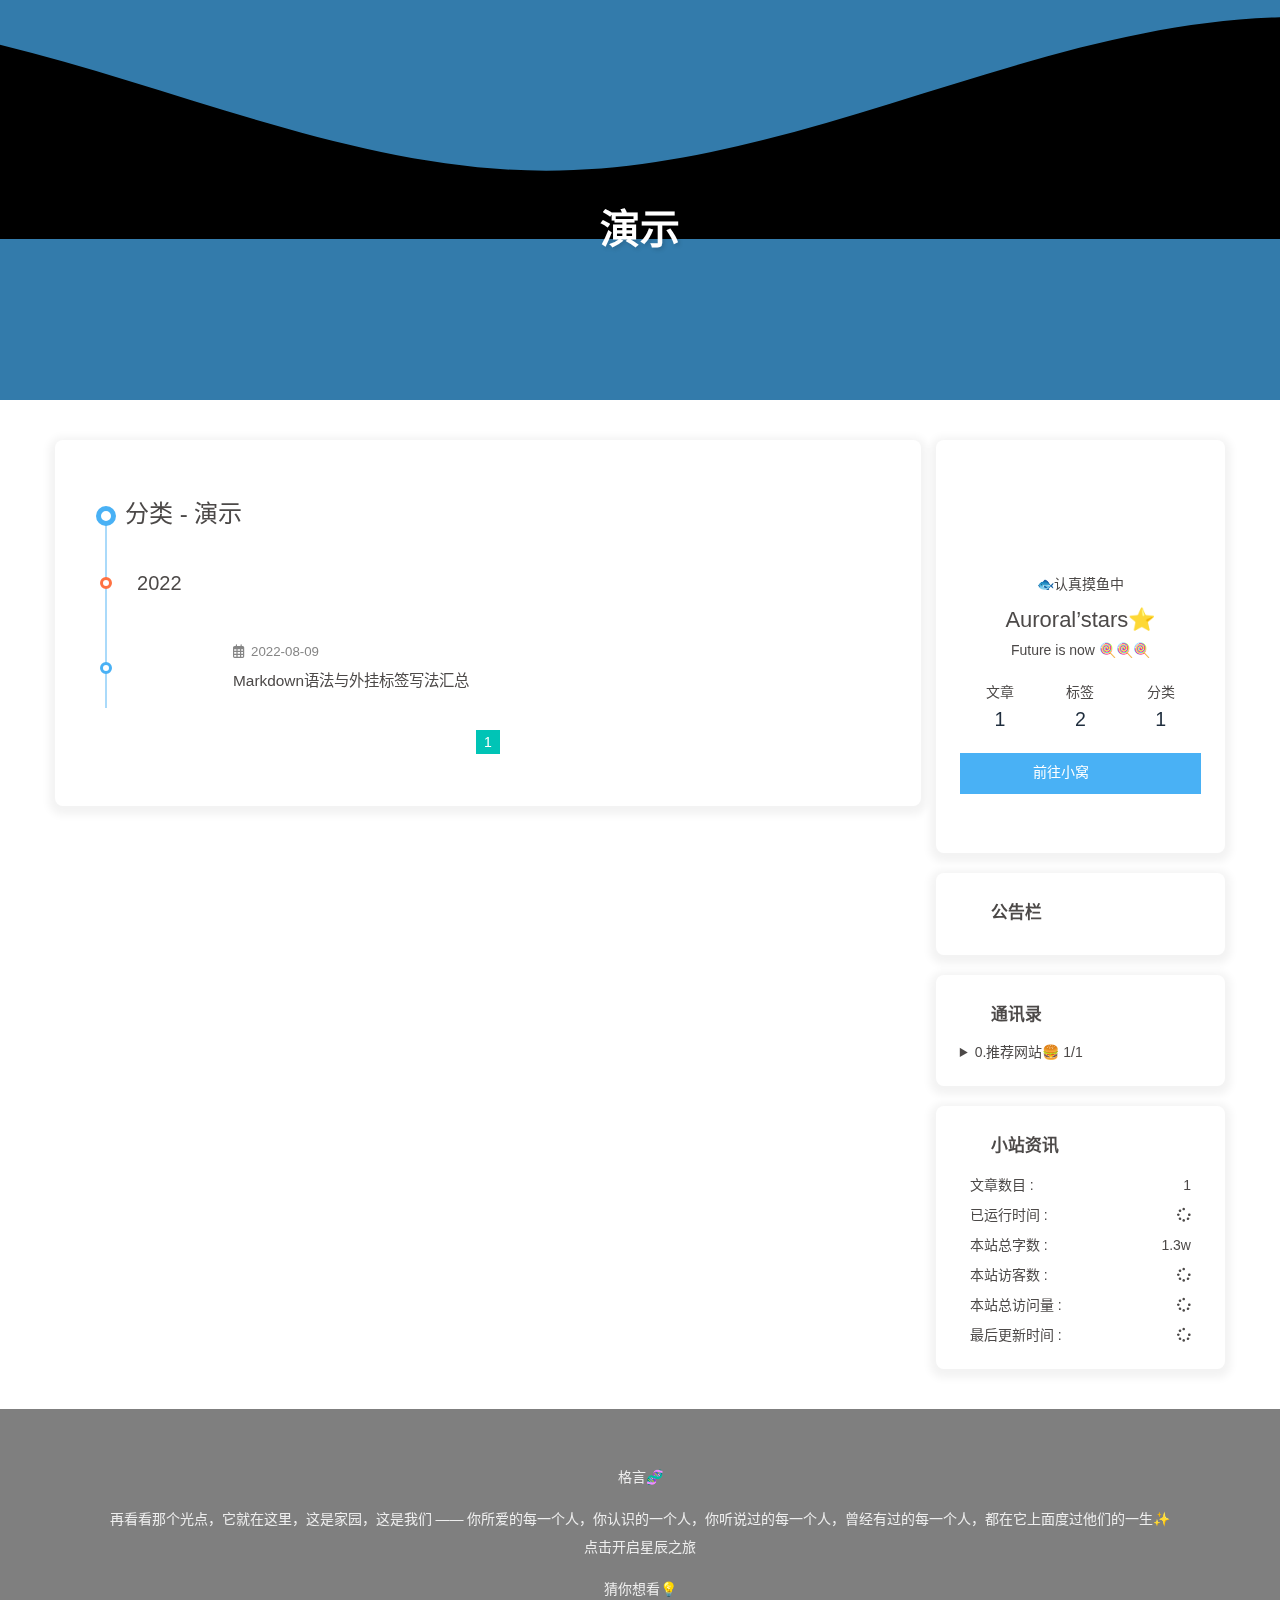
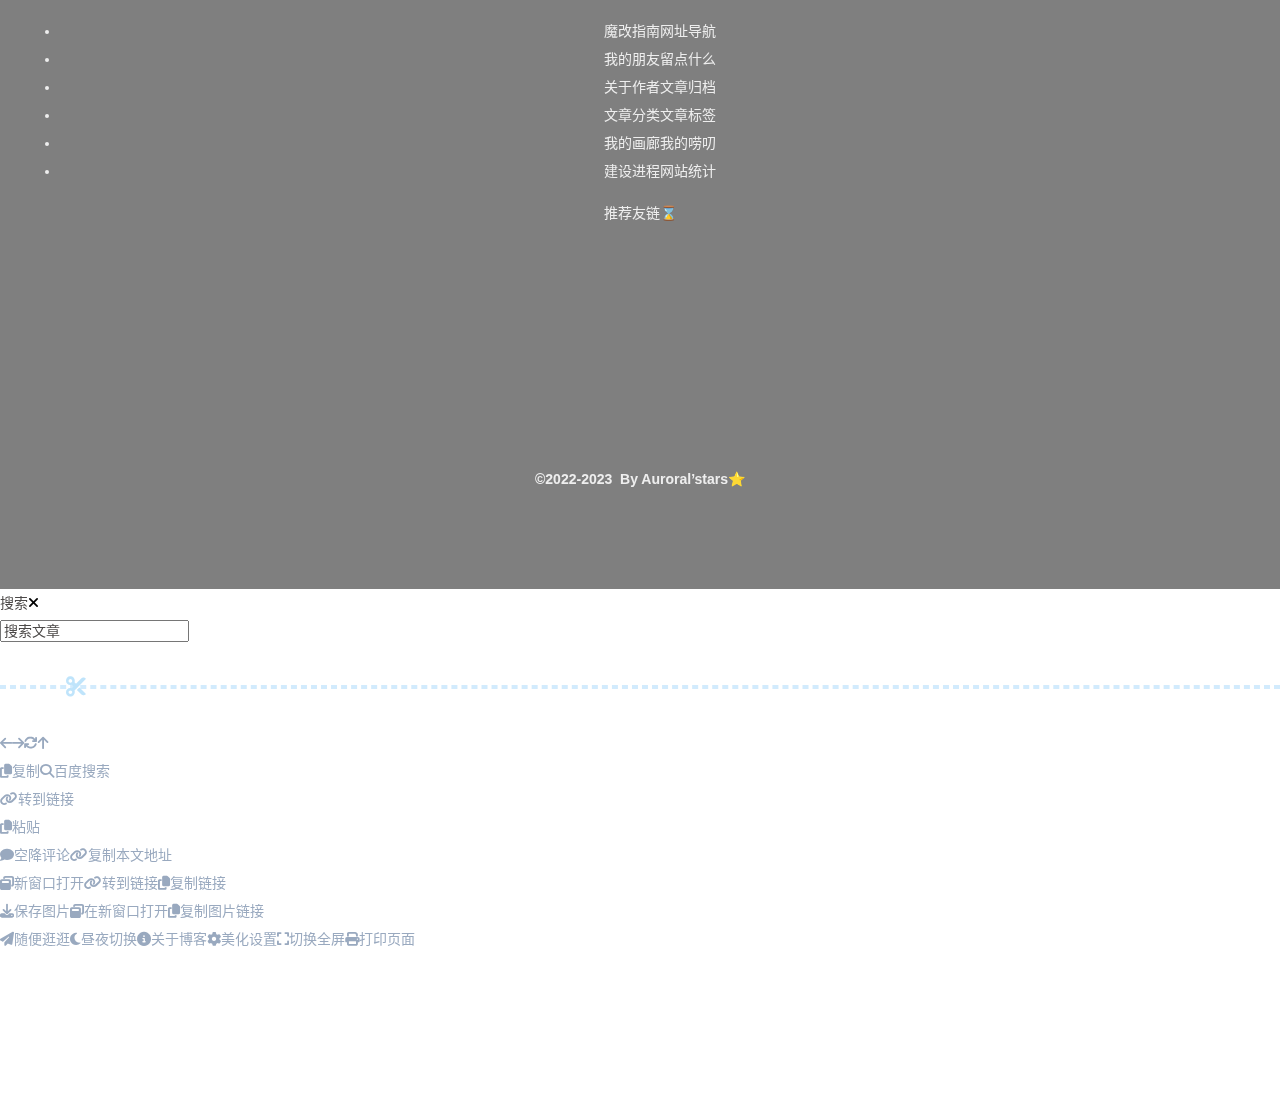
<file: categories/演示/index.html>
<!DOCTYPE html><html lang="zh-CN" data-theme="light"><head><div id="myscoll"></div><meta charset="UTF-8"><meta http-equiv="X-UA-Compatible" content="IE=edge"><meta name="viewport" content="width=device-width, initial-scale=1.0, maximum-scale=1.0, user-scalable=no"><title>分类: 演示 | Auroral’stars⭐</title><meta name="keywords" content="Java,MySQL,算法,代码,博客,Butterfly,Hexo,Auroral’stars⭐,Auroral’stars"><meta name="author" content="Auroral’stars⭐"><meta name="copyright" content="Auroral’stars⭐"><meta name="format-detection" content="telephone=no"><meta name="theme-color" content="ffffff"><meta name="description" content="Future is now 🍭🍭🍭">
<meta property="og:type" content="website">
<meta property="og:title" content="Auroral’stars⭐">
<meta property="og:url" content="https://www.bytein.cn/categories/%E6%BC%94%E7%A4%BA/index.html">
<meta property="og:site_name" content="Auroral’stars⭐">
<meta property="og:description" content="Future is now 🍭🍭🍭">
<meta property="og:locale" content="zh_CN">
<meta property="og:image" content="https://www.helloimg.com/images/2023/03/04/oPfqyn.jpg">
<meta property="article:author" content="Auroral’stars⭐">
<meta property="article:tag" content="Java,MySQL,算法,代码,博客,Butterfly,Hexo,Auroral’stars⭐,Auroral’stars">
<meta name="twitter:card" content="summary">
<meta name="twitter:image" content="https://www.helloimg.com/images/2023/03/04/oPfqyn.jpg"><link rel="shortcut icon" href="/"><link rel="canonical" href="https://www.bytein.cn/categories/%E6%BC%94%E7%A4%BA/"><link rel="preconnect" href="//cdn.jsdelivr.net"/><link rel="preconnect" href="//busuanzi.ibruce.info"/><link rel="stylesheet" href="/css/index.css"><link rel="stylesheet" href="https://lf6-cdn-tos.bytecdntp.com/cdn/expire-1-M/font-awesome/6.0.0/css/all.min.css" media="print" onload="this.media='all'"><link rel="stylesheet" href="https://cdn.staticfile.org/fancyapps-ui/4.0.31/fancybox.min.css" media="print" onload="this.media='all'"><script>const GLOBAL_CONFIG = { 
  root: '/',
  algolia: undefined,
  localSearch: {"path":"/search.xml","preload":true,"languages":{"hits_empty":"找不到您查询的内容：${query}"}},
  translate: undefined,
  noticeOutdate: {"limitDay":365,"position":"top","messagePrev":"It has been","messageNext":"days since the last update, the content of the article may be outdated."},
  highlight: {"plugin":"highlighjs","highlightCopy":true,"highlightLang":true,"highlightHeightLimit":230},
  copy: {
    success: '复制成功',
    error: '复制错误',
    noSupport: '浏览器不支持'
  },
  relativeDate: {
    homepage: true,
    post: true
  },
  runtime: '天',
  date_suffix: {
    just: '刚刚',
    min: '分钟前',
    hour: '小时前',
    day: '天前',
    month: '个月前'
  },
  copyright: undefined,
  lightbox: 'fancybox',
  Snackbar: undefined,
  source: {
    justifiedGallery: {
      js: 'https://cdnjs.cloudflare.com/ajax/libs/flickr-justified-gallery/2.1.2/fjGallery.min.js',
      css: 'https://cdnjs.cloudflare.com/ajax/libs/flickr-justified-gallery/2.1.2/fjGallery.min.css'
    }
  },
  isPhotoFigcaption: false,
  islazyload: true,
  isAnchor: false
}</script><script id="config-diff">var GLOBAL_CONFIG_SITE = {
  title: '分类: 演示',
  isPost: false,
  isHome: false,
  isHighlightShrink: false,
  isToc: false,
  postUpdate: '2023-03-12 14:04:51'
}</script><noscript><style type="text/css">
  #nav {
    opacity: 1
  }
  .justified-gallery img {
    opacity: 1
  }

  #recent-posts time,
  #post-meta time {
    display: inline !important
  }
</style></noscript><script>(win=>{
    win.saveToLocal = {
      set: function setWithExpiry(key, value, ttl) {
        if (ttl === 0) return
        const now = new Date()
        const expiryDay = ttl * 86400000
        const item = {
          value: value,
          expiry: now.getTime() + expiryDay,
        }
        localStorage.setItem(key, JSON.stringify(item))
      },

      get: function getWithExpiry(key) {
        const itemStr = localStorage.getItem(key)

        if (!itemStr) {
          return undefined
        }
        const item = JSON.parse(itemStr)
        const now = new Date()

        if (now.getTime() > item.expiry) {
          localStorage.removeItem(key)
          return undefined
        }
        return item.value
      }
    }
  
    win.getScript = url => new Promise((resolve, reject) => {
      const script = document.createElement('script')
      script.src = url
      script.async = true
      script.onerror = reject
      script.onload = script.onreadystatechange = function() {
        const loadState = this.readyState
        if (loadState && loadState !== 'loaded' && loadState !== 'complete') return
        script.onload = script.onreadystatechange = null
        resolve()
      }
      document.head.appendChild(script)
    })
  
      win.activateDarkMode = function () {
        document.documentElement.setAttribute('data-theme', 'dark')
        if (document.querySelector('meta[name="theme-color"]') !== null) {
          document.querySelector('meta[name="theme-color"]').setAttribute('content', '#0d0d0d')
        }
      }
      win.activateLightMode = function () {
        document.documentElement.setAttribute('data-theme', 'light')
        if (document.querySelector('meta[name="theme-color"]') !== null) {
          document.querySelector('meta[name="theme-color"]').setAttribute('content', 'ffffff')
        }
      }
      const t = saveToLocal.get('theme')
    
          const now = new Date()
          const hour = now.getHours()
          const isNight = hour <= 6 || hour >= 18
          if (t === undefined) isNight ? activateDarkMode() : activateLightMode()
          else if (t === 'light') activateLightMode()
          else activateDarkMode()
        
      const asideStatus = saveToLocal.get('aside-status')
      if (asideStatus !== undefined) {
        if (asideStatus === 'hide') {
          document.documentElement.classList.add('hide-aside')
        } else {
          document.documentElement.classList.remove('hide-aside')
        }
      }
    
    const detectApple = () => {
      if(/iPad|iPhone|iPod|Macintosh/.test(navigator.userAgent)){
        document.documentElement.classList.add('apple')
      }
    }
    detectApple()
    })(window)</script><link rel="stylesheet" href="https://cdn1.tianli0.top/npm/element-ui@2.15.6/packages/theme-chalk/lib/index.css"><style id="themeColor"></style><style id="rightSide"></style><style id="transPercent"></style><style id="blurNum"></style><style id="settingStyle"></style><span id="fps"></span><style id="defineBg"></style><style id="menu_shadow"></style><svg aria-hidden="true" style="position:absolute; overflow:hidden; width:0; height:0"><symbol id="icon-sun" viewBox="0 0 1024 1024"><path d="M960 512l-128 128v192h-192l-128 128-128-128H192v-192l-128-128 128-128V192h192l128-128 128 128h192v192z" fill="#FFD878" p-id="8420"></path><path d="M736 512a224 224 0 1 0-448 0 224 224 0 1 0 448 0z" fill="#FFE4A9" p-id="8421"></path><path d="M512 109.248L626.752 224H800v173.248L914.752 512 800 626.752V800h-173.248L512 914.752 397.248 800H224v-173.248L109.248 512 224 397.248V224h173.248L512 109.248M512 64l-128 128H192v192l-128 128 128 128v192h192l128 128 128-128h192v-192l128-128-128-128V192h-192l-128-128z" fill="#4D5152" p-id="8422"></path><path d="M512 320c105.888 0 192 86.112 192 192s-86.112 192-192 192-192-86.112-192-192 86.112-192 192-192m0-32a224 224 0 1 0 0 448 224 224 0 0 0 0-448z" fill="#4D5152" p-id="8423"></path></symbol><symbol id="icon-moon" viewBox="0 0 1024 1024"><path d="M611.370667 167.082667a445.013333 445.013333 0 0 1-38.4 161.834666 477.824 477.824 0 0 1-244.736 244.394667 445.141333 445.141333 0 0 1-161.109334 38.058667 85.077333 85.077333 0 0 0-65.066666 135.722666A462.08 462.08 0 1 0 747.093333 102.058667a85.077333 85.077333 0 0 0-135.722666 65.024z" fill="#FFB531" p-id="11345"></path><path d="M329.728 274.133333l35.157333-35.157333a21.333333 21.333333 0 1 0-30.165333-30.165333l-35.157333 35.157333-35.114667-35.157333a21.333333 21.333333 0 0 0-30.165333 30.165333l35.114666 35.157333-35.114666 35.157334a21.333333 21.333333 0 1 0 30.165333 30.165333l35.114667-35.157333 35.157333 35.157333a21.333333 21.333333 0 1 0 30.165333-30.165333z" fill="#030835" p-id="11346"></path></symbol></svg><!-- hexo injector head_end start --><link rel="stylesheet" href="https://npm.elemecdn.com/hexo-butterfly-swiper/lib/swiper.min.css" media="print" onload="this.media='all'"><link rel="stylesheet" href="https://npm.elemecdn.com/hexo-butterfly-swiper/lib/swiperstyle.css" media="print" onload="this.media='all'"><link rel="stylesheet" href="https://npm.elemecdn.com/hexo-butterfly-wowjs/lib/animate.min.css" media="print" onload="this.media='screen'"><link rel="stylesheet" href="https://npm.elemecdn.com/hexo-butterfly-tag-plugins-plus@latest/lib/assets/font-awesome-animation.min.css" media="defer" onload="this.media='all'"><link rel="stylesheet" href="https://npm.elemecdn.com/hexo-butterfly-tag-plugins-plus@latest/lib/tag_plugins.css" media="defer" onload="this.media='all'"><script src="https://npm.elemecdn.com/hexo-butterfly-tag-plugins-plus@latest/lib/assets/carousel-touch.js"></script><link rel="stylesheet" href="https://npm.elemecdn.com/hexo-filter-gitcalendar/lib/gitcalendar.css" media="print" onload="this.media='all'"><!-- hexo injector head_end end --><meta name="generator" content="Hexo 6.3.0"><link rel="alternate" href="/atom.xml" title="Auroral’stars⭐" type="application/atom+xml">
</head><body><div id="loading-box" onclick="document.getElementById(&quot;loading-box&quot;).classList.add(&quot;loaded&quot;)"><div class="loading-bg"><div class="loading-img"></div><div class="loading-image-dot"></div></div></div><div id="web_bg"></div><div id="sidebar"><div id="menu-mask"></div><div id="sidebar-menus"><div class="avatar-img is-center"><img src= "[data-uri]" data-lazy-src="https://www.helloimg.com/images/2023/03/04/oPfqyn.jpg" onerror="onerror=null;src='/assets/r1.jpg'" alt="avatar"/></div><div class="sidebar-site-data site-data is-center"><a href="/archives/"><div class="headline">文章</div><div class="length-num">1</div></a><a href="/tags/"><div class="headline">标签</div><div class="length-num">2</div></a><a href="/categories/"><div class="headline">分类</div><div class="length-num">1</div></a></div><hr/><div class="menus_items"><div class="menus_item"><a class="site-page faa-parent animated-hover" href="/"><svg class="menu_icon faa-tada" aria-hidden="true" style="width:1.30em;height:1.30em;vertical-align:-0.15em;fill:currentColor;overflow:hidden;"><use xlink:href="#icon-home"></use></svg><span class="menu_word" style="font-size:17px"> 首页</span></a></div><div class="menus_item"><a class="site-page group faa-parent animated-hover hide" href="javascript:void(0);"><svg class="menu_icon faa-tada" aria-hidden="true" style="width:1.30em;height:1.30em;vertical-align:-0.15em;fill:currentColor;overflow:hidden;"><use xlink:href="#icon--article"></use></svg><span class="menu_word" style="font-size:17px"> 文章</span><i class="fas fa-chevron-down"></i></a><ul class="menus_item_child"><li><a class="site-page child faa-parent animated-hover" href="/archives/"><svg class="menu_icon faa-tada" aria-hidden="true" style="width:1.30em;height:1.30em;vertical-align:-0.15em;fill:currentColor;overflow:hidden;"><use xlink:href="#icon-guidang1">                   </use></svg><span class="menu_word" style="font-size:17px"> 归档</span></a></li><li><a class="site-page child faa-parent animated-hover" href="/tags/"><svg class="menu_icon faa-tada" aria-hidden="true" style="width:1.30em;height:1.30em;vertical-align:-0.15em;fill:currentColor;overflow:hidden;"><use xlink:href="#icon-sekuaibiaoqian">                   </use></svg><span class="menu_word" style="font-size:17px"> 标签</span></a></li><li><a class="site-page child faa-parent animated-hover" href="/categories/"><svg class="menu_icon faa-tada" aria-hidden="true" style="width:1.30em;height:1.30em;vertical-align:-0.15em;fill:currentColor;overflow:hidden;"><use xlink:href="#icon-fenlei">                   </use></svg><span class="menu_word" style="font-size:17px"> 分类</span></a></li></ul></div><div class="menus_item"><a class="site-page group faa-parent animated-hover hide" href="javascript:void(0);"><svg class="menu_icon faa-tada" aria-hidden="true" style="width:1.30em;height:1.30em;vertical-align:-0.15em;fill:currentColor;overflow:hidden;"><use xlink:href="#icon-pinweishenghuo"></use></svg><span class="menu_word" style="font-size:17px"> 休闲</span><i class="fas fa-chevron-down"></i></a><ul class="menus_item_child"><li><a class="site-page child faa-parent animated-hover" href="/life/music/"><svg class="menu_icon faa-tada" aria-hidden="true" style="width:1.30em;height:1.30em;vertical-align:-0.15em;fill:currentColor;overflow:hidden;"><use xlink:href="#icon-yinle">                   </use></svg><span class="menu_word" style="font-size:17px"> 八音盒</span></a></li><li><a class="site-page child faa-parent animated-hover" href="/life/movies/"><svg class="menu_icon faa-tada" aria-hidden="true" style="width:1.30em;height:1.30em;vertical-align:-0.15em;fill:currentColor;overflow:hidden;"><use xlink:href="#icon-dianying1">                   </use></svg><span class="menu_word" style="font-size:17px"> 影院</span></a></li><li><a class="site-page child faa-parent animated-hover" href="/life/games/"><svg class="menu_icon faa-tada" aria-hidden="true" style="width:1.30em;height:1.30em;vertical-align:-0.15em;fill:currentColor;overflow:hidden;"><use xlink:href="#icon-youxishoubing">                   </use></svg><span class="menu_word" style="font-size:17px"> 游戏</span></a></li></ul></div><div class="menus_item"><a class="site-page group faa-parent animated-hover hide" href="javascript:void(0);"><svg class="menu_icon faa-tada" aria-hidden="true" style="width:1.30em;height:1.30em;vertical-align:-0.15em;fill:currentColor;overflow:hidden;"><use xlink:href="#icon-xiangzi"></use></svg><span class="menu_word" style="font-size:17px"> 八宝箱</span><i class="fas fa-chevron-down"></i></a><ul class="menus_item_child"><li><a class="site-page child faa-parent animated-hover" href="/box/gallery/"><svg class="menu_icon faa-tada" aria-hidden="true" style="width:1.30em;height:1.30em;vertical-align:-0.15em;fill:currentColor;overflow:hidden;"><use xlink:href="#icon-tubiaozhizuomoban">                   </use></svg><span class="menu_word" style="font-size:17px"> 画廊</span></a></li><li><a class="site-page child faa-parent animated-hover" href="/box/animation/"><svg class="menu_icon faa-tada" aria-hidden="true" style="width:1.30em;height:1.30em;vertical-align:-0.15em;fill:currentColor;overflow:hidden;"><use xlink:href="#icon-nvwumao">                   </use></svg><span class="menu_word" style="font-size:17px"> 动画</span></a></li><li><a class="site-page child faa-parent animated-hover" href="/box/nav/"><svg class="menu_icon faa-tada" aria-hidden="true" style="width:1.30em;height:1.30em;vertical-align:-0.15em;fill:currentColor;overflow:hidden;"><use xlink:href="#icon-zhifengche">                   </use></svg><span class="menu_word" style="font-size:17px"> 网址导航</span></a></li></ul></div><div class="menus_item"><a class="site-page group faa-parent animated-hover hide" href="javascript:void(0);"><svg class="menu_icon faa-tada" aria-hidden="true" style="width:1.30em;height:1.30em;vertical-align:-0.15em;fill:currentColor;overflow:hidden;"><use xlink:href="#icon-shejiaoxinxi"></use></svg><span class="menu_word" style="font-size:17px"> 社交</span><i class="fas fa-chevron-down"></i></a><ul class="menus_item_child"><li><a class="site-page child faa-parent animated-hover" href="/social/fcircle/"><svg class="menu_icon faa-tada" aria-hidden="true" style="width:1.30em;height:1.30em;vertical-align:-0.15em;fill:currentColor;overflow:hidden;"><use xlink:href="#icon-pengyouquan">                   </use></svg><span class="menu_word" style="font-size:17px"> 朋友圈</span></a></li><li><a class="site-page child faa-parent animated-hover" href="/comments/"><svg class="menu_icon faa-tada" aria-hidden="true" style="width:1.30em;height:1.30em;vertical-align:-0.15em;fill:currentColor;overflow:hidden;"><use xlink:href="#icon-liuyan">                   </use></svg><span class="menu_word" style="font-size:17px"> 留言板</span></a></li><li><a class="site-page child faa-parent animated-hover" href="/social/link/"><svg class="menu_icon faa-tada" aria-hidden="true" style="width:1.30em;height:1.30em;vertical-align:-0.15em;fill:currentColor;overflow:hidden;"><use xlink:href="#icon-lianjie">                   </use></svg><span class="menu_word" style="font-size:17px"> 友人帐</span></a></li></ul></div><div class="menus_item"><a class="site-page group faa-parent animated-hover hide" href="javascript:void(0);"><svg class="menu_icon faa-tada" aria-hidden="true" style="width:1.30em;height:1.30em;vertical-align:-0.15em;fill:currentColor;overflow:hidden;"><use xlink:href="#icon-wangye"></use></svg><span class="menu_word" style="font-size:17px"> 网站</span><i class="fas fa-chevron-down"></i></a><ul class="menus_item_child"><li><a class="site-page child faa-parent animated-hover" href="/site/census/"><svg class="menu_icon faa-tada" aria-hidden="true" style="width:1.30em;height:1.30em;vertical-align:-0.15em;fill:currentColor;overflow:hidden;"><use xlink:href="#icon--tongjibiao">                   </use></svg><span class="menu_word" style="font-size:17px"> 网站统计</span></a></li><li><a class="site-page child faa-parent animated-hover" href="/site/echarts/"><svg class="menu_icon faa-tada" aria-hidden="true" style="width:1.30em;height:1.30em;vertical-align:-0.15em;fill:currentColor;overflow:hidden;"><use xlink:href="#icon-shujutongji1">                   </use></svg><span class="menu_word" style="font-size:17px"> 文章统计</span></a></li><li><a class="site-page child faa-parent animated-hover" href="/site/time/"><svg class="menu_icon faa-tada" aria-hidden="true" style="width:1.30em;height:1.30em;vertical-align:-0.15em;fill:currentColor;overflow:hidden;"><use xlink:href="#icon-xianxingshalou">                   </use></svg><span class="menu_word" style="font-size:17px"> 旧时光</span></a></li></ul></div><div class="menus_item"><a class="site-page group faa-parent animated-hover hide" href="javascript:void(0);"><svg class="menu_icon faa-tada" aria-hidden="true" style="width:1.30em;height:1.30em;vertical-align:-0.15em;fill:currentColor;overflow:hidden;"><use xlink:href="#icon-maoliang"></use></svg><span class="menu_word" style="font-size:17px"> 个人</span><i class="fas fa-chevron-down"></i></a><ul class="menus_item_child"><li><a class="site-page child faa-parent animated-hover" href="/personal/bb/"><svg class="menu_icon faa-tada" aria-hidden="true" style="width:1.30em;height:1.30em;vertical-align:-0.15em;fill:currentColor;overflow:hidden;"><use xlink:href="#icon-qunliaotian">                   </use></svg><span class="menu_word" style="font-size:17px"> 唠叨</span></a></li><li><a class="site-page child faa-parent animated-hover" href="/personal/love/"><svg class="menu_icon faa-tada" aria-hidden="true" style="width:1.30em;height:1.30em;vertical-align:-0.15em;fill:currentColor;overflow:hidden;"><use xlink:href="#icon-love-sign">                   </use></svg><span class="menu_word" style="font-size:17px"> 恋爱小屋</span></a></li><li><a class="site-page child faa-parent animated-hover" href="/personal/about/"><svg class="menu_icon faa-tada" aria-hidden="true" style="width:1.30em;height:1.30em;vertical-align:-0.15em;fill:currentColor;overflow:hidden;"><use xlink:href="#icon-paperplane">                   </use></svg><span class="menu_word" style="font-size:17px"> 关于</span></a></li></ul></div></div></div></div><div class="page" id="body-wrap"><header class="not-home-page" id="page-header"><nav id="nav"><span id="blog_name"><a id="site-name" href="/">Auroral’stars⭐</a></span><div id="menus"><div class="menus_items"><div class="menus_item"><a class="site-page faa-parent animated-hover" href="/"><svg class="menu_icon faa-tada" aria-hidden="true" style="width:1.30em;height:1.30em;vertical-align:-0.15em;fill:currentColor;overflow:hidden;"><use xlink:href="#icon-home"></use></svg><span class="menu_word" style="font-size:17px"> 首页</span></a></div><div class="menus_item"><a class="site-page group faa-parent animated-hover hide" href="javascript:void(0);"><svg class="menu_icon faa-tada" aria-hidden="true" style="width:1.30em;height:1.30em;vertical-align:-0.15em;fill:currentColor;overflow:hidden;"><use xlink:href="#icon--article"></use></svg><span class="menu_word" style="font-size:17px"> 文章</span><i class="fas fa-chevron-down"></i></a><ul class="menus_item_child"><li><a class="site-page child faa-parent animated-hover" href="/archives/"><svg class="menu_icon faa-tada" aria-hidden="true" style="width:1.30em;height:1.30em;vertical-align:-0.15em;fill:currentColor;overflow:hidden;"><use xlink:href="#icon-guidang1">                   </use></svg><span class="menu_word" style="font-size:17px"> 归档</span></a></li><li><a class="site-page child faa-parent animated-hover" href="/tags/"><svg class="menu_icon faa-tada" aria-hidden="true" style="width:1.30em;height:1.30em;vertical-align:-0.15em;fill:currentColor;overflow:hidden;"><use xlink:href="#icon-sekuaibiaoqian">                   </use></svg><span class="menu_word" style="font-size:17px"> 标签</span></a></li><li><a class="site-page child faa-parent animated-hover" href="/categories/"><svg class="menu_icon faa-tada" aria-hidden="true" style="width:1.30em;height:1.30em;vertical-align:-0.15em;fill:currentColor;overflow:hidden;"><use xlink:href="#icon-fenlei">                   </use></svg><span class="menu_word" style="font-size:17px"> 分类</span></a></li></ul></div><div class="menus_item"><a class="site-page group faa-parent animated-hover hide" href="javascript:void(0);"><svg class="menu_icon faa-tada" aria-hidden="true" style="width:1.30em;height:1.30em;vertical-align:-0.15em;fill:currentColor;overflow:hidden;"><use xlink:href="#icon-pinweishenghuo"></use></svg><span class="menu_word" style="font-size:17px"> 休闲</span><i class="fas fa-chevron-down"></i></a><ul class="menus_item_child"><li><a class="site-page child faa-parent animated-hover" href="/life/music/"><svg class="menu_icon faa-tada" aria-hidden="true" style="width:1.30em;height:1.30em;vertical-align:-0.15em;fill:currentColor;overflow:hidden;"><use xlink:href="#icon-yinle">                   </use></svg><span class="menu_word" style="font-size:17px"> 八音盒</span></a></li><li><a class="site-page child faa-parent animated-hover" href="/life/movies/"><svg class="menu_icon faa-tada" aria-hidden="true" style="width:1.30em;height:1.30em;vertical-align:-0.15em;fill:currentColor;overflow:hidden;"><use xlink:href="#icon-dianying1">                   </use></svg><span class="menu_word" style="font-size:17px"> 影院</span></a></li><li><a class="site-page child faa-parent animated-hover" href="/life/games/"><svg class="menu_icon faa-tada" aria-hidden="true" style="width:1.30em;height:1.30em;vertical-align:-0.15em;fill:currentColor;overflow:hidden;"><use xlink:href="#icon-youxishoubing">                   </use></svg><span class="menu_word" style="font-size:17px"> 游戏</span></a></li></ul></div><div class="menus_item"><a class="site-page group faa-parent animated-hover hide" href="javascript:void(0);"><svg class="menu_icon faa-tada" aria-hidden="true" style="width:1.30em;height:1.30em;vertical-align:-0.15em;fill:currentColor;overflow:hidden;"><use xlink:href="#icon-xiangzi"></use></svg><span class="menu_word" style="font-size:17px"> 八宝箱</span><i class="fas fa-chevron-down"></i></a><ul class="menus_item_child"><li><a class="site-page child faa-parent animated-hover" href="/box/gallery/"><svg class="menu_icon faa-tada" aria-hidden="true" style="width:1.30em;height:1.30em;vertical-align:-0.15em;fill:currentColor;overflow:hidden;"><use xlink:href="#icon-tubiaozhizuomoban">                   </use></svg><span class="menu_word" style="font-size:17px"> 画廊</span></a></li><li><a class="site-page child faa-parent animated-hover" href="/box/animation/"><svg class="menu_icon faa-tada" aria-hidden="true" style="width:1.30em;height:1.30em;vertical-align:-0.15em;fill:currentColor;overflow:hidden;"><use xlink:href="#icon-nvwumao">                   </use></svg><span class="menu_word" style="font-size:17px"> 动画</span></a></li><li><a class="site-page child faa-parent animated-hover" href="/box/nav/"><svg class="menu_icon faa-tada" aria-hidden="true" style="width:1.30em;height:1.30em;vertical-align:-0.15em;fill:currentColor;overflow:hidden;"><use xlink:href="#icon-zhifengche">                   </use></svg><span class="menu_word" style="font-size:17px"> 网址导航</span></a></li></ul></div><div class="menus_item"><a class="site-page group faa-parent animated-hover hide" href="javascript:void(0);"><svg class="menu_icon faa-tada" aria-hidden="true" style="width:1.30em;height:1.30em;vertical-align:-0.15em;fill:currentColor;overflow:hidden;"><use xlink:href="#icon-shejiaoxinxi"></use></svg><span class="menu_word" style="font-size:17px"> 社交</span><i class="fas fa-chevron-down"></i></a><ul class="menus_item_child"><li><a class="site-page child faa-parent animated-hover" href="/social/fcircle/"><svg class="menu_icon faa-tada" aria-hidden="true" style="width:1.30em;height:1.30em;vertical-align:-0.15em;fill:currentColor;overflow:hidden;"><use xlink:href="#icon-pengyouquan">                   </use></svg><span class="menu_word" style="font-size:17px"> 朋友圈</span></a></li><li><a class="site-page child faa-parent animated-hover" href="/comments/"><svg class="menu_icon faa-tada" aria-hidden="true" style="width:1.30em;height:1.30em;vertical-align:-0.15em;fill:currentColor;overflow:hidden;"><use xlink:href="#icon-liuyan">                   </use></svg><span class="menu_word" style="font-size:17px"> 留言板</span></a></li><li><a class="site-page child faa-parent animated-hover" href="/social/link/"><svg class="menu_icon faa-tada" aria-hidden="true" style="width:1.30em;height:1.30em;vertical-align:-0.15em;fill:currentColor;overflow:hidden;"><use xlink:href="#icon-lianjie">                   </use></svg><span class="menu_word" style="font-size:17px"> 友人帐</span></a></li></ul></div><div class="menus_item"><a class="site-page group faa-parent animated-hover hide" href="javascript:void(0);"><svg class="menu_icon faa-tada" aria-hidden="true" style="width:1.30em;height:1.30em;vertical-align:-0.15em;fill:currentColor;overflow:hidden;"><use xlink:href="#icon-wangye"></use></svg><span class="menu_word" style="font-size:17px"> 网站</span><i class="fas fa-chevron-down"></i></a><ul class="menus_item_child"><li><a class="site-page child faa-parent animated-hover" href="/site/census/"><svg class="menu_icon faa-tada" aria-hidden="true" style="width:1.30em;height:1.30em;vertical-align:-0.15em;fill:currentColor;overflow:hidden;"><use xlink:href="#icon--tongjibiao">                   </use></svg><span class="menu_word" style="font-size:17px"> 网站统计</span></a></li><li><a class="site-page child faa-parent animated-hover" href="/site/echarts/"><svg class="menu_icon faa-tada" aria-hidden="true" style="width:1.30em;height:1.30em;vertical-align:-0.15em;fill:currentColor;overflow:hidden;"><use xlink:href="#icon-shujutongji1">                   </use></svg><span class="menu_word" style="font-size:17px"> 文章统计</span></a></li><li><a class="site-page child faa-parent animated-hover" href="/site/time/"><svg class="menu_icon faa-tada" aria-hidden="true" style="width:1.30em;height:1.30em;vertical-align:-0.15em;fill:currentColor;overflow:hidden;"><use xlink:href="#icon-xianxingshalou">                   </use></svg><span class="menu_word" style="font-size:17px"> 旧时光</span></a></li></ul></div><div class="menus_item"><a class="site-page group faa-parent animated-hover hide" href="javascript:void(0);"><svg class="menu_icon faa-tada" aria-hidden="true" style="width:1.30em;height:1.30em;vertical-align:-0.15em;fill:currentColor;overflow:hidden;"><use xlink:href="#icon-maoliang"></use></svg><span class="menu_word" style="font-size:17px"> 个人</span><i class="fas fa-chevron-down"></i></a><ul class="menus_item_child"><li><a class="site-page child faa-parent animated-hover" href="/personal/bb/"><svg class="menu_icon faa-tada" aria-hidden="true" style="width:1.30em;height:1.30em;vertical-align:-0.15em;fill:currentColor;overflow:hidden;"><use xlink:href="#icon-qunliaotian">                   </use></svg><span class="menu_word" style="font-size:17px"> 唠叨</span></a></li><li><a class="site-page child faa-parent animated-hover" href="/personal/love/"><svg class="menu_icon faa-tada" aria-hidden="true" style="width:1.30em;height:1.30em;vertical-align:-0.15em;fill:currentColor;overflow:hidden;"><use xlink:href="#icon-love-sign">                   </use></svg><span class="menu_word" style="font-size:17px"> 恋爱小屋</span></a></li><li><a class="site-page child faa-parent animated-hover" href="/personal/about/"><svg class="menu_icon faa-tada" aria-hidden="true" style="width:1.30em;height:1.30em;vertical-align:-0.15em;fill:currentColor;overflow:hidden;"><use xlink:href="#icon-paperplane">                   </use></svg><span class="menu_word" style="font-size:17px"> 关于</span></a></li></ul></div></div><center id="name-container"><a id="page-name" href="javascript:scrollToTop()">PAGE_NAME</a></center><div id="nav-right"><div id="search-button"><a class="search faa-parent animated-hover" title="检索站内任何你想要的信息"><svg class="faa-tada icon" style="height:24px;width:24px;fill:currentColor;position:relative;top:6px" aria-hidden="true"><use xlink:href="#icon-valentine_-search-love-find-heart"></use></svg><span> 搜索</span></a></div><a class="meihua faa-parent animated-hover" onclick="toggleWinbox()" title="美化设置-自定义你的风格" id="meihua-button"><svg class="faa-tada icon" style="height:26px;width:26px;fill:currentColor;position:relative;top:8px" aria-hidden="true"><use xlink:href="#icon-tupian1"></use></svg></a><a class="sun_moon faa-parent animated-hover" onclick="switchNightMode()" title="浅色和深色模式转换" id="nightmode-button"><svg class="faa-tada" style="height:25px;width:25px;fill:currentColor;position:relative;top:7px" viewBox="0 0 1024 1024"><use id="modeicon" xlink:href="#icon-moon">       </use></svg></a><div id="toggle-menu"><a><i class="fas fa-bars fa-fw"></i></a></div></div></div></nav><div id="page-site-info"><h1 id="site-title">演示</h1></div><section class="main-hero-waves-area waves-area"><svg class="waves-svg" xmlns="http://www.w3.org/2000/svg" xlink="http://www.w3.org/1999/xlink" viewBox="0 24 150 28" preserveAspectRatio="none" shape-rendering="auto"><defs><path id="gentle-wave" d="M -160 44 c 30 0 58 -18 88 -18 s 58 18 88 18 s 58 -18 88 -18 s 58 18 88 18 v 44 h -352 Z"></path></defs><g class="parallax"><use href="#gentle-wave" x="48" y="0"></use><use href="#gentle-wave" x="48" y="3"></use><use href="#gentle-wave" x="48" y="5"></use><use href="#gentle-wave" x="48" y="7"></use></g></svg></section></header><main class="layout" id="content-inner"><div id="category"><div class="article-sort-title">分类 - 演示</div><div class="article-sort"><div class="article-sort-item year"><span>2022</span><svg class="icon" aria-hidden="true" style="height:50px;width:50px"><use xlink:href="#icon-tiger"></use></svg></div><div class="article-sort-item"><a class="article-sort-item-img" href="/posts/2013454d.html" title="Markdown语法与外挂标签写法汇总"><img src= "[data-uri]" data-lazy-src="https://source.fomal.cc/img/default_cover_14.webp" alt="Markdown语法与外挂标签写法汇总" onerror="this.onerror=null;this.src='/assets/r2.jpg'"></a><div class="article-sort-item-info"><div class="article-sort-item-time"><i class="far fa-calendar-alt"></i><time class="post-meta-date-created" datetime="2022-08-09T10:19:03.000Z" title="发表于 2022-08-09 18:19:03">2022-08-09</time></div><a class="article-sort-item-title" href="/posts/2013454d.html" title="Markdown语法与外挂标签写法汇总">Markdown语法与外挂标签写法汇总</a></div></div></div><nav id="pagination"><div class="pagination"><span class="page-number current">1</span></div></nav></div><div class="aside-content" id="aside-content"><div class="card-widget card-info"><div class="author_top is-center"><div class="card-info-avatar"><div class="avatar-img"><img src= "[data-uri]" data-lazy-src="https://www.helloimg.com/images/2023/03/04/oPfqyn.jpg" onerror="this.onerror=null;this.src='/assets/r1.jpg'" alt="avatar"/></div><div class="author-status-box"><div class="author-status"><g-emoji class="g-emoji" alias="palm_tree" fallback-src="https://lskypro.acozycotage.net/LightPicture/2022/12/fe1dc0402e623096.jpg">🐟</g-emoji><span>认真摸鱼中</span></div></div></div><b><div class="author-info__name">Auroral’stars⭐</div></b><div class="author-info__description">Future is now 🍭🍭🍭</div></div><div class="card-info-data site-data is-center"><a href="/archives/"><div class="headline">文章</div><div class="length-num">1</div></a><a href="/tags/"><div class="headline">标签</div><div class="length-num">2</div></a><a href="/categories/"><div class="headline">分类</div><div class="length-num">1</div></a></div><a id="card-info-btn" target="_blank" rel="noopener" href="https://blog.bytein.cn" title="前往作者的Github"><span>前往小窝</span><i class="faa-passing animated" style="padding-left:20px;display:inline-block;vertical-align:middle;"><svg class="icon" style="height:28px;width:28px;fill:currentColor;position:relative;top:5px"><use xlink:href="#icon-xiaoqiche"></use></svg></i></a><div class="card-info-social-icons is-center"><a class="social-icon faa-parent animated-hover" href="/assets/QRCode.jpg" target="_blank" title="微信"><svg class="social_icon faa-tada" aria-hidden="true" style="width:1.15em;height:1.15em;vertical-align:-0.15em;fill:currentColor;overflow:hidden;"><use xlink:href="#icon-weixin"></use></svg></a><a class="social-icon faa-parent animated-hover" href="https://res.abeim.cn/api/qq/?qq=1174008660" target="_blank" title="QQ"><svg class="social_icon faa-tada" aria-hidden="true" style="width:1.15em;height:1.15em;vertical-align:-0.15em;fill:currentColor;overflow:hidden;"><use xlink:href="#icon-QQ"></use></svg></a><a class="social-icon faa-parent animated-hover" href="https://space.bilibili.com/220757832" target="_blank" title="B站"><svg class="social_icon faa-tada" aria-hidden="true" style="width:1.15em;height:1.15em;vertical-align:-0.15em;fill:currentColor;overflow:hidden;"><use xlink:href="#icon-bilibili"></use></svg></a><a class="social-icon faa-parent animated-hover" href="mailto:1174008660@qq.com" target="_blank" title="QQ邮箱"><svg class="social_icon faa-tada" aria-hidden="true" style="width:1.15em;height:1.15em;vertical-align:-0.15em;fill:currentColor;overflow:hidden;"><use xlink:href="#icon-youxiang"></use></svg></a><a class="social-icon faa-parent animated-hover" href="https://leetcode.cn/u/Auroral’stars1998" target="_blank" title="力扣"><svg class="social_icon faa-tada" aria-hidden="true" style="width:1.15em;height:1.15em;vertical-align:-0.15em;fill:currentColor;overflow:hidden;"><use xlink:href="#icon-leetcode"></use></svg></a></div></div><div class="card-widget card-announcement"><div class="item-headline"><a class="faa-parent animated-hover"><svg class="faa-tada icon" style="height:25px;width:25px;fill:currentColor;position:relative;top:5px" aria-hidden="true"><use xlink:href="#icon-gonggao"></use></svg></a><span style="font-weight:bold">公告栏</span></div><div class="announcement_content"><center><b></b></center></div><div id="welcome-info"></div></div><div class="sticky_layout"><div class="card-widget card-friend-link"><div class="item-headline"><a class="faa-parent animated-hover"><svg class="faa-tada icon" style="height:25px;width:25px;fill:currentColor;position:relative;top:5px" aria-hidden="true"><use xlink:href="#icon-tongxunlu"></use></svg></a><span style="font-weight:bold">通讯录</span></div><div class="card-friend-link-container"><details class="card-friend-class-name"><summary class="card-friend-class-desc" title="这里是最熟悉的小伙伴或者赞助商，当然是最前排啦"><sapn>0.推荐网站🍔</sapn><span class="online-friend-number"></span><sapn>1</sapn></summary><a class="card-friend-item online-friend-link" href="https://www.fomal.cc/" title="Fomalhaut🥝" target="_blank"><img class="no-lightbox card-friend-avatar" src= "[data-uri]" data-lazy-src="https://www.fomal.cc/assets/avatar.webp" onerror="this.onerror=null;this.src='/assets/r1.jpg'" alt="Fomalhaut🥝"/><div class="card-friend-details"><div class="card-friend-name">Fomalhaut🥝</div><div class="card-friend-descr" title="Future is now 🍭🍭🍭">Future is now 🍭🍭🍭</div></div></a></details></div><div class="ja-pjax"><script>var addressbook = document.getElementsByClassName("card-friend-class-name");
for (var i=0; i<addressbook.length; i++){
  var online = addressbook[i].getElementsByClassName("online-friend-link").length;
  addressbook[i].getElementsByClassName("online-friend-number")[0].innerHTML = "  "+online+"/";
}</script></div></div><div class="card-widget card-webinfo"><div class="item-headline"><a class="faa-parent animated-hover"><svg class="faa-tada icon" style="height:25px;width:25px;fill:currentColor;position:relative;top:5px" aria-hidden="true"><use xlink:href="#icon-shujutongji2"></use></svg></a><span style="font-weight:bold">小站资讯</span></div><div class="webinfo"><div class="webinfo-item"><div class="item-name">文章数目 :</div><div class="item-count">1</div></div><div class="webinfo-item"><div class="item-name">已运行时间 :</div><div class="item-count" id="runtimeshow" data-publishDate="2023-03-07T16:00:00.000Z"><i class="fa-solid fa-spinner fa-spin"></i></div></div><div class="webinfo-item"><div class="item-name">本站总字数 :</div><div class="item-count">1.3w</div></div><div class="webinfo-item"><div class="item-name">本站访客数 :</div><div class="item-count" id="busuanzi_value_site_uv"><i class="fa-solid fa-spinner fa-spin"></i></div></div><div class="webinfo-item"><div class="item-name">本站总访问量 :</div><div class="item-count" id="busuanzi_value_site_pv"><i class="fa-solid fa-spinner fa-spin"></i></div></div><div class="webinfo-item"><div class="item-name">最后更新时间 :</div><div class="item-count" id="last-push-date" data-lastPushDate="2023-03-12T06:04:50.949Z"><i class="fa-solid fa-spinner fa-spin"></i></div></div></div></div></div></div></main><footer id="footer" style="background-color: transparent;"><div id="footer-wrap"><div id="ft"><div class="ft-item-1"><div class="t-top"><div class="t-t-l"><p class="ft-t t-l-t">格言🧬</p><div class="bg-ad"><div>再看看那个光点，它就在这里，这是家园，这是我们 —— 你所爱的每一个人，你认识的一个人，你听说过的每一个人，曾经有过的每一个人，都在它上面度过他们的一生✨</div><div class="btn-xz-box"><a class="btn-xz" target="_blank" rel="noopener" href="https://stellarium.org/">点击开启星辰之旅</a></div></div></div><div class="t-t-r"><p class="ft-t t-l-t">猜你想看💡</p><ul class="ft-links"><li><a href="/posts/eec9786.html">魔改指南</a><a href="/box/nav/">网址导航</a></li><li><a href="/social/link/">我的朋友</a><a href="/comments/">留点什么</a></li><li><a href="/personal/about/">关于作者</a><a href="/archives/">文章归档</a></li><li><a href="/categories/">文章分类</a><a href="/tags/">文章标签</a></li><li><a href="/box/Gallery/">我的画廊</a><a href="/personal/bb/">我的唠叨</a></li><li><a href="/site/time/">建设进程</a><a href="/site/census/">网站统计</a></li></ul></div></div></div><div class="ft-item-2"><p class="ft-t">推荐友链⌛</p><div class="ft-img-group"><div class="img-group-item"><a target="_blank" rel="noopener" href="https://www.fomal.cc/" title="Fomalhaut🥝"><img src= "[data-uri]" data-lazy-src="https://lskypro.acozycotage.net/LightPicture/2022/12/60e5d4e39da7c077.webp" alt=""/></a></div><div class="img-group-item"><a href="javascript:void(0)" title="广告位招租"><img src= "[data-uri]" data-lazy-src="https://lskypro.acozycotage.net/LightPicture/2022/12/65307a5828af6790.webp" alt=""/></a></div><div class="img-group-item"><a href="javascript:void(0)" title="广告位招租"><img src= "[data-uri]" data-lazy-src="https://lskypro.acozycotage.net/LightPicture/2022/12/65307a5828af6790.webp" alt=""/></a></div><div class="img-group-item"><a href="javascript:void(0)" title="广告位招租"><img src= "[data-uri]" data-lazy-src="https://lskypro.acozycotage.net/LightPicture/2022/12/65307a5828af6790.webp" alt=""/></a></div><div class="img-group-item"><a href="javascript:void(0)" title="广告位招租"><img src= "[data-uri]" data-lazy-src="https://lskypro.acozycotage.net/LightPicture/2022/12/65307a5828af6790.webp" alt=""/></a></div><div class="img-group-item"><a href="javascript:void(0)" title="广告位招租"><img src= "[data-uri]" data-lazy-src="https://lskypro.acozycotage.net/LightPicture/2022/12/65307a5828af6790.webp" alt=""/></a></div><div class="img-group-item"><a href="javascript:void(0)" title="广告位招租"><img src= "[data-uri]" data-lazy-src="https://lskypro.acozycotage.net/LightPicture/2022/12/65307a5828af6790.webp" alt=""/></a></div><div class="img-group-item"><a href="javascript:void(0)" title="广告位招租"><img src= "[data-uri]" data-lazy-src="https://lskypro.acozycotage.net/LightPicture/2022/12/65307a5828af6790.webp" alt=""/></a></div></div></div></div><div class="copyright"><span><b>&copy;2022-2023</b></span><span><b>&nbsp;&nbsp;By Auroral’stars⭐</b></span></div><div id="workboard"></div><p id="ghbdages"><a class="github-badge" target="_blank" href="https://hexo.io/" style="margin-inline:5px" title="博客框架为Hexo_v6.3.0"><img src= "[data-uri]" data-lazy-src="https://sourcebucket.s3.ladydaily.com/badge/Frame-Hexo-blue.svg" alt=""/></a><a class="github-badge" target="_blank" href="https://butterfly.js.org/" style="margin-inline:5px" title="主题版本Butterfly_v4.3.1"><img src= "[data-uri]" data-lazy-src="https://sourcebucket.s3.ladydaily.com/badge/Theme-Butterfly-6513df.svg" alt=""/></a><a class="github-badge" target="_blank" href="https://vercel.com/" style="margin-inline:5px" title="本站采用多线部署，主线路托管于Vercel"><img src= "[data-uri]" data-lazy-src="https://sourcebucket.s3.ladydaily.com/badge/Hosted-Vercel-brightgreen.svg" alt=""/></a><a class="github-badge" target="_blank" href="https://user.51.la/" style="margin-inline:5px" title="本站数据分析得益于51la技术支持"><img src= "[data-uri]" data-lazy-src="https://sourcebucket.s3.ladydaily.com/badge/Analytics-51la-3db1eb.svg" alt=""/></a><a class="github-badge" target="_blank" href="https://icp.gov.moe/?keyword=20226665" style="margin-inline:5px" title="本站已加入萌ICP豪华套餐，萌ICP备20226665号"><img src= "[data-uri]" data-lazy-src="https://sourcebucket.s3.ladydaily.com/badge/萌ICP备-20226665-fe1384.svg" alt=""/></a><a class="github-badge" target="_blank" href="https://bitiful.dogecast.com/buckets" style="margin-inline:5px" title="本网站经Service Worker分流至缤纷云对象存储"><img src= "[data-uri]" data-lazy-src=" https://sourcebucket.s3.ladydaily.com/badge/Bucket-缤纷云-9c62da.svg" alt=""/></a><a class="github-badge" target="_blank" href="https://www.netdun.net/" style="margin-inline:5px" title="本站使用网盾星球提供CDN加速与防护"><img src= "[data-uri]" data-lazy-src="https://sourcebucket.s3.ladydaily.com/badge/CDN-网盾星球-fff2cc.svg" alt=""/></a><a class="github-badge" target="_blank" href="https://github.com/" style="margin-inline:5px" title="本网站源码由Github提供存储仓库"><img src= "[data-uri]" data-lazy-src=" https://sourcebucket.s3.ladydaily.com/badge/Source-Github-d021d6.svg" alt=""/></a></p></div></footer></div><div id="rightside"><div id="rightside-config-hide"><a class="icon-V hidden" onclick="switchNightMode()" title="浅色和深色模式转换"><svg width="25" height="25" viewBox="0 0 1024 1024"><use id="modeicon" xlink:href="#icon-moon"></use></svg></a><button id="hide-aside-btn" type="button" title="单栏和双栏切换"><i class="fas fa-arrows-alt-h"></i></button><button class="share" type="button" title="右键模式" onclick="changeMouseMode()"><i class="fas fa-mouse"></i></button></div><div id="rightside-config-show"><button id="rightside_config" type="button" title="设置"><i class="fas fa-cog right_side"></i></button><button class="share" type="button" title="分享链接" onclick="share()"><i class="fas fa-share-nodes"></i></button><button id="go-up" type="button" title="回到顶部"><i class="fas fa-arrow-up"></i><span id="percent">0<span>%</span></span></button><button id="go-down" type="button" title="直达底部" onclick="btf.scrollToDest(document.body.scrollHeight, 500)"><i class="fas fa-arrow-down"></i></button></div></div><div id="local-search"><div class="search-dialog"><nav class="search-nav"><span class="search-dialog-title">搜索</span><span id="loading-status"></span><button class="search-close-button"><i class="fas fa-times"></i></button></nav><div class="is-center" id="loading-database"><i class="fas fa-spinner fa-pulse"></i><span>  数据库加载中</span></div><div class="search-wrap"><div id="local-search-input"><div class="local-search-box"><input class="local-search-box--input" placeholder="搜索文章" type="text"/></div></div><hr/><div id="local-search-results"></div></div></div><div id="search-mask"></div></div><div class="js-pjax" id="rightMenu"><div class="rightMenu-group rightMenu-small"><a class="rightMenu-item" href="javascript:window.history.back();"><i class="fa fa-arrow-left"></i></a><a class="rightMenu-item" href="javascript:window.history.forward();"><i class="fa fa-arrow-right"></i></a><a class="rightMenu-item" href="javascript:window.location.reload();"><i class="fa fa-refresh"></i></a><a class="rightMenu-item" href="javascript:rmf.scrollToTop();"><i class="fa fa-arrow-up"></i></a></div><div class="rightMenu-group rightMenu-line hide" id="menu-text"><a class="rightMenu-item" href="javascript:rmf.copySelect();"><i class="fa fa-copy"></i><span>复制</span></a><a class="rightMenu-item" href="javascript:window.open(&quot;https://www.baidu.com/s?wd=&quot;+window.getSelection().toString());window.location.reload();"><i class="fa fa-search"></i><span>百度搜索</span></a></div><div class="rightMenu-group rightMenu-line hide" id="menu-too"><a class="rightMenu-item" href="javascript:window.open(window.getSelection().toString());window.location.reload();"><i class="fa fa-link"></i><span>转到链接</span></a></div><div class="rightMenu-group rightMenu-line hide" id="menu-paste"><a class="rightMenu-item" href="javascript:rmf.paste()"><i class="fa fa-copy"></i><span>粘贴</span></a></div><div class="rightMenu-group rightMenu-line hide" id="menu-post"><a class="rightMenu-item" href="#post-comment"><i class="fas fa-comment"></i><span>空降评论</span></a><a class="rightMenu-item" href="javascript:rmf.copyWordsLink()"><i class="fa fa-link"></i><span>复制本文地址</span></a></div><div class="rightMenu-group rightMenu-line hide" id="menu-to"><a class="rightMenu-item" href="javascript:rmf.openWithNewTab()"><i class="fa fa-window-restore"></i><span>新窗口打开</span></a><a class="rightMenu-item" id="menu-too" href="javascript:rmf.open()"><i class="fa fa-link"></i><span>转到链接</span></a><a class="rightMenu-item" href="javascript:rmf.copyLink()"><i class="fa fa-copy"></i><span>复制链接</span></a></div><div class="rightMenu-group rightMenu-line hide" id="menu-img"><a class="rightMenu-item" href="javascript:rmf.saveAs()"><i class="fa fa-download"></i><span>保存图片</span></a><a class="rightMenu-item" href="javascript:rmf.openWithNewTab()"><i class="fa fa-window-restore"></i><span>在新窗口打开</span></a><a class="rightMenu-item" href="javascript:rmf.copyLink()"><i class="fa fa-copy"></i><span>复制图片链接</span></a></div><div class="rightMenu-group rightMenu-line"><a class="rightMenu-item" href="javascript:randomPost()"><i class="fa fa-paper-plane"></i><span>随便逛逛</span></a><a class="rightMenu-item" href="javascript:switchNightMode();"><i class="fa fa-moon"></i><span>昼夜切换</span></a><a class="rightMenu-item" href="/personal/about/"><i class="fa fa-info-circle"></i><span>关于博客</span></a><a class="rightMenu-item" href="javascript:toggleWinbox();"><i class="fas fa-cog"></i><span>美化设置</span></a><a class="rightMenu-item" href="javascript:rmf.fullScreen();"><i class="fas fa-expand"></i><span>切换全屏</span></a><a class="rightMenu-item" href="javascript:window.print();"><i class="fa-solid fa-print"></i><span>打印页面</span></a></div></div><div><script src="/js/utils.js"></script><script src="/js/main.js"></script><script src="https://cdn.staticfile.org/fancyapps-ui/4.0.31/fancybox.umd.min.js"></script><script src="https://lf3-cdn-tos.bytecdntp.com/cdn/expire-1-M/instant.page/5.1.0/instantpage.min.js" type="module"></script><script src="https://lf3-cdn-tos.bytecdntp.com/cdn/expire-1-M/vanilla-lazyload/17.3.1/lazyload.iife.min.js"></script><script src="/js/search/local-search.js"></script><script async="async">var preloader = {
  endLoading: () => {
    document.body.style.overflow = 'auto';
    document.getElementById('loading-box').classList.add("loaded")
  },
  initLoading: () => {
    document.body.style.overflow = '';
    document.getElementById('loading-box').classList.remove("loaded")

  }
}
window.addEventListener('load',preloader.endLoading())
setTimeout(function(){preloader.endLoading();}, 5000);
document.getElementById('loading-box').addEventListener('click',()=> {preloader.endLoading()})</script><div class="js-pjax"></div><script src="https://cdn.staticfile.org/jquery/3.6.3/jquery.min.js"></script><script async src="https://cdn1.tianli0.top/npm/vue@2.6.14/dist/vue.min.js"></script><script async src="https://cdn1.tianli0.top/npm/element-ui@2.15.6/lib/index.js"></script><script async src="https://cdn.bootcdn.net/ajax/libs/clipboard.js/2.0.11/clipboard.min.js"></script><script defer type="text/javascript" src="https://cdn1.tianli0.top/npm/sweetalert2@8.19.0/dist/sweetalert2.all.js"></script><script async src="//npm.elemecdn.com/pace-js@1.2.4/pace.min.js"></script><script defer src="https://cdn1.tianli0.top/gh/nextapps-de/winbox/dist/winbox.bundle.min.js"></script><script async src="//at.alicdn.com/t/c/font_3586335_hsivh70x0fm.js"></script><script async src="//at.alicdn.com/t/c/font_3636804_gr02jmjr3y9.js"></script><script async src="//at.alicdn.com/t/c/font_3612150_kfv55xn3u2g.js"></script><script async src="https://cdn.wpon.cn/2022-sucai/Gold-ingot.js"></script><canvas id="universe"></canvas><canvas id="snow"></canvas><script defer src="/js/fomal.js"></script><link rel="stylesheet" href="https://lf6-cdn-tos.bytecdntp.com/cdn/expire-1-M/aplayer/1.10.1/APlayer.min.css" media="print" onload="this.media='all'"><script src="https://lf6-cdn-tos.bytecdntp.com/cdn/expire-1-M/aplayer/1.10.1/APlayer.min.js"></script><script src="https://cdn1.tianli0.top/npm/js-heo@1.0.12/metingjs/Meting.min.js"></script><script src="https://lib.baomitu.com/pjax/0.2.8/pjax.min.js"></script><script>let pjaxSelectors = ["head > title","#config-diff","#body-wrap","#rightside-config-hide","#rightside-config-show","#web_bg",".js-pjax","#bibi","body > title","#app","#tag-echarts","#posts-echart","#categories-echarts"]

var pjax = new Pjax({
  elements: 'a:not([target="_blank"])',
  selectors: pjaxSelectors,
  cacheBust: false,
  analytics: false,
  scrollRestoration: false
})

document.addEventListener('pjax:send', function () {

  // removeEventListener scroll 
  window.tocScrollFn && window.removeEventListener('scroll', window.tocScrollFn)
  window.scrollCollect && window.removeEventListener('scroll', scrollCollect)

  typeof preloader === 'object' && preloader.initLoading()
  document.getElementById('rightside').style.cssText = "opacity: ''; transform: ''"
  
  if (window.aplayers) {
    for (let i = 0; i < window.aplayers.length; i++) {
      if (!window.aplayers[i].options.fixed) {
        window.aplayers[i].destroy()
      }
    }
  }

  typeof typed === 'object' && typed.destroy()

  //reset readmode
  const $bodyClassList = document.body.classList
  $bodyClassList.contains('read-mode') && $bodyClassList.remove('read-mode')

  typeof disqusjs === 'object' && disqusjs.destroy()
})

document.addEventListener('pjax:complete', function () {
  window.refreshFn()

  document.querySelectorAll('script[data-pjax]').forEach(item => {
    const newScript = document.createElement('script')
    const content = item.text || item.textContent || item.innerHTML || ""
    Array.from(item.attributes).forEach(attr => newScript.setAttribute(attr.name, attr.value))
    newScript.appendChild(document.createTextNode(content))
    item.parentNode.replaceChild(newScript, item)
  })

  GLOBAL_CONFIG.islazyload && window.lazyLoadInstance.update()

  typeof chatBtnFn === 'function' && chatBtnFn()
  typeof panguInit === 'function' && panguInit()

  // google analytics
  typeof gtag === 'function' && gtag('config', '', {'page_path': window.location.pathname});

  // baidu analytics
  typeof _hmt === 'object' && _hmt.push(['_trackPageview',window.location.pathname]);

  typeof loadMeting === 'function' && document.getElementsByClassName('aplayer').length && loadMeting()

  // prismjs
  typeof Prism === 'object' && Prism.highlightAll()

  typeof preloader === 'object' && preloader.endLoading()
})

document.addEventListener('pjax:error', (e) => {
  if (e.request.status === 404) {
    pjax.loadUrl('/404.html')
  }
})</script><script async data-pjax src="//busuanzi.ibruce.info/busuanzi/2.3/busuanzi.pure.mini.js"></script></div><!-- hexo injector body_end start --> <script data-pjax>if(document.getElementById('recent-posts') && (location.pathname ==='/'|| '/' ==='all')){
    var parent = document.getElementById('recent-posts');
    var child = '<div class="recent-post-item" style="width:100%;height: auto"><div id="catalog_magnet"><div class="magnet_item"><a class="magnet_link" href="https://www.bytein.cn/categories/演示/"><div class="magnet_link_context" style=""><span style="font-weight:500;flex:1">🍥 小Fの案例演示笔记 (1)</span><span style="padding:0px 4px;border-radius: 8px;"><i class="fas fa-arrow-circle-right"></i></span></div></a></div><div class="magnet_item" style="visibility: hidden"></div><div class="magnet_item" style="visibility: hidden"></div><a class="magnet_link_more"  href="https://www.bytein.cn/categories/" style="flex:1;text-align: center;margin-bottom: 10px;">查看更多...</a></div></div>';
    console.log('已挂载magnet')
    parent.insertAdjacentHTML("afterbegin",child)}
     </script><style>#catalog_magnet{flex-wrap: wrap;display: flex;width:100%;justify-content:space-between;padding: 10px 10px 0 10px;align-content: flex-start;}.magnet_item{flex-basis: calc(33.333333333333336% - 5px);background: #e9e9e9;margin-bottom: 10px;border-radius: 8px;transition: all 0.2s ease-in-out;}.magnet_item:hover{background: var(--text-bg-hover)}.magnet_link_more{color:#555}.magnet_link{color:black}.magnet_link:hover{color:white}@media screen and (max-width: 600px) {.magnet_item {flex-basis: 100%;}}.magnet_link_context{display:flex;padding: 10px;font-size:16px;transition: all 0.2s ease-in-out;}.magnet_link_context:hover{padding: 10px 20px;}</style>
    <style></style><script data-pjax>
  function butterfly_swiper_injector_config(){
    var parent_div_git = document.getElementById('recent-posts');
    var item_html = '<div class="recent-post-item" style="height: auto;width: 100%"><div class="blog-slider swiper-container-fade swiper-container-horizontal" id="swiper_container"><div class="blog-slider__wrp swiper-wrapper" style="transition-duration: 0ms;"><div class="blog-slider__item swiper-slide" style="width: 750px; opacity: 1; transform: translate3d(0px, 0px, 0px); transition-duration: 0ms;"><a class="blog-slider__img" onclick="pjax.loadUrl(&quot;posts/2013454d.html&quot;);" href="javascript:void(0);" alt=""><img width="48" height="48" src= "[data-uri]" data-lazy-src="https://source.fomal.cc/img/default_cover_14.webp" alt="" onerror="this.src=https://unpkg.zhimg.com/akilar-candyassets/image/loading.gif; this.onerror = null;"/></a><div class="blog-slider__content"><span class="blog-slider__code">2022-08-09</span><a class="blog-slider__title" onclick="pjax.loadUrl(&quot;posts/2013454d.html&quot;);" href="javascript:void(0);" alt="">Markdown语法与外挂标签写法汇总</a><div class="blog-slider__text">🥧本文汇总Markdown格式以及外挂标签在网页端的渲染效果，可作为文档进行查询</div><a class="blog-slider__button" onclick="pjax.loadUrl(&quot;posts/2013454d.html&quot;);" href="javascript:void(0);" alt="">详情       </a></div></div></div><div class="blog-slider__pagination swiper-pagination-clickable swiper-pagination-bullets"></div></div></div>';
    console.log('已挂载butterfly_swiper')
    parent_div_git.insertAdjacentHTML("afterbegin",item_html)
    }
  var elist = 'undefined'.split(',');
  var cpage = location.pathname;
  var epage = '/';
  var flag = 0;

  for (var i=0;i<elist.length;i++){
    if (cpage.includes(elist[i])){
      flag++;
    }
  }

  if ((epage ==='all')&&(flag == 0)){
    butterfly_swiper_injector_config();
  }
  else if (epage === cpage){
    butterfly_swiper_injector_config();
  }
  </script><script defer src="https://npm.elemecdn.com/hexo-butterfly-swiper/lib/swiper.min.js"></script><script defer data-pjax src="https://npm.elemecdn.com/hexo-butterfly-swiper/lib/swiper_init.js"></script><div class="js-pjax"><script async="async">var arr = document.getElementsByClassName('recent-post-item');
for(var i = 0;i<arr.length;i++){
    arr[i].classList.add('wow');
    arr[i].classList.add('animate__zoomIn');
    arr[i].setAttribute('data-wow-duration', '2s');
    arr[i].setAttribute('data-wow-delay', '200ms');
    arr[i].setAttribute('data-wow-offset', '30');
    arr[i].setAttribute('data-wow-iteration', '1');
  }</script><script async="async">var arr = document.getElementsByClassName('card-widget');
for(var i = 0;i<arr.length;i++){
    arr[i].classList.add('wow');
    arr[i].classList.add('animate__zoomIn');
    arr[i].setAttribute('data-wow-duration', '2s');
    arr[i].setAttribute('data-wow-delay', '200ms');
    arr[i].setAttribute('data-wow-offset', '30');
    arr[i].setAttribute('data-wow-iteration', '1');
  }</script></div><script defer src="https://npm.elemecdn.com/hexo-butterfly-wowjs/lib/wow.min.js"></script><script defer src="https://npm.elemecdn.com/hexo-butterfly-wowjs/lib/wow_init.js"></script><script data-pjax src="https://npm.elemecdn.com/hexo-filter-gitcalendar/lib/gitcalendar.js"></script><script data-pjax>
  function gitcalendar_injector_config(){
      var parent_div_git = document.getElementById('gitZone');
      var item_html = '<div class="recent-post-item" id="gitcalendarBar" style="width:100%;height:auto;padding:10px;"><style>#git_container{min-height: 320px}@media screen and (max-width:650px) {#git_container{min-height: 0px}}</style><div id="git_loading" style="width:10%;height:100%;margin:0 auto;display: block;"><svg xmlns="http://www.w3.org/2000/svg" xmlns:xlink="http://www.w3.org/1999/xlink" viewBox="0 0 50 50" style="enable-background:new 0 0 50 50" xml:space="preserve"><path fill="#d0d0d0" d="M25.251,6.461c-10.318,0-18.683,8.365-18.683,18.683h4.068c0-8.071,6.543-14.615,14.615-14.615V6.461z" transform="rotate(275.098 25 25)"><animatetransform attributeType="xml" attributeName="transform" type="rotate" from="0 25 25" to="360 25 25" dur="0.6s" repeatCount="indefinite"></animatetransform></path></svg><style>#git_container{display: none;}</style></div><div id="git_container"></div></div>';
      parent_div_git.insertAdjacentHTML("afterbegin",item_html)
      console.log('已挂载gitcalendar')
      }

    if( document.getElementById('gitZone') && (location.pathname ==='/site/census/'|| '/site/census/' ==='all')){
        gitcalendar_injector_config()
        GitCalendarInit("/api?null",['#d9e0df', '#c6e0dc', '#a8dcd4', '#9adcd2', '#89ded1', '#77e0d0', '#5fdecb', '#47dcc6', '#39dcc3', '#1fdabe', '#00dab9'],'null')
    }
  </script><!-- hexo injector body_end end --></body></html>
</file>
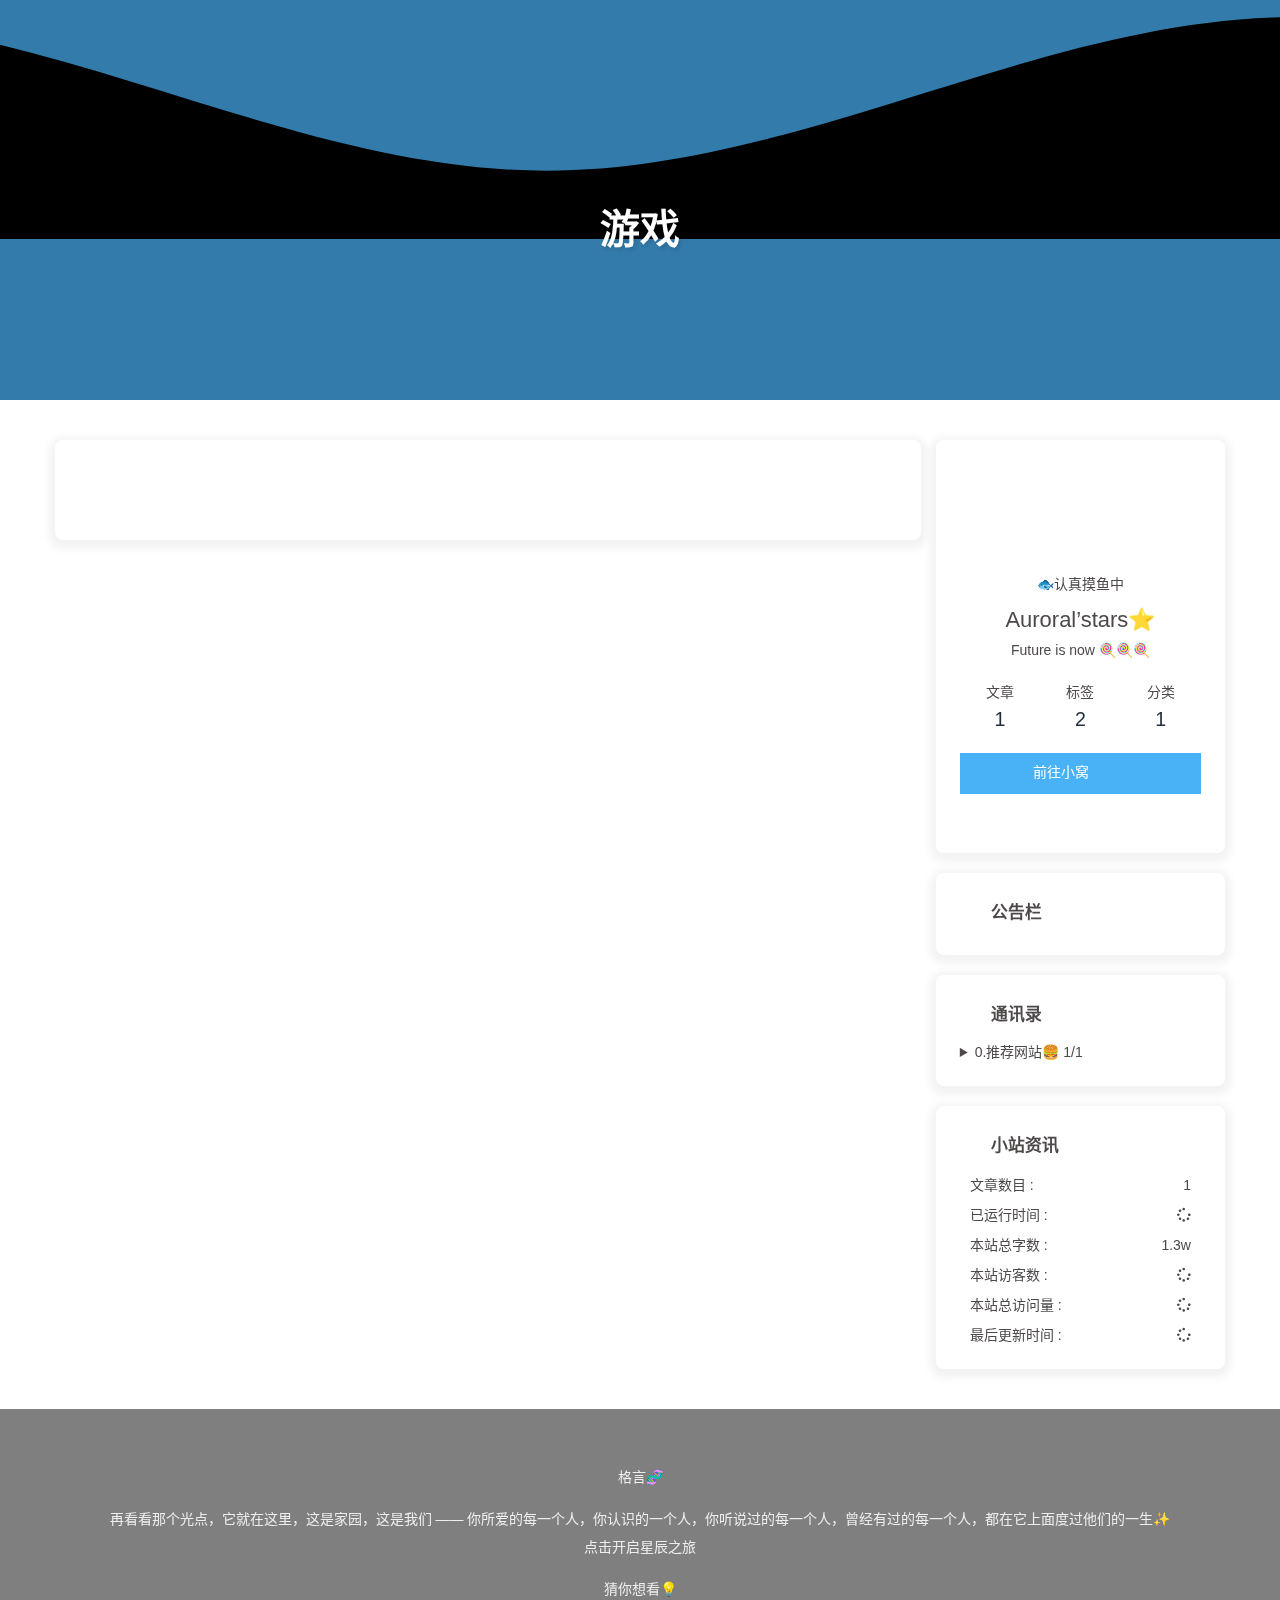
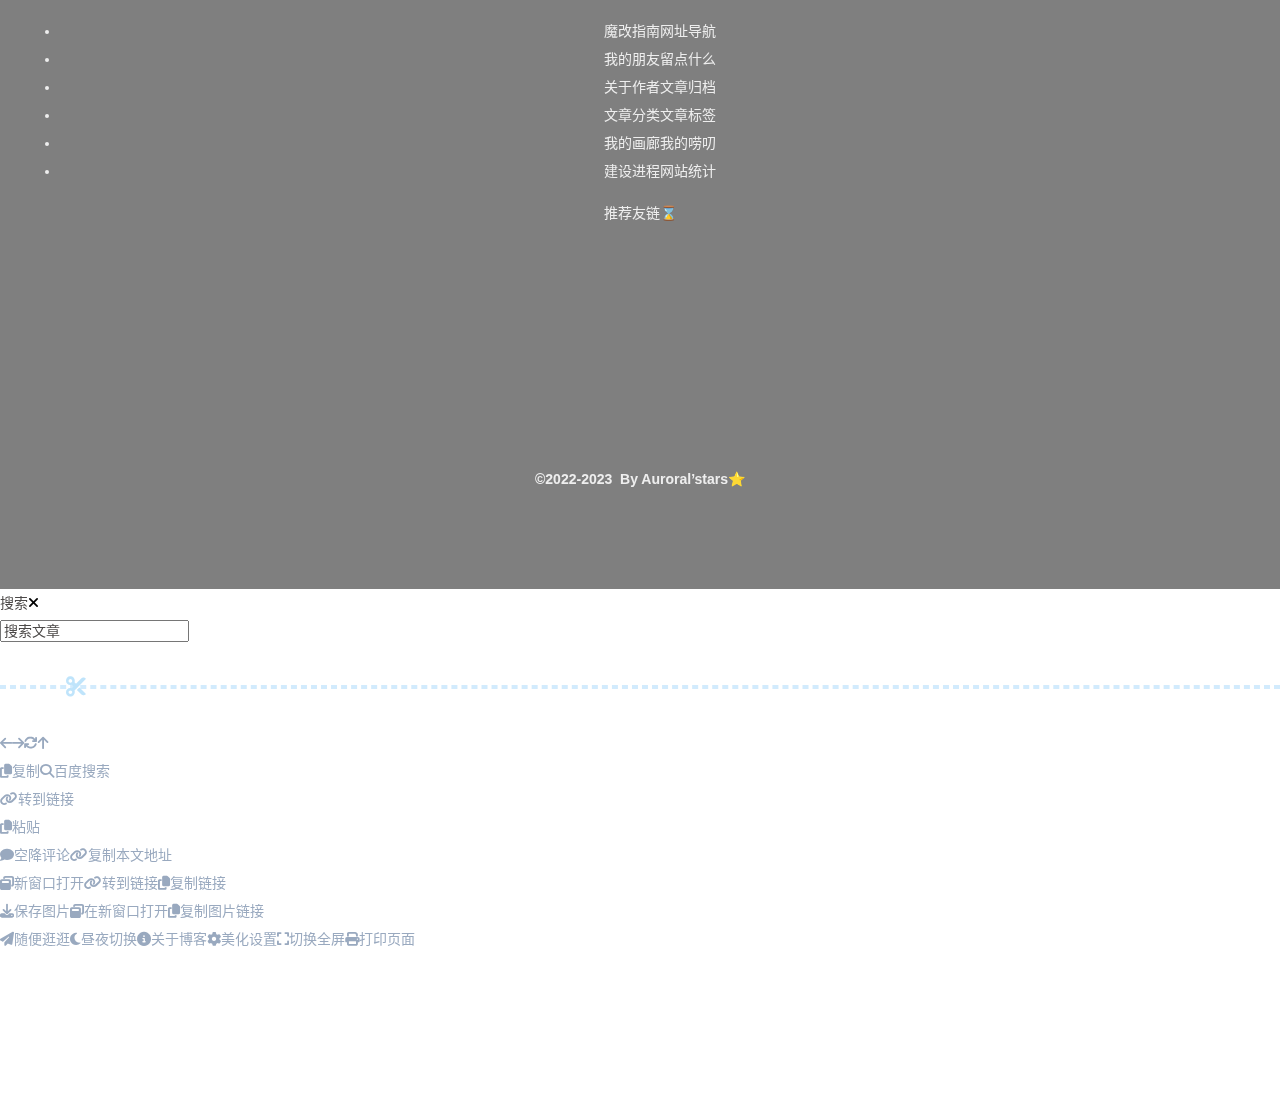
<file: life/games/index.html>
<!DOCTYPE html><html lang="zh-CN" data-theme="light"><head><div id="myscoll"></div><meta charset="UTF-8"><meta http-equiv="X-UA-Compatible" content="IE=edge"><meta name="viewport" content="width=device-width, initial-scale=1.0, maximum-scale=1.0, user-scalable=no"><title>游戏 | Auroral’stars</title><meta name="keywords" content="Java,MySQL,算法,代码,博客,Butterfly,Hexo,Auroral’stars⭐,Auroral’stars"><meta name="author" content="Auroral’stars⭐"><meta name="copyright" content="Auroral’stars⭐"><meta name="format-detection" content="telephone=no"><meta name="theme-color" content="ffffff"><meta name="description" content="Future is now 🍭🍭🍭">
<meta property="og:type" content="website">
<meta property="og:title" content="游戏">
<meta property="og:url" content="https://www.bytein.cn/life/games/index.html">
<meta property="og:site_name" content="Auroral’stars">
<meta property="og:description" content="Future is now 🍭🍭🍭">
<meta property="og:locale" content="zh_CN">
<meta property="og:image" content="https://source.fomal.cc/img/default_cover_14.webp">
<meta property="article:published_time" content="2022-08-28T08:00:00.000Z">
<meta property="article:modified_time" content="2023-03-06T22:42:26.000Z">
<meta property="article:author" content="Auroral’stars⭐">
<meta property="article:tag" content="Java,MySQL,算法,代码,博客,Butterfly,Hexo,Auroral’stars⭐,Auroral’stars">
<meta name="twitter:card" content="summary">
<meta name="twitter:image" content="https://source.fomal.cc/img/default_cover_14.webp"><link rel="shortcut icon" href="/"><link rel="canonical" href="https://www.bytein.cn/life/games/"><link rel="preconnect" href="//cdn.jsdelivr.net"/><link rel="preconnect" href="//busuanzi.ibruce.info"/><link rel="stylesheet" href="/css/index.css"><link rel="stylesheet" href="https://lf6-cdn-tos.bytecdntp.com/cdn/expire-1-M/font-awesome/6.0.0/css/all.min.css" media="print" onload="this.media='all'"><link rel="stylesheet" href="https://cdn.staticfile.org/fancyapps-ui/4.0.31/fancybox.min.css" media="print" onload="this.media='all'"><script>const GLOBAL_CONFIG = { 
  root: '/',
  algolia: undefined,
  localSearch: {"path":"/search.xml","preload":true,"languages":{"hits_empty":"找不到您查询的内容：${query}"}},
  translate: undefined,
  noticeOutdate: {"limitDay":365,"position":"top","messagePrev":"It has been","messageNext":"days since the last update, the content of the article may be outdated."},
  highlight: {"plugin":"highlighjs","highlightCopy":true,"highlightLang":true,"highlightHeightLimit":230},
  copy: {
    success: '复制成功',
    error: '复制错误',
    noSupport: '浏览器不支持'
  },
  relativeDate: {
    homepage: true,
    post: true
  },
  runtime: '天',
  date_suffix: {
    just: '刚刚',
    min: '分钟前',
    hour: '小时前',
    day: '天前',
    month: '个月前'
  },
  copyright: undefined,
  lightbox: 'fancybox',
  Snackbar: undefined,
  source: {
    justifiedGallery: {
      js: 'https://cdnjs.cloudflare.com/ajax/libs/flickr-justified-gallery/2.1.2/fjGallery.min.js',
      css: 'https://cdnjs.cloudflare.com/ajax/libs/flickr-justified-gallery/2.1.2/fjGallery.min.css'
    }
  },
  isPhotoFigcaption: false,
  islazyload: true,
  isAnchor: false
}</script><script id="config-diff">var GLOBAL_CONFIG_SITE = {
  title: '游戏',
  isPost: false,
  isHome: false,
  isHighlightShrink: false,
  isToc: false,
  postUpdate: '2023-03-07 06:42:26'
}</script><noscript><style type="text/css">
  #nav {
    opacity: 1
  }
  .justified-gallery img {
    opacity: 1
  }

  #recent-posts time,
  #post-meta time {
    display: inline !important
  }
</style></noscript><script>(win=>{
    win.saveToLocal = {
      set: function setWithExpiry(key, value, ttl) {
        if (ttl === 0) return
        const now = new Date()
        const expiryDay = ttl * 86400000
        const item = {
          value: value,
          expiry: now.getTime() + expiryDay,
        }
        localStorage.setItem(key, JSON.stringify(item))
      },

      get: function getWithExpiry(key) {
        const itemStr = localStorage.getItem(key)

        if (!itemStr) {
          return undefined
        }
        const item = JSON.parse(itemStr)
        const now = new Date()

        if (now.getTime() > item.expiry) {
          localStorage.removeItem(key)
          return undefined
        }
        return item.value
      }
    }
  
    win.getScript = url => new Promise((resolve, reject) => {
      const script = document.createElement('script')
      script.src = url
      script.async = true
      script.onerror = reject
      script.onload = script.onreadystatechange = function() {
        const loadState = this.readyState
        if (loadState && loadState !== 'loaded' && loadState !== 'complete') return
        script.onload = script.onreadystatechange = null
        resolve()
      }
      document.head.appendChild(script)
    })
  
      win.activateDarkMode = function () {
        document.documentElement.setAttribute('data-theme', 'dark')
        if (document.querySelector('meta[name="theme-color"]') !== null) {
          document.querySelector('meta[name="theme-color"]').setAttribute('content', '#0d0d0d')
        }
      }
      win.activateLightMode = function () {
        document.documentElement.setAttribute('data-theme', 'light')
        if (document.querySelector('meta[name="theme-color"]') !== null) {
          document.querySelector('meta[name="theme-color"]').setAttribute('content', 'ffffff')
        }
      }
      const t = saveToLocal.get('theme')
    
          const now = new Date()
          const hour = now.getHours()
          const isNight = hour <= 6 || hour >= 18
          if (t === undefined) isNight ? activateDarkMode() : activateLightMode()
          else if (t === 'light') activateLightMode()
          else activateDarkMode()
        
      const asideStatus = saveToLocal.get('aside-status')
      if (asideStatus !== undefined) {
        if (asideStatus === 'hide') {
          document.documentElement.classList.add('hide-aside')
        } else {
          document.documentElement.classList.remove('hide-aside')
        }
      }
    
    const detectApple = () => {
      if(/iPad|iPhone|iPod|Macintosh/.test(navigator.userAgent)){
        document.documentElement.classList.add('apple')
      }
    }
    detectApple()
    })(window)</script><link rel="stylesheet" href="https://cdn1.tianli0.top/npm/element-ui@2.15.6/packages/theme-chalk/lib/index.css"><style id="themeColor"></style><style id="rightSide"></style><style id="transPercent"></style><style id="blurNum"></style><style id="settingStyle"></style><span id="fps"></span><style id="defineBg"></style><style id="menu_shadow"></style><svg aria-hidden="true" style="position:absolute; overflow:hidden; width:0; height:0"><symbol id="icon-sun" viewBox="0 0 1024 1024"><path d="M960 512l-128 128v192h-192l-128 128-128-128H192v-192l-128-128 128-128V192h192l128-128 128 128h192v192z" fill="#FFD878" p-id="8420"></path><path d="M736 512a224 224 0 1 0-448 0 224 224 0 1 0 448 0z" fill="#FFE4A9" p-id="8421"></path><path d="M512 109.248L626.752 224H800v173.248L914.752 512 800 626.752V800h-173.248L512 914.752 397.248 800H224v-173.248L109.248 512 224 397.248V224h173.248L512 109.248M512 64l-128 128H192v192l-128 128 128 128v192h192l128 128 128-128h192v-192l128-128-128-128V192h-192l-128-128z" fill="#4D5152" p-id="8422"></path><path d="M512 320c105.888 0 192 86.112 192 192s-86.112 192-192 192-192-86.112-192-192 86.112-192 192-192m0-32a224 224 0 1 0 0 448 224 224 0 0 0 0-448z" fill="#4D5152" p-id="8423"></path></symbol><symbol id="icon-moon" viewBox="0 0 1024 1024"><path d="M611.370667 167.082667a445.013333 445.013333 0 0 1-38.4 161.834666 477.824 477.824 0 0 1-244.736 244.394667 445.141333 445.141333 0 0 1-161.109334 38.058667 85.077333 85.077333 0 0 0-65.066666 135.722666A462.08 462.08 0 1 0 747.093333 102.058667a85.077333 85.077333 0 0 0-135.722666 65.024z" fill="#FFB531" p-id="11345"></path><path d="M329.728 274.133333l35.157333-35.157333a21.333333 21.333333 0 1 0-30.165333-30.165333l-35.157333 35.157333-35.114667-35.157333a21.333333 21.333333 0 0 0-30.165333 30.165333l35.114666 35.157333-35.114666 35.157334a21.333333 21.333333 0 1 0 30.165333 30.165333l35.114667-35.157333 35.157333 35.157333a21.333333 21.333333 0 1 0 30.165333-30.165333z" fill="#030835" p-id="11346"></path></symbol></svg><!-- hexo injector head_end start --><link rel="stylesheet" href="https://npm.elemecdn.com/hexo-butterfly-swiper/lib/swiper.min.css" media="print" onload="this.media='all'"><link rel="stylesheet" href="https://npm.elemecdn.com/hexo-butterfly-swiper/lib/swiperstyle.css" media="print" onload="this.media='all'"><link rel="stylesheet" href="https://npm.elemecdn.com/hexo-filter-gitcalendar/lib/gitcalendar.css" media="print" onload="this.media='all'"><link rel="stylesheet" href="https://npm.elemecdn.com/hexo-butterfly-tag-plugins-plus@latest/lib/assets/font-awesome-animation.min.css" media="defer" onload="this.media='all'"><link rel="stylesheet" href="https://npm.elemecdn.com/hexo-butterfly-tag-plugins-plus@latest/lib/tag_plugins.css" media="defer" onload="this.media='all'"><script src="https://npm.elemecdn.com/hexo-butterfly-tag-plugins-plus@latest/lib/assets/carousel-touch.js"></script><link rel="stylesheet" href="https://npm.elemecdn.com/hexo-butterfly-wowjs/lib/animate.min.css" media="print" onload="this.media='screen'"><!-- hexo injector head_end end --><meta name="generator" content="Hexo 6.3.0"><link rel="alternate" href="/atom.xml" title="Auroral’stars" type="application/atom+xml">
</head><body><div id="loading-box" onclick="document.getElementById(&quot;loading-box&quot;).classList.add(&quot;loaded&quot;)"><div class="loading-bg"><div class="loading-img"></div><div class="loading-image-dot"></div></div></div><div id="web_bg"></div><div id="sidebar"><div id="menu-mask"></div><div id="sidebar-menus"><div class="avatar-img is-center"><img src= "[data-uri]" data-lazy-src="https://www.helloimg.com/images/2023/03/04/oPfqyn.jpg" onerror="onerror=null;src='/assets/r1.jpg'" alt="avatar"/></div><div class="sidebar-site-data site-data is-center"><a href="/archives/"><div class="headline">文章</div><div class="length-num">1</div></a><a href="/tags/"><div class="headline">标签</div><div class="length-num">2</div></a><a href="/categories/"><div class="headline">分类</div><div class="length-num">1</div></a></div><hr/><div class="menus_items"><div class="menus_item"><a class="site-page faa-parent animated-hover" href="/"><svg class="menu_icon faa-tada" aria-hidden="true" style="width:1.30em;height:1.30em;vertical-align:-0.15em;fill:currentColor;overflow:hidden;"><use xlink:href="#icon-home"></use></svg><span class="menu_word" style="font-size:17px"> 首页</span></a></div><div class="menus_item"><a class="site-page group faa-parent animated-hover hide" href="javascript:void(0);"><svg class="menu_icon faa-tada" aria-hidden="true" style="width:1.30em;height:1.30em;vertical-align:-0.15em;fill:currentColor;overflow:hidden;"><use xlink:href="#icon--article"></use></svg><span class="menu_word" style="font-size:17px"> 文章</span><i class="fas fa-chevron-down"></i></a><ul class="menus_item_child"><li><a class="site-page child faa-parent animated-hover" href="/archives/"><svg class="menu_icon faa-tada" aria-hidden="true" style="width:1.30em;height:1.30em;vertical-align:-0.15em;fill:currentColor;overflow:hidden;"><use xlink:href="#icon-guidang1">                   </use></svg><span class="menu_word" style="font-size:17px"> 归档</span></a></li><li><a class="site-page child faa-parent animated-hover" href="/tags/"><svg class="menu_icon faa-tada" aria-hidden="true" style="width:1.30em;height:1.30em;vertical-align:-0.15em;fill:currentColor;overflow:hidden;"><use xlink:href="#icon-sekuaibiaoqian">                   </use></svg><span class="menu_word" style="font-size:17px"> 标签</span></a></li><li><a class="site-page child faa-parent animated-hover" href="/categories/"><svg class="menu_icon faa-tada" aria-hidden="true" style="width:1.30em;height:1.30em;vertical-align:-0.15em;fill:currentColor;overflow:hidden;"><use xlink:href="#icon-fenlei">                   </use></svg><span class="menu_word" style="font-size:17px"> 分类</span></a></li></ul></div><div class="menus_item"><a class="site-page group faa-parent animated-hover hide" href="javascript:void(0);"><svg class="menu_icon faa-tada" aria-hidden="true" style="width:1.30em;height:1.30em;vertical-align:-0.15em;fill:currentColor;overflow:hidden;"><use xlink:href="#icon-pinweishenghuo"></use></svg><span class="menu_word" style="font-size:17px"> 休闲</span><i class="fas fa-chevron-down"></i></a><ul class="menus_item_child"><li><a class="site-page child faa-parent animated-hover" href="/life/music/"><svg class="menu_icon faa-tada" aria-hidden="true" style="width:1.30em;height:1.30em;vertical-align:-0.15em;fill:currentColor;overflow:hidden;"><use xlink:href="#icon-yinle">                   </use></svg><span class="menu_word" style="font-size:17px"> 八音盒</span></a></li><li><a class="site-page child faa-parent animated-hover" href="/life/movies/"><svg class="menu_icon faa-tada" aria-hidden="true" style="width:1.30em;height:1.30em;vertical-align:-0.15em;fill:currentColor;overflow:hidden;"><use xlink:href="#icon-dianying1">                   </use></svg><span class="menu_word" style="font-size:17px"> 影院</span></a></li><li><a class="site-page child faa-parent animated-hover" href="/life/games/"><svg class="menu_icon faa-tada" aria-hidden="true" style="width:1.30em;height:1.30em;vertical-align:-0.15em;fill:currentColor;overflow:hidden;"><use xlink:href="#icon-youxishoubing">                   </use></svg><span class="menu_word" style="font-size:17px"> 游戏</span></a></li></ul></div><div class="menus_item"><a class="site-page group faa-parent animated-hover hide" href="javascript:void(0);"><svg class="menu_icon faa-tada" aria-hidden="true" style="width:1.30em;height:1.30em;vertical-align:-0.15em;fill:currentColor;overflow:hidden;"><use xlink:href="#icon-xiangzi"></use></svg><span class="menu_word" style="font-size:17px"> 八宝箱</span><i class="fas fa-chevron-down"></i></a><ul class="menus_item_child"><li><a class="site-page child faa-parent animated-hover" href="/box/gallery/"><svg class="menu_icon faa-tada" aria-hidden="true" style="width:1.30em;height:1.30em;vertical-align:-0.15em;fill:currentColor;overflow:hidden;"><use xlink:href="#icon-tubiaozhizuomoban">                   </use></svg><span class="menu_word" style="font-size:17px"> 画廊</span></a></li><li><a class="site-page child faa-parent animated-hover" href="/box/animation/"><svg class="menu_icon faa-tada" aria-hidden="true" style="width:1.30em;height:1.30em;vertical-align:-0.15em;fill:currentColor;overflow:hidden;"><use xlink:href="#icon-nvwumao">                   </use></svg><span class="menu_word" style="font-size:17px"> 动画</span></a></li><li><a class="site-page child faa-parent animated-hover" href="/box/nav/"><svg class="menu_icon faa-tada" aria-hidden="true" style="width:1.30em;height:1.30em;vertical-align:-0.15em;fill:currentColor;overflow:hidden;"><use xlink:href="#icon-zhifengche">                   </use></svg><span class="menu_word" style="font-size:17px"> 网址导航</span></a></li></ul></div><div class="menus_item"><a class="site-page group faa-parent animated-hover hide" href="javascript:void(0);"><svg class="menu_icon faa-tada" aria-hidden="true" style="width:1.30em;height:1.30em;vertical-align:-0.15em;fill:currentColor;overflow:hidden;"><use xlink:href="#icon-shejiaoxinxi"></use></svg><span class="menu_word" style="font-size:17px"> 社交</span><i class="fas fa-chevron-down"></i></a><ul class="menus_item_child"><li><a class="site-page child faa-parent animated-hover" href="/social/fcircle/"><svg class="menu_icon faa-tada" aria-hidden="true" style="width:1.30em;height:1.30em;vertical-align:-0.15em;fill:currentColor;overflow:hidden;"><use xlink:href="#icon-pengyouquan">                   </use></svg><span class="menu_word" style="font-size:17px"> 朋友圈</span></a></li><li><a class="site-page child faa-parent animated-hover" href="/comments/"><svg class="menu_icon faa-tada" aria-hidden="true" style="width:1.30em;height:1.30em;vertical-align:-0.15em;fill:currentColor;overflow:hidden;"><use xlink:href="#icon-liuyan">                   </use></svg><span class="menu_word" style="font-size:17px"> 留言板</span></a></li><li><a class="site-page child faa-parent animated-hover" href="/social/link/"><svg class="menu_icon faa-tada" aria-hidden="true" style="width:1.30em;height:1.30em;vertical-align:-0.15em;fill:currentColor;overflow:hidden;"><use xlink:href="#icon-lianjie">                   </use></svg><span class="menu_word" style="font-size:17px"> 友人帐</span></a></li></ul></div><div class="menus_item"><a class="site-page group faa-parent animated-hover hide" href="javascript:void(0);"><svg class="menu_icon faa-tada" aria-hidden="true" style="width:1.30em;height:1.30em;vertical-align:-0.15em;fill:currentColor;overflow:hidden;"><use xlink:href="#icon-wangye"></use></svg><span class="menu_word" style="font-size:17px"> 网站</span><i class="fas fa-chevron-down"></i></a><ul class="menus_item_child"><li><a class="site-page child faa-parent animated-hover" href="/site/census/"><svg class="menu_icon faa-tada" aria-hidden="true" style="width:1.30em;height:1.30em;vertical-align:-0.15em;fill:currentColor;overflow:hidden;"><use xlink:href="#icon--tongjibiao">                   </use></svg><span class="menu_word" style="font-size:17px"> 网站统计</span></a></li><li><a class="site-page child faa-parent animated-hover" href="/site/echarts/"><svg class="menu_icon faa-tada" aria-hidden="true" style="width:1.30em;height:1.30em;vertical-align:-0.15em;fill:currentColor;overflow:hidden;"><use xlink:href="#icon-shujutongji1">                   </use></svg><span class="menu_word" style="font-size:17px"> 文章统计</span></a></li><li><a class="site-page child faa-parent animated-hover" href="/site/time/"><svg class="menu_icon faa-tada" aria-hidden="true" style="width:1.30em;height:1.30em;vertical-align:-0.15em;fill:currentColor;overflow:hidden;"><use xlink:href="#icon-xianxingshalou">                   </use></svg><span class="menu_word" style="font-size:17px"> 旧时光</span></a></li></ul></div><div class="menus_item"><a class="site-page group faa-parent animated-hover hide" href="javascript:void(0);"><svg class="menu_icon faa-tada" aria-hidden="true" style="width:1.30em;height:1.30em;vertical-align:-0.15em;fill:currentColor;overflow:hidden;"><use xlink:href="#icon-maoliang"></use></svg><span class="menu_word" style="font-size:17px"> 个人</span><i class="fas fa-chevron-down"></i></a><ul class="menus_item_child"><li><a class="site-page child faa-parent animated-hover" href="/personal/bb/"><svg class="menu_icon faa-tada" aria-hidden="true" style="width:1.30em;height:1.30em;vertical-align:-0.15em;fill:currentColor;overflow:hidden;"><use xlink:href="#icon-qunliaotian">                   </use></svg><span class="menu_word" style="font-size:17px"> 唠叨</span></a></li><li><a class="site-page child faa-parent animated-hover" href="/personal/love/"><svg class="menu_icon faa-tada" aria-hidden="true" style="width:1.30em;height:1.30em;vertical-align:-0.15em;fill:currentColor;overflow:hidden;"><use xlink:href="#icon-love-sign">                   </use></svg><span class="menu_word" style="font-size:17px"> 恋爱小屋</span></a></li><li><a class="site-page child faa-parent animated-hover" href="/personal/about/"><svg class="menu_icon faa-tada" aria-hidden="true" style="width:1.30em;height:1.30em;vertical-align:-0.15em;fill:currentColor;overflow:hidden;"><use xlink:href="#icon-paperplane">                   </use></svg><span class="menu_word" style="font-size:17px"> 关于</span></a></li></ul></div></div></div></div><div class="page" id="body-wrap"><header class="not-home-page" id="page-header"><nav id="nav"><span id="blog_name"><a id="site-name" href="/">Auroral’stars</a></span><div id="menus"><div class="menus_items"><div class="menus_item"><a class="site-page faa-parent animated-hover" href="/"><svg class="menu_icon faa-tada" aria-hidden="true" style="width:1.30em;height:1.30em;vertical-align:-0.15em;fill:currentColor;overflow:hidden;"><use xlink:href="#icon-home"></use></svg><span class="menu_word" style="font-size:17px"> 首页</span></a></div><div class="menus_item"><a class="site-page group faa-parent animated-hover hide" href="javascript:void(0);"><svg class="menu_icon faa-tada" aria-hidden="true" style="width:1.30em;height:1.30em;vertical-align:-0.15em;fill:currentColor;overflow:hidden;"><use xlink:href="#icon--article"></use></svg><span class="menu_word" style="font-size:17px"> 文章</span><i class="fas fa-chevron-down"></i></a><ul class="menus_item_child"><li><a class="site-page child faa-parent animated-hover" href="/archives/"><svg class="menu_icon faa-tada" aria-hidden="true" style="width:1.30em;height:1.30em;vertical-align:-0.15em;fill:currentColor;overflow:hidden;"><use xlink:href="#icon-guidang1">                   </use></svg><span class="menu_word" style="font-size:17px"> 归档</span></a></li><li><a class="site-page child faa-parent animated-hover" href="/tags/"><svg class="menu_icon faa-tada" aria-hidden="true" style="width:1.30em;height:1.30em;vertical-align:-0.15em;fill:currentColor;overflow:hidden;"><use xlink:href="#icon-sekuaibiaoqian">                   </use></svg><span class="menu_word" style="font-size:17px"> 标签</span></a></li><li><a class="site-page child faa-parent animated-hover" href="/categories/"><svg class="menu_icon faa-tada" aria-hidden="true" style="width:1.30em;height:1.30em;vertical-align:-0.15em;fill:currentColor;overflow:hidden;"><use xlink:href="#icon-fenlei">                   </use></svg><span class="menu_word" style="font-size:17px"> 分类</span></a></li></ul></div><div class="menus_item"><a class="site-page group faa-parent animated-hover hide" href="javascript:void(0);"><svg class="menu_icon faa-tada" aria-hidden="true" style="width:1.30em;height:1.30em;vertical-align:-0.15em;fill:currentColor;overflow:hidden;"><use xlink:href="#icon-pinweishenghuo"></use></svg><span class="menu_word" style="font-size:17px"> 休闲</span><i class="fas fa-chevron-down"></i></a><ul class="menus_item_child"><li><a class="site-page child faa-parent animated-hover" href="/life/music/"><svg class="menu_icon faa-tada" aria-hidden="true" style="width:1.30em;height:1.30em;vertical-align:-0.15em;fill:currentColor;overflow:hidden;"><use xlink:href="#icon-yinle">                   </use></svg><span class="menu_word" style="font-size:17px"> 八音盒</span></a></li><li><a class="site-page child faa-parent animated-hover" href="/life/movies/"><svg class="menu_icon faa-tada" aria-hidden="true" style="width:1.30em;height:1.30em;vertical-align:-0.15em;fill:currentColor;overflow:hidden;"><use xlink:href="#icon-dianying1">                   </use></svg><span class="menu_word" style="font-size:17px"> 影院</span></a></li><li><a class="site-page child faa-parent animated-hover" href="/life/games/"><svg class="menu_icon faa-tada" aria-hidden="true" style="width:1.30em;height:1.30em;vertical-align:-0.15em;fill:currentColor;overflow:hidden;"><use xlink:href="#icon-youxishoubing">                   </use></svg><span class="menu_word" style="font-size:17px"> 游戏</span></a></li></ul></div><div class="menus_item"><a class="site-page group faa-parent animated-hover hide" href="javascript:void(0);"><svg class="menu_icon faa-tada" aria-hidden="true" style="width:1.30em;height:1.30em;vertical-align:-0.15em;fill:currentColor;overflow:hidden;"><use xlink:href="#icon-xiangzi"></use></svg><span class="menu_word" style="font-size:17px"> 八宝箱</span><i class="fas fa-chevron-down"></i></a><ul class="menus_item_child"><li><a class="site-page child faa-parent animated-hover" href="/box/gallery/"><svg class="menu_icon faa-tada" aria-hidden="true" style="width:1.30em;height:1.30em;vertical-align:-0.15em;fill:currentColor;overflow:hidden;"><use xlink:href="#icon-tubiaozhizuomoban">                   </use></svg><span class="menu_word" style="font-size:17px"> 画廊</span></a></li><li><a class="site-page child faa-parent animated-hover" href="/box/animation/"><svg class="menu_icon faa-tada" aria-hidden="true" style="width:1.30em;height:1.30em;vertical-align:-0.15em;fill:currentColor;overflow:hidden;"><use xlink:href="#icon-nvwumao">                   </use></svg><span class="menu_word" style="font-size:17px"> 动画</span></a></li><li><a class="site-page child faa-parent animated-hover" href="/box/nav/"><svg class="menu_icon faa-tada" aria-hidden="true" style="width:1.30em;height:1.30em;vertical-align:-0.15em;fill:currentColor;overflow:hidden;"><use xlink:href="#icon-zhifengche">                   </use></svg><span class="menu_word" style="font-size:17px"> 网址导航</span></a></li></ul></div><div class="menus_item"><a class="site-page group faa-parent animated-hover hide" href="javascript:void(0);"><svg class="menu_icon faa-tada" aria-hidden="true" style="width:1.30em;height:1.30em;vertical-align:-0.15em;fill:currentColor;overflow:hidden;"><use xlink:href="#icon-shejiaoxinxi"></use></svg><span class="menu_word" style="font-size:17px"> 社交</span><i class="fas fa-chevron-down"></i></a><ul class="menus_item_child"><li><a class="site-page child faa-parent animated-hover" href="/social/fcircle/"><svg class="menu_icon faa-tada" aria-hidden="true" style="width:1.30em;height:1.30em;vertical-align:-0.15em;fill:currentColor;overflow:hidden;"><use xlink:href="#icon-pengyouquan">                   </use></svg><span class="menu_word" style="font-size:17px"> 朋友圈</span></a></li><li><a class="site-page child faa-parent animated-hover" href="/comments/"><svg class="menu_icon faa-tada" aria-hidden="true" style="width:1.30em;height:1.30em;vertical-align:-0.15em;fill:currentColor;overflow:hidden;"><use xlink:href="#icon-liuyan">                   </use></svg><span class="menu_word" style="font-size:17px"> 留言板</span></a></li><li><a class="site-page child faa-parent animated-hover" href="/social/link/"><svg class="menu_icon faa-tada" aria-hidden="true" style="width:1.30em;height:1.30em;vertical-align:-0.15em;fill:currentColor;overflow:hidden;"><use xlink:href="#icon-lianjie">                   </use></svg><span class="menu_word" style="font-size:17px"> 友人帐</span></a></li></ul></div><div class="menus_item"><a class="site-page group faa-parent animated-hover hide" href="javascript:void(0);"><svg class="menu_icon faa-tada" aria-hidden="true" style="width:1.30em;height:1.30em;vertical-align:-0.15em;fill:currentColor;overflow:hidden;"><use xlink:href="#icon-wangye"></use></svg><span class="menu_word" style="font-size:17px"> 网站</span><i class="fas fa-chevron-down"></i></a><ul class="menus_item_child"><li><a class="site-page child faa-parent animated-hover" href="/site/census/"><svg class="menu_icon faa-tada" aria-hidden="true" style="width:1.30em;height:1.30em;vertical-align:-0.15em;fill:currentColor;overflow:hidden;"><use xlink:href="#icon--tongjibiao">                   </use></svg><span class="menu_word" style="font-size:17px"> 网站统计</span></a></li><li><a class="site-page child faa-parent animated-hover" href="/site/echarts/"><svg class="menu_icon faa-tada" aria-hidden="true" style="width:1.30em;height:1.30em;vertical-align:-0.15em;fill:currentColor;overflow:hidden;"><use xlink:href="#icon-shujutongji1">                   </use></svg><span class="menu_word" style="font-size:17px"> 文章统计</span></a></li><li><a class="site-page child faa-parent animated-hover" href="/site/time/"><svg class="menu_icon faa-tada" aria-hidden="true" style="width:1.30em;height:1.30em;vertical-align:-0.15em;fill:currentColor;overflow:hidden;"><use xlink:href="#icon-xianxingshalou">                   </use></svg><span class="menu_word" style="font-size:17px"> 旧时光</span></a></li></ul></div><div class="menus_item"><a class="site-page group faa-parent animated-hover hide" href="javascript:void(0);"><svg class="menu_icon faa-tada" aria-hidden="true" style="width:1.30em;height:1.30em;vertical-align:-0.15em;fill:currentColor;overflow:hidden;"><use xlink:href="#icon-maoliang"></use></svg><span class="menu_word" style="font-size:17px"> 个人</span><i class="fas fa-chevron-down"></i></a><ul class="menus_item_child"><li><a class="site-page child faa-parent animated-hover" href="/personal/bb/"><svg class="menu_icon faa-tada" aria-hidden="true" style="width:1.30em;height:1.30em;vertical-align:-0.15em;fill:currentColor;overflow:hidden;"><use xlink:href="#icon-qunliaotian">                   </use></svg><span class="menu_word" style="font-size:17px"> 唠叨</span></a></li><li><a class="site-page child faa-parent animated-hover" href="/personal/love/"><svg class="menu_icon faa-tada" aria-hidden="true" style="width:1.30em;height:1.30em;vertical-align:-0.15em;fill:currentColor;overflow:hidden;"><use xlink:href="#icon-love-sign">                   </use></svg><span class="menu_word" style="font-size:17px"> 恋爱小屋</span></a></li><li><a class="site-page child faa-parent animated-hover" href="/personal/about/"><svg class="menu_icon faa-tada" aria-hidden="true" style="width:1.30em;height:1.30em;vertical-align:-0.15em;fill:currentColor;overflow:hidden;"><use xlink:href="#icon-paperplane">                   </use></svg><span class="menu_word" style="font-size:17px"> 关于</span></a></li></ul></div></div><center id="name-container"><a id="page-name" href="javascript:scrollToTop()">PAGE_NAME</a></center><div id="nav-right"><div id="search-button"><a class="search faa-parent animated-hover" title="检索站内任何你想要的信息"><svg class="faa-tada icon" style="height:24px;width:24px;fill:currentColor;position:relative;top:6px" aria-hidden="true"><use xlink:href="#icon-valentine_-search-love-find-heart"></use></svg><span> 搜索</span></a></div><a class="meihua faa-parent animated-hover" onclick="toggleWinbox()" title="美化设置-自定义你的风格" id="meihua-button"><svg class="faa-tada icon" style="height:26px;width:26px;fill:currentColor;position:relative;top:8px" aria-hidden="true"><use xlink:href="#icon-tupian1"></use></svg></a><a class="sun_moon faa-parent animated-hover" onclick="switchNightMode()" title="浅色和深色模式转换" id="nightmode-button"><svg class="faa-tada" style="height:25px;width:25px;fill:currentColor;position:relative;top:7px" viewBox="0 0 1024 1024"><use id="modeicon" xlink:href="#icon-moon">       </use></svg></a><div id="toggle-menu"><a><i class="fas fa-bars fa-fw"></i></a></div></div></div></nav><div id="page-site-info"><h1 id="site-title">游戏</h1></div><section class="main-hero-waves-area waves-area"><svg class="waves-svg" xmlns="http://www.w3.org/2000/svg" xlink="http://www.w3.org/1999/xlink" viewBox="0 24 150 28" preserveAspectRatio="none" shape-rendering="auto"><defs><path id="gentle-wave" d="M -160 44 c 30 0 58 -18 88 -18 s 58 18 88 18 s 58 -18 88 -18 s 58 18 88 18 v 44 h -352 Z"></path></defs><g class="parallax"><use href="#gentle-wave" x="48" y="0"></use><use href="#gentle-wave" x="48" y="3"></use><use href="#gentle-wave" x="48" y="5"></use><use href="#gentle-wave" x="48" y="7"></use></g></svg></section></header><main class="layout" id="content-inner"><div id="page"><div id="article-container"></div></div><div class="aside-content" id="aside-content"><div class="card-widget card-info"><div class="author_top is-center"><div class="card-info-avatar"><div class="avatar-img"><img src= "[data-uri]" data-lazy-src="https://www.helloimg.com/images/2023/03/04/oPfqyn.jpg" onerror="this.onerror=null;this.src='/assets/r1.jpg'" alt="avatar"/></div><div class="author-status-box"><div class="author-status"><g-emoji class="g-emoji" alias="palm_tree" fallback-src="https://lskypro.acozycotage.net/LightPicture/2022/12/fe1dc0402e623096.jpg">🐟</g-emoji><span>认真摸鱼中</span></div></div></div><b><div class="author-info__name">Auroral’stars⭐</div></b><div class="author-info__description">Future is now 🍭🍭🍭</div></div><div class="card-info-data site-data is-center"><a href="/archives/"><div class="headline">文章</div><div class="length-num">1</div></a><a href="/tags/"><div class="headline">标签</div><div class="length-num">2</div></a><a href="/categories/"><div class="headline">分类</div><div class="length-num">1</div></a></div><a id="card-info-btn" target="_blank" rel="noopener" href="https://blog.bytein.cn" title="前往作者的Github"><span>前往小窝</span><i class="faa-passing animated" style="padding-left:20px;display:inline-block;vertical-align:middle;"><svg class="icon" style="height:28px;width:28px;fill:currentColor;position:relative;top:5px"><use xlink:href="#icon-xiaoqiche"></use></svg></i></a><div class="card-info-social-icons is-center"><a class="social-icon faa-parent animated-hover" href="/assets/QRCode.jpg" target="_blank" title="微信"><svg class="social_icon faa-tada" aria-hidden="true" style="width:1.15em;height:1.15em;vertical-align:-0.15em;fill:currentColor;overflow:hidden;"><use xlink:href="#icon-weixin"></use></svg></a><a class="social-icon faa-parent animated-hover" href="https://res.abeim.cn/api/qq/?qq=1174008660" target="_blank" title="QQ"><svg class="social_icon faa-tada" aria-hidden="true" style="width:1.15em;height:1.15em;vertical-align:-0.15em;fill:currentColor;overflow:hidden;"><use xlink:href="#icon-QQ"></use></svg></a><a class="social-icon faa-parent animated-hover" href="https://space.bilibili.com/220757832" target="_blank" title="B站"><svg class="social_icon faa-tada" aria-hidden="true" style="width:1.15em;height:1.15em;vertical-align:-0.15em;fill:currentColor;overflow:hidden;"><use xlink:href="#icon-bilibili"></use></svg></a><a class="social-icon faa-parent animated-hover" href="mailto:1174008660@qq.com" target="_blank" title="QQ邮箱"><svg class="social_icon faa-tada" aria-hidden="true" style="width:1.15em;height:1.15em;vertical-align:-0.15em;fill:currentColor;overflow:hidden;"><use xlink:href="#icon-youxiang"></use></svg></a><a class="social-icon faa-parent animated-hover" href="https://leetcode.cn/u/Auroral’stars1998" target="_blank" title="力扣"><svg class="social_icon faa-tada" aria-hidden="true" style="width:1.15em;height:1.15em;vertical-align:-0.15em;fill:currentColor;overflow:hidden;"><use xlink:href="#icon-leetcode"></use></svg></a></div></div><div class="card-widget card-announcement"><div class="item-headline"><a class="faa-parent animated-hover"><svg class="faa-tada icon" style="height:25px;width:25px;fill:currentColor;position:relative;top:5px" aria-hidden="true"><use xlink:href="#icon-gonggao"></use></svg></a><span style="font-weight:bold">公告栏</span></div><div class="announcement_content"><center><b></b></center></div><div id="welcome-info"></div></div><div class="sticky_layout"><div class="card-widget card-friend-link"><div class="item-headline"><a class="faa-parent animated-hover"><svg class="faa-tada icon" style="height:25px;width:25px;fill:currentColor;position:relative;top:5px" aria-hidden="true"><use xlink:href="#icon-tongxunlu"></use></svg></a><span style="font-weight:bold">通讯录</span></div><div class="card-friend-link-container"><details class="card-friend-class-name"><summary class="card-friend-class-desc" title="这里是最熟悉的小伙伴或者赞助商，当然是最前排啦"><sapn>0.推荐网站🍔</sapn><span class="online-friend-number"></span><sapn>1</sapn></summary><a class="card-friend-item online-friend-link" href="https://www.fomal.cc/" title="Fomalhaut🥝" target="_blank"><img class="no-lightbox card-friend-avatar" src= "[data-uri]" data-lazy-src="https://www.fomal.cc/assets/avatar.webp" onerror="this.onerror=null;this.src='/assets/r1.jpg'" alt="Fomalhaut🥝"/><div class="card-friend-details"><div class="card-friend-name">Fomalhaut🥝</div><div class="card-friend-descr" title="Future is now 🍭🍭🍭">Future is now 🍭🍭🍭</div></div></a></details></div><div class="ja-pjax"><script>var addressbook = document.getElementsByClassName("card-friend-class-name");
for (var i=0; i<addressbook.length; i++){
  var online = addressbook[i].getElementsByClassName("online-friend-link").length;
  addressbook[i].getElementsByClassName("online-friend-number")[0].innerHTML = "  "+online+"/";
}</script></div></div><div class="card-widget card-webinfo"><div class="item-headline"><a class="faa-parent animated-hover"><svg class="faa-tada icon" style="height:25px;width:25px;fill:currentColor;position:relative;top:5px" aria-hidden="true"><use xlink:href="#icon-shujutongji2"></use></svg></a><span style="font-weight:bold">小站资讯</span></div><div class="webinfo"><div class="webinfo-item"><div class="item-name">文章数目 :</div><div class="item-count">1</div></div><div class="webinfo-item"><div class="item-name">已运行时间 :</div><div class="item-count" id="runtimeshow" data-publishDate="2023-03-07T16:00:00.000Z"><i class="fa-solid fa-spinner fa-spin"></i></div></div><div class="webinfo-item"><div class="item-name">本站总字数 :</div><div class="item-count">1.3w</div></div><div class="webinfo-item"><div class="item-name">本站访客数 :</div><div class="item-count" id="busuanzi_value_site_uv"><i class="fa-solid fa-spinner fa-spin"></i></div></div><div class="webinfo-item"><div class="item-name">本站总访问量 :</div><div class="item-count" id="busuanzi_value_site_pv"><i class="fa-solid fa-spinner fa-spin"></i></div></div><div class="webinfo-item"><div class="item-name">最后更新时间 :</div><div class="item-count" id="last-push-date" data-lastPushDate="2023-03-12T05:59:40.024Z"><i class="fa-solid fa-spinner fa-spin"></i></div></div></div></div></div></div></main><footer id="footer" style="background-color: transparent;"><div id="footer-wrap"><div id="ft"><div class="ft-item-1"><div class="t-top"><div class="t-t-l"><p class="ft-t t-l-t">格言🧬</p><div class="bg-ad"><div>再看看那个光点，它就在这里，这是家园，这是我们 —— 你所爱的每一个人，你认识的一个人，你听说过的每一个人，曾经有过的每一个人，都在它上面度过他们的一生✨</div><div class="btn-xz-box"><a class="btn-xz" target="_blank" rel="noopener" href="https://stellarium.org/">点击开启星辰之旅</a></div></div></div><div class="t-t-r"><p class="ft-t t-l-t">猜你想看💡</p><ul class="ft-links"><li><a href="/posts/eec9786.html">魔改指南</a><a href="/box/nav/">网址导航</a></li><li><a href="/social/link/">我的朋友</a><a href="/comments/">留点什么</a></li><li><a href="/personal/about/">关于作者</a><a href="/archives/">文章归档</a></li><li><a href="/categories/">文章分类</a><a href="/tags/">文章标签</a></li><li><a href="/box/Gallery/">我的画廊</a><a href="/personal/bb/">我的唠叨</a></li><li><a href="/site/time/">建设进程</a><a href="/site/census/">网站统计</a></li></ul></div></div></div><div class="ft-item-2"><p class="ft-t">推荐友链⌛</p><div class="ft-img-group"><div class="img-group-item"><a target="_blank" rel="noopener" href="https://www.fomal.cc/" title="Fomalhaut🥝"><img src= "[data-uri]" data-lazy-src="https://lskypro.acozycotage.net/LightPicture/2022/12/60e5d4e39da7c077.webp" alt=""/></a></div><div class="img-group-item"><a href="javascript:void(0)" title="广告位招租"><img src= "[data-uri]" data-lazy-src="https://lskypro.acozycotage.net/LightPicture/2022/12/65307a5828af6790.webp" alt=""/></a></div><div class="img-group-item"><a href="javascript:void(0)" title="广告位招租"><img src= "[data-uri]" data-lazy-src="https://lskypro.acozycotage.net/LightPicture/2022/12/65307a5828af6790.webp" alt=""/></a></div><div class="img-group-item"><a href="javascript:void(0)" title="广告位招租"><img src= "[data-uri]" data-lazy-src="https://lskypro.acozycotage.net/LightPicture/2022/12/65307a5828af6790.webp" alt=""/></a></div><div class="img-group-item"><a href="javascript:void(0)" title="广告位招租"><img src= "[data-uri]" data-lazy-src="https://lskypro.acozycotage.net/LightPicture/2022/12/65307a5828af6790.webp" alt=""/></a></div><div class="img-group-item"><a href="javascript:void(0)" title="广告位招租"><img src= "[data-uri]" data-lazy-src="https://lskypro.acozycotage.net/LightPicture/2022/12/65307a5828af6790.webp" alt=""/></a></div><div class="img-group-item"><a href="javascript:void(0)" title="广告位招租"><img src= "[data-uri]" data-lazy-src="https://lskypro.acozycotage.net/LightPicture/2022/12/65307a5828af6790.webp" alt=""/></a></div><div class="img-group-item"><a href="javascript:void(0)" title="广告位招租"><img src= "[data-uri]" data-lazy-src="https://lskypro.acozycotage.net/LightPicture/2022/12/65307a5828af6790.webp" alt=""/></a></div></div></div></div><div class="copyright"><span><b>&copy;2022-2023</b></span><span><b>&nbsp;&nbsp;By Auroral’stars⭐</b></span></div><div id="workboard"></div><p id="ghbdages"><a class="github-badge" target="_blank" href="https://hexo.io/" style="margin-inline:5px" title="博客框架为Hexo_v6.3.0"><img src= "[data-uri]" data-lazy-src="https://sourcebucket.s3.ladydaily.com/badge/Frame-Hexo-blue.svg" alt=""/></a><a class="github-badge" target="_blank" href="https://butterfly.js.org/" style="margin-inline:5px" title="主题版本Butterfly_v4.3.1"><img src= "[data-uri]" data-lazy-src="https://sourcebucket.s3.ladydaily.com/badge/Theme-Butterfly-6513df.svg" alt=""/></a><a class="github-badge" target="_blank" href="https://vercel.com/" style="margin-inline:5px" title="本站采用多线部署，主线路托管于Vercel"><img src= "[data-uri]" data-lazy-src="https://sourcebucket.s3.ladydaily.com/badge/Hosted-Vercel-brightgreen.svg" alt=""/></a><a class="github-badge" target="_blank" href="https://user.51.la/" style="margin-inline:5px" title="本站数据分析得益于51la技术支持"><img src= "[data-uri]" data-lazy-src="https://sourcebucket.s3.ladydaily.com/badge/Analytics-51la-3db1eb.svg" alt=""/></a><a class="github-badge" target="_blank" href="https://icp.gov.moe/?keyword=20226665" style="margin-inline:5px" title="本站已加入萌ICP豪华套餐，萌ICP备20226665号"><img src= "[data-uri]" data-lazy-src="https://sourcebucket.s3.ladydaily.com/badge/萌ICP备-20226665-fe1384.svg" alt=""/></a><a class="github-badge" target="_blank" href="https://bitiful.dogecast.com/buckets" style="margin-inline:5px" title="本网站经Service Worker分流至缤纷云对象存储"><img src= "[data-uri]" data-lazy-src=" https://sourcebucket.s3.ladydaily.com/badge/Bucket-缤纷云-9c62da.svg" alt=""/></a><a class="github-badge" target="_blank" href="https://www.netdun.net/" style="margin-inline:5px" title="本站使用网盾星球提供CDN加速与防护"><img src= "[data-uri]" data-lazy-src="https://sourcebucket.s3.ladydaily.com/badge/CDN-网盾星球-fff2cc.svg" alt=""/></a><a class="github-badge" target="_blank" href="https://github.com/" style="margin-inline:5px" title="本网站源码由Github提供存储仓库"><img src= "[data-uri]" data-lazy-src=" https://sourcebucket.s3.ladydaily.com/badge/Source-Github-d021d6.svg" alt=""/></a></p></div></footer></div><div id="rightside"><div id="rightside-config-hide"><a class="icon-V hidden" onclick="switchNightMode()" title="浅色和深色模式转换"><svg width="25" height="25" viewBox="0 0 1024 1024"><use id="modeicon" xlink:href="#icon-moon"></use></svg></a><button id="hide-aside-btn" type="button" title="单栏和双栏切换"><i class="fas fa-arrows-alt-h"></i></button><button class="share" type="button" title="右键模式" onclick="changeMouseMode()"><i class="fas fa-mouse"></i></button></div><div id="rightside-config-show"><button id="rightside_config" type="button" title="设置"><i class="fas fa-cog right_side"></i></button><button class="share" type="button" title="分享链接" onclick="share()"><i class="fas fa-share-nodes"></i></button><button id="go-up" type="button" title="回到顶部"><i class="fas fa-arrow-up"></i><span id="percent">0<span>%</span></span></button><button id="go-down" type="button" title="直达底部" onclick="btf.scrollToDest(document.body.scrollHeight, 500)"><i class="fas fa-arrow-down"></i></button></div></div><div id="local-search"><div class="search-dialog"><nav class="search-nav"><span class="search-dialog-title">搜索</span><span id="loading-status"></span><button class="search-close-button"><i class="fas fa-times"></i></button></nav><div class="is-center" id="loading-database"><i class="fas fa-spinner fa-pulse"></i><span>  数据库加载中</span></div><div class="search-wrap"><div id="local-search-input"><div class="local-search-box"><input class="local-search-box--input" placeholder="搜索文章" type="text"/></div></div><hr/><div id="local-search-results"></div></div></div><div id="search-mask"></div></div><div class="js-pjax" id="rightMenu"><div class="rightMenu-group rightMenu-small"><a class="rightMenu-item" href="javascript:window.history.back();"><i class="fa fa-arrow-left"></i></a><a class="rightMenu-item" href="javascript:window.history.forward();"><i class="fa fa-arrow-right"></i></a><a class="rightMenu-item" href="javascript:window.location.reload();"><i class="fa fa-refresh"></i></a><a class="rightMenu-item" href="javascript:rmf.scrollToTop();"><i class="fa fa-arrow-up"></i></a></div><div class="rightMenu-group rightMenu-line hide" id="menu-text"><a class="rightMenu-item" href="javascript:rmf.copySelect();"><i class="fa fa-copy"></i><span>复制</span></a><a class="rightMenu-item" href="javascript:window.open(&quot;https://www.baidu.com/s?wd=&quot;+window.getSelection().toString());window.location.reload();"><i class="fa fa-search"></i><span>百度搜索</span></a></div><div class="rightMenu-group rightMenu-line hide" id="menu-too"><a class="rightMenu-item" href="javascript:window.open(window.getSelection().toString());window.location.reload();"><i class="fa fa-link"></i><span>转到链接</span></a></div><div class="rightMenu-group rightMenu-line hide" id="menu-paste"><a class="rightMenu-item" href="javascript:rmf.paste()"><i class="fa fa-copy"></i><span>粘贴</span></a></div><div class="rightMenu-group rightMenu-line hide" id="menu-post"><a class="rightMenu-item" href="#post-comment"><i class="fas fa-comment"></i><span>空降评论</span></a><a class="rightMenu-item" href="javascript:rmf.copyWordsLink()"><i class="fa fa-link"></i><span>复制本文地址</span></a></div><div class="rightMenu-group rightMenu-line hide" id="menu-to"><a class="rightMenu-item" href="javascript:rmf.openWithNewTab()"><i class="fa fa-window-restore"></i><span>新窗口打开</span></a><a class="rightMenu-item" id="menu-too" href="javascript:rmf.open()"><i class="fa fa-link"></i><span>转到链接</span></a><a class="rightMenu-item" href="javascript:rmf.copyLink()"><i class="fa fa-copy"></i><span>复制链接</span></a></div><div class="rightMenu-group rightMenu-line hide" id="menu-img"><a class="rightMenu-item" href="javascript:rmf.saveAs()"><i class="fa fa-download"></i><span>保存图片</span></a><a class="rightMenu-item" href="javascript:rmf.openWithNewTab()"><i class="fa fa-window-restore"></i><span>在新窗口打开</span></a><a class="rightMenu-item" href="javascript:rmf.copyLink()"><i class="fa fa-copy"></i><span>复制图片链接</span></a></div><div class="rightMenu-group rightMenu-line"><a class="rightMenu-item" href="javascript:randomPost()"><i class="fa fa-paper-plane"></i><span>随便逛逛</span></a><a class="rightMenu-item" href="javascript:switchNightMode();"><i class="fa fa-moon"></i><span>昼夜切换</span></a><a class="rightMenu-item" href="/personal/about/"><i class="fa fa-info-circle"></i><span>关于博客</span></a><a class="rightMenu-item" href="javascript:toggleWinbox();"><i class="fas fa-cog"></i><span>美化设置</span></a><a class="rightMenu-item" href="javascript:rmf.fullScreen();"><i class="fas fa-expand"></i><span>切换全屏</span></a><a class="rightMenu-item" href="javascript:window.print();"><i class="fa-solid fa-print"></i><span>打印页面</span></a></div></div><div><script src="/js/utils.js"></script><script src="/js/main.js"></script><script src="https://cdn.staticfile.org/fancyapps-ui/4.0.31/fancybox.umd.min.js"></script><script src="https://lf3-cdn-tos.bytecdntp.com/cdn/expire-1-M/instant.page/5.1.0/instantpage.min.js" type="module"></script><script src="https://lf3-cdn-tos.bytecdntp.com/cdn/expire-1-M/vanilla-lazyload/17.3.1/lazyload.iife.min.js"></script><script src="/js/search/local-search.js"></script><script async="async">var preloader = {
  endLoading: () => {
    document.body.style.overflow = 'auto';
    document.getElementById('loading-box').classList.add("loaded")
  },
  initLoading: () => {
    document.body.style.overflow = '';
    document.getElementById('loading-box').classList.remove("loaded")

  }
}
window.addEventListener('load',preloader.endLoading())
setTimeout(function(){preloader.endLoading();}, 5000);
document.getElementById('loading-box').addEventListener('click',()=> {preloader.endLoading()})</script><div class="js-pjax"></div><script src="https://cdn.staticfile.org/jquery/3.6.3/jquery.min.js"></script><script async src="https://cdn1.tianli0.top/npm/vue@2.6.14/dist/vue.min.js"></script><script async src="https://cdn1.tianli0.top/npm/element-ui@2.15.6/lib/index.js"></script><script async src="https://cdn.bootcdn.net/ajax/libs/clipboard.js/2.0.11/clipboard.min.js"></script><script defer type="text/javascript" src="https://cdn1.tianli0.top/npm/sweetalert2@8.19.0/dist/sweetalert2.all.js"></script><script async src="//npm.elemecdn.com/pace-js@1.2.4/pace.min.js"></script><script defer src="https://cdn1.tianli0.top/gh/nextapps-de/winbox/dist/winbox.bundle.min.js"></script><script async src="//at.alicdn.com/t/c/font_3586335_hsivh70x0fm.js"></script><script async src="//at.alicdn.com/t/c/font_3636804_gr02jmjr3y9.js"></script><script async src="//at.alicdn.com/t/c/font_3612150_kfv55xn3u2g.js"></script><script async src="https://cdn.wpon.cn/2022-sucai/Gold-ingot.js"></script><canvas id="universe"></canvas><canvas id="snow"></canvas><script defer src="/js/fomal.js"></script><link rel="stylesheet" href="https://lf6-cdn-tos.bytecdntp.com/cdn/expire-1-M/aplayer/1.10.1/APlayer.min.css" media="print" onload="this.media='all'"><script src="https://lf6-cdn-tos.bytecdntp.com/cdn/expire-1-M/aplayer/1.10.1/APlayer.min.js"></script><script src="https://cdn1.tianli0.top/npm/js-heo@1.0.12/metingjs/Meting.min.js"></script><script src="https://lib.baomitu.com/pjax/0.2.8/pjax.min.js"></script><script>let pjaxSelectors = ["head > title","#config-diff","#body-wrap","#rightside-config-hide","#rightside-config-show","#web_bg",".js-pjax","#bibi","body > title","#app","#tag-echarts","#posts-echart","#categories-echarts"]

var pjax = new Pjax({
  elements: 'a:not([target="_blank"])',
  selectors: pjaxSelectors,
  cacheBust: false,
  analytics: false,
  scrollRestoration: false
})

document.addEventListener('pjax:send', function () {

  // removeEventListener scroll 
  window.tocScrollFn && window.removeEventListener('scroll', window.tocScrollFn)
  window.scrollCollect && window.removeEventListener('scroll', scrollCollect)

  typeof preloader === 'object' && preloader.initLoading()
  document.getElementById('rightside').style.cssText = "opacity: ''; transform: ''"
  
  if (window.aplayers) {
    for (let i = 0; i < window.aplayers.length; i++) {
      if (!window.aplayers[i].options.fixed) {
        window.aplayers[i].destroy()
      }
    }
  }

  typeof typed === 'object' && typed.destroy()

  //reset readmode
  const $bodyClassList = document.body.classList
  $bodyClassList.contains('read-mode') && $bodyClassList.remove('read-mode')

  typeof disqusjs === 'object' && disqusjs.destroy()
})

document.addEventListener('pjax:complete', function () {
  window.refreshFn()

  document.querySelectorAll('script[data-pjax]').forEach(item => {
    const newScript = document.createElement('script')
    const content = item.text || item.textContent || item.innerHTML || ""
    Array.from(item.attributes).forEach(attr => newScript.setAttribute(attr.name, attr.value))
    newScript.appendChild(document.createTextNode(content))
    item.parentNode.replaceChild(newScript, item)
  })

  GLOBAL_CONFIG.islazyload && window.lazyLoadInstance.update()

  typeof chatBtnFn === 'function' && chatBtnFn()
  typeof panguInit === 'function' && panguInit()

  // google analytics
  typeof gtag === 'function' && gtag('config', '', {'page_path': window.location.pathname});

  // baidu analytics
  typeof _hmt === 'object' && _hmt.push(['_trackPageview',window.location.pathname]);

  typeof loadMeting === 'function' && document.getElementsByClassName('aplayer').length && loadMeting()

  // prismjs
  typeof Prism === 'object' && Prism.highlightAll()

  typeof preloader === 'object' && preloader.endLoading()
})

document.addEventListener('pjax:error', (e) => {
  if (e.request.status === 404) {
    pjax.loadUrl('/404.html')
  }
})</script><script async data-pjax src="//busuanzi.ibruce.info/busuanzi/2.3/busuanzi.pure.mini.js"></script></div><!-- hexo injector body_end start --> <script data-pjax>if(document.getElementById('recent-posts') && (location.pathname ==='/'|| '/' ==='all')){
    var parent = document.getElementById('recent-posts');
    var child = '<div class="recent-post-item" style="width:100%;height: auto"><div id="catalog_magnet"><div class="magnet_item"><a class="magnet_link" href="https://www.bytein.cn/categories/演示/"><div class="magnet_link_context" style=""><span style="font-weight:500;flex:1">🍥 小Fの案例演示笔记 (1)</span><span style="padding:0px 4px;border-radius: 8px;"><i class="fas fa-arrow-circle-right"></i></span></div></a></div><div class="magnet_item" style="visibility: hidden"></div><div class="magnet_item" style="visibility: hidden"></div><a class="magnet_link_more"  href="https://www.bytein.cn/categories/" style="flex:1;text-align: center;margin-bottom: 10px;">查看更多...</a></div></div>';
    console.log('已挂载magnet')
    parent.insertAdjacentHTML("afterbegin",child)}
     </script><style>#catalog_magnet{flex-wrap: wrap;display: flex;width:100%;justify-content:space-between;padding: 10px 10px 0 10px;align-content: flex-start;}.magnet_item{flex-basis: calc(33.333333333333336% - 5px);background: #e9e9e9;margin-bottom: 10px;border-radius: 8px;transition: all 0.2s ease-in-out;}.magnet_item:hover{background: var(--text-bg-hover)}.magnet_link_more{color:#555}.magnet_link{color:black}.magnet_link:hover{color:white}@media screen and (max-width: 600px) {.magnet_item {flex-basis: 100%;}}.magnet_link_context{display:flex;padding: 10px;font-size:16px;transition: all 0.2s ease-in-out;}.magnet_link_context:hover{padding: 10px 20px;}</style>
    <style></style><script data-pjax>
  function butterfly_swiper_injector_config(){
    var parent_div_git = document.getElementById('recent-posts');
    var item_html = '<div class="recent-post-item" style="height: auto;width: 100%"><div class="blog-slider swiper-container-fade swiper-container-horizontal" id="swiper_container"><div class="blog-slider__wrp swiper-wrapper" style="transition-duration: 0ms;"><div class="blog-slider__item swiper-slide" style="width: 750px; opacity: 1; transform: translate3d(0px, 0px, 0px); transition-duration: 0ms;"><a class="blog-slider__img" onclick="pjax.loadUrl(&quot;posts/2013454d.html&quot;);" href="javascript:void(0);" alt=""><img width="48" height="48" src= "[data-uri]" data-lazy-src="https://source.fomal.cc/img/default_cover_14.webp" alt="" onerror="this.src=https://unpkg.zhimg.com/akilar-candyassets/image/loading.gif; this.onerror = null;"/></a><div class="blog-slider__content"><span class="blog-slider__code">2022-08-09</span><a class="blog-slider__title" onclick="pjax.loadUrl(&quot;posts/2013454d.html&quot;);" href="javascript:void(0);" alt="">Markdown语法与外挂标签写法汇总</a><div class="blog-slider__text">🥧本文汇总Markdown格式以及外挂标签在网页端的渲染效果，可作为文档进行查询</div><a class="blog-slider__button" onclick="pjax.loadUrl(&quot;posts/2013454d.html&quot;);" href="javascript:void(0);" alt="">详情       </a></div></div></div><div class="blog-slider__pagination swiper-pagination-clickable swiper-pagination-bullets"></div></div></div>';
    console.log('已挂载butterfly_swiper')
    parent_div_git.insertAdjacentHTML("afterbegin",item_html)
    }
  var elist = 'undefined'.split(',');
  var cpage = location.pathname;
  var epage = '/';
  var flag = 0;

  for (var i=0;i<elist.length;i++){
    if (cpage.includes(elist[i])){
      flag++;
    }
  }

  if ((epage ==='all')&&(flag == 0)){
    butterfly_swiper_injector_config();
  }
  else if (epage === cpage){
    butterfly_swiper_injector_config();
  }
  </script><script defer src="https://npm.elemecdn.com/hexo-butterfly-swiper/lib/swiper.min.js"></script><script defer data-pjax src="https://npm.elemecdn.com/hexo-butterfly-swiper/lib/swiper_init.js"></script><script data-pjax src="https://npm.elemecdn.com/hexo-filter-gitcalendar/lib/gitcalendar.js"></script><script data-pjax>
  function gitcalendar_injector_config(){
      var parent_div_git = document.getElementById('gitZone');
      var item_html = '<div class="recent-post-item" id="gitcalendarBar" style="width:100%;height:auto;padding:10px;"><style>#git_container{min-height: 320px}@media screen and (max-width:650px) {#git_container{min-height: 0px}}</style><div id="git_loading" style="width:10%;height:100%;margin:0 auto;display: block;"><svg xmlns="http://www.w3.org/2000/svg" xmlns:xlink="http://www.w3.org/1999/xlink" viewBox="0 0 50 50" style="enable-background:new 0 0 50 50" xml:space="preserve"><path fill="#d0d0d0" d="M25.251,6.461c-10.318,0-18.683,8.365-18.683,18.683h4.068c0-8.071,6.543-14.615,14.615-14.615V6.461z" transform="rotate(275.098 25 25)"><animatetransform attributeType="xml" attributeName="transform" type="rotate" from="0 25 25" to="360 25 25" dur="0.6s" repeatCount="indefinite"></animatetransform></path></svg><style>#git_container{display: none;}</style></div><div id="git_container"></div></div>';
      parent_div_git.insertAdjacentHTML("afterbegin",item_html)
      console.log('已挂载gitcalendar')
      }

    if( document.getElementById('gitZone') && (location.pathname ==='/site/census/'|| '/site/census/' ==='all')){
        gitcalendar_injector_config()
        GitCalendarInit("/api?null",['#d9e0df', '#c6e0dc', '#a8dcd4', '#9adcd2', '#89ded1', '#77e0d0', '#5fdecb', '#47dcc6', '#39dcc3', '#1fdabe', '#00dab9'],'null')
    }
  </script><div class="js-pjax"><script async="async">var arr = document.getElementsByClassName('recent-post-item');
for(var i = 0;i<arr.length;i++){
    arr[i].classList.add('wow');
    arr[i].classList.add('animate__zoomIn');
    arr[i].setAttribute('data-wow-duration', '2s');
    arr[i].setAttribute('data-wow-delay', '200ms');
    arr[i].setAttribute('data-wow-offset', '30');
    arr[i].setAttribute('data-wow-iteration', '1');
  }</script><script async="async">var arr = document.getElementsByClassName('card-widget');
for(var i = 0;i<arr.length;i++){
    arr[i].classList.add('wow');
    arr[i].classList.add('animate__zoomIn');
    arr[i].setAttribute('data-wow-duration', '2s');
    arr[i].setAttribute('data-wow-delay', '200ms');
    arr[i].setAttribute('data-wow-offset', '30');
    arr[i].setAttribute('data-wow-iteration', '1');
  }</script></div><script defer src="https://npm.elemecdn.com/hexo-butterfly-wowjs/lib/wow.min.js"></script><script defer src="https://npm.elemecdn.com/hexo-butterfly-wowjs/lib/wow_init.js"></script><!-- hexo injector body_end end --></body></html>
</file>
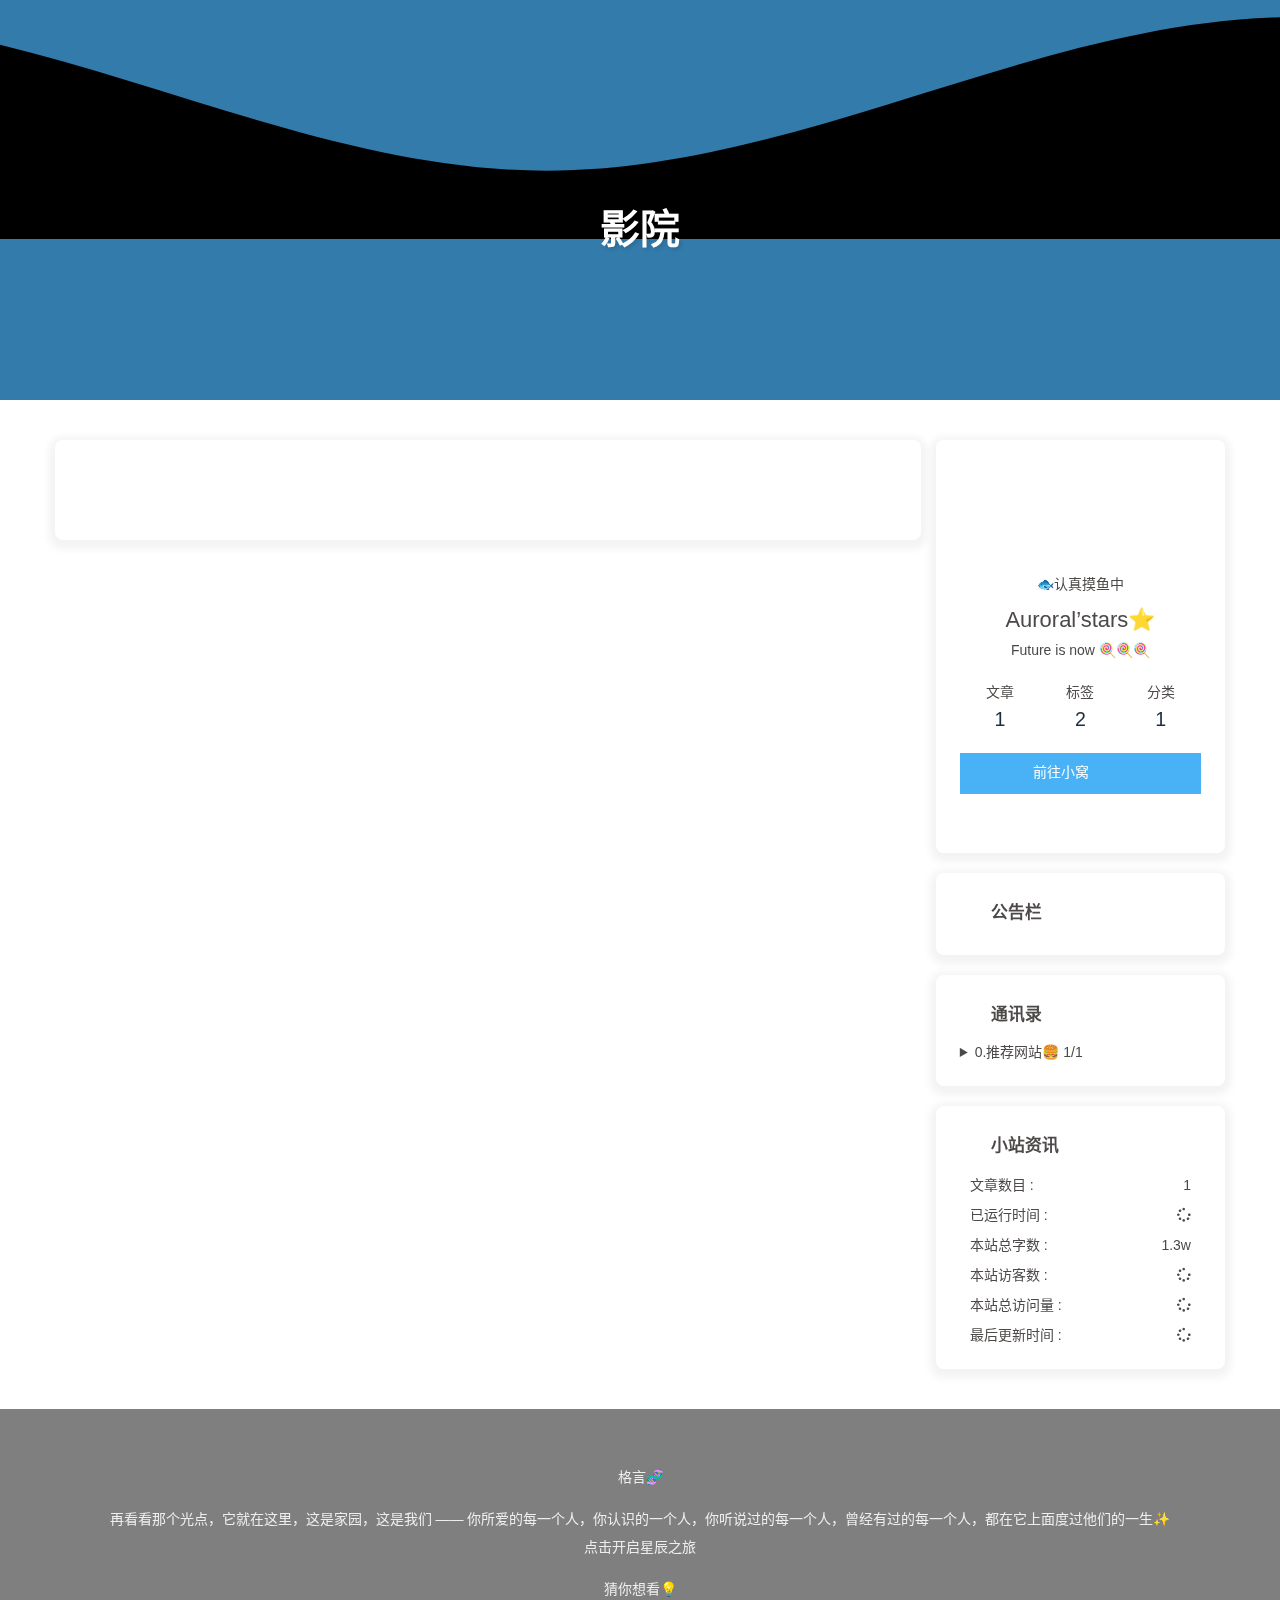
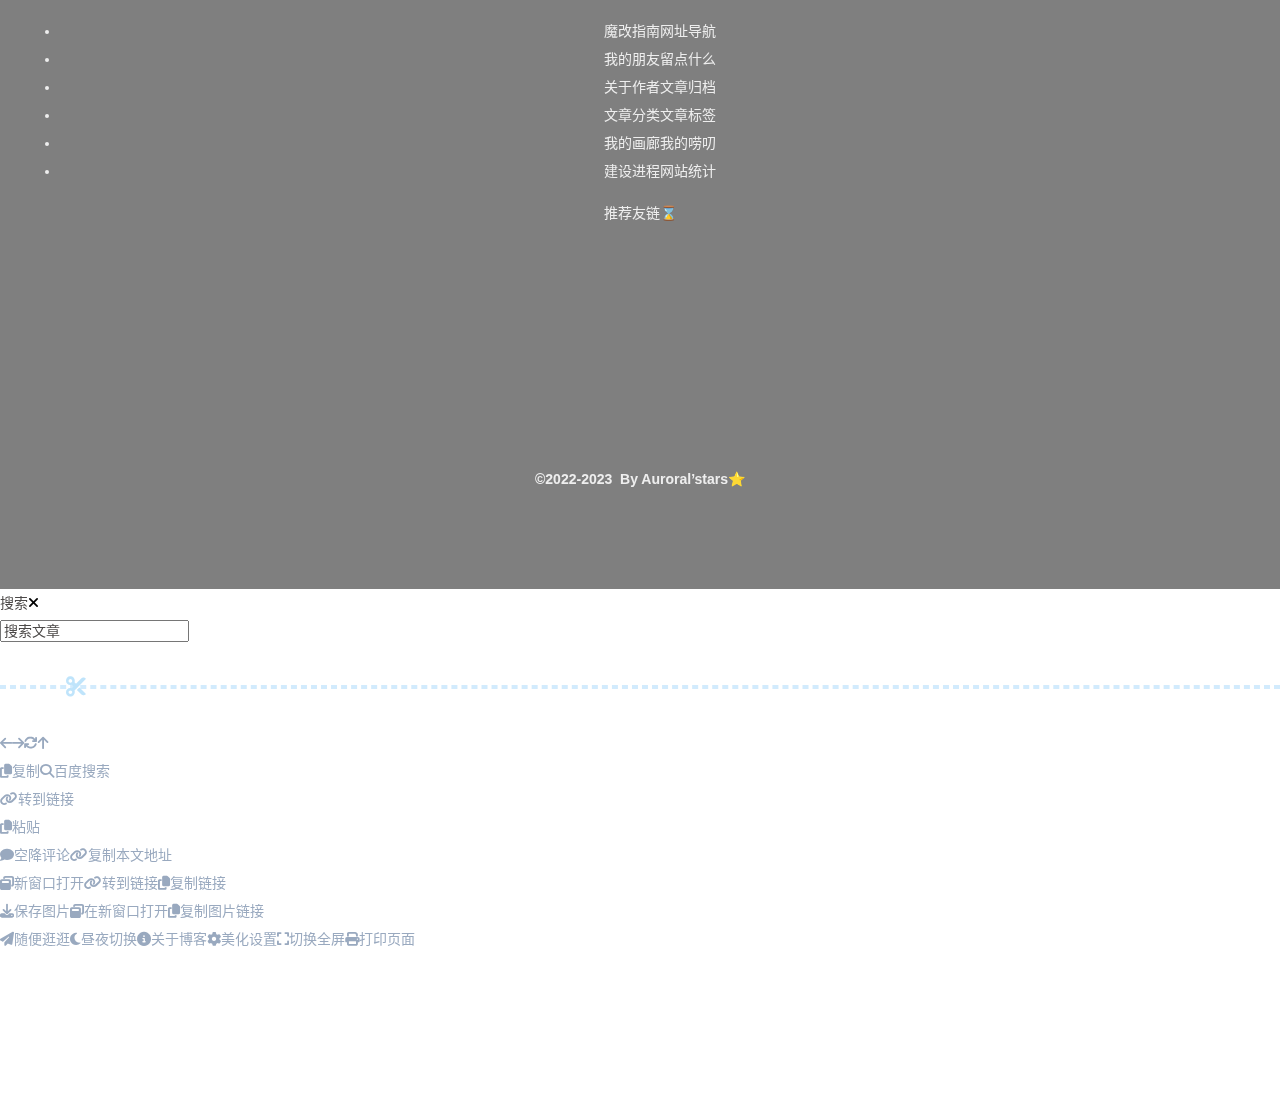
<file: life/movies/index.html>
<!DOCTYPE html><html lang="zh-CN" data-theme="light"><head><div id="myscoll"></div><meta charset="UTF-8"><meta http-equiv="X-UA-Compatible" content="IE=edge"><meta name="viewport" content="width=device-width, initial-scale=1.0, maximum-scale=1.0, user-scalable=no"><title>影院 | Auroral’stars</title><meta name="keywords" content="Java,MySQL,算法,代码,博客,Butterfly,Hexo,Auroral’stars⭐,Auroral’stars"><meta name="author" content="Auroral’stars⭐"><meta name="copyright" content="Auroral’stars⭐"><meta name="format-detection" content="telephone=no"><meta name="theme-color" content="ffffff"><meta name="description" content="Future is now 🍭🍭🍭">
<meta property="og:type" content="website">
<meta property="og:title" content="影院">
<meta property="og:url" content="https://www.bytein.cn/life/movies/index.html">
<meta property="og:site_name" content="Auroral’stars">
<meta property="og:description" content="Future is now 🍭🍭🍭">
<meta property="og:locale" content="zh_CN">
<meta property="og:image" content="https://source.fomal.cc/img/default_cover_14.webp">
<meta property="article:published_time" content="2022-08-10T10:55:04.000Z">
<meta property="article:modified_time" content="2023-03-06T22:42:26.000Z">
<meta property="article:author" content="Auroral’stars⭐">
<meta property="article:tag" content="Java,MySQL,算法,代码,博客,Butterfly,Hexo,Auroral’stars⭐,Auroral’stars">
<meta name="twitter:card" content="summary">
<meta name="twitter:image" content="https://source.fomal.cc/img/default_cover_14.webp"><link rel="shortcut icon" href="/"><link rel="canonical" href="https://www.bytein.cn/life/movies/"><link rel="preconnect" href="//cdn.jsdelivr.net"/><link rel="preconnect" href="//busuanzi.ibruce.info"/><link rel="stylesheet" href="/css/index.css"><link rel="stylesheet" href="https://lf6-cdn-tos.bytecdntp.com/cdn/expire-1-M/font-awesome/6.0.0/css/all.min.css" media="print" onload="this.media='all'"><link rel="stylesheet" href="https://cdn.staticfile.org/fancyapps-ui/4.0.31/fancybox.min.css" media="print" onload="this.media='all'"><script>const GLOBAL_CONFIG = { 
  root: '/',
  algolia: undefined,
  localSearch: {"path":"/search.xml","preload":true,"languages":{"hits_empty":"找不到您查询的内容：${query}"}},
  translate: undefined,
  noticeOutdate: {"limitDay":365,"position":"top","messagePrev":"It has been","messageNext":"days since the last update, the content of the article may be outdated."},
  highlight: {"plugin":"highlighjs","highlightCopy":true,"highlightLang":true,"highlightHeightLimit":230},
  copy: {
    success: '复制成功',
    error: '复制错误',
    noSupport: '浏览器不支持'
  },
  relativeDate: {
    homepage: true,
    post: true
  },
  runtime: '天',
  date_suffix: {
    just: '刚刚',
    min: '分钟前',
    hour: '小时前',
    day: '天前',
    month: '个月前'
  },
  copyright: undefined,
  lightbox: 'fancybox',
  Snackbar: undefined,
  source: {
    justifiedGallery: {
      js: 'https://cdnjs.cloudflare.com/ajax/libs/flickr-justified-gallery/2.1.2/fjGallery.min.js',
      css: 'https://cdnjs.cloudflare.com/ajax/libs/flickr-justified-gallery/2.1.2/fjGallery.min.css'
    }
  },
  isPhotoFigcaption: false,
  islazyload: true,
  isAnchor: false
}</script><script id="config-diff">var GLOBAL_CONFIG_SITE = {
  title: '影院',
  isPost: false,
  isHome: false,
  isHighlightShrink: false,
  isToc: false,
  postUpdate: '2023-03-07 06:42:26'
}</script><noscript><style type="text/css">
  #nav {
    opacity: 1
  }
  .justified-gallery img {
    opacity: 1
  }

  #recent-posts time,
  #post-meta time {
    display: inline !important
  }
</style></noscript><script>(win=>{
    win.saveToLocal = {
      set: function setWithExpiry(key, value, ttl) {
        if (ttl === 0) return
        const now = new Date()
        const expiryDay = ttl * 86400000
        const item = {
          value: value,
          expiry: now.getTime() + expiryDay,
        }
        localStorage.setItem(key, JSON.stringify(item))
      },

      get: function getWithExpiry(key) {
        const itemStr = localStorage.getItem(key)

        if (!itemStr) {
          return undefined
        }
        const item = JSON.parse(itemStr)
        const now = new Date()

        if (now.getTime() > item.expiry) {
          localStorage.removeItem(key)
          return undefined
        }
        return item.value
      }
    }
  
    win.getScript = url => new Promise((resolve, reject) => {
      const script = document.createElement('script')
      script.src = url
      script.async = true
      script.onerror = reject
      script.onload = script.onreadystatechange = function() {
        const loadState = this.readyState
        if (loadState && loadState !== 'loaded' && loadState !== 'complete') return
        script.onload = script.onreadystatechange = null
        resolve()
      }
      document.head.appendChild(script)
    })
  
      win.activateDarkMode = function () {
        document.documentElement.setAttribute('data-theme', 'dark')
        if (document.querySelector('meta[name="theme-color"]') !== null) {
          document.querySelector('meta[name="theme-color"]').setAttribute('content', '#0d0d0d')
        }
      }
      win.activateLightMode = function () {
        document.documentElement.setAttribute('data-theme', 'light')
        if (document.querySelector('meta[name="theme-color"]') !== null) {
          document.querySelector('meta[name="theme-color"]').setAttribute('content', 'ffffff')
        }
      }
      const t = saveToLocal.get('theme')
    
          const now = new Date()
          const hour = now.getHours()
          const isNight = hour <= 6 || hour >= 18
          if (t === undefined) isNight ? activateDarkMode() : activateLightMode()
          else if (t === 'light') activateLightMode()
          else activateDarkMode()
        
      const asideStatus = saveToLocal.get('aside-status')
      if (asideStatus !== undefined) {
        if (asideStatus === 'hide') {
          document.documentElement.classList.add('hide-aside')
        } else {
          document.documentElement.classList.remove('hide-aside')
        }
      }
    
    const detectApple = () => {
      if(/iPad|iPhone|iPod|Macintosh/.test(navigator.userAgent)){
        document.documentElement.classList.add('apple')
      }
    }
    detectApple()
    })(window)</script><link rel="stylesheet" href="https://cdn1.tianli0.top/npm/element-ui@2.15.6/packages/theme-chalk/lib/index.css"><style id="themeColor"></style><style id="rightSide"></style><style id="transPercent"></style><style id="blurNum"></style><style id="settingStyle"></style><span id="fps"></span><style id="defineBg"></style><style id="menu_shadow"></style><svg aria-hidden="true" style="position:absolute; overflow:hidden; width:0; height:0"><symbol id="icon-sun" viewBox="0 0 1024 1024"><path d="M960 512l-128 128v192h-192l-128 128-128-128H192v-192l-128-128 128-128V192h192l128-128 128 128h192v192z" fill="#FFD878" p-id="8420"></path><path d="M736 512a224 224 0 1 0-448 0 224 224 0 1 0 448 0z" fill="#FFE4A9" p-id="8421"></path><path d="M512 109.248L626.752 224H800v173.248L914.752 512 800 626.752V800h-173.248L512 914.752 397.248 800H224v-173.248L109.248 512 224 397.248V224h173.248L512 109.248M512 64l-128 128H192v192l-128 128 128 128v192h192l128 128 128-128h192v-192l128-128-128-128V192h-192l-128-128z" fill="#4D5152" p-id="8422"></path><path d="M512 320c105.888 0 192 86.112 192 192s-86.112 192-192 192-192-86.112-192-192 86.112-192 192-192m0-32a224 224 0 1 0 0 448 224 224 0 0 0 0-448z" fill="#4D5152" p-id="8423"></path></symbol><symbol id="icon-moon" viewBox="0 0 1024 1024"><path d="M611.370667 167.082667a445.013333 445.013333 0 0 1-38.4 161.834666 477.824 477.824 0 0 1-244.736 244.394667 445.141333 445.141333 0 0 1-161.109334 38.058667 85.077333 85.077333 0 0 0-65.066666 135.722666A462.08 462.08 0 1 0 747.093333 102.058667a85.077333 85.077333 0 0 0-135.722666 65.024z" fill="#FFB531" p-id="11345"></path><path d="M329.728 274.133333l35.157333-35.157333a21.333333 21.333333 0 1 0-30.165333-30.165333l-35.157333 35.157333-35.114667-35.157333a21.333333 21.333333 0 0 0-30.165333 30.165333l35.114666 35.157333-35.114666 35.157334a21.333333 21.333333 0 1 0 30.165333 30.165333l35.114667-35.157333 35.157333 35.157333a21.333333 21.333333 0 1 0 30.165333-30.165333z" fill="#030835" p-id="11346"></path></symbol></svg><!-- hexo injector head_end start --><link rel="stylesheet" href="https://npm.elemecdn.com/hexo-butterfly-swiper/lib/swiper.min.css" media="print" onload="this.media='all'"><link rel="stylesheet" href="https://npm.elemecdn.com/hexo-butterfly-swiper/lib/swiperstyle.css" media="print" onload="this.media='all'"><link rel="stylesheet" href="https://npm.elemecdn.com/hexo-butterfly-wowjs/lib/animate.min.css" media="print" onload="this.media='screen'"><link rel="stylesheet" href="https://npm.elemecdn.com/hexo-butterfly-tag-plugins-plus@latest/lib/assets/font-awesome-animation.min.css" media="defer" onload="this.media='all'"><link rel="stylesheet" href="https://npm.elemecdn.com/hexo-butterfly-tag-plugins-plus@latest/lib/tag_plugins.css" media="defer" onload="this.media='all'"><script src="https://npm.elemecdn.com/hexo-butterfly-tag-plugins-plus@latest/lib/assets/carousel-touch.js"></script><link rel="stylesheet" href="https://npm.elemecdn.com/hexo-filter-gitcalendar/lib/gitcalendar.css" media="print" onload="this.media='all'"><!-- hexo injector head_end end --><meta name="generator" content="Hexo 6.3.0"><link rel="alternate" href="/atom.xml" title="Auroral’stars" type="application/atom+xml">
</head><body><div id="loading-box" onclick="document.getElementById(&quot;loading-box&quot;).classList.add(&quot;loaded&quot;)"><div class="loading-bg"><div class="loading-img"></div><div class="loading-image-dot"></div></div></div><div id="web_bg" style="background:url(https://data-static.netdun.net/Fomalhaut/img/movie.webp);background-attachment: local;background-position: center;background-size: cover;background-repeat: no-repeat;"></div><div id="sidebar"><div id="menu-mask"></div><div id="sidebar-menus"><div class="avatar-img is-center"><img src= "[data-uri]" data-lazy-src="https://www.helloimg.com/images/2023/03/04/oPfqyn.jpg" onerror="onerror=null;src='/assets/r1.jpg'" alt="avatar"/></div><div class="sidebar-site-data site-data is-center"><a href="/archives/"><div class="headline">文章</div><div class="length-num">1</div></a><a href="/tags/"><div class="headline">标签</div><div class="length-num">2</div></a><a href="/categories/"><div class="headline">分类</div><div class="length-num">1</div></a></div><hr/><div class="menus_items"><div class="menus_item"><a class="site-page faa-parent animated-hover" href="/"><svg class="menu_icon faa-tada" aria-hidden="true" style="width:1.30em;height:1.30em;vertical-align:-0.15em;fill:currentColor;overflow:hidden;"><use xlink:href="#icon-home"></use></svg><span class="menu_word" style="font-size:17px"> 首页</span></a></div><div class="menus_item"><a class="site-page group faa-parent animated-hover hide" href="javascript:void(0);"><svg class="menu_icon faa-tada" aria-hidden="true" style="width:1.30em;height:1.30em;vertical-align:-0.15em;fill:currentColor;overflow:hidden;"><use xlink:href="#icon--article"></use></svg><span class="menu_word" style="font-size:17px"> 文章</span><i class="fas fa-chevron-down"></i></a><ul class="menus_item_child"><li><a class="site-page child faa-parent animated-hover" href="/archives/"><svg class="menu_icon faa-tada" aria-hidden="true" style="width:1.30em;height:1.30em;vertical-align:-0.15em;fill:currentColor;overflow:hidden;"><use xlink:href="#icon-guidang1">                   </use></svg><span class="menu_word" style="font-size:17px"> 归档</span></a></li><li><a class="site-page child faa-parent animated-hover" href="/tags/"><svg class="menu_icon faa-tada" aria-hidden="true" style="width:1.30em;height:1.30em;vertical-align:-0.15em;fill:currentColor;overflow:hidden;"><use xlink:href="#icon-sekuaibiaoqian">                   </use></svg><span class="menu_word" style="font-size:17px"> 标签</span></a></li><li><a class="site-page child faa-parent animated-hover" href="/categories/"><svg class="menu_icon faa-tada" aria-hidden="true" style="width:1.30em;height:1.30em;vertical-align:-0.15em;fill:currentColor;overflow:hidden;"><use xlink:href="#icon-fenlei">                   </use></svg><span class="menu_word" style="font-size:17px"> 分类</span></a></li></ul></div><div class="menus_item"><a class="site-page group faa-parent animated-hover hide" href="javascript:void(0);"><svg class="menu_icon faa-tada" aria-hidden="true" style="width:1.30em;height:1.30em;vertical-align:-0.15em;fill:currentColor;overflow:hidden;"><use xlink:href="#icon-pinweishenghuo"></use></svg><span class="menu_word" style="font-size:17px"> 休闲</span><i class="fas fa-chevron-down"></i></a><ul class="menus_item_child"><li><a class="site-page child faa-parent animated-hover" href="/life/music/"><svg class="menu_icon faa-tada" aria-hidden="true" style="width:1.30em;height:1.30em;vertical-align:-0.15em;fill:currentColor;overflow:hidden;"><use xlink:href="#icon-yinle">                   </use></svg><span class="menu_word" style="font-size:17px"> 八音盒</span></a></li><li><a class="site-page child faa-parent animated-hover" href="/life/movies/"><svg class="menu_icon faa-tada" aria-hidden="true" style="width:1.30em;height:1.30em;vertical-align:-0.15em;fill:currentColor;overflow:hidden;"><use xlink:href="#icon-dianying1">                   </use></svg><span class="menu_word" style="font-size:17px"> 影院</span></a></li><li><a class="site-page child faa-parent animated-hover" href="/life/games/"><svg class="menu_icon faa-tada" aria-hidden="true" style="width:1.30em;height:1.30em;vertical-align:-0.15em;fill:currentColor;overflow:hidden;"><use xlink:href="#icon-youxishoubing">                   </use></svg><span class="menu_word" style="font-size:17px"> 游戏</span></a></li></ul></div><div class="menus_item"><a class="site-page group faa-parent animated-hover hide" href="javascript:void(0);"><svg class="menu_icon faa-tada" aria-hidden="true" style="width:1.30em;height:1.30em;vertical-align:-0.15em;fill:currentColor;overflow:hidden;"><use xlink:href="#icon-xiangzi"></use></svg><span class="menu_word" style="font-size:17px"> 八宝箱</span><i class="fas fa-chevron-down"></i></a><ul class="menus_item_child"><li><a class="site-page child faa-parent animated-hover" href="/box/gallery/"><svg class="menu_icon faa-tada" aria-hidden="true" style="width:1.30em;height:1.30em;vertical-align:-0.15em;fill:currentColor;overflow:hidden;"><use xlink:href="#icon-tubiaozhizuomoban">                   </use></svg><span class="menu_word" style="font-size:17px"> 画廊</span></a></li><li><a class="site-page child faa-parent animated-hover" href="/box/animation/"><svg class="menu_icon faa-tada" aria-hidden="true" style="width:1.30em;height:1.30em;vertical-align:-0.15em;fill:currentColor;overflow:hidden;"><use xlink:href="#icon-nvwumao">                   </use></svg><span class="menu_word" style="font-size:17px"> 动画</span></a></li><li><a class="site-page child faa-parent animated-hover" href="/box/nav/"><svg class="menu_icon faa-tada" aria-hidden="true" style="width:1.30em;height:1.30em;vertical-align:-0.15em;fill:currentColor;overflow:hidden;"><use xlink:href="#icon-zhifengche">                   </use></svg><span class="menu_word" style="font-size:17px"> 网址导航</span></a></li></ul></div><div class="menus_item"><a class="site-page group faa-parent animated-hover hide" href="javascript:void(0);"><svg class="menu_icon faa-tada" aria-hidden="true" style="width:1.30em;height:1.30em;vertical-align:-0.15em;fill:currentColor;overflow:hidden;"><use xlink:href="#icon-shejiaoxinxi"></use></svg><span class="menu_word" style="font-size:17px"> 社交</span><i class="fas fa-chevron-down"></i></a><ul class="menus_item_child"><li><a class="site-page child faa-parent animated-hover" href="/social/fcircle/"><svg class="menu_icon faa-tada" aria-hidden="true" style="width:1.30em;height:1.30em;vertical-align:-0.15em;fill:currentColor;overflow:hidden;"><use xlink:href="#icon-pengyouquan">                   </use></svg><span class="menu_word" style="font-size:17px"> 朋友圈</span></a></li><li><a class="site-page child faa-parent animated-hover" href="/comments/"><svg class="menu_icon faa-tada" aria-hidden="true" style="width:1.30em;height:1.30em;vertical-align:-0.15em;fill:currentColor;overflow:hidden;"><use xlink:href="#icon-liuyan">                   </use></svg><span class="menu_word" style="font-size:17px"> 留言板</span></a></li><li><a class="site-page child faa-parent animated-hover" href="/social/link/"><svg class="menu_icon faa-tada" aria-hidden="true" style="width:1.30em;height:1.30em;vertical-align:-0.15em;fill:currentColor;overflow:hidden;"><use xlink:href="#icon-lianjie">                   </use></svg><span class="menu_word" style="font-size:17px"> 友人帐</span></a></li></ul></div><div class="menus_item"><a class="site-page group faa-parent animated-hover hide" href="javascript:void(0);"><svg class="menu_icon faa-tada" aria-hidden="true" style="width:1.30em;height:1.30em;vertical-align:-0.15em;fill:currentColor;overflow:hidden;"><use xlink:href="#icon-wangye"></use></svg><span class="menu_word" style="font-size:17px"> 网站</span><i class="fas fa-chevron-down"></i></a><ul class="menus_item_child"><li><a class="site-page child faa-parent animated-hover" href="/site/census/"><svg class="menu_icon faa-tada" aria-hidden="true" style="width:1.30em;height:1.30em;vertical-align:-0.15em;fill:currentColor;overflow:hidden;"><use xlink:href="#icon--tongjibiao">                   </use></svg><span class="menu_word" style="font-size:17px"> 网站统计</span></a></li><li><a class="site-page child faa-parent animated-hover" href="/site/echarts/"><svg class="menu_icon faa-tada" aria-hidden="true" style="width:1.30em;height:1.30em;vertical-align:-0.15em;fill:currentColor;overflow:hidden;"><use xlink:href="#icon-shujutongji1">                   </use></svg><span class="menu_word" style="font-size:17px"> 文章统计</span></a></li><li><a class="site-page child faa-parent animated-hover" href="/site/time/"><svg class="menu_icon faa-tada" aria-hidden="true" style="width:1.30em;height:1.30em;vertical-align:-0.15em;fill:currentColor;overflow:hidden;"><use xlink:href="#icon-xianxingshalou">                   </use></svg><span class="menu_word" style="font-size:17px"> 旧时光</span></a></li></ul></div><div class="menus_item"><a class="site-page group faa-parent animated-hover hide" href="javascript:void(0);"><svg class="menu_icon faa-tada" aria-hidden="true" style="width:1.30em;height:1.30em;vertical-align:-0.15em;fill:currentColor;overflow:hidden;"><use xlink:href="#icon-maoliang"></use></svg><span class="menu_word" style="font-size:17px"> 个人</span><i class="fas fa-chevron-down"></i></a><ul class="menus_item_child"><li><a class="site-page child faa-parent animated-hover" href="/personal/bb/"><svg class="menu_icon faa-tada" aria-hidden="true" style="width:1.30em;height:1.30em;vertical-align:-0.15em;fill:currentColor;overflow:hidden;"><use xlink:href="#icon-qunliaotian">                   </use></svg><span class="menu_word" style="font-size:17px"> 唠叨</span></a></li><li><a class="site-page child faa-parent animated-hover" href="/personal/love/"><svg class="menu_icon faa-tada" aria-hidden="true" style="width:1.30em;height:1.30em;vertical-align:-0.15em;fill:currentColor;overflow:hidden;"><use xlink:href="#icon-love-sign">                   </use></svg><span class="menu_word" style="font-size:17px"> 恋爱小屋</span></a></li><li><a class="site-page child faa-parent animated-hover" href="/personal/about/"><svg class="menu_icon faa-tada" aria-hidden="true" style="width:1.30em;height:1.30em;vertical-align:-0.15em;fill:currentColor;overflow:hidden;"><use xlink:href="#icon-paperplane">                   </use></svg><span class="menu_word" style="font-size:17px"> 关于</span></a></li></ul></div></div></div></div><div class="page" id="body-wrap"><header class="not-home-page" id="page-header"><nav id="nav"><span id="blog_name"><a id="site-name" href="/">Auroral’stars</a></span><div id="menus"><div class="menus_items"><div class="menus_item"><a class="site-page faa-parent animated-hover" href="/"><svg class="menu_icon faa-tada" aria-hidden="true" style="width:1.30em;height:1.30em;vertical-align:-0.15em;fill:currentColor;overflow:hidden;"><use xlink:href="#icon-home"></use></svg><span class="menu_word" style="font-size:17px"> 首页</span></a></div><div class="menus_item"><a class="site-page group faa-parent animated-hover hide" href="javascript:void(0);"><svg class="menu_icon faa-tada" aria-hidden="true" style="width:1.30em;height:1.30em;vertical-align:-0.15em;fill:currentColor;overflow:hidden;"><use xlink:href="#icon--article"></use></svg><span class="menu_word" style="font-size:17px"> 文章</span><i class="fas fa-chevron-down"></i></a><ul class="menus_item_child"><li><a class="site-page child faa-parent animated-hover" href="/archives/"><svg class="menu_icon faa-tada" aria-hidden="true" style="width:1.30em;height:1.30em;vertical-align:-0.15em;fill:currentColor;overflow:hidden;"><use xlink:href="#icon-guidang1">                   </use></svg><span class="menu_word" style="font-size:17px"> 归档</span></a></li><li><a class="site-page child faa-parent animated-hover" href="/tags/"><svg class="menu_icon faa-tada" aria-hidden="true" style="width:1.30em;height:1.30em;vertical-align:-0.15em;fill:currentColor;overflow:hidden;"><use xlink:href="#icon-sekuaibiaoqian">                   </use></svg><span class="menu_word" style="font-size:17px"> 标签</span></a></li><li><a class="site-page child faa-parent animated-hover" href="/categories/"><svg class="menu_icon faa-tada" aria-hidden="true" style="width:1.30em;height:1.30em;vertical-align:-0.15em;fill:currentColor;overflow:hidden;"><use xlink:href="#icon-fenlei">                   </use></svg><span class="menu_word" style="font-size:17px"> 分类</span></a></li></ul></div><div class="menus_item"><a class="site-page group faa-parent animated-hover hide" href="javascript:void(0);"><svg class="menu_icon faa-tada" aria-hidden="true" style="width:1.30em;height:1.30em;vertical-align:-0.15em;fill:currentColor;overflow:hidden;"><use xlink:href="#icon-pinweishenghuo"></use></svg><span class="menu_word" style="font-size:17px"> 休闲</span><i class="fas fa-chevron-down"></i></a><ul class="menus_item_child"><li><a class="site-page child faa-parent animated-hover" href="/life/music/"><svg class="menu_icon faa-tada" aria-hidden="true" style="width:1.30em;height:1.30em;vertical-align:-0.15em;fill:currentColor;overflow:hidden;"><use xlink:href="#icon-yinle">                   </use></svg><span class="menu_word" style="font-size:17px"> 八音盒</span></a></li><li><a class="site-page child faa-parent animated-hover" href="/life/movies/"><svg class="menu_icon faa-tada" aria-hidden="true" style="width:1.30em;height:1.30em;vertical-align:-0.15em;fill:currentColor;overflow:hidden;"><use xlink:href="#icon-dianying1">                   </use></svg><span class="menu_word" style="font-size:17px"> 影院</span></a></li><li><a class="site-page child faa-parent animated-hover" href="/life/games/"><svg class="menu_icon faa-tada" aria-hidden="true" style="width:1.30em;height:1.30em;vertical-align:-0.15em;fill:currentColor;overflow:hidden;"><use xlink:href="#icon-youxishoubing">                   </use></svg><span class="menu_word" style="font-size:17px"> 游戏</span></a></li></ul></div><div class="menus_item"><a class="site-page group faa-parent animated-hover hide" href="javascript:void(0);"><svg class="menu_icon faa-tada" aria-hidden="true" style="width:1.30em;height:1.30em;vertical-align:-0.15em;fill:currentColor;overflow:hidden;"><use xlink:href="#icon-xiangzi"></use></svg><span class="menu_word" style="font-size:17px"> 八宝箱</span><i class="fas fa-chevron-down"></i></a><ul class="menus_item_child"><li><a class="site-page child faa-parent animated-hover" href="/box/gallery/"><svg class="menu_icon faa-tada" aria-hidden="true" style="width:1.30em;height:1.30em;vertical-align:-0.15em;fill:currentColor;overflow:hidden;"><use xlink:href="#icon-tubiaozhizuomoban">                   </use></svg><span class="menu_word" style="font-size:17px"> 画廊</span></a></li><li><a class="site-page child faa-parent animated-hover" href="/box/animation/"><svg class="menu_icon faa-tada" aria-hidden="true" style="width:1.30em;height:1.30em;vertical-align:-0.15em;fill:currentColor;overflow:hidden;"><use xlink:href="#icon-nvwumao">                   </use></svg><span class="menu_word" style="font-size:17px"> 动画</span></a></li><li><a class="site-page child faa-parent animated-hover" href="/box/nav/"><svg class="menu_icon faa-tada" aria-hidden="true" style="width:1.30em;height:1.30em;vertical-align:-0.15em;fill:currentColor;overflow:hidden;"><use xlink:href="#icon-zhifengche">                   </use></svg><span class="menu_word" style="font-size:17px"> 网址导航</span></a></li></ul></div><div class="menus_item"><a class="site-page group faa-parent animated-hover hide" href="javascript:void(0);"><svg class="menu_icon faa-tada" aria-hidden="true" style="width:1.30em;height:1.30em;vertical-align:-0.15em;fill:currentColor;overflow:hidden;"><use xlink:href="#icon-shejiaoxinxi"></use></svg><span class="menu_word" style="font-size:17px"> 社交</span><i class="fas fa-chevron-down"></i></a><ul class="menus_item_child"><li><a class="site-page child faa-parent animated-hover" href="/social/fcircle/"><svg class="menu_icon faa-tada" aria-hidden="true" style="width:1.30em;height:1.30em;vertical-align:-0.15em;fill:currentColor;overflow:hidden;"><use xlink:href="#icon-pengyouquan">                   </use></svg><span class="menu_word" style="font-size:17px"> 朋友圈</span></a></li><li><a class="site-page child faa-parent animated-hover" href="/comments/"><svg class="menu_icon faa-tada" aria-hidden="true" style="width:1.30em;height:1.30em;vertical-align:-0.15em;fill:currentColor;overflow:hidden;"><use xlink:href="#icon-liuyan">                   </use></svg><span class="menu_word" style="font-size:17px"> 留言板</span></a></li><li><a class="site-page child faa-parent animated-hover" href="/social/link/"><svg class="menu_icon faa-tada" aria-hidden="true" style="width:1.30em;height:1.30em;vertical-align:-0.15em;fill:currentColor;overflow:hidden;"><use xlink:href="#icon-lianjie">                   </use></svg><span class="menu_word" style="font-size:17px"> 友人帐</span></a></li></ul></div><div class="menus_item"><a class="site-page group faa-parent animated-hover hide" href="javascript:void(0);"><svg class="menu_icon faa-tada" aria-hidden="true" style="width:1.30em;height:1.30em;vertical-align:-0.15em;fill:currentColor;overflow:hidden;"><use xlink:href="#icon-wangye"></use></svg><span class="menu_word" style="font-size:17px"> 网站</span><i class="fas fa-chevron-down"></i></a><ul class="menus_item_child"><li><a class="site-page child faa-parent animated-hover" href="/site/census/"><svg class="menu_icon faa-tada" aria-hidden="true" style="width:1.30em;height:1.30em;vertical-align:-0.15em;fill:currentColor;overflow:hidden;"><use xlink:href="#icon--tongjibiao">                   </use></svg><span class="menu_word" style="font-size:17px"> 网站统计</span></a></li><li><a class="site-page child faa-parent animated-hover" href="/site/echarts/"><svg class="menu_icon faa-tada" aria-hidden="true" style="width:1.30em;height:1.30em;vertical-align:-0.15em;fill:currentColor;overflow:hidden;"><use xlink:href="#icon-shujutongji1">                   </use></svg><span class="menu_word" style="font-size:17px"> 文章统计</span></a></li><li><a class="site-page child faa-parent animated-hover" href="/site/time/"><svg class="menu_icon faa-tada" aria-hidden="true" style="width:1.30em;height:1.30em;vertical-align:-0.15em;fill:currentColor;overflow:hidden;"><use xlink:href="#icon-xianxingshalou">                   </use></svg><span class="menu_word" style="font-size:17px"> 旧时光</span></a></li></ul></div><div class="menus_item"><a class="site-page group faa-parent animated-hover hide" href="javascript:void(0);"><svg class="menu_icon faa-tada" aria-hidden="true" style="width:1.30em;height:1.30em;vertical-align:-0.15em;fill:currentColor;overflow:hidden;"><use xlink:href="#icon-maoliang"></use></svg><span class="menu_word" style="font-size:17px"> 个人</span><i class="fas fa-chevron-down"></i></a><ul class="menus_item_child"><li><a class="site-page child faa-parent animated-hover" href="/personal/bb/"><svg class="menu_icon faa-tada" aria-hidden="true" style="width:1.30em;height:1.30em;vertical-align:-0.15em;fill:currentColor;overflow:hidden;"><use xlink:href="#icon-qunliaotian">                   </use></svg><span class="menu_word" style="font-size:17px"> 唠叨</span></a></li><li><a class="site-page child faa-parent animated-hover" href="/personal/love/"><svg class="menu_icon faa-tada" aria-hidden="true" style="width:1.30em;height:1.30em;vertical-align:-0.15em;fill:currentColor;overflow:hidden;"><use xlink:href="#icon-love-sign">                   </use></svg><span class="menu_word" style="font-size:17px"> 恋爱小屋</span></a></li><li><a class="site-page child faa-parent animated-hover" href="/personal/about/"><svg class="menu_icon faa-tada" aria-hidden="true" style="width:1.30em;height:1.30em;vertical-align:-0.15em;fill:currentColor;overflow:hidden;"><use xlink:href="#icon-paperplane">                   </use></svg><span class="menu_word" style="font-size:17px"> 关于</span></a></li></ul></div></div><center id="name-container"><a id="page-name" href="javascript:scrollToTop()">PAGE_NAME</a></center><div id="nav-right"><div id="search-button"><a class="search faa-parent animated-hover" title="检索站内任何你想要的信息"><svg class="faa-tada icon" style="height:24px;width:24px;fill:currentColor;position:relative;top:6px" aria-hidden="true"><use xlink:href="#icon-valentine_-search-love-find-heart"></use></svg><span> 搜索</span></a></div><a class="meihua faa-parent animated-hover" onclick="toggleWinbox()" title="美化设置-自定义你的风格" id="meihua-button"><svg class="faa-tada icon" style="height:26px;width:26px;fill:currentColor;position:relative;top:8px" aria-hidden="true"><use xlink:href="#icon-tupian1"></use></svg></a><a class="sun_moon faa-parent animated-hover" onclick="switchNightMode()" title="浅色和深色模式转换" id="nightmode-button"><svg class="faa-tada" style="height:25px;width:25px;fill:currentColor;position:relative;top:7px" viewBox="0 0 1024 1024"><use id="modeicon" xlink:href="#icon-moon">       </use></svg></a><div id="toggle-menu"><a><i class="fas fa-bars fa-fw"></i></a></div></div></div></nav><div id="page-site-info"><h1 id="site-title">影院</h1></div><section class="main-hero-waves-area waves-area"><svg class="waves-svg" xmlns="http://www.w3.org/2000/svg" xlink="http://www.w3.org/1999/xlink" viewBox="0 24 150 28" preserveAspectRatio="none" shape-rendering="auto"><defs><path id="gentle-wave" d="M -160 44 c 30 0 58 -18 88 -18 s 58 18 88 18 s 58 -18 88 -18 s 58 18 88 18 v 44 h -352 Z"></path></defs><g class="parallax"><use href="#gentle-wave" x="48" y="0"></use><use href="#gentle-wave" x="48" y="3"></use><use href="#gentle-wave" x="48" y="5"></use><use href="#gentle-wave" x="48" y="7"></use></g></svg></section></header><main class="layout" id="content-inner"><div id="page"><div id="article-container"></div></div><div class="aside-content" id="aside-content"><div class="card-widget card-info"><div class="author_top is-center"><div class="card-info-avatar"><div class="avatar-img"><img src= "[data-uri]" data-lazy-src="https://www.helloimg.com/images/2023/03/04/oPfqyn.jpg" onerror="this.onerror=null;this.src='/assets/r1.jpg'" alt="avatar"/></div><div class="author-status-box"><div class="author-status"><g-emoji class="g-emoji" alias="palm_tree" fallback-src="https://lskypro.acozycotage.net/LightPicture/2022/12/fe1dc0402e623096.jpg">🐟</g-emoji><span>认真摸鱼中</span></div></div></div><b><div class="author-info__name">Auroral’stars⭐</div></b><div class="author-info__description">Future is now 🍭🍭🍭</div></div><div class="card-info-data site-data is-center"><a href="/archives/"><div class="headline">文章</div><div class="length-num">1</div></a><a href="/tags/"><div class="headline">标签</div><div class="length-num">2</div></a><a href="/categories/"><div class="headline">分类</div><div class="length-num">1</div></a></div><a id="card-info-btn" target="_blank" rel="noopener" href="https://blog.bytein.cn" title="前往作者的Github"><span>前往小窝</span><i class="faa-passing animated" style="padding-left:20px;display:inline-block;vertical-align:middle;"><svg class="icon" style="height:28px;width:28px;fill:currentColor;position:relative;top:5px"><use xlink:href="#icon-xiaoqiche"></use></svg></i></a><div class="card-info-social-icons is-center"><a class="social-icon faa-parent animated-hover" href="/assets/QRCode.jpg" target="_blank" title="微信"><svg class="social_icon faa-tada" aria-hidden="true" style="width:1.15em;height:1.15em;vertical-align:-0.15em;fill:currentColor;overflow:hidden;"><use xlink:href="#icon-weixin"></use></svg></a><a class="social-icon faa-parent animated-hover" href="https://res.abeim.cn/api/qq/?qq=1174008660" target="_blank" title="QQ"><svg class="social_icon faa-tada" aria-hidden="true" style="width:1.15em;height:1.15em;vertical-align:-0.15em;fill:currentColor;overflow:hidden;"><use xlink:href="#icon-QQ"></use></svg></a><a class="social-icon faa-parent animated-hover" href="https://space.bilibili.com/220757832" target="_blank" title="B站"><svg class="social_icon faa-tada" aria-hidden="true" style="width:1.15em;height:1.15em;vertical-align:-0.15em;fill:currentColor;overflow:hidden;"><use xlink:href="#icon-bilibili"></use></svg></a><a class="social-icon faa-parent animated-hover" href="mailto:1174008660@qq.com" target="_blank" title="QQ邮箱"><svg class="social_icon faa-tada" aria-hidden="true" style="width:1.15em;height:1.15em;vertical-align:-0.15em;fill:currentColor;overflow:hidden;"><use xlink:href="#icon-youxiang"></use></svg></a><a class="social-icon faa-parent animated-hover" href="https://leetcode.cn/u/Auroral’stars1998" target="_blank" title="力扣"><svg class="social_icon faa-tada" aria-hidden="true" style="width:1.15em;height:1.15em;vertical-align:-0.15em;fill:currentColor;overflow:hidden;"><use xlink:href="#icon-leetcode"></use></svg></a></div></div><div class="card-widget card-announcement"><div class="item-headline"><a class="faa-parent animated-hover"><svg class="faa-tada icon" style="height:25px;width:25px;fill:currentColor;position:relative;top:5px" aria-hidden="true"><use xlink:href="#icon-gonggao"></use></svg></a><span style="font-weight:bold">公告栏</span></div><div class="announcement_content"><center><b></b></center></div><div id="welcome-info"></div></div><div class="sticky_layout"><div class="card-widget card-friend-link"><div class="item-headline"><a class="faa-parent animated-hover"><svg class="faa-tada icon" style="height:25px;width:25px;fill:currentColor;position:relative;top:5px" aria-hidden="true"><use xlink:href="#icon-tongxunlu"></use></svg></a><span style="font-weight:bold">通讯录</span></div><div class="card-friend-link-container"><details class="card-friend-class-name"><summary class="card-friend-class-desc" title="这里是最熟悉的小伙伴或者赞助商，当然是最前排啦"><sapn>0.推荐网站🍔</sapn><span class="online-friend-number"></span><sapn>1</sapn></summary><a class="card-friend-item online-friend-link" href="https://www.fomal.cc/" title="Fomalhaut🥝" target="_blank"><img class="no-lightbox card-friend-avatar" src= "[data-uri]" data-lazy-src="https://www.fomal.cc/assets/avatar.webp" onerror="this.onerror=null;this.src='/assets/r1.jpg'" alt="Fomalhaut🥝"/><div class="card-friend-details"><div class="card-friend-name">Fomalhaut🥝</div><div class="card-friend-descr" title="Future is now 🍭🍭🍭">Future is now 🍭🍭🍭</div></div></a></details></div><div class="ja-pjax"><script>var addressbook = document.getElementsByClassName("card-friend-class-name");
for (var i=0; i<addressbook.length; i++){
  var online = addressbook[i].getElementsByClassName("online-friend-link").length;
  addressbook[i].getElementsByClassName("online-friend-number")[0].innerHTML = "  "+online+"/";
}</script></div></div><div class="card-widget card-webinfo"><div class="item-headline"><a class="faa-parent animated-hover"><svg class="faa-tada icon" style="height:25px;width:25px;fill:currentColor;position:relative;top:5px" aria-hidden="true"><use xlink:href="#icon-shujutongji2"></use></svg></a><span style="font-weight:bold">小站资讯</span></div><div class="webinfo"><div class="webinfo-item"><div class="item-name">文章数目 :</div><div class="item-count">1</div></div><div class="webinfo-item"><div class="item-name">已运行时间 :</div><div class="item-count" id="runtimeshow" data-publishDate="2023-03-07T16:00:00.000Z"><i class="fa-solid fa-spinner fa-spin"></i></div></div><div class="webinfo-item"><div class="item-name">本站总字数 :</div><div class="item-count">1.3w</div></div><div class="webinfo-item"><div class="item-name">本站访客数 :</div><div class="item-count" id="busuanzi_value_site_uv"><i class="fa-solid fa-spinner fa-spin"></i></div></div><div class="webinfo-item"><div class="item-name">本站总访问量 :</div><div class="item-count" id="busuanzi_value_site_pv"><i class="fa-solid fa-spinner fa-spin"></i></div></div><div class="webinfo-item"><div class="item-name">最后更新时间 :</div><div class="item-count" id="last-push-date" data-lastPushDate="2023-03-12T06:01:47.018Z"><i class="fa-solid fa-spinner fa-spin"></i></div></div></div></div></div></div></main><footer id="footer" style="background-color: transparent;"><div id="footer-wrap"><div id="ft"><div class="ft-item-1"><div class="t-top"><div class="t-t-l"><p class="ft-t t-l-t">格言🧬</p><div class="bg-ad"><div>再看看那个光点，它就在这里，这是家园，这是我们 —— 你所爱的每一个人，你认识的一个人，你听说过的每一个人，曾经有过的每一个人，都在它上面度过他们的一生✨</div><div class="btn-xz-box"><a class="btn-xz" target="_blank" rel="noopener" href="https://stellarium.org/">点击开启星辰之旅</a></div></div></div><div class="t-t-r"><p class="ft-t t-l-t">猜你想看💡</p><ul class="ft-links"><li><a href="/posts/eec9786.html">魔改指南</a><a href="/box/nav/">网址导航</a></li><li><a href="/social/link/">我的朋友</a><a href="/comments/">留点什么</a></li><li><a href="/personal/about/">关于作者</a><a href="/archives/">文章归档</a></li><li><a href="/categories/">文章分类</a><a href="/tags/">文章标签</a></li><li><a href="/box/Gallery/">我的画廊</a><a href="/personal/bb/">我的唠叨</a></li><li><a href="/site/time/">建设进程</a><a href="/site/census/">网站统计</a></li></ul></div></div></div><div class="ft-item-2"><p class="ft-t">推荐友链⌛</p><div class="ft-img-group"><div class="img-group-item"><a target="_blank" rel="noopener" href="https://www.fomal.cc/" title="Fomalhaut🥝"><img src= "[data-uri]" data-lazy-src="https://lskypro.acozycotage.net/LightPicture/2022/12/60e5d4e39da7c077.webp" alt=""/></a></div><div class="img-group-item"><a href="javascript:void(0)" title="广告位招租"><img src= "[data-uri]" data-lazy-src="https://lskypro.acozycotage.net/LightPicture/2022/12/65307a5828af6790.webp" alt=""/></a></div><div class="img-group-item"><a href="javascript:void(0)" title="广告位招租"><img src= "[data-uri]" data-lazy-src="https://lskypro.acozycotage.net/LightPicture/2022/12/65307a5828af6790.webp" alt=""/></a></div><div class="img-group-item"><a href="javascript:void(0)" title="广告位招租"><img src= "[data-uri]" data-lazy-src="https://lskypro.acozycotage.net/LightPicture/2022/12/65307a5828af6790.webp" alt=""/></a></div><div class="img-group-item"><a href="javascript:void(0)" title="广告位招租"><img src= "[data-uri]" data-lazy-src="https://lskypro.acozycotage.net/LightPicture/2022/12/65307a5828af6790.webp" alt=""/></a></div><div class="img-group-item"><a href="javascript:void(0)" title="广告位招租"><img src= "[data-uri]" data-lazy-src="https://lskypro.acozycotage.net/LightPicture/2022/12/65307a5828af6790.webp" alt=""/></a></div><div class="img-group-item"><a href="javascript:void(0)" title="广告位招租"><img src= "[data-uri]" data-lazy-src="https://lskypro.acozycotage.net/LightPicture/2022/12/65307a5828af6790.webp" alt=""/></a></div><div class="img-group-item"><a href="javascript:void(0)" title="广告位招租"><img src= "[data-uri]" data-lazy-src="https://lskypro.acozycotage.net/LightPicture/2022/12/65307a5828af6790.webp" alt=""/></a></div></div></div></div><div class="copyright"><span><b>&copy;2022-2023</b></span><span><b>&nbsp;&nbsp;By Auroral’stars⭐</b></span></div><div id="workboard"></div><p id="ghbdages"><a class="github-badge" target="_blank" href="https://hexo.io/" style="margin-inline:5px" title="博客框架为Hexo_v6.3.0"><img src= "[data-uri]" data-lazy-src="https://sourcebucket.s3.ladydaily.com/badge/Frame-Hexo-blue.svg" alt=""/></a><a class="github-badge" target="_blank" href="https://butterfly.js.org/" style="margin-inline:5px" title="主题版本Butterfly_v4.3.1"><img src= "[data-uri]" data-lazy-src="https://sourcebucket.s3.ladydaily.com/badge/Theme-Butterfly-6513df.svg" alt=""/></a><a class="github-badge" target="_blank" href="https://vercel.com/" style="margin-inline:5px" title="本站采用多线部署，主线路托管于Vercel"><img src= "[data-uri]" data-lazy-src="https://sourcebucket.s3.ladydaily.com/badge/Hosted-Vercel-brightgreen.svg" alt=""/></a><a class="github-badge" target="_blank" href="https://user.51.la/" style="margin-inline:5px" title="本站数据分析得益于51la技术支持"><img src= "[data-uri]" data-lazy-src="https://sourcebucket.s3.ladydaily.com/badge/Analytics-51la-3db1eb.svg" alt=""/></a><a class="github-badge" target="_blank" href="https://icp.gov.moe/?keyword=20226665" style="margin-inline:5px" title="本站已加入萌ICP豪华套餐，萌ICP备20226665号"><img src= "[data-uri]" data-lazy-src="https://sourcebucket.s3.ladydaily.com/badge/萌ICP备-20226665-fe1384.svg" alt=""/></a><a class="github-badge" target="_blank" href="https://bitiful.dogecast.com/buckets" style="margin-inline:5px" title="本网站经Service Worker分流至缤纷云对象存储"><img src= "[data-uri]" data-lazy-src=" https://sourcebucket.s3.ladydaily.com/badge/Bucket-缤纷云-9c62da.svg" alt=""/></a><a class="github-badge" target="_blank" href="https://www.netdun.net/" style="margin-inline:5px" title="本站使用网盾星球提供CDN加速与防护"><img src= "[data-uri]" data-lazy-src="https://sourcebucket.s3.ladydaily.com/badge/CDN-网盾星球-fff2cc.svg" alt=""/></a><a class="github-badge" target="_blank" href="https://github.com/" style="margin-inline:5px" title="本网站源码由Github提供存储仓库"><img src= "[data-uri]" data-lazy-src=" https://sourcebucket.s3.ladydaily.com/badge/Source-Github-d021d6.svg" alt=""/></a></p></div></footer></div><div id="rightside"><div id="rightside-config-hide"><a class="icon-V hidden" onclick="switchNightMode()" title="浅色和深色模式转换"><svg width="25" height="25" viewBox="0 0 1024 1024"><use id="modeicon" xlink:href="#icon-moon"></use></svg></a><button id="hide-aside-btn" type="button" title="单栏和双栏切换"><i class="fas fa-arrows-alt-h"></i></button><button class="share" type="button" title="右键模式" onclick="changeMouseMode()"><i class="fas fa-mouse"></i></button></div><div id="rightside-config-show"><button id="rightside_config" type="button" title="设置"><i class="fas fa-cog right_side"></i></button><button class="share" type="button" title="分享链接" onclick="share()"><i class="fas fa-share-nodes"></i></button><button id="go-up" type="button" title="回到顶部"><i class="fas fa-arrow-up"></i><span id="percent">0<span>%</span></span></button><button id="go-down" type="button" title="直达底部" onclick="btf.scrollToDest(document.body.scrollHeight, 500)"><i class="fas fa-arrow-down"></i></button></div></div><div id="local-search"><div class="search-dialog"><nav class="search-nav"><span class="search-dialog-title">搜索</span><span id="loading-status"></span><button class="search-close-button"><i class="fas fa-times"></i></button></nav><div class="is-center" id="loading-database"><i class="fas fa-spinner fa-pulse"></i><span>  数据库加载中</span></div><div class="search-wrap"><div id="local-search-input"><div class="local-search-box"><input class="local-search-box--input" placeholder="搜索文章" type="text"/></div></div><hr/><div id="local-search-results"></div></div></div><div id="search-mask"></div></div><div class="js-pjax" id="rightMenu"><div class="rightMenu-group rightMenu-small"><a class="rightMenu-item" href="javascript:window.history.back();"><i class="fa fa-arrow-left"></i></a><a class="rightMenu-item" href="javascript:window.history.forward();"><i class="fa fa-arrow-right"></i></a><a class="rightMenu-item" href="javascript:window.location.reload();"><i class="fa fa-refresh"></i></a><a class="rightMenu-item" href="javascript:rmf.scrollToTop();"><i class="fa fa-arrow-up"></i></a></div><div class="rightMenu-group rightMenu-line hide" id="menu-text"><a class="rightMenu-item" href="javascript:rmf.copySelect();"><i class="fa fa-copy"></i><span>复制</span></a><a class="rightMenu-item" href="javascript:window.open(&quot;https://www.baidu.com/s?wd=&quot;+window.getSelection().toString());window.location.reload();"><i class="fa fa-search"></i><span>百度搜索</span></a></div><div class="rightMenu-group rightMenu-line hide" id="menu-too"><a class="rightMenu-item" href="javascript:window.open(window.getSelection().toString());window.location.reload();"><i class="fa fa-link"></i><span>转到链接</span></a></div><div class="rightMenu-group rightMenu-line hide" id="menu-paste"><a class="rightMenu-item" href="javascript:rmf.paste()"><i class="fa fa-copy"></i><span>粘贴</span></a></div><div class="rightMenu-group rightMenu-line hide" id="menu-post"><a class="rightMenu-item" href="#post-comment"><i class="fas fa-comment"></i><span>空降评论</span></a><a class="rightMenu-item" href="javascript:rmf.copyWordsLink()"><i class="fa fa-link"></i><span>复制本文地址</span></a></div><div class="rightMenu-group rightMenu-line hide" id="menu-to"><a class="rightMenu-item" href="javascript:rmf.openWithNewTab()"><i class="fa fa-window-restore"></i><span>新窗口打开</span></a><a class="rightMenu-item" id="menu-too" href="javascript:rmf.open()"><i class="fa fa-link"></i><span>转到链接</span></a><a class="rightMenu-item" href="javascript:rmf.copyLink()"><i class="fa fa-copy"></i><span>复制链接</span></a></div><div class="rightMenu-group rightMenu-line hide" id="menu-img"><a class="rightMenu-item" href="javascript:rmf.saveAs()"><i class="fa fa-download"></i><span>保存图片</span></a><a class="rightMenu-item" href="javascript:rmf.openWithNewTab()"><i class="fa fa-window-restore"></i><span>在新窗口打开</span></a><a class="rightMenu-item" href="javascript:rmf.copyLink()"><i class="fa fa-copy"></i><span>复制图片链接</span></a></div><div class="rightMenu-group rightMenu-line"><a class="rightMenu-item" href="javascript:randomPost()"><i class="fa fa-paper-plane"></i><span>随便逛逛</span></a><a class="rightMenu-item" href="javascript:switchNightMode();"><i class="fa fa-moon"></i><span>昼夜切换</span></a><a class="rightMenu-item" href="/personal/about/"><i class="fa fa-info-circle"></i><span>关于博客</span></a><a class="rightMenu-item" href="javascript:toggleWinbox();"><i class="fas fa-cog"></i><span>美化设置</span></a><a class="rightMenu-item" href="javascript:rmf.fullScreen();"><i class="fas fa-expand"></i><span>切换全屏</span></a><a class="rightMenu-item" href="javascript:window.print();"><i class="fa-solid fa-print"></i><span>打印页面</span></a></div></div><div><script src="/js/utils.js"></script><script src="/js/main.js"></script><script src="https://cdn.staticfile.org/fancyapps-ui/4.0.31/fancybox.umd.min.js"></script><script src="https://lf3-cdn-tos.bytecdntp.com/cdn/expire-1-M/instant.page/5.1.0/instantpage.min.js" type="module"></script><script src="https://lf3-cdn-tos.bytecdntp.com/cdn/expire-1-M/vanilla-lazyload/17.3.1/lazyload.iife.min.js"></script><script src="/js/search/local-search.js"></script><script async="async">var preloader = {
  endLoading: () => {
    document.body.style.overflow = 'auto';
    document.getElementById('loading-box').classList.add("loaded")
  },
  initLoading: () => {
    document.body.style.overflow = '';
    document.getElementById('loading-box').classList.remove("loaded")

  }
}
window.addEventListener('load',preloader.endLoading())
setTimeout(function(){preloader.endLoading();}, 5000);
document.getElementById('loading-box').addEventListener('click',()=> {preloader.endLoading()})</script><div class="js-pjax"></div><script src="https://cdn.staticfile.org/jquery/3.6.3/jquery.min.js"></script><script async src="https://cdn1.tianli0.top/npm/vue@2.6.14/dist/vue.min.js"></script><script async src="https://cdn1.tianli0.top/npm/element-ui@2.15.6/lib/index.js"></script><script async src="https://cdn.bootcdn.net/ajax/libs/clipboard.js/2.0.11/clipboard.min.js"></script><script defer type="text/javascript" src="https://cdn1.tianli0.top/npm/sweetalert2@8.19.0/dist/sweetalert2.all.js"></script><script async src="//npm.elemecdn.com/pace-js@1.2.4/pace.min.js"></script><script defer src="https://cdn1.tianli0.top/gh/nextapps-de/winbox/dist/winbox.bundle.min.js"></script><script async src="//at.alicdn.com/t/c/font_3586335_hsivh70x0fm.js"></script><script async src="//at.alicdn.com/t/c/font_3636804_gr02jmjr3y9.js"></script><script async src="//at.alicdn.com/t/c/font_3612150_kfv55xn3u2g.js"></script><script async src="https://cdn.wpon.cn/2022-sucai/Gold-ingot.js"></script><canvas id="universe"></canvas><canvas id="snow"></canvas><script defer src="/js/fomal.js"></script><link rel="stylesheet" href="https://lf6-cdn-tos.bytecdntp.com/cdn/expire-1-M/aplayer/1.10.1/APlayer.min.css" media="print" onload="this.media='all'"><script src="https://lf6-cdn-tos.bytecdntp.com/cdn/expire-1-M/aplayer/1.10.1/APlayer.min.js"></script><script src="https://cdn1.tianli0.top/npm/js-heo@1.0.12/metingjs/Meting.min.js"></script><script src="https://lib.baomitu.com/pjax/0.2.8/pjax.min.js"></script><script>let pjaxSelectors = ["head > title","#config-diff","#body-wrap","#rightside-config-hide","#rightside-config-show","#web_bg",".js-pjax","#bibi","body > title","#app","#tag-echarts","#posts-echart","#categories-echarts"]

var pjax = new Pjax({
  elements: 'a:not([target="_blank"])',
  selectors: pjaxSelectors,
  cacheBust: false,
  analytics: false,
  scrollRestoration: false
})

document.addEventListener('pjax:send', function () {

  // removeEventListener scroll 
  window.tocScrollFn && window.removeEventListener('scroll', window.tocScrollFn)
  window.scrollCollect && window.removeEventListener('scroll', scrollCollect)

  typeof preloader === 'object' && preloader.initLoading()
  document.getElementById('rightside').style.cssText = "opacity: ''; transform: ''"
  
  if (window.aplayers) {
    for (let i = 0; i < window.aplayers.length; i++) {
      if (!window.aplayers[i].options.fixed) {
        window.aplayers[i].destroy()
      }
    }
  }

  typeof typed === 'object' && typed.destroy()

  //reset readmode
  const $bodyClassList = document.body.classList
  $bodyClassList.contains('read-mode') && $bodyClassList.remove('read-mode')

  typeof disqusjs === 'object' && disqusjs.destroy()
})

document.addEventListener('pjax:complete', function () {
  window.refreshFn()

  document.querySelectorAll('script[data-pjax]').forEach(item => {
    const newScript = document.createElement('script')
    const content = item.text || item.textContent || item.innerHTML || ""
    Array.from(item.attributes).forEach(attr => newScript.setAttribute(attr.name, attr.value))
    newScript.appendChild(document.createTextNode(content))
    item.parentNode.replaceChild(newScript, item)
  })

  GLOBAL_CONFIG.islazyload && window.lazyLoadInstance.update()

  typeof chatBtnFn === 'function' && chatBtnFn()
  typeof panguInit === 'function' && panguInit()

  // google analytics
  typeof gtag === 'function' && gtag('config', '', {'page_path': window.location.pathname});

  // baidu analytics
  typeof _hmt === 'object' && _hmt.push(['_trackPageview',window.location.pathname]);

  typeof loadMeting === 'function' && document.getElementsByClassName('aplayer').length && loadMeting()

  // prismjs
  typeof Prism === 'object' && Prism.highlightAll()

  typeof preloader === 'object' && preloader.endLoading()
})

document.addEventListener('pjax:error', (e) => {
  if (e.request.status === 404) {
    pjax.loadUrl('/404.html')
  }
})</script><script async data-pjax src="//busuanzi.ibruce.info/busuanzi/2.3/busuanzi.pure.mini.js"></script></div><!-- hexo injector body_end start --> <script data-pjax>if(document.getElementById('recent-posts') && (location.pathname ==='/'|| '/' ==='all')){
    var parent = document.getElementById('recent-posts');
    var child = '<div class="recent-post-item" style="width:100%;height: auto"><div id="catalog_magnet"><div class="magnet_item"><a class="magnet_link" href="https://www.bytein.cn/categories/演示/"><div class="magnet_link_context" style=""><span style="font-weight:500;flex:1">🍥 小Fの案例演示笔记 (1)</span><span style="padding:0px 4px;border-radius: 8px;"><i class="fas fa-arrow-circle-right"></i></span></div></a></div><div class="magnet_item" style="visibility: hidden"></div><div class="magnet_item" style="visibility: hidden"></div><a class="magnet_link_more"  href="https://www.bytein.cn/categories/" style="flex:1;text-align: center;margin-bottom: 10px;">查看更多...</a></div></div>';
    console.log('已挂载magnet')
    parent.insertAdjacentHTML("afterbegin",child)}
     </script><style>#catalog_magnet{flex-wrap: wrap;display: flex;width:100%;justify-content:space-between;padding: 10px 10px 0 10px;align-content: flex-start;}.magnet_item{flex-basis: calc(33.333333333333336% - 5px);background: #e9e9e9;margin-bottom: 10px;border-radius: 8px;transition: all 0.2s ease-in-out;}.magnet_item:hover{background: var(--text-bg-hover)}.magnet_link_more{color:#555}.magnet_link{color:black}.magnet_link:hover{color:white}@media screen and (max-width: 600px) {.magnet_item {flex-basis: 100%;}}.magnet_link_context{display:flex;padding: 10px;font-size:16px;transition: all 0.2s ease-in-out;}.magnet_link_context:hover{padding: 10px 20px;}</style>
    <style></style><script data-pjax>
  function butterfly_swiper_injector_config(){
    var parent_div_git = document.getElementById('recent-posts');
    var item_html = '<div class="recent-post-item" style="height: auto;width: 100%"><div class="blog-slider swiper-container-fade swiper-container-horizontal" id="swiper_container"><div class="blog-slider__wrp swiper-wrapper" style="transition-duration: 0ms;"><div class="blog-slider__item swiper-slide" style="width: 750px; opacity: 1; transform: translate3d(0px, 0px, 0px); transition-duration: 0ms;"><a class="blog-slider__img" onclick="pjax.loadUrl(&quot;posts/2013454d.html&quot;);" href="javascript:void(0);" alt=""><img width="48" height="48" src= "[data-uri]" data-lazy-src="https://source.fomal.cc/img/default_cover_14.webp" alt="" onerror="this.src=https://unpkg.zhimg.com/akilar-candyassets/image/loading.gif; this.onerror = null;"/></a><div class="blog-slider__content"><span class="blog-slider__code">2022-08-09</span><a class="blog-slider__title" onclick="pjax.loadUrl(&quot;posts/2013454d.html&quot;);" href="javascript:void(0);" alt="">Markdown语法与外挂标签写法汇总</a><div class="blog-slider__text">🥧本文汇总Markdown格式以及外挂标签在网页端的渲染效果，可作为文档进行查询</div><a class="blog-slider__button" onclick="pjax.loadUrl(&quot;posts/2013454d.html&quot;);" href="javascript:void(0);" alt="">详情       </a></div></div></div><div class="blog-slider__pagination swiper-pagination-clickable swiper-pagination-bullets"></div></div></div>';
    console.log('已挂载butterfly_swiper')
    parent_div_git.insertAdjacentHTML("afterbegin",item_html)
    }
  var elist = 'undefined'.split(',');
  var cpage = location.pathname;
  var epage = '/';
  var flag = 0;

  for (var i=0;i<elist.length;i++){
    if (cpage.includes(elist[i])){
      flag++;
    }
  }

  if ((epage ==='all')&&(flag == 0)){
    butterfly_swiper_injector_config();
  }
  else if (epage === cpage){
    butterfly_swiper_injector_config();
  }
  </script><script defer src="https://npm.elemecdn.com/hexo-butterfly-swiper/lib/swiper.min.js"></script><script defer data-pjax src="https://npm.elemecdn.com/hexo-butterfly-swiper/lib/swiper_init.js"></script><div class="js-pjax"><script async="async">var arr = document.getElementsByClassName('recent-post-item');
for(var i = 0;i<arr.length;i++){
    arr[i].classList.add('wow');
    arr[i].classList.add('animate__zoomIn');
    arr[i].setAttribute('data-wow-duration', '2s');
    arr[i].setAttribute('data-wow-delay', '200ms');
    arr[i].setAttribute('data-wow-offset', '30');
    arr[i].setAttribute('data-wow-iteration', '1');
  }</script><script async="async">var arr = document.getElementsByClassName('card-widget');
for(var i = 0;i<arr.length;i++){
    arr[i].classList.add('wow');
    arr[i].classList.add('animate__zoomIn');
    arr[i].setAttribute('data-wow-duration', '2s');
    arr[i].setAttribute('data-wow-delay', '200ms');
    arr[i].setAttribute('data-wow-offset', '30');
    arr[i].setAttribute('data-wow-iteration', '1');
  }</script></div><script defer src="https://npm.elemecdn.com/hexo-butterfly-wowjs/lib/wow.min.js"></script><script defer src="https://npm.elemecdn.com/hexo-butterfly-wowjs/lib/wow_init.js"></script><script data-pjax src="https://npm.elemecdn.com/hexo-filter-gitcalendar/lib/gitcalendar.js"></script><script data-pjax>
  function gitcalendar_injector_config(){
      var parent_div_git = document.getElementById('gitZone');
      var item_html = '<div class="recent-post-item" id="gitcalendarBar" style="width:100%;height:auto;padding:10px;"><style>#git_container{min-height: 320px}@media screen and (max-width:650px) {#git_container{min-height: 0px}}</style><div id="git_loading" style="width:10%;height:100%;margin:0 auto;display: block;"><svg xmlns="http://www.w3.org/2000/svg" xmlns:xlink="http://www.w3.org/1999/xlink" viewBox="0 0 50 50" style="enable-background:new 0 0 50 50" xml:space="preserve"><path fill="#d0d0d0" d="M25.251,6.461c-10.318,0-18.683,8.365-18.683,18.683h4.068c0-8.071,6.543-14.615,14.615-14.615V6.461z" transform="rotate(275.098 25 25)"><animatetransform attributeType="xml" attributeName="transform" type="rotate" from="0 25 25" to="360 25 25" dur="0.6s" repeatCount="indefinite"></animatetransform></path></svg><style>#git_container{display: none;}</style></div><div id="git_container"></div></div>';
      parent_div_git.insertAdjacentHTML("afterbegin",item_html)
      console.log('已挂载gitcalendar')
      }

    if( document.getElementById('gitZone') && (location.pathname ==='/site/census/'|| '/site/census/' ==='all')){
        gitcalendar_injector_config()
        GitCalendarInit("/api?null",['#d9e0df', '#c6e0dc', '#a8dcd4', '#9adcd2', '#89ded1', '#77e0d0', '#5fdecb', '#47dcc6', '#39dcc3', '#1fdabe', '#00dab9'],'null')
    }
  </script><!-- hexo injector body_end end --></body></html>
</file>
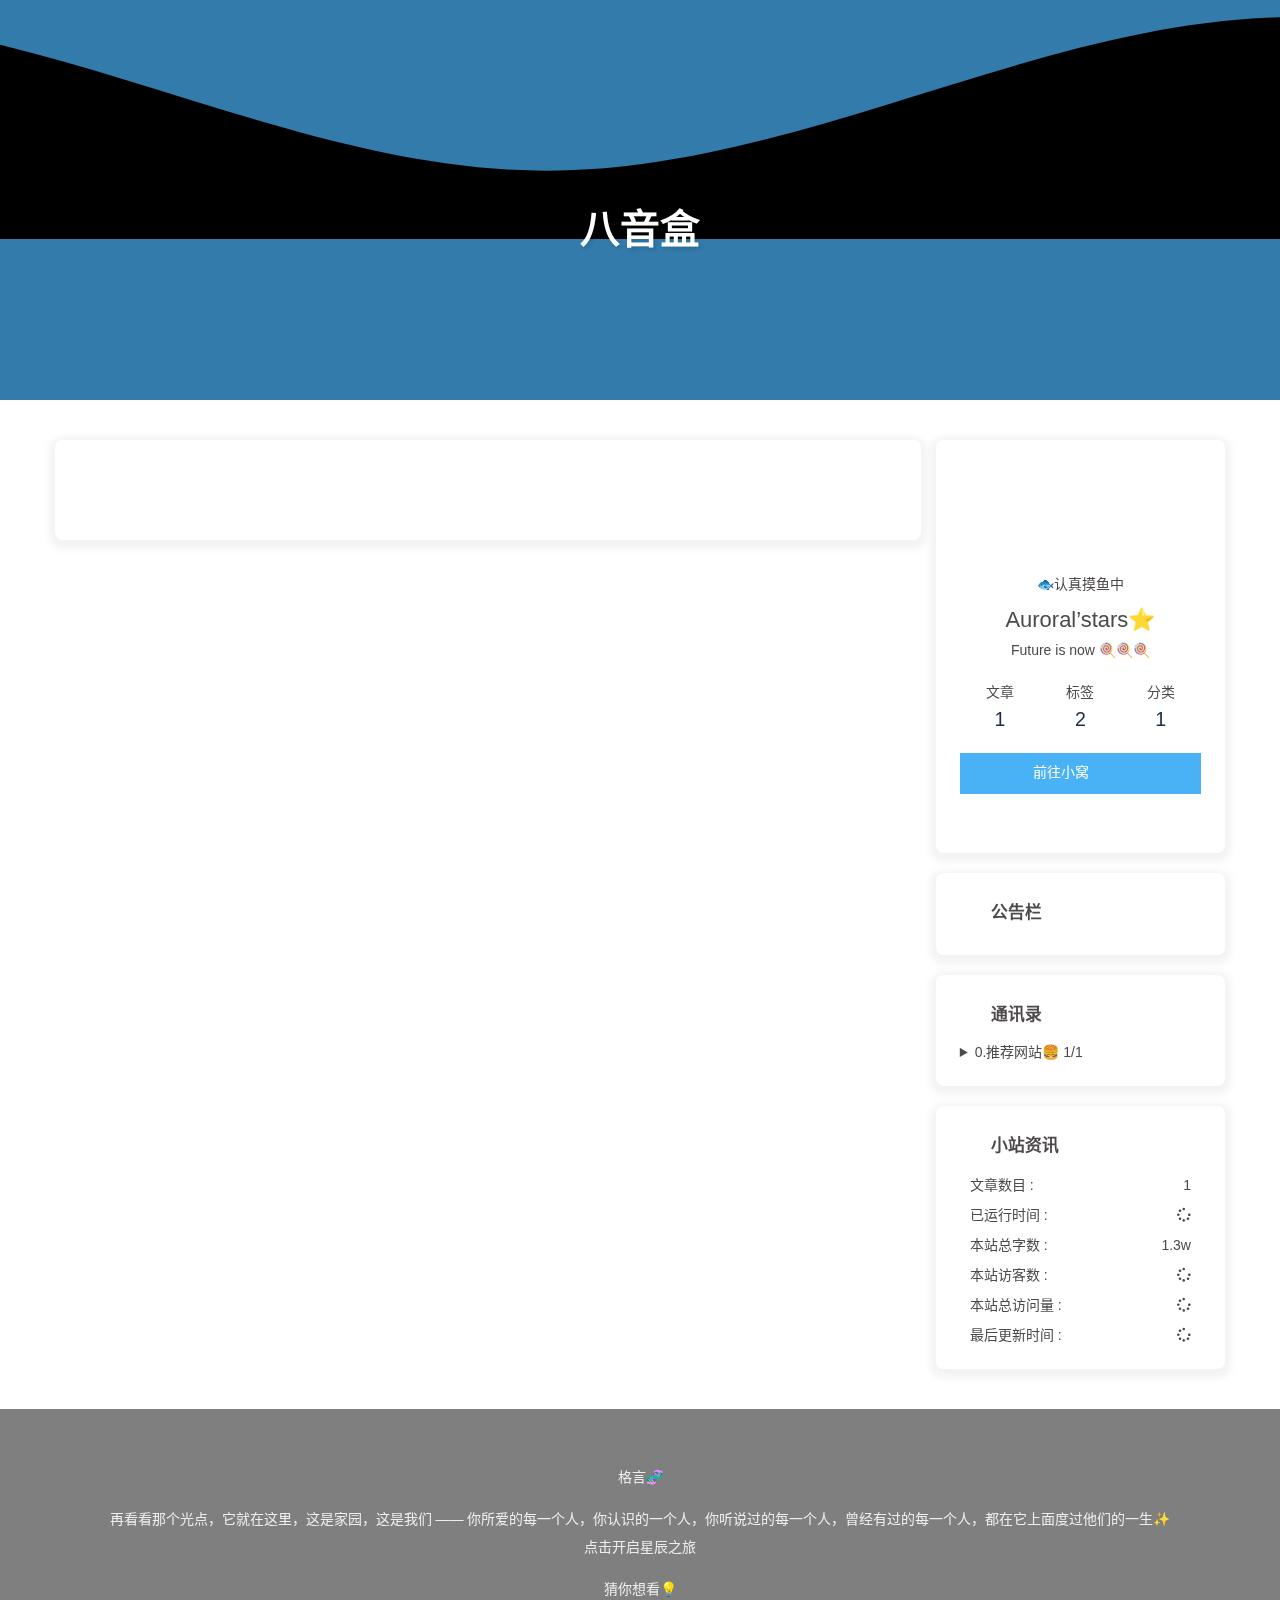
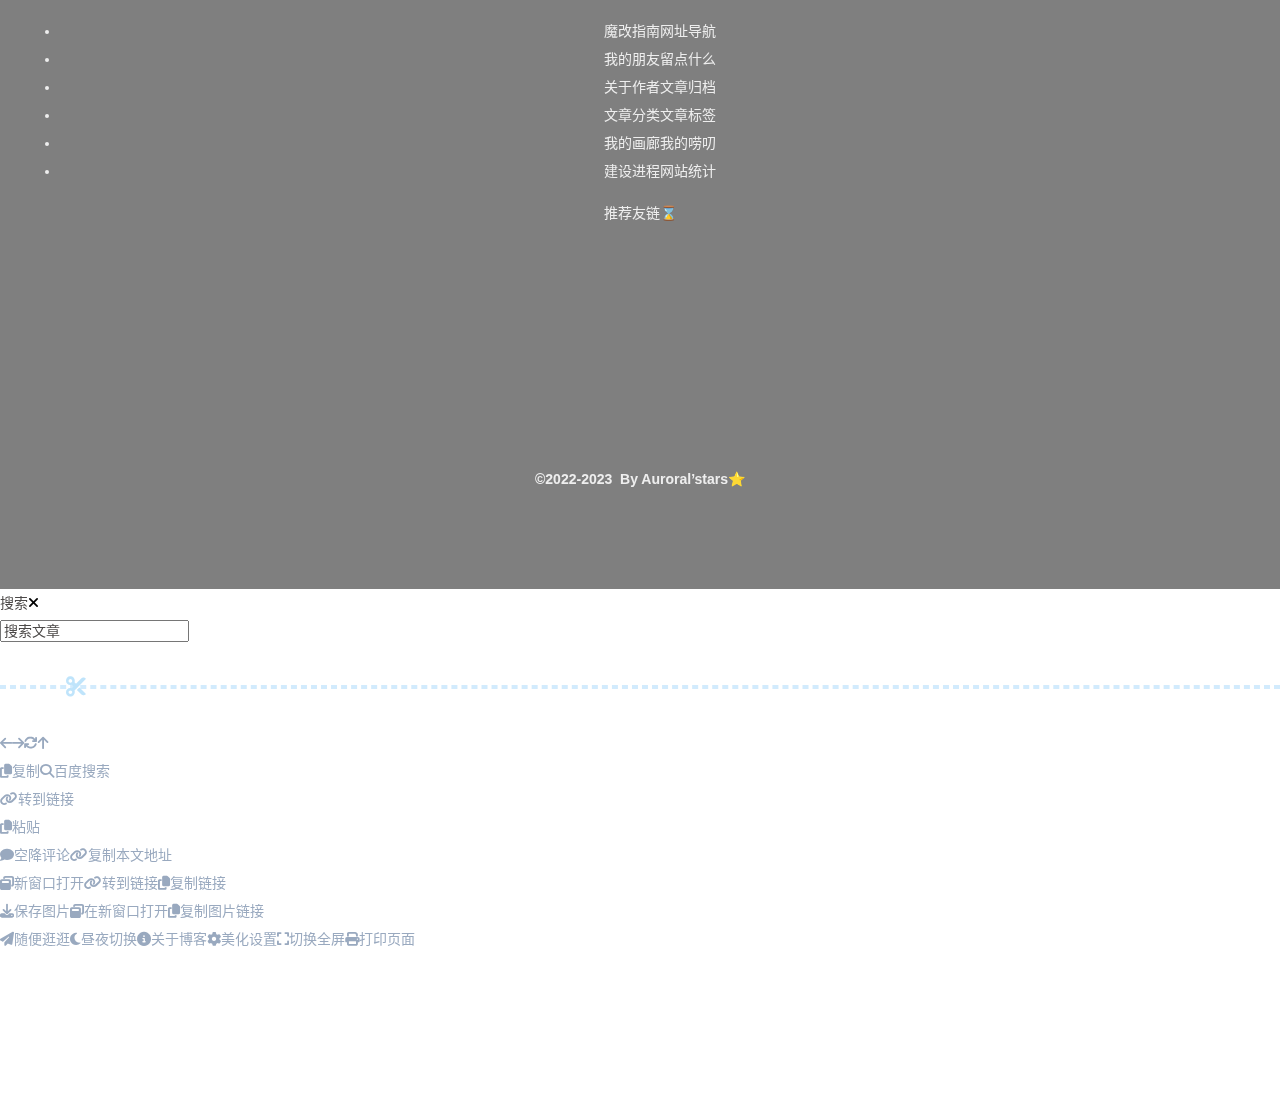
<file: life/music/index.html>
<!DOCTYPE html><html lang="zh-CN" data-theme="light"><head><div id="myscoll"></div><meta charset="UTF-8"><meta http-equiv="X-UA-Compatible" content="IE=edge"><meta name="viewport" content="width=device-width, initial-scale=1.0, maximum-scale=1.0, user-scalable=no"><title>八音盒 | Auroral’stars</title><meta name="keywords" content="Java,MySQL,算法,代码,博客,Butterfly,Hexo,Auroral’stars⭐,Auroral’stars"><meta name="author" content="Auroral’stars⭐"><meta name="copyright" content="Auroral’stars⭐"><meta name="format-detection" content="telephone=no"><meta name="theme-color" content="ffffff"><meta name="description" content="Future is now 🍭🍭🍭">
<meta property="og:type" content="website">
<meta property="og:title" content="八音盒">
<meta property="og:url" content="https://www.bytein.cn/life/music/index.html">
<meta property="og:site_name" content="Auroral’stars">
<meta property="og:description" content="Future is now 🍭🍭🍭">
<meta property="og:locale" content="zh_CN">
<meta property="og:image" content="https://source.fomal.cc/img/default_cover_14.webp">
<meta property="article:published_time" content="2022-08-10T10:54:31.000Z">
<meta property="article:modified_time" content="2023-03-06T22:42:26.000Z">
<meta property="article:author" content="Auroral’stars⭐">
<meta property="article:tag" content="Java,MySQL,算法,代码,博客,Butterfly,Hexo,Auroral’stars⭐,Auroral’stars">
<meta name="twitter:card" content="summary">
<meta name="twitter:image" content="https://source.fomal.cc/img/default_cover_14.webp"><link rel="shortcut icon" href="/"><link rel="canonical" href="https://www.bytein.cn/life/music/"><link rel="preconnect" href="//cdn.jsdelivr.net"/><link rel="preconnect" href="//busuanzi.ibruce.info"/><link rel="stylesheet" href="/css/index.css"><link rel="stylesheet" href="https://lf6-cdn-tos.bytecdntp.com/cdn/expire-1-M/font-awesome/6.0.0/css/all.min.css" media="print" onload="this.media='all'"><link rel="stylesheet" href="https://cdn.staticfile.org/fancyapps-ui/4.0.31/fancybox.min.css" media="print" onload="this.media='all'"><script>const GLOBAL_CONFIG = { 
  root: '/',
  algolia: undefined,
  localSearch: {"path":"/search.xml","preload":true,"languages":{"hits_empty":"找不到您查询的内容：${query}"}},
  translate: undefined,
  noticeOutdate: {"limitDay":365,"position":"top","messagePrev":"It has been","messageNext":"days since the last update, the content of the article may be outdated."},
  highlight: {"plugin":"highlighjs","highlightCopy":true,"highlightLang":true,"highlightHeightLimit":230},
  copy: {
    success: '复制成功',
    error: '复制错误',
    noSupport: '浏览器不支持'
  },
  relativeDate: {
    homepage: true,
    post: true
  },
  runtime: '天',
  date_suffix: {
    just: '刚刚',
    min: '分钟前',
    hour: '小时前',
    day: '天前',
    month: '个月前'
  },
  copyright: undefined,
  lightbox: 'fancybox',
  Snackbar: undefined,
  source: {
    justifiedGallery: {
      js: 'https://cdnjs.cloudflare.com/ajax/libs/flickr-justified-gallery/2.1.2/fjGallery.min.js',
      css: 'https://cdnjs.cloudflare.com/ajax/libs/flickr-justified-gallery/2.1.2/fjGallery.min.css'
    }
  },
  isPhotoFigcaption: false,
  islazyload: true,
  isAnchor: false
}</script><script id="config-diff">var GLOBAL_CONFIG_SITE = {
  title: '八音盒',
  isPost: false,
  isHome: false,
  isHighlightShrink: false,
  isToc: false,
  postUpdate: '2023-03-07 06:42:26'
}</script><noscript><style type="text/css">
  #nav {
    opacity: 1
  }
  .justified-gallery img {
    opacity: 1
  }

  #recent-posts time,
  #post-meta time {
    display: inline !important
  }
</style></noscript><script>(win=>{
    win.saveToLocal = {
      set: function setWithExpiry(key, value, ttl) {
        if (ttl === 0) return
        const now = new Date()
        const expiryDay = ttl * 86400000
        const item = {
          value: value,
          expiry: now.getTime() + expiryDay,
        }
        localStorage.setItem(key, JSON.stringify(item))
      },

      get: function getWithExpiry(key) {
        const itemStr = localStorage.getItem(key)

        if (!itemStr) {
          return undefined
        }
        const item = JSON.parse(itemStr)
        const now = new Date()

        if (now.getTime() > item.expiry) {
          localStorage.removeItem(key)
          return undefined
        }
        return item.value
      }
    }
  
    win.getScript = url => new Promise((resolve, reject) => {
      const script = document.createElement('script')
      script.src = url
      script.async = true
      script.onerror = reject
      script.onload = script.onreadystatechange = function() {
        const loadState = this.readyState
        if (loadState && loadState !== 'loaded' && loadState !== 'complete') return
        script.onload = script.onreadystatechange = null
        resolve()
      }
      document.head.appendChild(script)
    })
  
      win.activateDarkMode = function () {
        document.documentElement.setAttribute('data-theme', 'dark')
        if (document.querySelector('meta[name="theme-color"]') !== null) {
          document.querySelector('meta[name="theme-color"]').setAttribute('content', '#0d0d0d')
        }
      }
      win.activateLightMode = function () {
        document.documentElement.setAttribute('data-theme', 'light')
        if (document.querySelector('meta[name="theme-color"]') !== null) {
          document.querySelector('meta[name="theme-color"]').setAttribute('content', 'ffffff')
        }
      }
      const t = saveToLocal.get('theme')
    
          const now = new Date()
          const hour = now.getHours()
          const isNight = hour <= 6 || hour >= 18
          if (t === undefined) isNight ? activateDarkMode() : activateLightMode()
          else if (t === 'light') activateLightMode()
          else activateDarkMode()
        
      const asideStatus = saveToLocal.get('aside-status')
      if (asideStatus !== undefined) {
        if (asideStatus === 'hide') {
          document.documentElement.classList.add('hide-aside')
        } else {
          document.documentElement.classList.remove('hide-aside')
        }
      }
    
    const detectApple = () => {
      if(/iPad|iPhone|iPod|Macintosh/.test(navigator.userAgent)){
        document.documentElement.classList.add('apple')
      }
    }
    detectApple()
    })(window)</script><link rel="stylesheet" href="https://cdn1.tianli0.top/npm/element-ui@2.15.6/packages/theme-chalk/lib/index.css"><style id="themeColor"></style><style id="rightSide"></style><style id="transPercent"></style><style id="blurNum"></style><style id="settingStyle"></style><span id="fps"></span><style id="defineBg"></style><style id="menu_shadow"></style><svg aria-hidden="true" style="position:absolute; overflow:hidden; width:0; height:0"><symbol id="icon-sun" viewBox="0 0 1024 1024"><path d="M960 512l-128 128v192h-192l-128 128-128-128H192v-192l-128-128 128-128V192h192l128-128 128 128h192v192z" fill="#FFD878" p-id="8420"></path><path d="M736 512a224 224 0 1 0-448 0 224 224 0 1 0 448 0z" fill="#FFE4A9" p-id="8421"></path><path d="M512 109.248L626.752 224H800v173.248L914.752 512 800 626.752V800h-173.248L512 914.752 397.248 800H224v-173.248L109.248 512 224 397.248V224h173.248L512 109.248M512 64l-128 128H192v192l-128 128 128 128v192h192l128 128 128-128h192v-192l128-128-128-128V192h-192l-128-128z" fill="#4D5152" p-id="8422"></path><path d="M512 320c105.888 0 192 86.112 192 192s-86.112 192-192 192-192-86.112-192-192 86.112-192 192-192m0-32a224 224 0 1 0 0 448 224 224 0 0 0 0-448z" fill="#4D5152" p-id="8423"></path></symbol><symbol id="icon-moon" viewBox="0 0 1024 1024"><path d="M611.370667 167.082667a445.013333 445.013333 0 0 1-38.4 161.834666 477.824 477.824 0 0 1-244.736 244.394667 445.141333 445.141333 0 0 1-161.109334 38.058667 85.077333 85.077333 0 0 0-65.066666 135.722666A462.08 462.08 0 1 0 747.093333 102.058667a85.077333 85.077333 0 0 0-135.722666 65.024z" fill="#FFB531" p-id="11345"></path><path d="M329.728 274.133333l35.157333-35.157333a21.333333 21.333333 0 1 0-30.165333-30.165333l-35.157333 35.157333-35.114667-35.157333a21.333333 21.333333 0 0 0-30.165333 30.165333l35.114666 35.157333-35.114666 35.157334a21.333333 21.333333 0 1 0 30.165333 30.165333l35.114667-35.157333 35.157333 35.157333a21.333333 21.333333 0 1 0 30.165333-30.165333z" fill="#030835" p-id="11346"></path></symbol></svg><!-- hexo injector head_end start --><link rel="stylesheet" href="https://npm.elemecdn.com/hexo-butterfly-swiper/lib/swiper.min.css" media="print" onload="this.media='all'"><link rel="stylesheet" href="https://npm.elemecdn.com/hexo-butterfly-swiper/lib/swiperstyle.css" media="print" onload="this.media='all'"><link rel="stylesheet" href="https://npm.elemecdn.com/hexo-butterfly-wowjs/lib/animate.min.css" media="print" onload="this.media='screen'"><link rel="stylesheet" href="https://npm.elemecdn.com/hexo-butterfly-tag-plugins-plus@latest/lib/assets/font-awesome-animation.min.css" media="defer" onload="this.media='all'"><link rel="stylesheet" href="https://npm.elemecdn.com/hexo-butterfly-tag-plugins-plus@latest/lib/tag_plugins.css" media="defer" onload="this.media='all'"><script src="https://npm.elemecdn.com/hexo-butterfly-tag-plugins-plus@latest/lib/assets/carousel-touch.js"></script><link rel="stylesheet" href="https://npm.elemecdn.com/hexo-filter-gitcalendar/lib/gitcalendar.css" media="print" onload="this.media='all'"><!-- hexo injector head_end end --><meta name="generator" content="Hexo 6.3.0"><link rel="alternate" href="/atom.xml" title="Auroral’stars" type="application/atom+xml">
</head><body><div id="loading-box" onclick="document.getElementById(&quot;loading-box&quot;).classList.add(&quot;loaded&quot;)"><div class="loading-bg"><div class="loading-img"></div><div class="loading-image-dot"></div></div></div><div id="web_bg" style="background:url(https://data-static.netdun.net/Fomalhaut/img/music.webp);background-attachment: local;background-position: center;background-size: cover;background-repeat: no-repeat;"></div><div id="sidebar"><div id="menu-mask"></div><div id="sidebar-menus"><div class="avatar-img is-center"><img src= "[data-uri]" data-lazy-src="https://tuchuang.voooe.cn/images/2023/01/02/avatar.webp" onerror="onerror=null;src='/assets/r1.jpg'" alt="avatar"/></div><div class="sidebar-site-data site-data is-center"><a href="/archives/"><div class="headline">文章</div><div class="length-num">1</div></a><a href="/tags/"><div class="headline">标签</div><div class="length-num">2</div></a><a href="/categories/"><div class="headline">分类</div><div class="length-num">1</div></a></div><hr/><div class="menus_items"><div class="menus_item"><a class="site-page faa-parent animated-hover" href="/"><svg class="menu_icon faa-tada" aria-hidden="true" style="width:1.30em;height:1.30em;vertical-align:-0.15em;fill:currentColor;overflow:hidden;"><use xlink:href="#icon-home"></use></svg><span class="menu_word" style="font-size:17px"> 首页</span></a></div><div class="menus_item"><a class="site-page group faa-parent animated-hover hide" href="javascript:void(0);"><svg class="menu_icon faa-tada" aria-hidden="true" style="width:1.30em;height:1.30em;vertical-align:-0.15em;fill:currentColor;overflow:hidden;"><use xlink:href="#icon--article"></use></svg><span class="menu_word" style="font-size:17px"> 文章</span><i class="fas fa-chevron-down"></i></a><ul class="menus_item_child"><li><a class="site-page child faa-parent animated-hover" href="/archives/"><svg class="menu_icon faa-tada" aria-hidden="true" style="width:1.30em;height:1.30em;vertical-align:-0.15em;fill:currentColor;overflow:hidden;"><use xlink:href="#icon-guidang1">                   </use></svg><span class="menu_word" style="font-size:17px"> 归档</span></a></li><li><a class="site-page child faa-parent animated-hover" href="/tags/"><svg class="menu_icon faa-tada" aria-hidden="true" style="width:1.30em;height:1.30em;vertical-align:-0.15em;fill:currentColor;overflow:hidden;"><use xlink:href="#icon-sekuaibiaoqian">                   </use></svg><span class="menu_word" style="font-size:17px"> 标签</span></a></li><li><a class="site-page child faa-parent animated-hover" href="/categories/"><svg class="menu_icon faa-tada" aria-hidden="true" style="width:1.30em;height:1.30em;vertical-align:-0.15em;fill:currentColor;overflow:hidden;"><use xlink:href="#icon-fenlei">                   </use></svg><span class="menu_word" style="font-size:17px"> 分类</span></a></li></ul></div><div class="menus_item"><a class="site-page group faa-parent animated-hover hide" href="javascript:void(0);"><svg class="menu_icon faa-tada" aria-hidden="true" style="width:1.30em;height:1.30em;vertical-align:-0.15em;fill:currentColor;overflow:hidden;"><use xlink:href="#icon-pinweishenghuo"></use></svg><span class="menu_word" style="font-size:17px"> 休闲</span><i class="fas fa-chevron-down"></i></a><ul class="menus_item_child"><li><a class="site-page child faa-parent animated-hover" href="/life/music/"><svg class="menu_icon faa-tada" aria-hidden="true" style="width:1.30em;height:1.30em;vertical-align:-0.15em;fill:currentColor;overflow:hidden;"><use xlink:href="#icon-yinle">                   </use></svg><span class="menu_word" style="font-size:17px"> 八音盒</span></a></li><li><a class="site-page child faa-parent animated-hover" href="/life/movies/"><svg class="menu_icon faa-tada" aria-hidden="true" style="width:1.30em;height:1.30em;vertical-align:-0.15em;fill:currentColor;overflow:hidden;"><use xlink:href="#icon-dianying1">                   </use></svg><span class="menu_word" style="font-size:17px"> 影院</span></a></li><li><a class="site-page child faa-parent animated-hover" href="/life/games/"><svg class="menu_icon faa-tada" aria-hidden="true" style="width:1.30em;height:1.30em;vertical-align:-0.15em;fill:currentColor;overflow:hidden;"><use xlink:href="#icon-youxishoubing">                   </use></svg><span class="menu_word" style="font-size:17px"> 游戏</span></a></li></ul></div><div class="menus_item"><a class="site-page group faa-parent animated-hover hide" href="javascript:void(0);"><svg class="menu_icon faa-tada" aria-hidden="true" style="width:1.30em;height:1.30em;vertical-align:-0.15em;fill:currentColor;overflow:hidden;"><use xlink:href="#icon-xiangzi"></use></svg><span class="menu_word" style="font-size:17px"> 八宝箱</span><i class="fas fa-chevron-down"></i></a><ul class="menus_item_child"><li><a class="site-page child faa-parent animated-hover" href="/box/gallery/"><svg class="menu_icon faa-tada" aria-hidden="true" style="width:1.30em;height:1.30em;vertical-align:-0.15em;fill:currentColor;overflow:hidden;"><use xlink:href="#icon-tubiaozhizuomoban">                   </use></svg><span class="menu_word" style="font-size:17px"> 画廊</span></a></li><li><a class="site-page child faa-parent animated-hover" href="/box/animation/"><svg class="menu_icon faa-tada" aria-hidden="true" style="width:1.30em;height:1.30em;vertical-align:-0.15em;fill:currentColor;overflow:hidden;"><use xlink:href="#icon-nvwumao">                   </use></svg><span class="menu_word" style="font-size:17px"> 动画</span></a></li><li><a class="site-page child faa-parent animated-hover" href="/box/nav/"><svg class="menu_icon faa-tada" aria-hidden="true" style="width:1.30em;height:1.30em;vertical-align:-0.15em;fill:currentColor;overflow:hidden;"><use xlink:href="#icon-zhifengche">                   </use></svg><span class="menu_word" style="font-size:17px"> 网址导航</span></a></li></ul></div><div class="menus_item"><a class="site-page group faa-parent animated-hover hide" href="javascript:void(0);"><svg class="menu_icon faa-tada" aria-hidden="true" style="width:1.30em;height:1.30em;vertical-align:-0.15em;fill:currentColor;overflow:hidden;"><use xlink:href="#icon-shejiaoxinxi"></use></svg><span class="menu_word" style="font-size:17px"> 社交</span><i class="fas fa-chevron-down"></i></a><ul class="menus_item_child"><li><a class="site-page child faa-parent animated-hover" href="/social/fcircle/"><svg class="menu_icon faa-tada" aria-hidden="true" style="width:1.30em;height:1.30em;vertical-align:-0.15em;fill:currentColor;overflow:hidden;"><use xlink:href="#icon-pengyouquan">                   </use></svg><span class="menu_word" style="font-size:17px"> 朋友圈</span></a></li><li><a class="site-page child faa-parent animated-hover" href="/comments/"><svg class="menu_icon faa-tada" aria-hidden="true" style="width:1.30em;height:1.30em;vertical-align:-0.15em;fill:currentColor;overflow:hidden;"><use xlink:href="#icon-liuyan">                   </use></svg><span class="menu_word" style="font-size:17px"> 留言板</span></a></li><li><a class="site-page child faa-parent animated-hover" href="/social/link/"><svg class="menu_icon faa-tada" aria-hidden="true" style="width:1.30em;height:1.30em;vertical-align:-0.15em;fill:currentColor;overflow:hidden;"><use xlink:href="#icon-lianjie">                   </use></svg><span class="menu_word" style="font-size:17px"> 友人帐</span></a></li></ul></div><div class="menus_item"><a class="site-page group faa-parent animated-hover hide" href="javascript:void(0);"><svg class="menu_icon faa-tada" aria-hidden="true" style="width:1.30em;height:1.30em;vertical-align:-0.15em;fill:currentColor;overflow:hidden;"><use xlink:href="#icon-wangye"></use></svg><span class="menu_word" style="font-size:17px"> 网站</span><i class="fas fa-chevron-down"></i></a><ul class="menus_item_child"><li><a class="site-page child faa-parent animated-hover" href="/site/census/"><svg class="menu_icon faa-tada" aria-hidden="true" style="width:1.30em;height:1.30em;vertical-align:-0.15em;fill:currentColor;overflow:hidden;"><use xlink:href="#icon--tongjibiao">                   </use></svg><span class="menu_word" style="font-size:17px"> 网站统计</span></a></li><li><a class="site-page child faa-parent animated-hover" href="/site/echarts/"><svg class="menu_icon faa-tada" aria-hidden="true" style="width:1.30em;height:1.30em;vertical-align:-0.15em;fill:currentColor;overflow:hidden;"><use xlink:href="#icon-shujutongji1">                   </use></svg><span class="menu_word" style="font-size:17px"> 文章统计</span></a></li><li><a class="site-page child faa-parent animated-hover" href="/site/time/"><svg class="menu_icon faa-tada" aria-hidden="true" style="width:1.30em;height:1.30em;vertical-align:-0.15em;fill:currentColor;overflow:hidden;"><use xlink:href="#icon-xianxingshalou">                   </use></svg><span class="menu_word" style="font-size:17px"> 旧时光</span></a></li></ul></div><div class="menus_item"><a class="site-page group faa-parent animated-hover hide" href="javascript:void(0);"><svg class="menu_icon faa-tada" aria-hidden="true" style="width:1.30em;height:1.30em;vertical-align:-0.15em;fill:currentColor;overflow:hidden;"><use xlink:href="#icon-maoliang"></use></svg><span class="menu_word" style="font-size:17px"> 个人</span><i class="fas fa-chevron-down"></i></a><ul class="menus_item_child"><li><a class="site-page child faa-parent animated-hover" href="/personal/bb/"><svg class="menu_icon faa-tada" aria-hidden="true" style="width:1.30em;height:1.30em;vertical-align:-0.15em;fill:currentColor;overflow:hidden;"><use xlink:href="#icon-qunliaotian">                   </use></svg><span class="menu_word" style="font-size:17px"> 唠叨</span></a></li><li><a class="site-page child faa-parent animated-hover" href="/personal/love/"><svg class="menu_icon faa-tada" aria-hidden="true" style="width:1.30em;height:1.30em;vertical-align:-0.15em;fill:currentColor;overflow:hidden;"><use xlink:href="#icon-love-sign">                   </use></svg><span class="menu_word" style="font-size:17px"> 恋爱小屋</span></a></li><li><a class="site-page child faa-parent animated-hover" href="/personal/about/"><svg class="menu_icon faa-tada" aria-hidden="true" style="width:1.30em;height:1.30em;vertical-align:-0.15em;fill:currentColor;overflow:hidden;"><use xlink:href="#icon-paperplane">                   </use></svg><span class="menu_word" style="font-size:17px"> 关于</span></a></li></ul></div></div></div></div><div class="page" id="body-wrap"><header class="not-home-page" id="page-header"><nav id="nav"><span id="blog_name"><a id="site-name" href="/">Auroral’stars</a></span><div id="menus"><div class="menus_items"><div class="menus_item"><a class="site-page faa-parent animated-hover" href="/"><svg class="menu_icon faa-tada" aria-hidden="true" style="width:1.30em;height:1.30em;vertical-align:-0.15em;fill:currentColor;overflow:hidden;"><use xlink:href="#icon-home"></use></svg><span class="menu_word" style="font-size:17px"> 首页</span></a></div><div class="menus_item"><a class="site-page group faa-parent animated-hover hide" href="javascript:void(0);"><svg class="menu_icon faa-tada" aria-hidden="true" style="width:1.30em;height:1.30em;vertical-align:-0.15em;fill:currentColor;overflow:hidden;"><use xlink:href="#icon--article"></use></svg><span class="menu_word" style="font-size:17px"> 文章</span><i class="fas fa-chevron-down"></i></a><ul class="menus_item_child"><li><a class="site-page child faa-parent animated-hover" href="/archives/"><svg class="menu_icon faa-tada" aria-hidden="true" style="width:1.30em;height:1.30em;vertical-align:-0.15em;fill:currentColor;overflow:hidden;"><use xlink:href="#icon-guidang1">                   </use></svg><span class="menu_word" style="font-size:17px"> 归档</span></a></li><li><a class="site-page child faa-parent animated-hover" href="/tags/"><svg class="menu_icon faa-tada" aria-hidden="true" style="width:1.30em;height:1.30em;vertical-align:-0.15em;fill:currentColor;overflow:hidden;"><use xlink:href="#icon-sekuaibiaoqian">                   </use></svg><span class="menu_word" style="font-size:17px"> 标签</span></a></li><li><a class="site-page child faa-parent animated-hover" href="/categories/"><svg class="menu_icon faa-tada" aria-hidden="true" style="width:1.30em;height:1.30em;vertical-align:-0.15em;fill:currentColor;overflow:hidden;"><use xlink:href="#icon-fenlei">                   </use></svg><span class="menu_word" style="font-size:17px"> 分类</span></a></li></ul></div><div class="menus_item"><a class="site-page group faa-parent animated-hover hide" href="javascript:void(0);"><svg class="menu_icon faa-tada" aria-hidden="true" style="width:1.30em;height:1.30em;vertical-align:-0.15em;fill:currentColor;overflow:hidden;"><use xlink:href="#icon-pinweishenghuo"></use></svg><span class="menu_word" style="font-size:17px"> 休闲</span><i class="fas fa-chevron-down"></i></a><ul class="menus_item_child"><li><a class="site-page child faa-parent animated-hover" href="/life/music/"><svg class="menu_icon faa-tada" aria-hidden="true" style="width:1.30em;height:1.30em;vertical-align:-0.15em;fill:currentColor;overflow:hidden;"><use xlink:href="#icon-yinle">                   </use></svg><span class="menu_word" style="font-size:17px"> 八音盒</span></a></li><li><a class="site-page child faa-parent animated-hover" href="/life/movies/"><svg class="menu_icon faa-tada" aria-hidden="true" style="width:1.30em;height:1.30em;vertical-align:-0.15em;fill:currentColor;overflow:hidden;"><use xlink:href="#icon-dianying1">                   </use></svg><span class="menu_word" style="font-size:17px"> 影院</span></a></li><li><a class="site-page child faa-parent animated-hover" href="/life/games/"><svg class="menu_icon faa-tada" aria-hidden="true" style="width:1.30em;height:1.30em;vertical-align:-0.15em;fill:currentColor;overflow:hidden;"><use xlink:href="#icon-youxishoubing">                   </use></svg><span class="menu_word" style="font-size:17px"> 游戏</span></a></li></ul></div><div class="menus_item"><a class="site-page group faa-parent animated-hover hide" href="javascript:void(0);"><svg class="menu_icon faa-tada" aria-hidden="true" style="width:1.30em;height:1.30em;vertical-align:-0.15em;fill:currentColor;overflow:hidden;"><use xlink:href="#icon-xiangzi"></use></svg><span class="menu_word" style="font-size:17px"> 八宝箱</span><i class="fas fa-chevron-down"></i></a><ul class="menus_item_child"><li><a class="site-page child faa-parent animated-hover" href="/box/gallery/"><svg class="menu_icon faa-tada" aria-hidden="true" style="width:1.30em;height:1.30em;vertical-align:-0.15em;fill:currentColor;overflow:hidden;"><use xlink:href="#icon-tubiaozhizuomoban">                   </use></svg><span class="menu_word" style="font-size:17px"> 画廊</span></a></li><li><a class="site-page child faa-parent animated-hover" href="/box/animation/"><svg class="menu_icon faa-tada" aria-hidden="true" style="width:1.30em;height:1.30em;vertical-align:-0.15em;fill:currentColor;overflow:hidden;"><use xlink:href="#icon-nvwumao">                   </use></svg><span class="menu_word" style="font-size:17px"> 动画</span></a></li><li><a class="site-page child faa-parent animated-hover" href="/box/nav/"><svg class="menu_icon faa-tada" aria-hidden="true" style="width:1.30em;height:1.30em;vertical-align:-0.15em;fill:currentColor;overflow:hidden;"><use xlink:href="#icon-zhifengche">                   </use></svg><span class="menu_word" style="font-size:17px"> 网址导航</span></a></li></ul></div><div class="menus_item"><a class="site-page group faa-parent animated-hover hide" href="javascript:void(0);"><svg class="menu_icon faa-tada" aria-hidden="true" style="width:1.30em;height:1.30em;vertical-align:-0.15em;fill:currentColor;overflow:hidden;"><use xlink:href="#icon-shejiaoxinxi"></use></svg><span class="menu_word" style="font-size:17px"> 社交</span><i class="fas fa-chevron-down"></i></a><ul class="menus_item_child"><li><a class="site-page child faa-parent animated-hover" href="/social/fcircle/"><svg class="menu_icon faa-tada" aria-hidden="true" style="width:1.30em;height:1.30em;vertical-align:-0.15em;fill:currentColor;overflow:hidden;"><use xlink:href="#icon-pengyouquan">                   </use></svg><span class="menu_word" style="font-size:17px"> 朋友圈</span></a></li><li><a class="site-page child faa-parent animated-hover" href="/comments/"><svg class="menu_icon faa-tada" aria-hidden="true" style="width:1.30em;height:1.30em;vertical-align:-0.15em;fill:currentColor;overflow:hidden;"><use xlink:href="#icon-liuyan">                   </use></svg><span class="menu_word" style="font-size:17px"> 留言板</span></a></li><li><a class="site-page child faa-parent animated-hover" href="/social/link/"><svg class="menu_icon faa-tada" aria-hidden="true" style="width:1.30em;height:1.30em;vertical-align:-0.15em;fill:currentColor;overflow:hidden;"><use xlink:href="#icon-lianjie">                   </use></svg><span class="menu_word" style="font-size:17px"> 友人帐</span></a></li></ul></div><div class="menus_item"><a class="site-page group faa-parent animated-hover hide" href="javascript:void(0);"><svg class="menu_icon faa-tada" aria-hidden="true" style="width:1.30em;height:1.30em;vertical-align:-0.15em;fill:currentColor;overflow:hidden;"><use xlink:href="#icon-wangye"></use></svg><span class="menu_word" style="font-size:17px"> 网站</span><i class="fas fa-chevron-down"></i></a><ul class="menus_item_child"><li><a class="site-page child faa-parent animated-hover" href="/site/census/"><svg class="menu_icon faa-tada" aria-hidden="true" style="width:1.30em;height:1.30em;vertical-align:-0.15em;fill:currentColor;overflow:hidden;"><use xlink:href="#icon--tongjibiao">                   </use></svg><span class="menu_word" style="font-size:17px"> 网站统计</span></a></li><li><a class="site-page child faa-parent animated-hover" href="/site/echarts/"><svg class="menu_icon faa-tada" aria-hidden="true" style="width:1.30em;height:1.30em;vertical-align:-0.15em;fill:currentColor;overflow:hidden;"><use xlink:href="#icon-shujutongji1">                   </use></svg><span class="menu_word" style="font-size:17px"> 文章统计</span></a></li><li><a class="site-page child faa-parent animated-hover" href="/site/time/"><svg class="menu_icon faa-tada" aria-hidden="true" style="width:1.30em;height:1.30em;vertical-align:-0.15em;fill:currentColor;overflow:hidden;"><use xlink:href="#icon-xianxingshalou">                   </use></svg><span class="menu_word" style="font-size:17px"> 旧时光</span></a></li></ul></div><div class="menus_item"><a class="site-page group faa-parent animated-hover hide" href="javascript:void(0);"><svg class="menu_icon faa-tada" aria-hidden="true" style="width:1.30em;height:1.30em;vertical-align:-0.15em;fill:currentColor;overflow:hidden;"><use xlink:href="#icon-maoliang"></use></svg><span class="menu_word" style="font-size:17px"> 个人</span><i class="fas fa-chevron-down"></i></a><ul class="menus_item_child"><li><a class="site-page child faa-parent animated-hover" href="/personal/bb/"><svg class="menu_icon faa-tada" aria-hidden="true" style="width:1.30em;height:1.30em;vertical-align:-0.15em;fill:currentColor;overflow:hidden;"><use xlink:href="#icon-qunliaotian">                   </use></svg><span class="menu_word" style="font-size:17px"> 唠叨</span></a></li><li><a class="site-page child faa-parent animated-hover" href="/personal/love/"><svg class="menu_icon faa-tada" aria-hidden="true" style="width:1.30em;height:1.30em;vertical-align:-0.15em;fill:currentColor;overflow:hidden;"><use xlink:href="#icon-love-sign">                   </use></svg><span class="menu_word" style="font-size:17px"> 恋爱小屋</span></a></li><li><a class="site-page child faa-parent animated-hover" href="/personal/about/"><svg class="menu_icon faa-tada" aria-hidden="true" style="width:1.30em;height:1.30em;vertical-align:-0.15em;fill:currentColor;overflow:hidden;"><use xlink:href="#icon-paperplane">                   </use></svg><span class="menu_word" style="font-size:17px"> 关于</span></a></li></ul></div></div><center id="name-container"><a id="page-name" href="javascript:scrollToTop()">PAGE_NAME</a></center><div id="nav-right"><div id="search-button"><a class="search faa-parent animated-hover" title="检索站内任何你想要的信息"><svg class="faa-tada icon" style="height:24px;width:24px;fill:currentColor;position:relative;top:6px" aria-hidden="true"><use xlink:href="#icon-valentine_-search-love-find-heart"></use></svg><span> 搜索</span></a></div><a class="meihua faa-parent animated-hover" onclick="toggleWinbox()" title="美化设置-自定义你的风格" id="meihua-button"><svg class="faa-tada icon" style="height:26px;width:26px;fill:currentColor;position:relative;top:8px" aria-hidden="true"><use xlink:href="#icon-tupian1"></use></svg></a><a class="sun_moon faa-parent animated-hover" onclick="switchNightMode()" title="浅色和深色模式转换" id="nightmode-button"><svg class="faa-tada" style="height:25px;width:25px;fill:currentColor;position:relative;top:7px" viewBox="0 0 1024 1024"><use id="modeicon" xlink:href="#icon-moon">       </use></svg></a><div id="toggle-menu"><a><i class="fas fa-bars fa-fw"></i></a></div></div></div></nav><div id="page-site-info"><h1 id="site-title">八音盒</h1></div><section class="main-hero-waves-area waves-area"><svg class="waves-svg" xmlns="http://www.w3.org/2000/svg" xlink="http://www.w3.org/1999/xlink" viewBox="0 24 150 28" preserveAspectRatio="none" shape-rendering="auto"><defs><path id="gentle-wave" d="M -160 44 c 30 0 58 -18 88 -18 s 58 18 88 18 s 58 -18 88 -18 s 58 18 88 18 v 44 h -352 Z"></path></defs><g class="parallax"><use href="#gentle-wave" x="48" y="0"></use><use href="#gentle-wave" x="48" y="3"></use><use href="#gentle-wave" x="48" y="5"></use><use href="#gentle-wave" x="48" y="7"></use></g></svg></section></header><main class="layout" id="content-inner"><div id="page"><div id="article-container"></div></div><div class="aside-content" id="aside-content"><div class="card-widget card-info"><div class="author_top is-center"><div class="card-info-avatar"><div class="avatar-img"><img src= "[data-uri]" data-lazy-src="https://tuchuang.voooe.cn/images/2023/01/02/avatar.webp" onerror="this.onerror=null;this.src='/assets/r1.jpg'" alt="avatar"/></div><div class="author-status-box"><div class="author-status"><g-emoji class="g-emoji" alias="palm_tree" fallback-src="https://lskypro.acozycotage.net/LightPicture/2022/12/fe1dc0402e623096.jpg">🐟</g-emoji><span>认真摸鱼中</span></div></div></div><b><div class="author-info__name">Auroral’stars⭐</div></b><div class="author-info__description">Future is now 🍭🍭🍭</div></div><div class="card-info-data site-data is-center"><a href="/archives/"><div class="headline">文章</div><div class="length-num">1</div></a><a href="/tags/"><div class="headline">标签</div><div class="length-num">2</div></a><a href="/categories/"><div class="headline">分类</div><div class="length-num">1</div></a></div><a id="card-info-btn" target="_blank" rel="noopener" href="https://blog.bytein.cn" title="前往作者的Github"><span>前往小窝</span><i class="faa-passing animated" style="padding-left:20px;display:inline-block;vertical-align:middle;"><svg class="icon" style="height:28px;width:28px;fill:currentColor;position:relative;top:5px"><use xlink:href="#icon-xiaoqiche"></use></svg></i></a><div class="card-info-social-icons is-center"><a class="social-icon faa-parent animated-hover" href="/assets/QRCode.jpg" target="_blank" title="微信"><svg class="social_icon faa-tada" aria-hidden="true" style="width:1.15em;height:1.15em;vertical-align:-0.15em;fill:currentColor;overflow:hidden;"><use xlink:href="#icon-weixin"></use></svg></a><a class="social-icon faa-parent animated-hover" href="https://res.abeim.cn/api/qq/?qq=1174008660" target="_blank" title="QQ"><svg class="social_icon faa-tada" aria-hidden="true" style="width:1.15em;height:1.15em;vertical-align:-0.15em;fill:currentColor;overflow:hidden;"><use xlink:href="#icon-QQ"></use></svg></a><a class="social-icon faa-parent animated-hover" href="https://space.bilibili.com/220757832" target="_blank" title="B站"><svg class="social_icon faa-tada" aria-hidden="true" style="width:1.15em;height:1.15em;vertical-align:-0.15em;fill:currentColor;overflow:hidden;"><use xlink:href="#icon-bilibili"></use></svg></a><a class="social-icon faa-parent animated-hover" href="mailto:1174008660@qq.com" target="_blank" title="QQ邮箱"><svg class="social_icon faa-tada" aria-hidden="true" style="width:1.15em;height:1.15em;vertical-align:-0.15em;fill:currentColor;overflow:hidden;"><use xlink:href="#icon-youxiang"></use></svg></a><a class="social-icon faa-parent animated-hover" href="https://leetcode.cn/u/Auroral’stars1998" target="_blank" title="力扣"><svg class="social_icon faa-tada" aria-hidden="true" style="width:1.15em;height:1.15em;vertical-align:-0.15em;fill:currentColor;overflow:hidden;"><use xlink:href="#icon-leetcode"></use></svg></a></div></div><div class="card-widget card-announcement"><div class="item-headline"><a class="faa-parent animated-hover"><svg class="faa-tada icon" style="height:25px;width:25px;fill:currentColor;position:relative;top:5px" aria-hidden="true"><use xlink:href="#icon-gonggao"></use></svg></a><span style="font-weight:bold">公告栏</span></div><div class="announcement_content"><center><b></b></center></div><div id="welcome-info"></div></div><div class="sticky_layout"><div class="card-widget card-friend-link"><div class="item-headline"><a class="faa-parent animated-hover"><svg class="faa-tada icon" style="height:25px;width:25px;fill:currentColor;position:relative;top:5px" aria-hidden="true"><use xlink:href="#icon-tongxunlu"></use></svg></a><span style="font-weight:bold">通讯录</span></div><div class="card-friend-link-container"><details class="card-friend-class-name"><summary class="card-friend-class-desc" title="这里是最熟悉的小伙伴或者赞助商，当然是最前排啦"><sapn>0.推荐网站🍔</sapn><span class="online-friend-number"></span><sapn>1</sapn></summary><a class="card-friend-item online-friend-link" href="https://www.fomal.cc/" title="Fomalhaut🥝" target="_blank"><img class="no-lightbox card-friend-avatar" src= "[data-uri]" data-lazy-src="https://www.fomal.cc/assets/avatar.webp" onerror="this.onerror=null;this.src='/assets/r1.jpg'" alt="Fomalhaut🥝"/><div class="card-friend-details"><div class="card-friend-name">Fomalhaut🥝</div><div class="card-friend-descr" title="Future is now 🍭🍭🍭">Future is now 🍭🍭🍭</div></div></a></details></div><div class="ja-pjax"><script>var addressbook = document.getElementsByClassName("card-friend-class-name");
for (var i=0; i<addressbook.length; i++){
  var online = addressbook[i].getElementsByClassName("online-friend-link").length;
  addressbook[i].getElementsByClassName("online-friend-number")[0].innerHTML = "  "+online+"/";
}</script></div></div><div class="card-widget card-webinfo"><div class="item-headline"><a class="faa-parent animated-hover"><svg class="faa-tada icon" style="height:25px;width:25px;fill:currentColor;position:relative;top:5px" aria-hidden="true"><use xlink:href="#icon-shujutongji2"></use></svg></a><span style="font-weight:bold">小站资讯</span></div><div class="webinfo"><div class="webinfo-item"><div class="item-name">文章数目 :</div><div class="item-count">1</div></div><div class="webinfo-item"><div class="item-name">已运行时间 :</div><div class="item-count" id="runtimeshow" data-publishDate="2023-03-07T16:00:00.000Z"><i class="fa-solid fa-spinner fa-spin"></i></div></div><div class="webinfo-item"><div class="item-name">本站总字数 :</div><div class="item-count">1.3w</div></div><div class="webinfo-item"><div class="item-name">本站访客数 :</div><div class="item-count" id="busuanzi_value_site_uv"><i class="fa-solid fa-spinner fa-spin"></i></div></div><div class="webinfo-item"><div class="item-name">本站总访问量 :</div><div class="item-count" id="busuanzi_value_site_pv"><i class="fa-solid fa-spinner fa-spin"></i></div></div><div class="webinfo-item"><div class="item-name">最后更新时间 :</div><div class="item-count" id="last-push-date" data-lastPushDate="2023-03-10T15:33:20.029Z"><i class="fa-solid fa-spinner fa-spin"></i></div></div></div></div></div></div></main><footer id="footer" style="background-color: transparent;"><div id="footer-wrap"><div id="ft"><div class="ft-item-1"><div class="t-top"><div class="t-t-l"><p class="ft-t t-l-t">格言🧬</p><div class="bg-ad"><div>再看看那个光点，它就在这里，这是家园，这是我们 —— 你所爱的每一个人，你认识的一个人，你听说过的每一个人，曾经有过的每一个人，都在它上面度过他们的一生✨</div><div class="btn-xz-box"><a class="btn-xz" target="_blank" rel="noopener" href="https://stellarium.org/">点击开启星辰之旅</a></div></div></div><div class="t-t-r"><p class="ft-t t-l-t">猜你想看💡</p><ul class="ft-links"><li><a href="/posts/eec9786.html">魔改指南</a><a href="/box/nav/">网址导航</a></li><li><a href="/social/link/">我的朋友</a><a href="/comments/">留点什么</a></li><li><a href="/personal/about/">关于作者</a><a href="/archives/">文章归档</a></li><li><a href="/categories/">文章分类</a><a href="/tags/">文章标签</a></li><li><a href="/box/Gallery/">我的画廊</a><a href="/personal/bb/">我的唠叨</a></li><li><a href="/site/time/">建设进程</a><a href="/site/census/">网站统计</a></li></ul></div></div></div><div class="ft-item-2"><p class="ft-t">推荐友链⌛</p><div class="ft-img-group"><div class="img-group-item"><a target="_blank" rel="noopener" href="https://www.fomal.cc/" title="Fomalhaut🥝"><img src= "[data-uri]" data-lazy-src="https://lskypro.acozycotage.net/LightPicture/2022/12/60e5d4e39da7c077.webp" alt=""/></a></div><div class="img-group-item"><a href="javascript:void(0)" title="广告位招租"><img src= "[data-uri]" data-lazy-src="https://lskypro.acozycotage.net/LightPicture/2022/12/65307a5828af6790.webp" alt=""/></a></div><div class="img-group-item"><a href="javascript:void(0)" title="广告位招租"><img src= "[data-uri]" data-lazy-src="https://lskypro.acozycotage.net/LightPicture/2022/12/65307a5828af6790.webp" alt=""/></a></div><div class="img-group-item"><a href="javascript:void(0)" title="广告位招租"><img src= "[data-uri]" data-lazy-src="https://lskypro.acozycotage.net/LightPicture/2022/12/65307a5828af6790.webp" alt=""/></a></div><div class="img-group-item"><a href="javascript:void(0)" title="广告位招租"><img src= "[data-uri]" data-lazy-src="https://lskypro.acozycotage.net/LightPicture/2022/12/65307a5828af6790.webp" alt=""/></a></div><div class="img-group-item"><a href="javascript:void(0)" title="广告位招租"><img src= "[data-uri]" data-lazy-src="https://lskypro.acozycotage.net/LightPicture/2022/12/65307a5828af6790.webp" alt=""/></a></div><div class="img-group-item"><a href="javascript:void(0)" title="广告位招租"><img src= "[data-uri]" data-lazy-src="https://lskypro.acozycotage.net/LightPicture/2022/12/65307a5828af6790.webp" alt=""/></a></div><div class="img-group-item"><a href="javascript:void(0)" title="广告位招租"><img src= "[data-uri]" data-lazy-src="https://lskypro.acozycotage.net/LightPicture/2022/12/65307a5828af6790.webp" alt=""/></a></div></div></div></div><div class="copyright"><span><b>&copy;2022-2023</b></span><span><b>&nbsp;&nbsp;By Auroral’stars⭐</b></span></div><div id="workboard"></div><p id="ghbdages"><a class="github-badge" target="_blank" href="https://hexo.io/" style="margin-inline:5px" title="博客框架为Hexo_v6.3.0"><img src= "[data-uri]" data-lazy-src="https://sourcebucket.s3.ladydaily.com/badge/Frame-Hexo-blue.svg" alt=""/></a><a class="github-badge" target="_blank" href="https://butterfly.js.org/" style="margin-inline:5px" title="主题版本Butterfly_v4.3.1"><img src= "[data-uri]" data-lazy-src="https://sourcebucket.s3.ladydaily.com/badge/Theme-Butterfly-6513df.svg" alt=""/></a><a class="github-badge" target="_blank" href="https://vercel.com/" style="margin-inline:5px" title="本站采用多线部署，主线路托管于Vercel"><img src= "[data-uri]" data-lazy-src="https://sourcebucket.s3.ladydaily.com/badge/Hosted-Vercel-brightgreen.svg" alt=""/></a><a class="github-badge" target="_blank" href="https://user.51.la/" style="margin-inline:5px" title="本站数据分析得益于51la技术支持"><img src= "[data-uri]" data-lazy-src="https://sourcebucket.s3.ladydaily.com/badge/Analytics-51la-3db1eb.svg" alt=""/></a><a class="github-badge" target="_blank" href="https://icp.gov.moe/?keyword=20226665" style="margin-inline:5px" title="本站已加入萌ICP豪华套餐，萌ICP备20226665号"><img src= "[data-uri]" data-lazy-src="https://sourcebucket.s3.ladydaily.com/badge/萌ICP备-20226665-fe1384.svg" alt=""/></a><a class="github-badge" target="_blank" href="https://bitiful.dogecast.com/buckets" style="margin-inline:5px" title="本网站经Service Worker分流至缤纷云对象存储"><img src= "[data-uri]" data-lazy-src=" https://sourcebucket.s3.ladydaily.com/badge/Bucket-缤纷云-9c62da.svg" alt=""/></a><a class="github-badge" target="_blank" href="https://www.netdun.net/" style="margin-inline:5px" title="本站使用网盾星球提供CDN加速与防护"><img src= "[data-uri]" data-lazy-src="https://sourcebucket.s3.ladydaily.com/badge/CDN-网盾星球-fff2cc.svg" alt=""/></a><a class="github-badge" target="_blank" href="https://github.com/" style="margin-inline:5px" title="本网站源码由Github提供存储仓库"><img src= "[data-uri]" data-lazy-src=" https://sourcebucket.s3.ladydaily.com/badge/Source-Github-d021d6.svg" alt=""/></a></p></div></footer></div><div id="rightside"><div id="rightside-config-hide"><a class="icon-V hidden" onclick="switchNightMode()" title="浅色和深色模式转换"><svg width="25" height="25" viewBox="0 0 1024 1024"><use id="modeicon" xlink:href="#icon-moon"></use></svg></a><button id="hide-aside-btn" type="button" title="单栏和双栏切换"><i class="fas fa-arrows-alt-h"></i></button><button class="share" type="button" title="右键模式" onclick="changeMouseMode()"><i class="fas fa-mouse"></i></button></div><div id="rightside-config-show"><button id="rightside_config" type="button" title="设置"><i class="fas fa-cog right_side"></i></button><button class="share" type="button" title="分享链接" onclick="share()"><i class="fas fa-share-nodes"></i></button><button id="go-up" type="button" title="回到顶部"><i class="fas fa-arrow-up"></i><span id="percent">0<span>%</span></span></button><button id="go-down" type="button" title="直达底部" onclick="btf.scrollToDest(document.body.scrollHeight, 500)"><i class="fas fa-arrow-down"></i></button></div></div><div id="local-search"><div class="search-dialog"><nav class="search-nav"><span class="search-dialog-title">搜索</span><span id="loading-status"></span><button class="search-close-button"><i class="fas fa-times"></i></button></nav><div class="is-center" id="loading-database"><i class="fas fa-spinner fa-pulse"></i><span>  数据库加载中</span></div><div class="search-wrap"><div id="local-search-input"><div class="local-search-box"><input class="local-search-box--input" placeholder="搜索文章" type="text"/></div></div><hr/><div id="local-search-results"></div></div></div><div id="search-mask"></div></div><div class="js-pjax" id="rightMenu"><div class="rightMenu-group rightMenu-small"><a class="rightMenu-item" href="javascript:window.history.back();"><i class="fa fa-arrow-left"></i></a><a class="rightMenu-item" href="javascript:window.history.forward();"><i class="fa fa-arrow-right"></i></a><a class="rightMenu-item" href="javascript:window.location.reload();"><i class="fa fa-refresh"></i></a><a class="rightMenu-item" href="javascript:rmf.scrollToTop();"><i class="fa fa-arrow-up"></i></a></div><div class="rightMenu-group rightMenu-line hide" id="menu-text"><a class="rightMenu-item" href="javascript:rmf.copySelect();"><i class="fa fa-copy"></i><span>复制</span></a><a class="rightMenu-item" href="javascript:window.open(&quot;https://www.baidu.com/s?wd=&quot;+window.getSelection().toString());window.location.reload();"><i class="fa fa-search"></i><span>百度搜索</span></a></div><div class="rightMenu-group rightMenu-line hide" id="menu-too"><a class="rightMenu-item" href="javascript:window.open(window.getSelection().toString());window.location.reload();"><i class="fa fa-link"></i><span>转到链接</span></a></div><div class="rightMenu-group rightMenu-line hide" id="menu-paste"><a class="rightMenu-item" href="javascript:rmf.paste()"><i class="fa fa-copy"></i><span>粘贴</span></a></div><div class="rightMenu-group rightMenu-line hide" id="menu-post"><a class="rightMenu-item" href="#post-comment"><i class="fas fa-comment"></i><span>空降评论</span></a><a class="rightMenu-item" href="javascript:rmf.copyWordsLink()"><i class="fa fa-link"></i><span>复制本文地址</span></a></div><div class="rightMenu-group rightMenu-line hide" id="menu-to"><a class="rightMenu-item" href="javascript:rmf.openWithNewTab()"><i class="fa fa-window-restore"></i><span>新窗口打开</span></a><a class="rightMenu-item" id="menu-too" href="javascript:rmf.open()"><i class="fa fa-link"></i><span>转到链接</span></a><a class="rightMenu-item" href="javascript:rmf.copyLink()"><i class="fa fa-copy"></i><span>复制链接</span></a></div><div class="rightMenu-group rightMenu-line hide" id="menu-img"><a class="rightMenu-item" href="javascript:rmf.saveAs()"><i class="fa fa-download"></i><span>保存图片</span></a><a class="rightMenu-item" href="javascript:rmf.openWithNewTab()"><i class="fa fa-window-restore"></i><span>在新窗口打开</span></a><a class="rightMenu-item" href="javascript:rmf.copyLink()"><i class="fa fa-copy"></i><span>复制图片链接</span></a></div><div class="rightMenu-group rightMenu-line"><a class="rightMenu-item" href="javascript:randomPost()"><i class="fa fa-paper-plane"></i><span>随便逛逛</span></a><a class="rightMenu-item" href="javascript:switchNightMode();"><i class="fa fa-moon"></i><span>昼夜切换</span></a><a class="rightMenu-item" href="/personal/about/"><i class="fa fa-info-circle"></i><span>关于博客</span></a><a class="rightMenu-item" href="javascript:toggleWinbox();"><i class="fas fa-cog"></i><span>美化设置</span></a><a class="rightMenu-item" href="javascript:rmf.fullScreen();"><i class="fas fa-expand"></i><span>切换全屏</span></a><a class="rightMenu-item" href="javascript:window.print();"><i class="fa-solid fa-print"></i><span>打印页面</span></a></div></div><div><script src="/js/utils.js"></script><script src="/js/main.js"></script><script src="https://cdn.staticfile.org/fancyapps-ui/4.0.31/fancybox.umd.min.js"></script><script src="https://lf3-cdn-tos.bytecdntp.com/cdn/expire-1-M/instant.page/5.1.0/instantpage.min.js" type="module"></script><script src="https://lf3-cdn-tos.bytecdntp.com/cdn/expire-1-M/vanilla-lazyload/17.3.1/lazyload.iife.min.js"></script><script src="/js/search/local-search.js"></script><script async="async">var preloader = {
  endLoading: () => {
    document.body.style.overflow = 'auto';
    document.getElementById('loading-box').classList.add("loaded")
  },
  initLoading: () => {
    document.body.style.overflow = '';
    document.getElementById('loading-box').classList.remove("loaded")

  }
}
window.addEventListener('load',preloader.endLoading())
setTimeout(function(){preloader.endLoading();}, 5000);
document.getElementById('loading-box').addEventListener('click',()=> {preloader.endLoading()})</script><div class="js-pjax"></div><script src="https://cdn.staticfile.org/jquery/3.6.3/jquery.min.js"></script><script async src="https://cdn1.tianli0.top/npm/vue@2.6.14/dist/vue.min.js"></script><script async src="https://cdn1.tianli0.top/npm/element-ui@2.15.6/lib/index.js"></script><script async src="https://cdn.bootcdn.net/ajax/libs/clipboard.js/2.0.11/clipboard.min.js"></script><script defer type="text/javascript" src="https://cdn1.tianli0.top/npm/sweetalert2@8.19.0/dist/sweetalert2.all.js"></script><script async src="//npm.elemecdn.com/pace-js@1.2.4/pace.min.js"></script><script defer src="https://cdn1.tianli0.top/gh/nextapps-de/winbox/dist/winbox.bundle.min.js"></script><script async src="//at.alicdn.com/t/c/font_3586335_hsivh70x0fm.js"></script><script async src="//at.alicdn.com/t/c/font_3636804_gr02jmjr3y9.js"></script><script async src="//at.alicdn.com/t/c/font_3612150_kfv55xn3u2g.js"></script><script async src="https://cdn.wpon.cn/2022-sucai/Gold-ingot.js"></script><canvas id="universe"></canvas><canvas id="snow"></canvas><script defer src="/js/fomal.js"></script><link rel="stylesheet" href="https://lf6-cdn-tos.bytecdntp.com/cdn/expire-1-M/aplayer/1.10.1/APlayer.min.css" media="print" onload="this.media='all'"><script src="https://lf6-cdn-tos.bytecdntp.com/cdn/expire-1-M/aplayer/1.10.1/APlayer.min.js"></script><script src="https://cdn1.tianli0.top/npm/js-heo@1.0.12/metingjs/Meting.min.js"></script><script src="https://lib.baomitu.com/pjax/0.2.8/pjax.min.js"></script><script>let pjaxSelectors = ["head > title","#config-diff","#body-wrap","#rightside-config-hide","#rightside-config-show","#web_bg",".js-pjax","#bibi","body > title","#app","#tag-echarts","#posts-echart","#categories-echarts"]

var pjax = new Pjax({
  elements: 'a:not([target="_blank"])',
  selectors: pjaxSelectors,
  cacheBust: false,
  analytics: false,
  scrollRestoration: false
})

document.addEventListener('pjax:send', function () {

  // removeEventListener scroll 
  window.tocScrollFn && window.removeEventListener('scroll', window.tocScrollFn)
  window.scrollCollect && window.removeEventListener('scroll', scrollCollect)

  typeof preloader === 'object' && preloader.initLoading()
  document.getElementById('rightside').style.cssText = "opacity: ''; transform: ''"
  
  if (window.aplayers) {
    for (let i = 0; i < window.aplayers.length; i++) {
      if (!window.aplayers[i].options.fixed) {
        window.aplayers[i].destroy()
      }
    }
  }

  typeof typed === 'object' && typed.destroy()

  //reset readmode
  const $bodyClassList = document.body.classList
  $bodyClassList.contains('read-mode') && $bodyClassList.remove('read-mode')

  typeof disqusjs === 'object' && disqusjs.destroy()
})

document.addEventListener('pjax:complete', function () {
  window.refreshFn()

  document.querySelectorAll('script[data-pjax]').forEach(item => {
    const newScript = document.createElement('script')
    const content = item.text || item.textContent || item.innerHTML || ""
    Array.from(item.attributes).forEach(attr => newScript.setAttribute(attr.name, attr.value))
    newScript.appendChild(document.createTextNode(content))
    item.parentNode.replaceChild(newScript, item)
  })

  GLOBAL_CONFIG.islazyload && window.lazyLoadInstance.update()

  typeof chatBtnFn === 'function' && chatBtnFn()
  typeof panguInit === 'function' && panguInit()

  // google analytics
  typeof gtag === 'function' && gtag('config', '', {'page_path': window.location.pathname});

  // baidu analytics
  typeof _hmt === 'object' && _hmt.push(['_trackPageview',window.location.pathname]);

  typeof loadMeting === 'function' && document.getElementsByClassName('aplayer').length && loadMeting()

  // prismjs
  typeof Prism === 'object' && Prism.highlightAll()

  typeof preloader === 'object' && preloader.endLoading()
})

document.addEventListener('pjax:error', (e) => {
  if (e.request.status === 404) {
    pjax.loadUrl('/404.html')
  }
})</script><script async data-pjax src="//busuanzi.ibruce.info/busuanzi/2.3/busuanzi.pure.mini.js"></script></div><!-- hexo injector body_end start --> <script data-pjax>if(document.getElementById('recent-posts') && (location.pathname ==='/'|| '/' ==='all')){
    var parent = document.getElementById('recent-posts');
    var child = '<div class="recent-post-item" style="width:100%;height: auto"><div id="catalog_magnet"><div class="magnet_item"><a class="magnet_link" href="https://www.bytein.cn/categories/演示/"><div class="magnet_link_context" style=""><span style="font-weight:500;flex:1">🍥 小Fの案例演示笔记 (1)</span><span style="padding:0px 4px;border-radius: 8px;"><i class="fas fa-arrow-circle-right"></i></span></div></a></div><div class="magnet_item" style="visibility: hidden"></div><div class="magnet_item" style="visibility: hidden"></div><a class="magnet_link_more"  href="https://www.bytein.cn/categories/" style="flex:1;text-align: center;margin-bottom: 10px;">查看更多...</a></div></div>';
    console.log('已挂载magnet')
    parent.insertAdjacentHTML("afterbegin",child)}
     </script><style>#catalog_magnet{flex-wrap: wrap;display: flex;width:100%;justify-content:space-between;padding: 10px 10px 0 10px;align-content: flex-start;}.magnet_item{flex-basis: calc(33.333333333333336% - 5px);background: #e9e9e9;margin-bottom: 10px;border-radius: 8px;transition: all 0.2s ease-in-out;}.magnet_item:hover{background: var(--text-bg-hover)}.magnet_link_more{color:#555}.magnet_link{color:black}.magnet_link:hover{color:white}@media screen and (max-width: 600px) {.magnet_item {flex-basis: 100%;}}.magnet_link_context{display:flex;padding: 10px;font-size:16px;transition: all 0.2s ease-in-out;}.magnet_link_context:hover{padding: 10px 20px;}</style>
    <style></style><script data-pjax>
  function butterfly_swiper_injector_config(){
    var parent_div_git = document.getElementById('recent-posts');
    var item_html = '<div class="recent-post-item" style="height: auto;width: 100%"><div class="blog-slider swiper-container-fade swiper-container-horizontal" id="swiper_container"><div class="blog-slider__wrp swiper-wrapper" style="transition-duration: 0ms;"><div class="blog-slider__item swiper-slide" style="width: 750px; opacity: 1; transform: translate3d(0px, 0px, 0px); transition-duration: 0ms;"><a class="blog-slider__img" onclick="pjax.loadUrl(&quot;posts/2013454d.html&quot;);" href="javascript:void(0);" alt=""><img width="48" height="48" src= "[data-uri]" data-lazy-src="https://source.fomal.cc/img/default_cover_14.webp" alt="" onerror="this.src=https://unpkg.zhimg.com/akilar-candyassets/image/loading.gif; this.onerror = null;"/></a><div class="blog-slider__content"><span class="blog-slider__code">2022-08-09</span><a class="blog-slider__title" onclick="pjax.loadUrl(&quot;posts/2013454d.html&quot;);" href="javascript:void(0);" alt="">Markdown语法与外挂标签写法汇总</a><div class="blog-slider__text">🥧本文汇总Markdown格式以及外挂标签在网页端的渲染效果，可作为文档进行查询</div><a class="blog-slider__button" onclick="pjax.loadUrl(&quot;posts/2013454d.html&quot;);" href="javascript:void(0);" alt="">详情       </a></div></div></div><div class="blog-slider__pagination swiper-pagination-clickable swiper-pagination-bullets"></div></div></div>';
    console.log('已挂载butterfly_swiper')
    parent_div_git.insertAdjacentHTML("afterbegin",item_html)
    }
  var elist = 'undefined'.split(',');
  var cpage = location.pathname;
  var epage = '/';
  var flag = 0;

  for (var i=0;i<elist.length;i++){
    if (cpage.includes(elist[i])){
      flag++;
    }
  }

  if ((epage ==='all')&&(flag == 0)){
    butterfly_swiper_injector_config();
  }
  else if (epage === cpage){
    butterfly_swiper_injector_config();
  }
  </script><script defer src="https://npm.elemecdn.com/hexo-butterfly-swiper/lib/swiper.min.js"></script><script defer data-pjax src="https://npm.elemecdn.com/hexo-butterfly-swiper/lib/swiper_init.js"></script><div class="js-pjax"><script async="async">var arr = document.getElementsByClassName('recent-post-item');
for(var i = 0;i<arr.length;i++){
    arr[i].classList.add('wow');
    arr[i].classList.add('animate__zoomIn');
    arr[i].setAttribute('data-wow-duration', '2s');
    arr[i].setAttribute('data-wow-delay', '200ms');
    arr[i].setAttribute('data-wow-offset', '30');
    arr[i].setAttribute('data-wow-iteration', '1');
  }</script><script async="async">var arr = document.getElementsByClassName('card-widget');
for(var i = 0;i<arr.length;i++){
    arr[i].classList.add('wow');
    arr[i].classList.add('animate__zoomIn');
    arr[i].setAttribute('data-wow-duration', '2s');
    arr[i].setAttribute('data-wow-delay', '200ms');
    arr[i].setAttribute('data-wow-offset', '30');
    arr[i].setAttribute('data-wow-iteration', '1');
  }</script></div><script defer src="https://npm.elemecdn.com/hexo-butterfly-wowjs/lib/wow.min.js"></script><script defer src="https://npm.elemecdn.com/hexo-butterfly-wowjs/lib/wow_init.js"></script><script data-pjax src="https://npm.elemecdn.com/hexo-filter-gitcalendar/lib/gitcalendar.js"></script><script data-pjax>
  function gitcalendar_injector_config(){
      var parent_div_git = document.getElementById('gitZone');
      var item_html = '<div class="recent-post-item" id="gitcalendarBar" style="width:100%;height:auto;padding:10px;"><style>#git_container{min-height: 320px}@media screen and (max-width:650px) {#git_container{min-height: 0px}}</style><div id="git_loading" style="width:10%;height:100%;margin:0 auto;display: block;"><svg xmlns="http://www.w3.org/2000/svg" xmlns:xlink="http://www.w3.org/1999/xlink" viewBox="0 0 50 50" style="enable-background:new 0 0 50 50" xml:space="preserve"><path fill="#d0d0d0" d="M25.251,6.461c-10.318,0-18.683,8.365-18.683,18.683h4.068c0-8.071,6.543-14.615,14.615-14.615V6.461z" transform="rotate(275.098 25 25)"><animatetransform attributeType="xml" attributeName="transform" type="rotate" from="0 25 25" to="360 25 25" dur="0.6s" repeatCount="indefinite"></animatetransform></path></svg><style>#git_container{display: none;}</style></div><div id="git_container"></div></div>';
      parent_div_git.insertAdjacentHTML("afterbegin",item_html)
      console.log('已挂载gitcalendar')
      }

    if( document.getElementById('gitZone') && (location.pathname ==='/site/census/'|| '/site/census/' ==='all')){
        gitcalendar_injector_config()
        GitCalendarInit("/api?null",['#d9e0df', '#c6e0dc', '#a8dcd4', '#9adcd2', '#89ded1', '#77e0d0', '#5fdecb', '#47dcc6', '#39dcc3', '#1fdabe', '#00dab9'],'null')
    }
  </script><!-- hexo injector body_end end --></body></html>
</file>
